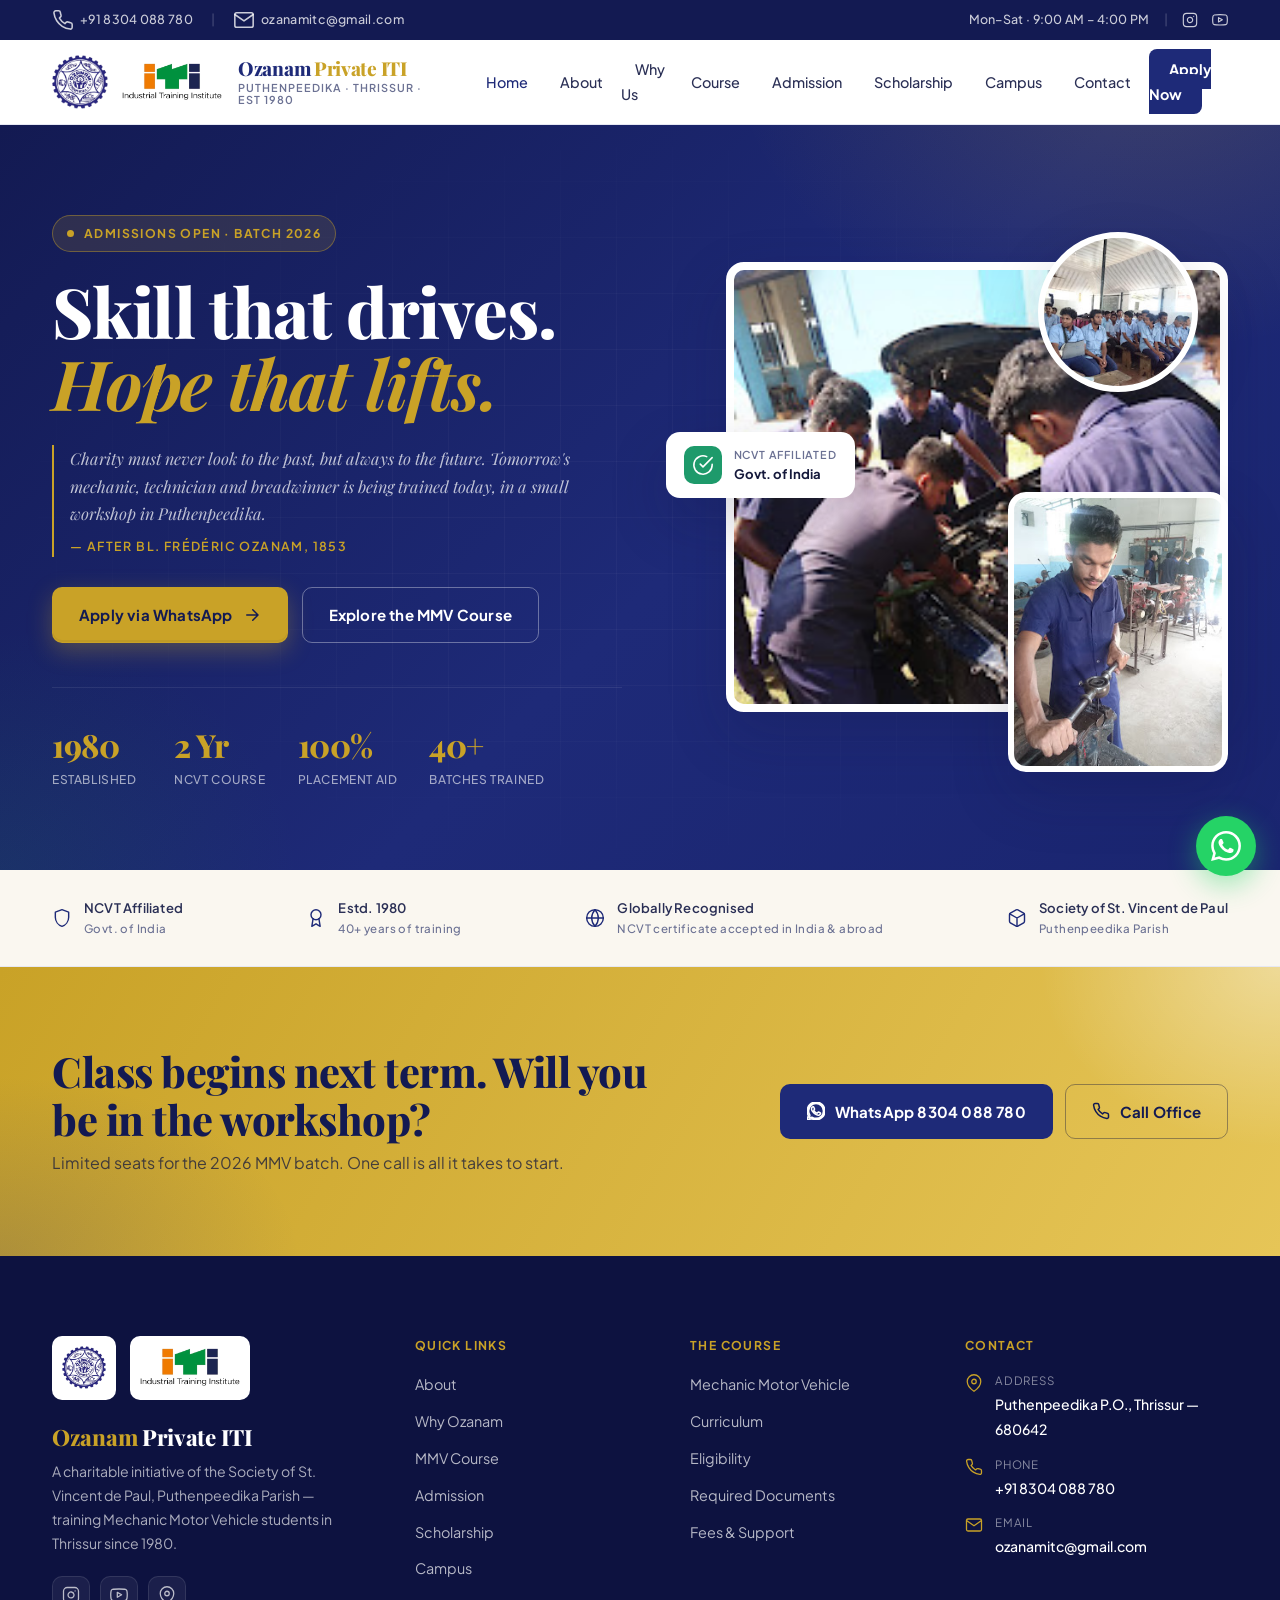
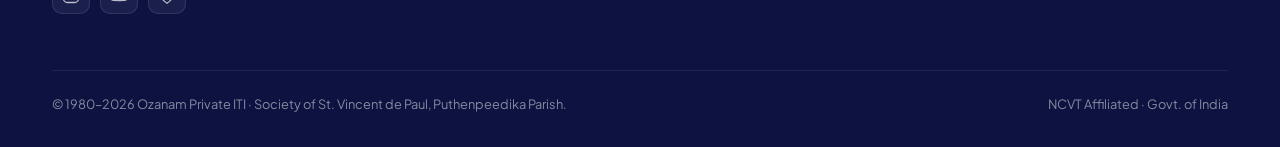
<file: index.html>
<!DOCTYPE html>
<html lang="en">
<head>
<meta charset="UTF-8" />
<meta name="viewport" content="width=device-width, initial-scale=1.0"/>
<title>Ozanam Private ITI Thrissur | Best ITI for MMV Course</title>
<link rel="preconnect" href="https://fonts.googleapis.com">
<link rel="preconnect" href="https://fonts.gstatic.com" crossorigin>
<link href="https://fonts.googleapis.com/css2?family=Playfair+Display:wght@600;700;800;900&family=Plus+Jakarta+Sans:wght@300;400;500;600;700;800&display=swap" rel="stylesheet">
<link rel="stylesheet" href="assets/shared.css"/>
</head>
<body>
<!-- Cloudflare Web Analytics --><script defer src='https://static.cloudflareinsights.com/beacon.min.js' data-cf-beacon='{"token": "0161abf866f24e28a3a0f2a1029de131"}'></script><!-- End Cloudflare Web Analytics -->
<div class="top-strip">
  <div class="top-strip-inner">
    <div class="top-strip-left">
      <a href="tel:+918304088780"><svg class="icon" viewBox="0 0 24 24"><path d="M22 16.92v3a2 2 0 0 1-2.18 2 19.79 19.79 0 0 1-8.63-3.07 19.5 19.5 0 0 1-6-6 19.79 19.79 0 0 1-3.07-8.67A2 2 0 0 1 4.11 2h3a2 2 0 0 1 2 1.72 12.84 12.84 0 0 0 .7 2.81 2 2 0 0 1-.45 2.11L8.09 9.91a16 16 0 0 0 6 6l1.27-1.27a2 2 0 0 1 2.11-.45 12.84 12.84 0 0 0 2.81.7A2 2 0 0 1 22 16.92z"/></svg> +91 8304 088 780</a>
      <span class="pipe">|</span>
      <a href="mailto:ozanamitc@gmail.com"><svg class="icon" viewBox="0 0 24 24"><rect x="2" y="4" width="20" height="16" rx="2"/><path d="m22 6-10 7L2 6"/></svg> ozanamitc@gmail.com</a>
    </div>
    <div class="top-strip-right">
      <span>Mon–Sat · 9:00 AM – 4:00 PM</span>
      <span class="pipe">|</span>
      <a href="https://www.instagram.com/ozanamitc" target="_blank" aria-label="Instagram"><svg class="icon" viewBox="0 0 24 24"><rect x="2" y="2" width="20" height="20" rx="5"/><path d="M16 11.37A4 4 0 1 1 12.63 8 4 4 0 0 1 16 11.37z"/><line x1="17.5" y1="6.5" x2="17.51" y2="6.5"/></svg></a>
      <a href="https://www.youtube.com/@ozanampriviteitiputhenpeed3569" target="_blank" aria-label="YouTube"><svg class="icon" viewBox="0 0 24 24"><path d="M22.54 6.42a2.78 2.78 0 0 0-1.94-2C18.88 4 12 4 12 4s-6.88 0-8.6.46a2.78 2.78 0 0 0-1.94 2A29 29 0 0 0 1 11.75a29 29 0 0 0 .46 5.33A2.78 2.78 0 0 0 3.4 19c1.72.46 8.6.46 8.6.46s6.88 0 8.6-.46a2.78 2.78 0 0 0 1.94-2 29 29 0 0 0 .46-5.25 29 29 0 0 0-.46-5.33z"/><polygon points="9.75 15.02 15.5 11.75 9.75 8.48 9.75 15.02"/></svg></a>
    </div>
  </div>
</div>
<nav class="main-nav">
  <div class="nav-inner">
    <a href="index.html" class="brand">
      <div class="brand-marks">
        <div class="brand-mark oz"><img src="assets/logo-ozanam.png" alt="Ozanam emblem"/></div>
        <div class="brand-mark iti"><img src="assets/logo-iti-cropped.png" alt="Industrial Training Institute"/></div>
      </div>
      <div class="brand-text">
        <div class="name">Ozanam <span>Private ITI</span></div>
        <div class="sub">Puthenpeedika · Thrissur · Est 1980</div>
      </div>
    </a>
    <ul class="nav-links">
      <li><a href="index.html" class="active">Home</a></li>
      <li><a href="about.html">About</a></li>
      <li><a href="why.html">Why Us</a></li>
      <li><a href="course.html">Course</a></li>
      <li><a href="admission.html">Admission</a></li>
      <li><a href="scholarship.html">Scholarship</a></li>
      <li><a href="gallery.html">Campus</a></li>
      <li><a href="contact.html">Contact</a></li>
      <li><a href="#" class="nav-cta" onclick="event.preventDefault(); openApply()">Apply Now</a></li>
    </ul>
    <button class="hamburger" onclick="document.querySelector('.mobile-menu').classList.add('open')" aria-label="Open menu">
      <span></span><span></span><span></span>
    </button>
  </div>
</nav>

<div class="mobile-menu">
  <div class="mobile-menu-head">
    <a href="index.html" class="brand">
      <div class="brand-marks"><div class="brand-mark oz"><img src="assets/logo-ozanam.png" alt=""/></div></div>
      <div class="brand-text"><div class="name">Ozanam <span>ITI</span></div></div>
    </a>
    <button class="hamburger" onclick="document.querySelector('.mobile-menu').classList.remove('open')" aria-label="Close menu">✕</button>
  </div>
  <a href="index.html" onclick="document.querySelector('.mobile-menu').classList.remove('open')">Home</a>
  <a href="about.html" onclick="document.querySelector('.mobile-menu').classList.remove('open')">About</a>
  <a href="why.html" onclick="document.querySelector('.mobile-menu').classList.remove('open')">Why Us</a>
  <a href="course.html" onclick="document.querySelector('.mobile-menu').classList.remove('open')">Course</a>
  <a href="admission.html" onclick="document.querySelector('.mobile-menu').classList.remove('open')">Admission</a>
  <a href="scholarship.html" onclick="document.querySelector('.mobile-menu').classList.remove('open')">Scholarship</a>
  <a href="gallery.html" onclick="document.querySelector('.mobile-menu').classList.remove('open')">Campus</a>
  <a href="contact.html" onclick="document.querySelector('.mobile-menu').classList.remove('open')">Contact</a>
  <a href="#" class="cta" onclick="event.preventDefault(); document.querySelector('.mobile-menu').classList.remove('open'); openApply()">Apply Now →</a>
</div>
<section id="home" class="hero" data-screen-label="01 Hero">
  <div class="hero-inner">
    <div class="hero-content reveal">
      <div class="hero-badge"><span class="pulse"></span> Admissions Open · Batch 2026</div>
      <h1>
        Skill that drives.<br>
        <span class="highlight">Hope that lifts.</span>
      </h1>
      <p class="hero-quote">
        Charity must never look to the past, but always to the future. Tomorrow's mechanic, technician and breadwinner is being trained today, in a small workshop in Puthenpeedika.
        <cite>— after Bl. Frédéric Ozanam, 1853</cite>
      </p>
      <div class="hero-actions">
        <a href="https://wa.me/918304088780?text=Hi%2C%20I%20want%20to%20apply%20for%20MMV%20course%20at%20Ozanam%20ITI%20Thrissur" target="_blank" class="btn btn-primary">
          Apply via WhatsApp
          <svg class="icon" viewBox="0 0 24 24"><path d="M5 12h14M13 5l7 7-7 7"/></svg>
        </a>
        <a href="#course" class="btn btn-outline-light">Explore the MMV Course</a>
      </div>
      <div class="hero-meta">
        <div class="stat"><div class="stat-num">1980</div><div class="stat-label">Established</div></div>
        <div class="stat"><div class="stat-num">2 Yr</div><div class="stat-label">NCVT Course</div></div>
        <div class="stat"><div class="stat-num">100%</div><div class="stat-label">Placement Aid</div></div>
        <div class="stat"><div class="stat-num">40+</div><div class="stat-label">Batches Trained</div></div>
      </div>
    </div>
    <div class="hero-visual reveal">
      <div class="hv-frame hv-main"><img src="assets/photos/engine-work.png" alt="Students working on a vehicle engine"/></div>
      <div class="hv-frame hv-second"><img src="assets/photos/student-tools.png" alt="Student practicing with workshop tools"/></div>
      <div class="hv-frame hv-third"><img src="assets/photos/classroom.png" alt="Classroom session"/></div>
      <div class="hv-tag">
        <div class="hv-tag-icon"><svg class="icon" viewBox="0 0 24 24"><path d="M22 11.08V12a10 10 0 1 1-5.93-9.14"/><polyline points="22 4 12 14.01 9 11.01"/></svg></div>
        <div class="hv-tag-text"><small>NCVT Affiliated</small><strong>Govt. of India</strong></div>
      </div>
    </div>
  </div>
</section>
<!-- ═══ ACCREDITATION STRIP ═══ -->
<div class="accred">
  <div class="accred-inner">
    <div class="accred-item">
      <svg class="icon" viewBox="0 0 24 24"><path d="M12 2 4 5v6c0 5 3.5 9.5 8 11 4.5-1.5 8-6 8-11V5l-8-3z"/></svg>
      <div>NCVT Affiliated<small>Govt. of India</small></div>
    </div>
    <div class="accred-item">
      <svg class="icon" viewBox="0 0 24 24"><circle cx="12" cy="8" r="6"/><path d="M15.477 12.89 17 22l-5-3-5 3 1.523-9.11"/></svg>
      <div>Estd. 1980<small>40+ years of training</small></div>
    </div>
    <div class="accred-item">
      <svg class="icon" viewBox="0 0 24 24"><circle cx="12" cy="12" r="10"/><path d="M2 12h20M12 2a15.3 15.3 0 0 1 4 10 15.3 15.3 0 0 1-4 10 15.3 15.3 0 0 1-4-10 15.3 15.3 0 0 1 4-10z"/></svg>
      <div>Globally Recognised<small>NCVT certificate accepted in India &amp; abroad</small></div>
    </div>
    <div class="accred-item">
      <svg class="icon" viewBox="0 0 24 24"><path d="M21 16V8a2 2 0 0 0-1-1.73l-7-4a2 2 0 0 0-2 0l-7 4A2 2 0 0 0 3 8v8a2 2 0 0 0 1 1.73l7 4a2 2 0 0 0 2 0l7-4A2 2 0 0 0 21 16z"/><path d="m3.27 6.96 8.73 5.05 8.73-5.05M12 22.08V12"/></svg>
      <div>Society of St. Vincent de Paul<small>Puthenpeedika Parish</small></div>
    </div>
  </div>
</div>


<!-- ═══ CTA BANNER ═══ -->
<div class="cta-banner">
  <div class="cta-inner">
    <div>
      <h2>Class begins next term. Will you be in the workshop?</h2>
      <p>Limited seats for the 2026 MMV batch. One call is all it takes to start.</p>
    </div>
    <div class="cta-actions">
      <a href="https://wa.me/918304088780" target="_blank" class="btn btn-dark">
        <svg class="icon" viewBox="0 0 24 24" fill="currentColor"><path d="M17.472 14.382c-.297-.149-1.758-.867-2.03-.967-.273-.099-.471-.148-.67.15-.197.297-.767.966-.94 1.164-.173.199-.347.223-.644.075-.297-.15-1.255-.463-2.39-1.475-.883-.788-1.48-1.761-1.653-2.059-.173-.297-.018-.458.13-.606.134-.133.298-.347.446-.52.149-.174.198-.298.298-.497.099-.198.05-.371-.025-.52-.075-.149-.669-1.612-.916-2.207-.242-.579-.487-.5-.669-.51l-.57-.01c-.198 0-.52.074-.792.372s-1.04 1.016-1.04 2.479 1.065 2.876 1.213 3.074c.149.198 2.096 3.2 5.077 4.487.71.306 1.263.489 1.694.625.712.227 1.36.195 1.871.118.571-.085 1.758-.719 2.006-1.413.248-.694.248-1.289.173-1.413-.074-.124-.272-.198-.57-.347m-5.421 7.403h-.004a9.87 9.87 0 0 1-5.031-1.378l-.361-.214-3.741.982.998-3.648-.235-.374a9.86 9.86 0 0 1-1.51-5.26c.001-5.45 4.436-9.884 9.888-9.884 2.64 0 5.122 1.03 6.988 2.898a9.825 9.825 0 0 1 2.893 6.994c-.003 5.45-4.437 9.884-9.885 9.884m8.413-18.297A11.815 11.815 0 0 0 12.05 0C5.495 0 .16 5.335.157 11.892c0 2.096.547 4.142 1.588 5.945L.057 24l6.305-1.654a11.882 11.882 0 0 0 5.683 1.448h.005c6.554 0 11.89-5.335 11.893-11.893a11.821 11.821 0 0 0-3.48-8.413"/></svg>
        WhatsApp 8304 088 780
      </a>
      <a href="tel:+918304088780" class="btn btn-outline-dark" style="background: transparent; border-color: rgba(20,24,60,.4); color: var(--navy-deep);">
        <svg class="icon" viewBox="0 0 24 24"><path d="M22 16.92v3a2 2 0 0 1-2.18 2 19.79 19.79 0 0 1-8.63-3.07 19.5 19.5 0 0 1-6-6 19.79 19.79 0 0 1-3.07-8.67A2 2 0 0 1 4.11 2h3a2 2 0 0 1 2 1.72 12.84 12.84 0 0 0 .7 2.81 2 2 0 0 1-.45 2.11L8.09 9.91a16 16 0 0 0 6 6l1.27-1.27a2 2 0 0 1 2.11-.45 12.84 12.84 0 0 0 2.81.7A2 2 0 0 1 22 16.92z"/></svg>
        Call Office
      </a>
    </div>
  </div>
</div>


<footer>
  <div class="footer-inner">
    <div class="footer-grid">
      <div>
        <div class="f-brand-marks">
          <div class="brand-mark oz"><img src="assets/logo-ozanam.png" alt="Ozanam emblem"/></div>
          <div class="brand-mark iti"><img src="assets/logo-iti-cropped.png" alt="ITI"/></div>
        </div>
        <div class="f-name">Ozanam <span>Private ITI</span></div>
        <p class="f-desc">A charitable initiative of the Society of St. Vincent de Paul, Puthenpeedika Parish — training Mechanic Motor Vehicle students in Thrissur since 1980.</p>
        <div class="f-socials">
          <a href="https://www.instagram.com/ozanamitc" target="_blank" class="f-soc" aria-label="Instagram"><svg class="icon" viewBox="0 0 24 24"><rect x="2" y="2" width="20" height="20" rx="5"/><path d="M16 11.37A4 4 0 1 1 12.63 8 4 4 0 0 1 16 11.37z"/><line x1="17.5" y1="6.5" x2="17.51" y2="6.5"/></svg></a>
          <a href="https://www.youtube.com/@ozanampriviteitiputhenpeed3569" target="_blank" class="f-soc" aria-label="YouTube"><svg class="icon" viewBox="0 0 24 24"><path d="M22.54 6.42a2.78 2.78 0 0 0-1.94-2C18.88 4 12 4 12 4s-6.88 0-8.6.46a2.78 2.78 0 0 0-1.94 2A29 29 0 0 0 1 11.75a29 29 0 0 0 .46 5.33A2.78 2.78 0 0 0 3.4 19c1.72.46 8.6.46 8.6.46s6.88 0 8.6-.46a2.78 2.78 0 0 0 1.94-2 29 29 0 0 0 .46-5.25 29 29 0 0 0-.46-5.33z"/><polygon points="9.75 15.02 15.5 11.75 9.75 8.48 9.75 15.02"/></svg></a>
          <a href="https://maps.app.goo.gl/qMZ8kyLhKccj9DM86" target="_blank" class="f-soc" aria-label="Map"><svg class="icon" viewBox="0 0 24 24"><path d="M21 10c0 7-9 13-9 13s-9-6-9-13a9 9 0 0 1 18 0z"/><circle cx="12" cy="10" r="3"/></svg></a>
        </div>
      </div>
      <div class="f-col">
        <h4>Quick Links</h4>
        <ul>
          <li><a href="about.html">About</a></li>
          <li><a href="why.html">Why Ozanam</a></li>
          <li><a href="course.html">MMV Course</a></li>
          <li><a href="admission.html">Admission</a></li>
          <li><a href="scholarship.html">Scholarship</a></li>
          <li><a href="gallery.html">Campus</a></li>
        </ul>
      </div>
      <div class="f-col">
        <h4>The Course</h4>
        <ul>
          <li><a href="course.html">Mechanic Motor Vehicle</a></li>
          <li><a href="course.html">Curriculum</a></li>
          <li><a href="admission.html">Eligibility</a></li>
          <li><a href="admission.html">Required Documents</a></li>
          <li><a href="scholarship.html">Fees &amp; Support</a></li>
        </ul>
      </div>
      <div class="f-col">
        <h4>Contact</h4>
        <div class="f-contact-item"><svg class="icon" viewBox="0 0 24 24"><path d="M21 10c0 7-9 13-9 13s-9-6-9-13a9 9 0 0 1 18 0z"/><circle cx="12" cy="10" r="3"/></svg><div><small>Address</small><span>Puthenpeedika P.O., Thrissur — 680642</span></div></div>
        <div class="f-contact-item"><svg class="icon" viewBox="0 0 24 24"><path d="M22 16.92v3a2 2 0 0 1-2.18 2 19.79 19.79 0 0 1-8.63-3.07 19.5 19.5 0 0 1-6-6 19.79 19.79 0 0 1-3.07-8.67A2 2 0 0 1 4.11 2h3a2 2 0 0 1 2 1.72 12.84 12.84 0 0 0 .7 2.81 2 2 0 0 1-.45 2.11L8.09 9.91a16 16 0 0 0 6 6l1.27-1.27a2 2 0 0 1 2.11-.45 12.84 12.84 0 0 0 2.81.7A2 2 0 0 1 22 16.92z"/></svg><div><small>Phone</small><span>+91 8304 088 780</span></div></div>
        <div class="f-contact-item"><svg class="icon" viewBox="0 0 24 24"><rect x="2" y="4" width="20" height="16" rx="2"/><path d="m22 6-10 7L2 6"/></svg><div><small>Email</small><span>ozanamitc@gmail.com</span></div></div>
      </div>
    </div>
    <div class="footer-bottom">
      <div>© 1980–2026 Ozanam Private ITI · Society of St. Vincent de Paul, Puthenpeedika Parish.</div>
      <div>NCVT Affiliated · Govt. of India</div>
    </div>
  </div>
</footer>
<div class="apply-modal" id="applyModal" onclick="if(event.target===this) closeApply()">
  <div class="apply-modal-card">
    <button class="apply-modal-close" onclick="closeApply()" aria-label="Close">✕</button>
    <h3>Apply for MMV 2026</h3>
    <p>Choose how you'd like to reach us. We respond within one working day — usually much sooner.</p>
    <div class="apply-modal-actions">
      <a href="tel:+918304088780" class="apply-opt apply-opt-call">
        <div class="apply-opt-icon"><svg viewBox="0 0 24 24" fill="none" stroke="currentColor" stroke-width="2" stroke-linecap="round" stroke-linejoin="round"><path d="M22 16.92v3a2 2 0 0 1-2.18 2 19.79 19.79 0 0 1-8.63-3.07 19.5 19.5 0 0 1-6-6 19.79 19.79 0 0 1-3.07-8.67A2 2 0 0 1 4.11 2h3a2 2 0 0 1 2 1.72 12.84 12.84 0 0 0 .7 2.81 2 2 0 0 1-.45 2.11L8.09 9.91a16 16 0 0 0 6 6l1.27-1.27a2 2 0 0 1 2.11-.45 12.84 12.84 0 0 0 2.81.7A2 2 0 0 1 22 16.92z"/></svg></div>
        <div class="apply-opt-text"><strong>Call Office</strong><small>+91 8304 088 780 · Mon–Sat 9–4</small></div>
      </a>
      <a href="https://wa.me/918304088780?text=Hi%2C%20I%20want%20to%20apply%20for%20MMV%20course%20at%20Ozanam%20Private%20ITI%20Thrissur" target="_blank" class="apply-opt apply-opt-wa">
        <div class="apply-opt-icon"><svg viewBox="0 0 24 24" fill="currentColor"><path d="M17.472 14.382c-.297-.149-1.758-.867-2.03-.967-.273-.099-.471-.148-.67.15-.197.297-.767.966-.94 1.164-.173.199-.347.223-.644.075-.297-.15-1.255-.463-2.39-1.475-.883-.788-1.48-1.761-1.653-2.059-.173-.297-.018-.458.13-.606.134-.133.298-.347.446-.52.149-.174.198-.298.298-.497.099-.198.05-.371-.025-.52-.075-.149-.669-1.612-.916-2.207-.242-.579-.487-.5-.669-.51l-.57-.01c-.198 0-.52.074-.792.372s-1.04 1.016-1.04 2.479 1.065 2.876 1.213 3.074c.149.198 2.096 3.2 5.077 4.487.71.306 1.263.489 1.694.625.712.227 1.36.195 1.871.118.571-.085 1.758-.719 2.006-1.413.248-.694.248-1.289.173-1.413-.074-.124-.272-.198-.57-.347m-5.421 7.403h-.004a9.87 9.87 0 0 1-5.031-1.378l-.361-.214-3.741.982.998-3.648-.235-.374a9.86 9.86 0 0 1-1.51-5.26c.001-5.45 4.436-9.884 9.888-9.884 2.64 0 5.122 1.03 6.988 2.898a9.825 9.825 0 0 1 2.893 6.994c-.003 5.45-4.437 9.884-9.885 9.884"/></svg></div>
        <div class="apply-opt-text"><strong>WhatsApp Us</strong><small>Quick reply · share photos &amp; documents</small></div>
      </a>
    </div>
  </div>
</div>
<div class="wa-float">
  <a href="https://wa.me/918304088780?text=Hi%2C%20I%20want%20to%20know%20about%20MMV%20admission%20at%20Ozanam%20ITI" target="_blank" class="wa-btn" aria-label="WhatsApp us">
    <svg viewBox="0 0 24 24"><path d="M17.472 14.382c-.297-.149-1.758-.867-2.03-.967-.273-.099-.471-.148-.67.15-.197.297-.767.966-.94 1.164-.173.199-.347.223-.644.075-.297-.15-1.255-.463-2.39-1.475-.883-.788-1.48-1.761-1.653-2.059-.173-.297-.018-.458.13-.606.134-.133.298-.347.446-.52.149-.174.198-.298.298-.497.099-.198.05-.371-.025-.52-.075-.149-.669-1.612-.916-2.207-.242-.579-.487-.5-.669-.51l-.57-.01c-.198 0-.52.074-.792.372s-1.04 1.016-1.04 2.479 1.065 2.876 1.213 3.074c.149.198 2.096 3.2 5.077 4.487.71.306 1.263.489 1.694.625.712.227 1.36.195 1.871.118.571-.085 1.758-.719 2.006-1.413.248-.694.248-1.289.173-1.413-.074-.124-.272-.198-.57-.347m-5.421 7.403h-.004a9.87 9.87 0 0 1-5.031-1.378l-.361-.214-3.741.982.998-3.648-.235-.374a9.86 9.86 0 0 1-1.51-5.26c.001-5.45 4.436-9.884 9.888-9.884 2.64 0 5.122 1.03 6.988 2.898a9.825 9.825 0 0 1 2.893 6.994c-.003 5.45-4.437 9.884-9.885 9.884m8.413-18.297A11.815 11.815 0 0 0 12.05 0C5.495 0 .16 5.335.157 11.892c0 2.096.547 4.142 1.588 5.945L.057 24l6.305-1.654a11.882 11.882 0 0 0 5.683 1.448h.005c6.554 0 11.89-5.335 11.893-11.893a11.821 11.821 0 0 0-3.48-8.413"/></svg>
  </a>
</div>
<script>
  const io = new IntersectionObserver((entries) => {
    entries.forEach(e => { if (e.isIntersecting) { e.target.classList.add('in'); io.unobserve(e.target); } });
  }, { threshold: 0.12, rootMargin: '0px 0px -40px 0px' });
  document.querySelectorAll('.reveal').forEach(el => io.observe(el));
  function openApply(){ document.getElementById('applyModal').classList.add('open'); document.body.style.overflow='hidden'; }
  function closeApply(){ document.getElementById('applyModal').classList.remove('open'); document.body.style.overflow=''; }
  document.addEventListener('keydown', (e)=>{ if(e.key==='Escape') closeApply(); });
  window.openApply = openApply; window.closeApply = closeApply;
</script>
</body>
</html>
</file>
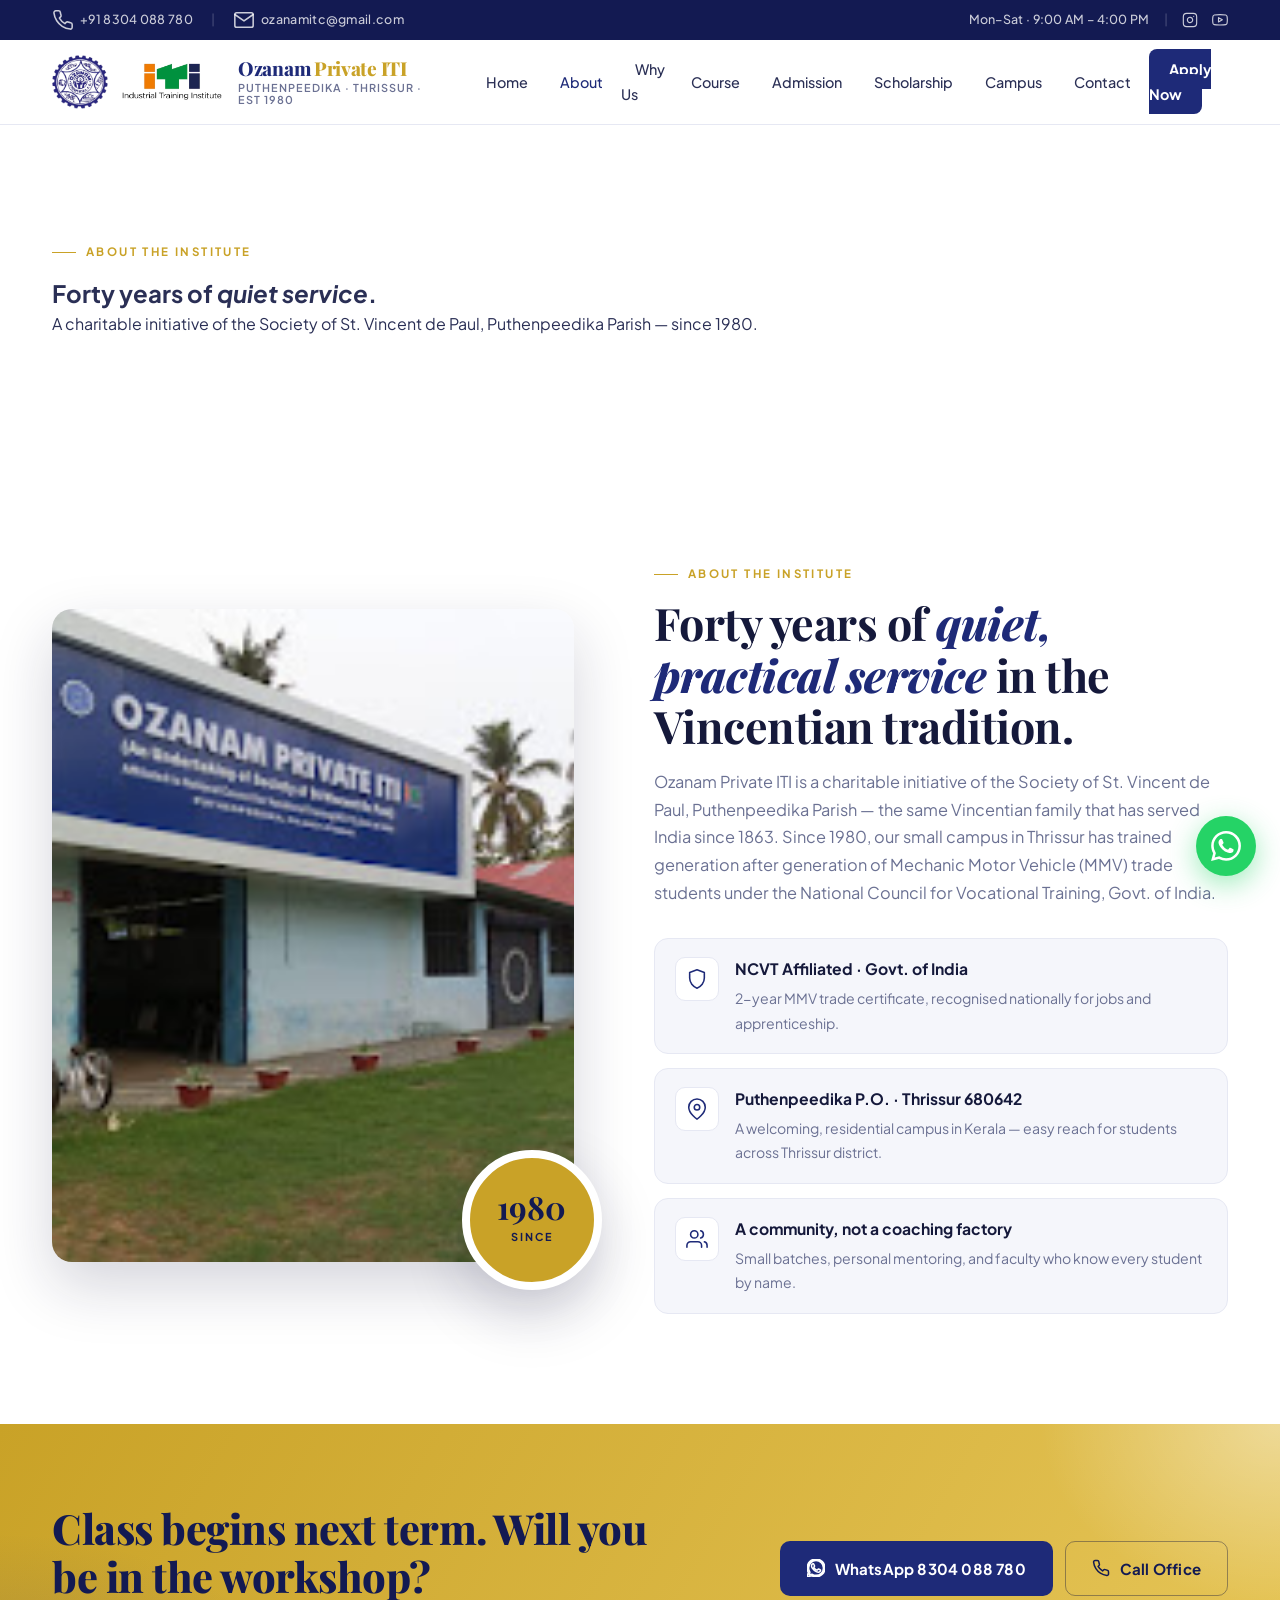
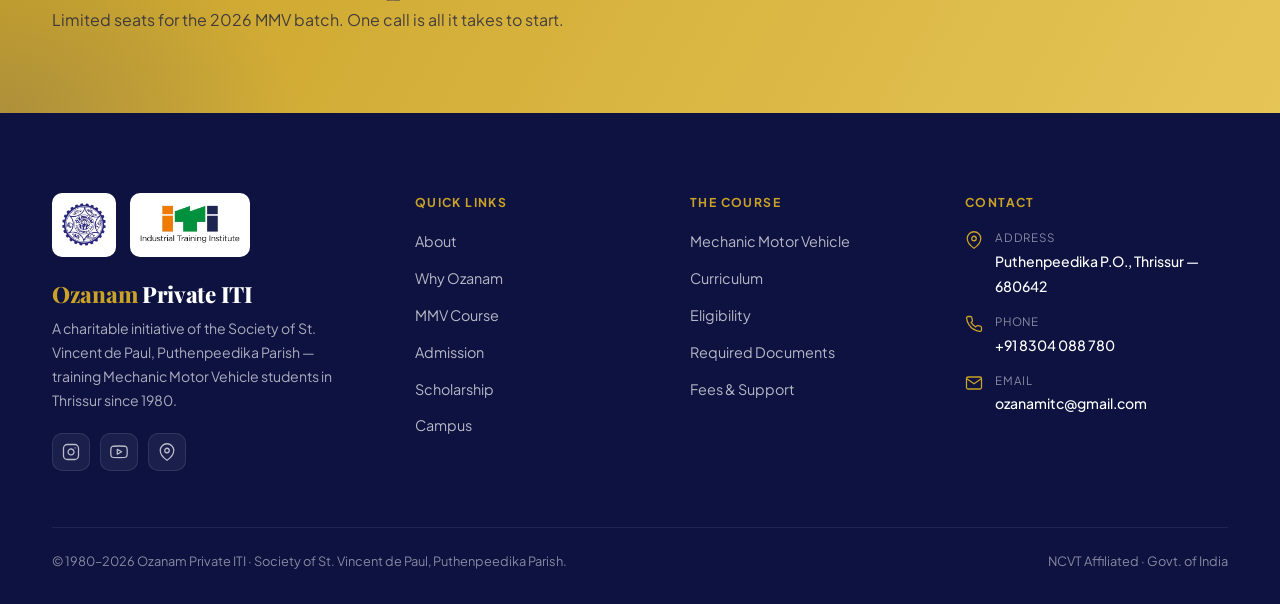
<file: about.html>
<!DOCTYPE html>
<html lang="en">
<head>
<meta charset="UTF-8" />
<meta name="viewport" content="width=device-width, initial-scale=1.0"/>
<title>About — Ozanam Private ITI Thrissur</title>
<link rel="preconnect" href="https://fonts.googleapis.com">
<link rel="preconnect" href="https://fonts.gstatic.com" crossorigin>
<link href="https://fonts.googleapis.com/css2?family=Playfair+Display:wght@600;700;800;900&family=Plus+Jakarta+Sans:wght@300;400;500;600;700;800&display=swap" rel="stylesheet">
<link rel="stylesheet" href="assets/shared.css"/>
</head>
<body>
<div class="top-strip">
  <div class="top-strip-inner">
    <div class="top-strip-left">
      <a href="tel:+918304088780"><svg class="icon" viewBox="0 0 24 24"><path d="M22 16.92v3a2 2 0 0 1-2.18 2 19.79 19.79 0 0 1-8.63-3.07 19.5 19.5 0 0 1-6-6 19.79 19.79 0 0 1-3.07-8.67A2 2 0 0 1 4.11 2h3a2 2 0 0 1 2 1.72 12.84 12.84 0 0 0 .7 2.81 2 2 0 0 1-.45 2.11L8.09 9.91a16 16 0 0 0 6 6l1.27-1.27a2 2 0 0 1 2.11-.45 12.84 12.84 0 0 0 2.81.7A2 2 0 0 1 22 16.92z"/></svg> +91 8304 088 780</a>
      <span class="pipe">|</span>
      <a href="mailto:ozanamitc@gmail.com"><svg class="icon" viewBox="0 0 24 24"><rect x="2" y="4" width="20" height="16" rx="2"/><path d="m22 6-10 7L2 6"/></svg> ozanamitc@gmail.com</a>
    </div>
    <div class="top-strip-right">
      <span>Mon–Sat · 9:00 AM – 4:00 PM</span>
      <span class="pipe">|</span>
      <a href="https://www.instagram.com/ozanamitc" target="_blank" aria-label="Instagram"><svg class="icon" viewBox="0 0 24 24"><rect x="2" y="2" width="20" height="20" rx="5"/><path d="M16 11.37A4 4 0 1 1 12.63 8 4 4 0 0 1 16 11.37z"/><line x1="17.5" y1="6.5" x2="17.51" y2="6.5"/></svg></a>
      <a href="https://www.youtube.com/@ozanampriviteitiputhenpeed3569" target="_blank" aria-label="YouTube"><svg class="icon" viewBox="0 0 24 24"><path d="M22.54 6.42a2.78 2.78 0 0 0-1.94-2C18.88 4 12 4 12 4s-6.88 0-8.6.46a2.78 2.78 0 0 0-1.94 2A29 29 0 0 0 1 11.75a29 29 0 0 0 .46 5.33A2.78 2.78 0 0 0 3.4 19c1.72.46 8.6.46 8.6.46s6.88 0 8.6-.46a2.78 2.78 0 0 0 1.94-2 29 29 0 0 0 .46-5.25 29 29 0 0 0-.46-5.33z"/><polygon points="9.75 15.02 15.5 11.75 9.75 8.48 9.75 15.02"/></svg></a>
    </div>
  </div>
</div>
<nav class="main-nav">
  <div class="nav-inner">
    <a href="index.html" class="brand">
      <div class="brand-marks">
        <div class="brand-mark oz"><img src="assets/logo-ozanam.png" alt="Ozanam emblem"/></div>
        <div class="brand-mark iti"><img src="assets/logo-iti-cropped.png" alt="Industrial Training Institute"/></div>
      </div>
      <div class="brand-text">
        <div class="name">Ozanam <span>Private ITI</span></div>
        <div class="sub">Puthenpeedika · Thrissur · Est 1980</div>
      </div>
    </a>
    <ul class="nav-links">
      <li><a href="index.html">Home</a></li>
      <li><a href="about.html" class="active">About</a></li>
      <li><a href="why.html">Why Us</a></li>
      <li><a href="course.html">Course</a></li>
      <li><a href="admission.html">Admission</a></li>
      <li><a href="scholarship.html">Scholarship</a></li>
      <li><a href="gallery.html">Campus</a></li>
      <li><a href="contact.html">Contact</a></li>
      <li><a href="#" class="nav-cta" onclick="event.preventDefault(); openApply()">Apply Now</a></li>
    </ul>
    <button class="hamburger" onclick="document.querySelector('.mobile-menu').classList.add('open')" aria-label="Open menu">
      <span></span><span></span><span></span>
    </button>
  </div>
</nav>

<div class="mobile-menu">
  <div class="mobile-menu-head">
    <a href="index.html" class="brand">
      <div class="brand-marks"><div class="brand-mark oz"><img src="assets/logo-ozanam.png" alt=""/></div></div>
      <div class="brand-text"><div class="name">Ozanam <span>ITI</span></div></div>
    </a>
    <button class="hamburger" onclick="document.querySelector('.mobile-menu').classList.remove('open')" aria-label="Close menu">✕</button>
  </div>
  <a href="index.html" onclick="document.querySelector('.mobile-menu').classList.remove('open')">Home</a>
  <a href="about.html" onclick="document.querySelector('.mobile-menu').classList.remove('open')">About</a>
  <a href="why.html" onclick="document.querySelector('.mobile-menu').classList.remove('open')">Why Us</a>
  <a href="course.html" onclick="document.querySelector('.mobile-menu').classList.remove('open')">Course</a>
  <a href="admission.html" onclick="document.querySelector('.mobile-menu').classList.remove('open')">Admission</a>
  <a href="scholarship.html" onclick="document.querySelector('.mobile-menu').classList.remove('open')">Scholarship</a>
  <a href="gallery.html" onclick="document.querySelector('.mobile-menu').classList.remove('open')">Campus</a>
  <a href="contact.html" onclick="document.querySelector('.mobile-menu').classList.remove('open')">Contact</a>
  <a href="#" class="cta" onclick="event.preventDefault(); document.querySelector('.mobile-menu').classList.remove('open'); openApply()">Apply Now →</a>
</div>
<section class="page-banner" data-screen-label="00 Banner">
  <div class="container">
    <div class="page-banner-inner reveal">
      <div class="eyebrow" style="color:var(--gold);">About the Institute</div>
      <h1 class="page-banner-title">Forty years of <em>quiet service</em>.</h1>
      <p class="page-banner-sub">A charitable initiative of the Society of St. Vincent de Paul, Puthenpeedika Parish — since 1980.</p>
    </div>
  </div>
</section>
<section id="about" data-screen-label="02 About">
  <div class="container">
    <div class="about-grid">
      <div class="about-visual reveal">
        <div class="about-photo">
          <img src="assets/photos/exterior-1.png" alt="Ozanam Private ITI campus, Puthenpeedika"/>
        </div>
        <div class="about-est-badge">
          <div><strong>1980</strong><span>Since</span></div>
        </div>
      </div>
      <div class="about-text reveal">
        <div class="eyebrow">About the Institute</div>
        <h2 class="section-title">Forty years of <em>quiet, practical service</em> in the Vincentian tradition.</h2>
        <p class="section-sub">
          Ozanam Private ITI is a charitable initiative of the Society of St. Vincent de Paul, Puthenpeedika Parish — the same Vincentian family that has served India since 1863. Since 1980, our small campus in Thrissur has trained generation after generation of Mechanic Motor Vehicle (MMV) trade students under the National Council for Vocational Training, Govt. of India.
        </p>
        <div class="about-features">
          <div class="about-feat">
            <div class="about-feat-icon">
              <svg class="icon" viewBox="0 0 24 24"><path d="M12 2 4 5v6c0 5 3.5 9.5 8 11 4.5-1.5 8-6 8-11V5l-8-3z"/></svg>
            </div>
            <div class="about-feat-text">
              <strong>NCVT Affiliated · Govt. of India</strong>
              <span>2-year MMV trade certificate, recognised nationally for jobs and apprenticeship.</span>
            </div>
          </div>
          <div class="about-feat">
            <div class="about-feat-icon">
              <svg class="icon" viewBox="0 0 24 24"><path d="M21 10c0 7-9 13-9 13s-9-6-9-13a9 9 0 0 1 18 0z"/><circle cx="12" cy="10" r="3"/></svg>
            </div>
            <div class="about-feat-text">
              <strong>Puthenpeedika P.O. · Thrissur 680642</strong>
              <span>A welcoming, residential campus in Kerala — easy reach for students across Thrissur district.</span>
            </div>
          </div>
          <div class="about-feat">
            <div class="about-feat-icon">
              <svg class="icon" viewBox="0 0 24 24"><path d="M17 21v-2a4 4 0 0 0-4-4H5a4 4 0 0 0-4 4v2"/><circle cx="9" cy="7" r="4"/><path d="M23 21v-2a4 4 0 0 0-3-3.87M16 3.13a4 4 0 0 1 0 7.75"/></svg>
            </div>
            <div class="about-feat-text">
              <strong>A community, not a coaching factory</strong>
              <span>Small batches, personal mentoring, and faculty who know every student by name.</span>
            </div>
          </div>
        </div>
      </div>
    </div>
  </div>
</section>
<!-- ═══ CTA BANNER ═══ -->
<div class="cta-banner">
  <div class="cta-inner">
    <div>
      <h2>Class begins next term. Will you be in the workshop?</h2>
      <p>Limited seats for the 2026 MMV batch. One call is all it takes to start.</p>
    </div>
    <div class="cta-actions">
      <a href="https://wa.me/918304088780" target="_blank" class="btn btn-dark">
        <svg class="icon" viewBox="0 0 24 24" fill="currentColor"><path d="M17.472 14.382c-.297-.149-1.758-.867-2.03-.967-.273-.099-.471-.148-.67.15-.197.297-.767.966-.94 1.164-.173.199-.347.223-.644.075-.297-.15-1.255-.463-2.39-1.475-.883-.788-1.48-1.761-1.653-2.059-.173-.297-.018-.458.13-.606.134-.133.298-.347.446-.52.149-.174.198-.298.298-.497.099-.198.05-.371-.025-.52-.075-.149-.669-1.612-.916-2.207-.242-.579-.487-.5-.669-.51l-.57-.01c-.198 0-.52.074-.792.372s-1.04 1.016-1.04 2.479 1.065 2.876 1.213 3.074c.149.198 2.096 3.2 5.077 4.487.71.306 1.263.489 1.694.625.712.227 1.36.195 1.871.118.571-.085 1.758-.719 2.006-1.413.248-.694.248-1.289.173-1.413-.074-.124-.272-.198-.57-.347m-5.421 7.403h-.004a9.87 9.87 0 0 1-5.031-1.378l-.361-.214-3.741.982.998-3.648-.235-.374a9.86 9.86 0 0 1-1.51-5.26c.001-5.45 4.436-9.884 9.888-9.884 2.64 0 5.122 1.03 6.988 2.898a9.825 9.825 0 0 1 2.893 6.994c-.003 5.45-4.437 9.884-9.885 9.884m8.413-18.297A11.815 11.815 0 0 0 12.05 0C5.495 0 .16 5.335.157 11.892c0 2.096.547 4.142 1.588 5.945L.057 24l6.305-1.654a11.882 11.882 0 0 0 5.683 1.448h.005c6.554 0 11.89-5.335 11.893-11.893a11.821 11.821 0 0 0-3.48-8.413"/></svg>
        WhatsApp 8304 088 780
      </a>
      <a href="tel:+918304088780" class="btn btn-outline-dark" style="background: transparent; border-color: rgba(20,24,60,.4); color: var(--navy-deep);">
        <svg class="icon" viewBox="0 0 24 24"><path d="M22 16.92v3a2 2 0 0 1-2.18 2 19.79 19.79 0 0 1-8.63-3.07 19.5 19.5 0 0 1-6-6 19.79 19.79 0 0 1-3.07-8.67A2 2 0 0 1 4.11 2h3a2 2 0 0 1 2 1.72 12.84 12.84 0 0 0 .7 2.81 2 2 0 0 1-.45 2.11L8.09 9.91a16 16 0 0 0 6 6l1.27-1.27a2 2 0 0 1 2.11-.45 12.84 12.84 0 0 0 2.81.7A2 2 0 0 1 22 16.92z"/></svg>
        Call Office
      </a>
    </div>
  </div>
</div>


<footer>
  <div class="footer-inner">
    <div class="footer-grid">
      <div>
        <div class="f-brand-marks">
          <div class="brand-mark oz"><img src="assets/logo-ozanam.png" alt="Ozanam emblem"/></div>
          <div class="brand-mark iti"><img src="assets/logo-iti-cropped.png" alt="ITI"/></div>
        </div>
        <div class="f-name">Ozanam <span>Private ITI</span></div>
        <p class="f-desc">A charitable initiative of the Society of St. Vincent de Paul, Puthenpeedika Parish — training Mechanic Motor Vehicle students in Thrissur since 1980.</p>
        <div class="f-socials">
          <a href="https://www.instagram.com/ozanamitc" target="_blank" class="f-soc" aria-label="Instagram"><svg class="icon" viewBox="0 0 24 24"><rect x="2" y="2" width="20" height="20" rx="5"/><path d="M16 11.37A4 4 0 1 1 12.63 8 4 4 0 0 1 16 11.37z"/><line x1="17.5" y1="6.5" x2="17.51" y2="6.5"/></svg></a>
          <a href="https://www.youtube.com/@ozanampriviteitiputhenpeed3569" target="_blank" class="f-soc" aria-label="YouTube"><svg class="icon" viewBox="0 0 24 24"><path d="M22.54 6.42a2.78 2.78 0 0 0-1.94-2C18.88 4 12 4 12 4s-6.88 0-8.6.46a2.78 2.78 0 0 0-1.94 2A29 29 0 0 0 1 11.75a29 29 0 0 0 .46 5.33A2.78 2.78 0 0 0 3.4 19c1.72.46 8.6.46 8.6.46s6.88 0 8.6-.46a2.78 2.78 0 0 0 1.94-2 29 29 0 0 0 .46-5.25 29 29 0 0 0-.46-5.33z"/><polygon points="9.75 15.02 15.5 11.75 9.75 8.48 9.75 15.02"/></svg></a>
          <a href="https://maps.app.goo.gl/qMZ8kyLhKccj9DM86" target="_blank" class="f-soc" aria-label="Map"><svg class="icon" viewBox="0 0 24 24"><path d="M21 10c0 7-9 13-9 13s-9-6-9-13a9 9 0 0 1 18 0z"/><circle cx="12" cy="10" r="3"/></svg></a>
        </div>
      </div>
      <div class="f-col">
        <h4>Quick Links</h4>
        <ul>
          <li><a href="about.html">About</a></li>
          <li><a href="why.html">Why Ozanam</a></li>
          <li><a href="course.html">MMV Course</a></li>
          <li><a href="admission.html">Admission</a></li>
          <li><a href="scholarship.html">Scholarship</a></li>
          <li><a href="gallery.html">Campus</a></li>
        </ul>
      </div>
      <div class="f-col">
        <h4>The Course</h4>
        <ul>
          <li><a href="course.html">Mechanic Motor Vehicle</a></li>
          <li><a href="course.html">Curriculum</a></li>
          <li><a href="admission.html">Eligibility</a></li>
          <li><a href="admission.html">Required Documents</a></li>
          <li><a href="scholarship.html">Fees &amp; Support</a></li>
        </ul>
      </div>
      <div class="f-col">
        <h4>Contact</h4>
        <div class="f-contact-item"><svg class="icon" viewBox="0 0 24 24"><path d="M21 10c0 7-9 13-9 13s-9-6-9-13a9 9 0 0 1 18 0z"/><circle cx="12" cy="10" r="3"/></svg><div><small>Address</small><span>Puthenpeedika P.O., Thrissur — 680642</span></div></div>
        <div class="f-contact-item"><svg class="icon" viewBox="0 0 24 24"><path d="M22 16.92v3a2 2 0 0 1-2.18 2 19.79 19.79 0 0 1-8.63-3.07 19.5 19.5 0 0 1-6-6 19.79 19.79 0 0 1-3.07-8.67A2 2 0 0 1 4.11 2h3a2 2 0 0 1 2 1.72 12.84 12.84 0 0 0 .7 2.81 2 2 0 0 1-.45 2.11L8.09 9.91a16 16 0 0 0 6 6l1.27-1.27a2 2 0 0 1 2.11-.45 12.84 12.84 0 0 0 2.81.7A2 2 0 0 1 22 16.92z"/></svg><div><small>Phone</small><span>+91 8304 088 780</span></div></div>
        <div class="f-contact-item"><svg class="icon" viewBox="0 0 24 24"><rect x="2" y="4" width="20" height="16" rx="2"/><path d="m22 6-10 7L2 6"/></svg><div><small>Email</small><span>ozanamitc@gmail.com</span></div></div>
      </div>
    </div>
    <div class="footer-bottom">
      <div>© 1980–2026 Ozanam Private ITI · Society of St. Vincent de Paul, Puthenpeedika Parish.</div>
      <div>NCVT Affiliated · Govt. of India</div>
    </div>
  </div>
</footer>
<div class="apply-modal" id="applyModal" onclick="if(event.target===this) closeApply()">
  <div class="apply-modal-card">
    <button class="apply-modal-close" onclick="closeApply()" aria-label="Close">✕</button>
    <h3>Apply for MMV 2026</h3>
    <p>Choose how you'd like to reach us. We respond within one working day — usually much sooner.</p>
    <div class="apply-modal-actions">
      <a href="tel:+918304088780" class="apply-opt apply-opt-call">
        <div class="apply-opt-icon"><svg viewBox="0 0 24 24" fill="none" stroke="currentColor" stroke-width="2" stroke-linecap="round" stroke-linejoin="round"><path d="M22 16.92v3a2 2 0 0 1-2.18 2 19.79 19.79 0 0 1-8.63-3.07 19.5 19.5 0 0 1-6-6 19.79 19.79 0 0 1-3.07-8.67A2 2 0 0 1 4.11 2h3a2 2 0 0 1 2 1.72 12.84 12.84 0 0 0 .7 2.81 2 2 0 0 1-.45 2.11L8.09 9.91a16 16 0 0 0 6 6l1.27-1.27a2 2 0 0 1 2.11-.45 12.84 12.84 0 0 0 2.81.7A2 2 0 0 1 22 16.92z"/></svg></div>
        <div class="apply-opt-text"><strong>Call Office</strong><small>+91 8304 088 780 · Mon–Sat 9–4</small></div>
      </a>
      <a href="https://wa.me/918304088780?text=Hi%2C%20I%20want%20to%20apply%20for%20MMV%20course%20at%20Ozanam%20Private%20ITI%20Thrissur" target="_blank" class="apply-opt apply-opt-wa">
        <div class="apply-opt-icon"><svg viewBox="0 0 24 24" fill="currentColor"><path d="M17.472 14.382c-.297-.149-1.758-.867-2.03-.967-.273-.099-.471-.148-.67.15-.197.297-.767.966-.94 1.164-.173.199-.347.223-.644.075-.297-.15-1.255-.463-2.39-1.475-.883-.788-1.48-1.761-1.653-2.059-.173-.297-.018-.458.13-.606.134-.133.298-.347.446-.52.149-.174.198-.298.298-.497.099-.198.05-.371-.025-.52-.075-.149-.669-1.612-.916-2.207-.242-.579-.487-.5-.669-.51l-.57-.01c-.198 0-.52.074-.792.372s-1.04 1.016-1.04 2.479 1.065 2.876 1.213 3.074c.149.198 2.096 3.2 5.077 4.487.71.306 1.263.489 1.694.625.712.227 1.36.195 1.871.118.571-.085 1.758-.719 2.006-1.413.248-.694.248-1.289.173-1.413-.074-.124-.272-.198-.57-.347m-5.421 7.403h-.004a9.87 9.87 0 0 1-5.031-1.378l-.361-.214-3.741.982.998-3.648-.235-.374a9.86 9.86 0 0 1-1.51-5.26c.001-5.45 4.436-9.884 9.888-9.884 2.64 0 5.122 1.03 6.988 2.898a9.825 9.825 0 0 1 2.893 6.994c-.003 5.45-4.437 9.884-9.885 9.884"/></svg></div>
        <div class="apply-opt-text"><strong>WhatsApp Us</strong><small>Quick reply · share photos &amp; documents</small></div>
      </a>
    </div>
  </div>
</div>
<div class="wa-float">
  <a href="https://wa.me/918304088780?text=Hi%2C%20I%20want%20to%20know%20about%20MMV%20admission%20at%20Ozanam%20ITI" target="_blank" class="wa-btn" aria-label="WhatsApp us">
    <svg viewBox="0 0 24 24"><path d="M17.472 14.382c-.297-.149-1.758-.867-2.03-.967-.273-.099-.471-.148-.67.15-.197.297-.767.966-.94 1.164-.173.199-.347.223-.644.075-.297-.15-1.255-.463-2.39-1.475-.883-.788-1.48-1.761-1.653-2.059-.173-.297-.018-.458.13-.606.134-.133.298-.347.446-.52.149-.174.198-.298.298-.497.099-.198.05-.371-.025-.52-.075-.149-.669-1.612-.916-2.207-.242-.579-.487-.5-.669-.51l-.57-.01c-.198 0-.52.074-.792.372s-1.04 1.016-1.04 2.479 1.065 2.876 1.213 3.074c.149.198 2.096 3.2 5.077 4.487.71.306 1.263.489 1.694.625.712.227 1.36.195 1.871.118.571-.085 1.758-.719 2.006-1.413.248-.694.248-1.289.173-1.413-.074-.124-.272-.198-.57-.347m-5.421 7.403h-.004a9.87 9.87 0 0 1-5.031-1.378l-.361-.214-3.741.982.998-3.648-.235-.374a9.86 9.86 0 0 1-1.51-5.26c.001-5.45 4.436-9.884 9.888-9.884 2.64 0 5.122 1.03 6.988 2.898a9.825 9.825 0 0 1 2.893 6.994c-.003 5.45-4.437 9.884-9.885 9.884m8.413-18.297A11.815 11.815 0 0 0 12.05 0C5.495 0 .16 5.335.157 11.892c0 2.096.547 4.142 1.588 5.945L.057 24l6.305-1.654a11.882 11.882 0 0 0 5.683 1.448h.005c6.554 0 11.89-5.335 11.893-11.893a11.821 11.821 0 0 0-3.48-8.413"/></svg>
  </a>
</div>
<script>
  const io = new IntersectionObserver((entries) => {
    entries.forEach(e => { if (e.isIntersecting) { e.target.classList.add('in'); io.unobserve(e.target); } });
  }, { threshold: 0.12, rootMargin: '0px 0px -40px 0px' });
  document.querySelectorAll('.reveal').forEach(el => io.observe(el));
  function openApply(){ document.getElementById('applyModal').classList.add('open'); document.body.style.overflow='hidden'; }
  function closeApply(){ document.getElementById('applyModal').classList.remove('open'); document.body.style.overflow=''; }
  document.addEventListener('keydown', (e)=>{ if(e.key==='Escape') closeApply(); });
  window.openApply = openApply; window.closeApply = closeApply;
</script>
</body>
</html>
</file>
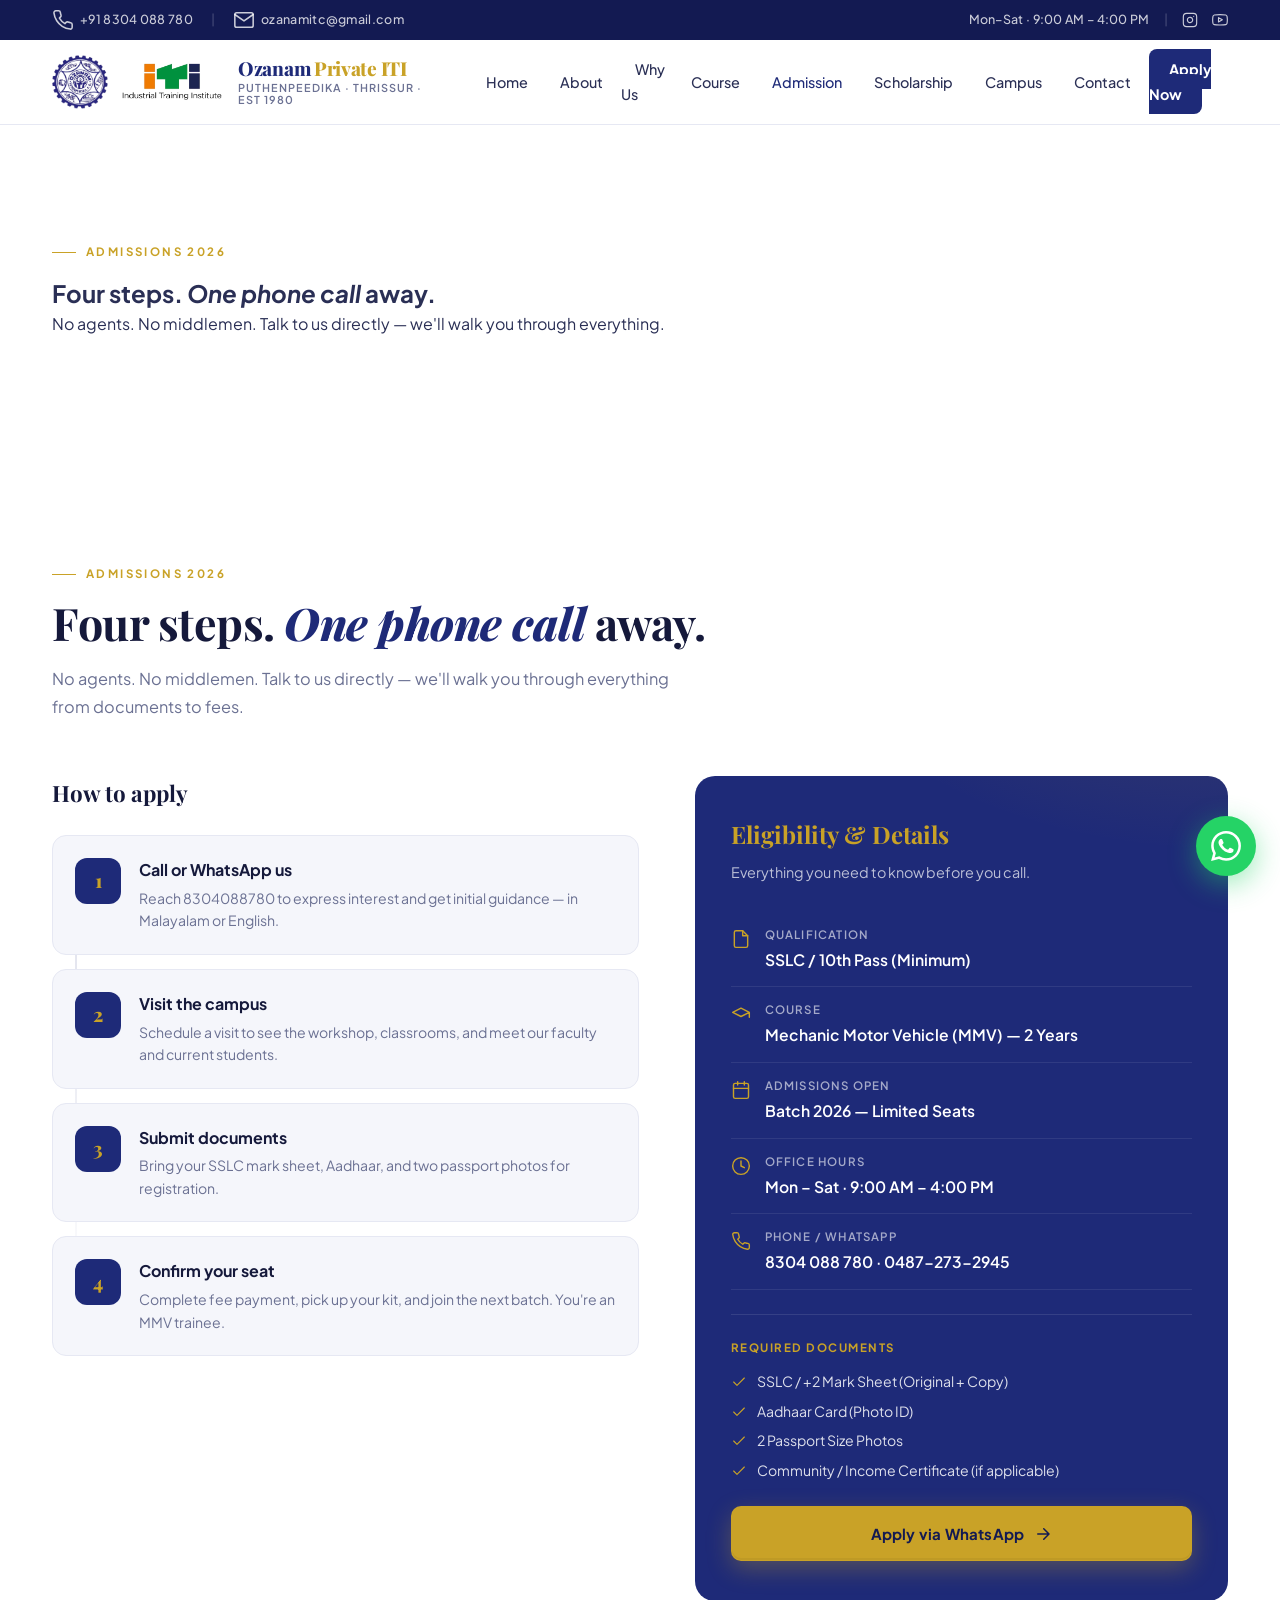
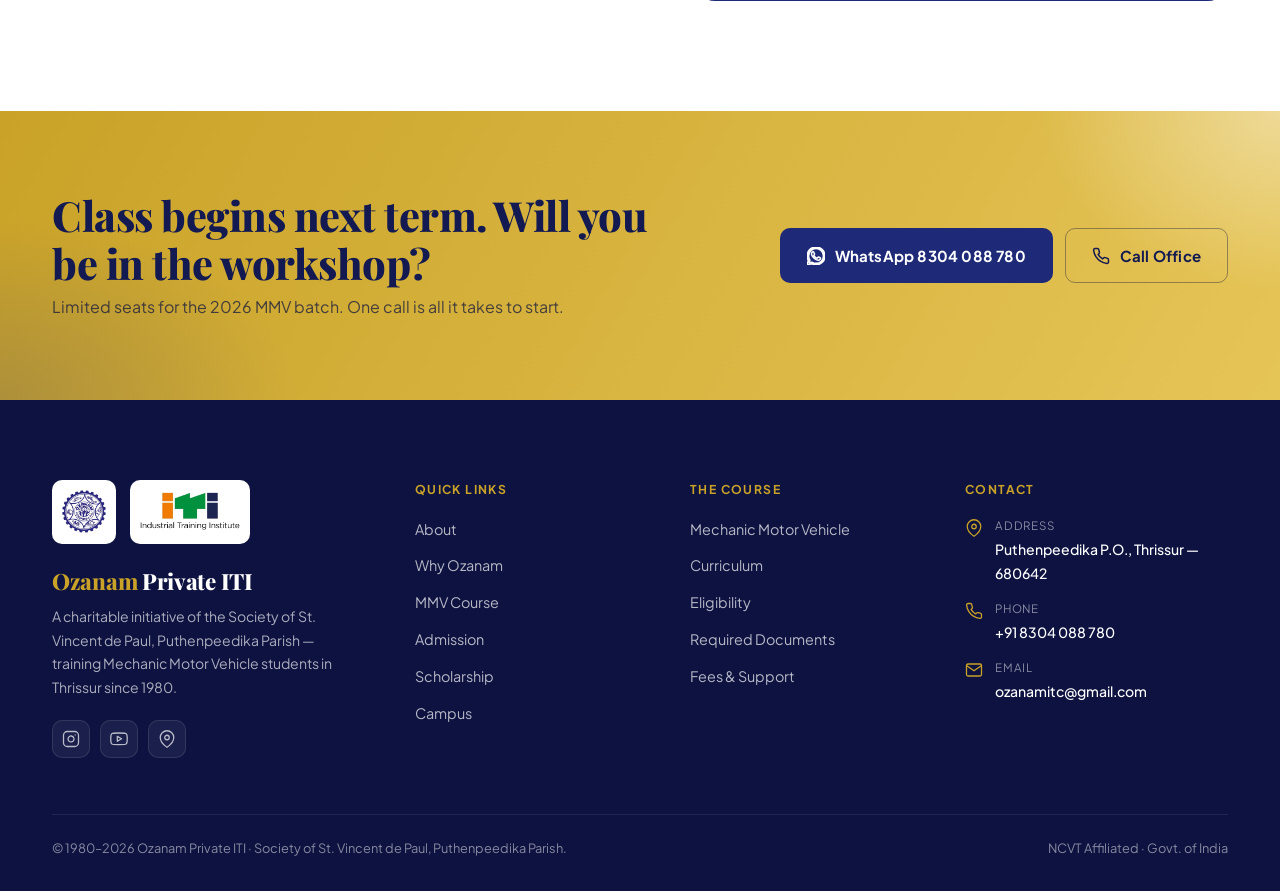
<file: admission.html>
<!DOCTYPE html>
<html lang="en">
<head>
<meta charset="UTF-8" />
<meta name="viewport" content="width=device-width, initial-scale=1.0"/>
<title>Admission 2026 — Ozanam Private ITI Thrissur</title>
<link rel="preconnect" href="https://fonts.googleapis.com">
<link rel="preconnect" href="https://fonts.gstatic.com" crossorigin>
<link href="https://fonts.googleapis.com/css2?family=Playfair+Display:wght@600;700;800;900&family=Plus+Jakarta+Sans:wght@300;400;500;600;700;800&display=swap" rel="stylesheet">
<link rel="stylesheet" href="assets/shared.css"/>
</head>
<body>
<div class="top-strip">
  <div class="top-strip-inner">
    <div class="top-strip-left">
      <a href="tel:+918304088780"><svg class="icon" viewBox="0 0 24 24"><path d="M22 16.92v3a2 2 0 0 1-2.18 2 19.79 19.79 0 0 1-8.63-3.07 19.5 19.5 0 0 1-6-6 19.79 19.79 0 0 1-3.07-8.67A2 2 0 0 1 4.11 2h3a2 2 0 0 1 2 1.72 12.84 12.84 0 0 0 .7 2.81 2 2 0 0 1-.45 2.11L8.09 9.91a16 16 0 0 0 6 6l1.27-1.27a2 2 0 0 1 2.11-.45 12.84 12.84 0 0 0 2.81.7A2 2 0 0 1 22 16.92z"/></svg> +91 8304 088 780</a>
      <span class="pipe">|</span>
      <a href="mailto:ozanamitc@gmail.com"><svg class="icon" viewBox="0 0 24 24"><rect x="2" y="4" width="20" height="16" rx="2"/><path d="m22 6-10 7L2 6"/></svg> ozanamitc@gmail.com</a>
    </div>
    <div class="top-strip-right">
      <span>Mon–Sat · 9:00 AM – 4:00 PM</span>
      <span class="pipe">|</span>
      <a href="https://www.instagram.com/ozanamitc" target="_blank" aria-label="Instagram"><svg class="icon" viewBox="0 0 24 24"><rect x="2" y="2" width="20" height="20" rx="5"/><path d="M16 11.37A4 4 0 1 1 12.63 8 4 4 0 0 1 16 11.37z"/><line x1="17.5" y1="6.5" x2="17.51" y2="6.5"/></svg></a>
      <a href="https://www.youtube.com/@ozanampriviteitiputhenpeed3569" target="_blank" aria-label="YouTube"><svg class="icon" viewBox="0 0 24 24"><path d="M22.54 6.42a2.78 2.78 0 0 0-1.94-2C18.88 4 12 4 12 4s-6.88 0-8.6.46a2.78 2.78 0 0 0-1.94 2A29 29 0 0 0 1 11.75a29 29 0 0 0 .46 5.33A2.78 2.78 0 0 0 3.4 19c1.72.46 8.6.46 8.6.46s6.88 0 8.6-.46a2.78 2.78 0 0 0 1.94-2 29 29 0 0 0 .46-5.25 29 29 0 0 0-.46-5.33z"/><polygon points="9.75 15.02 15.5 11.75 9.75 8.48 9.75 15.02"/></svg></a>
    </div>
  </div>
</div>
<nav class="main-nav">
  <div class="nav-inner">
    <a href="index.html" class="brand">
      <div class="brand-marks">
        <div class="brand-mark oz"><img src="assets/logo-ozanam.png" alt="Ozanam emblem"/></div>
        <div class="brand-mark iti"><img src="assets/logo-iti-cropped.png" alt="Industrial Training Institute"/></div>
      </div>
      <div class="brand-text">
        <div class="name">Ozanam <span>Private ITI</span></div>
        <div class="sub">Puthenpeedika · Thrissur · Est 1980</div>
      </div>
    </a>
    <ul class="nav-links">
      <li><a href="index.html">Home</a></li>
      <li><a href="about.html">About</a></li>
      <li><a href="why.html">Why Us</a></li>
      <li><a href="course.html">Course</a></li>
      <li><a href="admission.html" class="active">Admission</a></li>
      <li><a href="scholarship.html">Scholarship</a></li>
      <li><a href="gallery.html">Campus</a></li>
      <li><a href="contact.html">Contact</a></li>
      <li><a href="#" class="nav-cta" onclick="event.preventDefault(); openApply()">Apply Now</a></li>
    </ul>
    <button class="hamburger" onclick="document.querySelector('.mobile-menu').classList.add('open')" aria-label="Open menu">
      <span></span><span></span><span></span>
    </button>
  </div>
</nav>

<div class="mobile-menu">
  <div class="mobile-menu-head">
    <a href="index.html" class="brand">
      <div class="brand-marks"><div class="brand-mark oz"><img src="assets/logo-ozanam.png" alt=""/></div></div>
      <div class="brand-text"><div class="name">Ozanam <span>ITI</span></div></div>
    </a>
    <button class="hamburger" onclick="document.querySelector('.mobile-menu').classList.remove('open')" aria-label="Close menu">✕</button>
  </div>
  <a href="index.html" onclick="document.querySelector('.mobile-menu').classList.remove('open')">Home</a>
  <a href="about.html" onclick="document.querySelector('.mobile-menu').classList.remove('open')">About</a>
  <a href="why.html" onclick="document.querySelector('.mobile-menu').classList.remove('open')">Why Us</a>
  <a href="course.html" onclick="document.querySelector('.mobile-menu').classList.remove('open')">Course</a>
  <a href="admission.html" onclick="document.querySelector('.mobile-menu').classList.remove('open')">Admission</a>
  <a href="scholarship.html" onclick="document.querySelector('.mobile-menu').classList.remove('open')">Scholarship</a>
  <a href="gallery.html" onclick="document.querySelector('.mobile-menu').classList.remove('open')">Campus</a>
  <a href="contact.html" onclick="document.querySelector('.mobile-menu').classList.remove('open')">Contact</a>
  <a href="#" class="cta" onclick="event.preventDefault(); document.querySelector('.mobile-menu').classList.remove('open'); openApply()">Apply Now →</a>
</div>
<section class="page-banner" data-screen-label="00 Banner">
  <div class="container">
    <div class="page-banner-inner reveal">
      <div class="eyebrow" style="color:var(--gold);">Admissions 2026</div>
      <h1 class="page-banner-title">Four steps. <em>One phone call</em> away.</h1>
      <p class="page-banner-sub">No agents. No middlemen. Talk to us directly — we'll walk you through everything.</p>
    </div>
  </div>
</section>
<section id="admission" data-screen-label="05 Admission">
  <div class="container">
    <div class="section-header reveal">
      <div class="eyebrow">Admissions 2026</div>
      <h2 class="section-title">Four steps. <em>One phone call</em> away.</h2>
      <p class="section-sub">No agents. No middlemen. Talk to us directly — we'll walk you through everything from documents to fees.</p>
    </div>
    <div class="admission-grid">
      <div class="reveal">
        <div class="steps-title">How to apply</div>
        <div class="steps">
          <div class="step">
            <div class="step-num">1</div>
            <div class="step-body">
              <h4>Call or WhatsApp us</h4>
              <p>Reach 8304088780 to express interest and get initial guidance — in Malayalam or English.</p>
            </div>
          </div>
          <div class="step">
            <div class="step-num">2</div>
            <div class="step-body">
              <h4>Visit the campus</h4>
              <p>Schedule a visit to see the workshop, classrooms, and meet our faculty and current students.</p>
            </div>
          </div>
          <div class="step">
            <div class="step-num">3</div>
            <div class="step-body">
              <h4>Submit documents</h4>
              <p>Bring your SSLC mark sheet, Aadhaar, and two passport photos for registration.</p>
            </div>
          </div>
          <div class="step">
            <div class="step-num">4</div>
            <div class="step-body">
              <h4>Confirm your seat</h4>
              <p>Complete fee payment, pick up your kit, and join the next batch. You're an MMV trainee.</p>
            </div>
          </div>
        </div>
      </div>
      <div class="admission-card reveal">
        <h3>Eligibility &amp; Details</h3>
        <p class="lead">Everything you need to know before you call.</p>
        <div class="info-row">
          <svg class="icon" viewBox="0 0 24 24"><path d="M14 2H6a2 2 0 0 0-2 2v16a2 2 0 0 0 2 2h12a2 2 0 0 0 2-2V8z"/><polyline points="14 2 14 8 20 8"/></svg>
          <div class="info-row-text"><strong>Qualification</strong><span>SSLC / 10th Pass (Minimum)</span></div>
        </div>
        <div class="info-row">
          <svg class="icon" viewBox="0 0 24 24"><path d="M22 10v6M2 10l10-5 10 5-10 5-10-5z"/></svg>
          <div class="info-row-text"><strong>Course</strong><span>Mechanic Motor Vehicle (MMV) — 2 Years</span></div>
        </div>
        <div class="info-row">
          <svg class="icon" viewBox="0 0 24 24"><rect x="3" y="4" width="18" height="18" rx="2"/><line x1="16" y1="2" x2="16" y2="6"/><line x1="8" y1="2" x2="8" y2="6"/><line x1="3" y1="10" x2="21" y2="10"/></svg>
          <div class="info-row-text"><strong>Admissions Open</strong><span>Batch 2026 — Limited Seats</span></div>
        </div>
        <div class="info-row">
          <svg class="icon" viewBox="0 0 24 24"><circle cx="12" cy="12" r="10"/><polyline points="12 6 12 12 16 14"/></svg>
          <div class="info-row-text"><strong>Office Hours</strong><span>Mon – Sat · 9:00 AM – 4:00 PM</span></div>
        </div>
        <div class="info-row">
          <svg class="icon" viewBox="0 0 24 24"><path d="M22 16.92v3a2 2 0 0 1-2.18 2 19.79 19.79 0 0 1-8.63-3.07 19.5 19.5 0 0 1-6-6 19.79 19.79 0 0 1-3.07-8.67A2 2 0 0 1 4.11 2h3a2 2 0 0 1 2 1.72 12.84 12.84 0 0 0 .7 2.81 2 2 0 0 1-.45 2.11L8.09 9.91a16 16 0 0 0 6 6l1.27-1.27a2 2 0 0 1 2.11-.45 12.84 12.84 0 0 0 2.81.7A2 2 0 0 1 22 16.92z"/></svg>
          <div class="info-row-text"><strong>Phone / WhatsApp</strong><span>8304 088 780 · 0487-273-2945</span></div>
        </div>
        <div class="docs">
          <h4>Required Documents</h4>
          <ul>
            <li><svg class="icon" viewBox="0 0 24 24"><polyline points="20 6 9 17 4 12"/></svg>SSLC / +2 Mark Sheet (Original + Copy)</li>
            <li><svg class="icon" viewBox="0 0 24 24"><polyline points="20 6 9 17 4 12"/></svg>Aadhaar Card (Photo ID)</li>
            <li><svg class="icon" viewBox="0 0 24 24"><polyline points="20 6 9 17 4 12"/></svg>2 Passport Size Photos</li>
            <li><svg class="icon" viewBox="0 0 24 24"><polyline points="20 6 9 17 4 12"/></svg>Community / Income Certificate (if applicable)</li>
          </ul>
        </div>
        <a href="https://wa.me/918304088780?text=Hi%2C%20I%20want%20to%20apply%20for%20MMV%20course%20at%20Ozanam%20Private%20ITI%20Thrissur" target="_blank" class="btn btn-primary form-submit" style="margin-top:24px; justify-content: center;">
          Apply via WhatsApp
          <svg class="icon" viewBox="0 0 24 24"><path d="M5 12h14M13 5l7 7-7 7"/></svg>
        </a>
      </div>
    </div>
  </div>
</section>
<!-- ═══ CTA BANNER ═══ -->
<div class="cta-banner">
  <div class="cta-inner">
    <div>
      <h2>Class begins next term. Will you be in the workshop?</h2>
      <p>Limited seats for the 2026 MMV batch. One call is all it takes to start.</p>
    </div>
    <div class="cta-actions">
      <a href="https://wa.me/918304088780" target="_blank" class="btn btn-dark">
        <svg class="icon" viewBox="0 0 24 24" fill="currentColor"><path d="M17.472 14.382c-.297-.149-1.758-.867-2.03-.967-.273-.099-.471-.148-.67.15-.197.297-.767.966-.94 1.164-.173.199-.347.223-.644.075-.297-.15-1.255-.463-2.39-1.475-.883-.788-1.48-1.761-1.653-2.059-.173-.297-.018-.458.13-.606.134-.133.298-.347.446-.52.149-.174.198-.298.298-.497.099-.198.05-.371-.025-.52-.075-.149-.669-1.612-.916-2.207-.242-.579-.487-.5-.669-.51l-.57-.01c-.198 0-.52.074-.792.372s-1.04 1.016-1.04 2.479 1.065 2.876 1.213 3.074c.149.198 2.096 3.2 5.077 4.487.71.306 1.263.489 1.694.625.712.227 1.36.195 1.871.118.571-.085 1.758-.719 2.006-1.413.248-.694.248-1.289.173-1.413-.074-.124-.272-.198-.57-.347m-5.421 7.403h-.004a9.87 9.87 0 0 1-5.031-1.378l-.361-.214-3.741.982.998-3.648-.235-.374a9.86 9.86 0 0 1-1.51-5.26c.001-5.45 4.436-9.884 9.888-9.884 2.64 0 5.122 1.03 6.988 2.898a9.825 9.825 0 0 1 2.893 6.994c-.003 5.45-4.437 9.884-9.885 9.884m8.413-18.297A11.815 11.815 0 0 0 12.05 0C5.495 0 .16 5.335.157 11.892c0 2.096.547 4.142 1.588 5.945L.057 24l6.305-1.654a11.882 11.882 0 0 0 5.683 1.448h.005c6.554 0 11.89-5.335 11.893-11.893a11.821 11.821 0 0 0-3.48-8.413"/></svg>
        WhatsApp 8304 088 780
      </a>
      <a href="tel:+918304088780" class="btn btn-outline-dark" style="background: transparent; border-color: rgba(20,24,60,.4); color: var(--navy-deep);">
        <svg class="icon" viewBox="0 0 24 24"><path d="M22 16.92v3a2 2 0 0 1-2.18 2 19.79 19.79 0 0 1-8.63-3.07 19.5 19.5 0 0 1-6-6 19.79 19.79 0 0 1-3.07-8.67A2 2 0 0 1 4.11 2h3a2 2 0 0 1 2 1.72 12.84 12.84 0 0 0 .7 2.81 2 2 0 0 1-.45 2.11L8.09 9.91a16 16 0 0 0 6 6l1.27-1.27a2 2 0 0 1 2.11-.45 12.84 12.84 0 0 0 2.81.7A2 2 0 0 1 22 16.92z"/></svg>
        Call Office
      </a>
    </div>
  </div>
</div>


<footer>
  <div class="footer-inner">
    <div class="footer-grid">
      <div>
        <div class="f-brand-marks">
          <div class="brand-mark oz"><img src="assets/logo-ozanam.png" alt="Ozanam emblem"/></div>
          <div class="brand-mark iti"><img src="assets/logo-iti-cropped.png" alt="ITI"/></div>
        </div>
        <div class="f-name">Ozanam <span>Private ITI</span></div>
        <p class="f-desc">A charitable initiative of the Society of St. Vincent de Paul, Puthenpeedika Parish — training Mechanic Motor Vehicle students in Thrissur since 1980.</p>
        <div class="f-socials">
          <a href="https://www.instagram.com/ozanamitc" target="_blank" class="f-soc" aria-label="Instagram"><svg class="icon" viewBox="0 0 24 24"><rect x="2" y="2" width="20" height="20" rx="5"/><path d="M16 11.37A4 4 0 1 1 12.63 8 4 4 0 0 1 16 11.37z"/><line x1="17.5" y1="6.5" x2="17.51" y2="6.5"/></svg></a>
          <a href="https://www.youtube.com/@ozanampriviteitiputhenpeed3569" target="_blank" class="f-soc" aria-label="YouTube"><svg class="icon" viewBox="0 0 24 24"><path d="M22.54 6.42a2.78 2.78 0 0 0-1.94-2C18.88 4 12 4 12 4s-6.88 0-8.6.46a2.78 2.78 0 0 0-1.94 2A29 29 0 0 0 1 11.75a29 29 0 0 0 .46 5.33A2.78 2.78 0 0 0 3.4 19c1.72.46 8.6.46 8.6.46s6.88 0 8.6-.46a2.78 2.78 0 0 0 1.94-2 29 29 0 0 0 .46-5.25 29 29 0 0 0-.46-5.33z"/><polygon points="9.75 15.02 15.5 11.75 9.75 8.48 9.75 15.02"/></svg></a>
          <a href="https://maps.app.goo.gl/qMZ8kyLhKccj9DM86" target="_blank" class="f-soc" aria-label="Map"><svg class="icon" viewBox="0 0 24 24"><path d="M21 10c0 7-9 13-9 13s-9-6-9-13a9 9 0 0 1 18 0z"/><circle cx="12" cy="10" r="3"/></svg></a>
        </div>
      </div>
      <div class="f-col">
        <h4>Quick Links</h4>
        <ul>
          <li><a href="about.html">About</a></li>
          <li><a href="why.html">Why Ozanam</a></li>
          <li><a href="course.html">MMV Course</a></li>
          <li><a href="admission.html">Admission</a></li>
          <li><a href="scholarship.html">Scholarship</a></li>
          <li><a href="gallery.html">Campus</a></li>
        </ul>
      </div>
      <div class="f-col">
        <h4>The Course</h4>
        <ul>
          <li><a href="course.html">Mechanic Motor Vehicle</a></li>
          <li><a href="course.html">Curriculum</a></li>
          <li><a href="admission.html">Eligibility</a></li>
          <li><a href="admission.html">Required Documents</a></li>
          <li><a href="scholarship.html">Fees &amp; Support</a></li>
        </ul>
      </div>
      <div class="f-col">
        <h4>Contact</h4>
        <div class="f-contact-item"><svg class="icon" viewBox="0 0 24 24"><path d="M21 10c0 7-9 13-9 13s-9-6-9-13a9 9 0 0 1 18 0z"/><circle cx="12" cy="10" r="3"/></svg><div><small>Address</small><span>Puthenpeedika P.O., Thrissur — 680642</span></div></div>
        <div class="f-contact-item"><svg class="icon" viewBox="0 0 24 24"><path d="M22 16.92v3a2 2 0 0 1-2.18 2 19.79 19.79 0 0 1-8.63-3.07 19.5 19.5 0 0 1-6-6 19.79 19.79 0 0 1-3.07-8.67A2 2 0 0 1 4.11 2h3a2 2 0 0 1 2 1.72 12.84 12.84 0 0 0 .7 2.81 2 2 0 0 1-.45 2.11L8.09 9.91a16 16 0 0 0 6 6l1.27-1.27a2 2 0 0 1 2.11-.45 12.84 12.84 0 0 0 2.81.7A2 2 0 0 1 22 16.92z"/></svg><div><small>Phone</small><span>+91 8304 088 780</span></div></div>
        <div class="f-contact-item"><svg class="icon" viewBox="0 0 24 24"><rect x="2" y="4" width="20" height="16" rx="2"/><path d="m22 6-10 7L2 6"/></svg><div><small>Email</small><span>ozanamitc@gmail.com</span></div></div>
      </div>
    </div>
    <div class="footer-bottom">
      <div>© 1980–2026 Ozanam Private ITI · Society of St. Vincent de Paul, Puthenpeedika Parish.</div>
      <div>NCVT Affiliated · Govt. of India</div>
    </div>
  </div>
</footer>
<div class="apply-modal" id="applyModal" onclick="if(event.target===this) closeApply()">
  <div class="apply-modal-card">
    <button class="apply-modal-close" onclick="closeApply()" aria-label="Close">✕</button>
    <h3>Apply for MMV 2026</h3>
    <p>Choose how you'd like to reach us. We respond within one working day — usually much sooner.</p>
    <div class="apply-modal-actions">
      <a href="tel:+918304088780" class="apply-opt apply-opt-call">
        <div class="apply-opt-icon"><svg viewBox="0 0 24 24" fill="none" stroke="currentColor" stroke-width="2" stroke-linecap="round" stroke-linejoin="round"><path d="M22 16.92v3a2 2 0 0 1-2.18 2 19.79 19.79 0 0 1-8.63-3.07 19.5 19.5 0 0 1-6-6 19.79 19.79 0 0 1-3.07-8.67A2 2 0 0 1 4.11 2h3a2 2 0 0 1 2 1.72 12.84 12.84 0 0 0 .7 2.81 2 2 0 0 1-.45 2.11L8.09 9.91a16 16 0 0 0 6 6l1.27-1.27a2 2 0 0 1 2.11-.45 12.84 12.84 0 0 0 2.81.7A2 2 0 0 1 22 16.92z"/></svg></div>
        <div class="apply-opt-text"><strong>Call Office</strong><small>+91 8304 088 780 · Mon–Sat 9–4</small></div>
      </a>
      <a href="https://wa.me/918304088780?text=Hi%2C%20I%20want%20to%20apply%20for%20MMV%20course%20at%20Ozanam%20Private%20ITI%20Thrissur" target="_blank" class="apply-opt apply-opt-wa">
        <div class="apply-opt-icon"><svg viewBox="0 0 24 24" fill="currentColor"><path d="M17.472 14.382c-.297-.149-1.758-.867-2.03-.967-.273-.099-.471-.148-.67.15-.197.297-.767.966-.94 1.164-.173.199-.347.223-.644.075-.297-.15-1.255-.463-2.39-1.475-.883-.788-1.48-1.761-1.653-2.059-.173-.297-.018-.458.13-.606.134-.133.298-.347.446-.52.149-.174.198-.298.298-.497.099-.198.05-.371-.025-.52-.075-.149-.669-1.612-.916-2.207-.242-.579-.487-.5-.669-.51l-.57-.01c-.198 0-.52.074-.792.372s-1.04 1.016-1.04 2.479 1.065 2.876 1.213 3.074c.149.198 2.096 3.2 5.077 4.487.71.306 1.263.489 1.694.625.712.227 1.36.195 1.871.118.571-.085 1.758-.719 2.006-1.413.248-.694.248-1.289.173-1.413-.074-.124-.272-.198-.57-.347m-5.421 7.403h-.004a9.87 9.87 0 0 1-5.031-1.378l-.361-.214-3.741.982.998-3.648-.235-.374a9.86 9.86 0 0 1-1.51-5.26c.001-5.45 4.436-9.884 9.888-9.884 2.64 0 5.122 1.03 6.988 2.898a9.825 9.825 0 0 1 2.893 6.994c-.003 5.45-4.437 9.884-9.885 9.884"/></svg></div>
        <div class="apply-opt-text"><strong>WhatsApp Us</strong><small>Quick reply · share photos &amp; documents</small></div>
      </a>
    </div>
  </div>
</div>
<div class="wa-float">
  <a href="https://wa.me/918304088780?text=Hi%2C%20I%20want%20to%20know%20about%20MMV%20admission%20at%20Ozanam%20ITI" target="_blank" class="wa-btn" aria-label="WhatsApp us">
    <svg viewBox="0 0 24 24"><path d="M17.472 14.382c-.297-.149-1.758-.867-2.03-.967-.273-.099-.471-.148-.67.15-.197.297-.767.966-.94 1.164-.173.199-.347.223-.644.075-.297-.15-1.255-.463-2.39-1.475-.883-.788-1.48-1.761-1.653-2.059-.173-.297-.018-.458.13-.606.134-.133.298-.347.446-.52.149-.174.198-.298.298-.497.099-.198.05-.371-.025-.52-.075-.149-.669-1.612-.916-2.207-.242-.579-.487-.5-.669-.51l-.57-.01c-.198 0-.52.074-.792.372s-1.04 1.016-1.04 2.479 1.065 2.876 1.213 3.074c.149.198 2.096 3.2 5.077 4.487.71.306 1.263.489 1.694.625.712.227 1.36.195 1.871.118.571-.085 1.758-.719 2.006-1.413.248-.694.248-1.289.173-1.413-.074-.124-.272-.198-.57-.347m-5.421 7.403h-.004a9.87 9.87 0 0 1-5.031-1.378l-.361-.214-3.741.982.998-3.648-.235-.374a9.86 9.86 0 0 1-1.51-5.26c.001-5.45 4.436-9.884 9.888-9.884 2.64 0 5.122 1.03 6.988 2.898a9.825 9.825 0 0 1 2.893 6.994c-.003 5.45-4.437 9.884-9.885 9.884m8.413-18.297A11.815 11.815 0 0 0 12.05 0C5.495 0 .16 5.335.157 11.892c0 2.096.547 4.142 1.588 5.945L.057 24l6.305-1.654a11.882 11.882 0 0 0 5.683 1.448h.005c6.554 0 11.89-5.335 11.893-11.893a11.821 11.821 0 0 0-3.48-8.413"/></svg>
  </a>
</div>
<script>
  const io = new IntersectionObserver((entries) => {
    entries.forEach(e => { if (e.isIntersecting) { e.target.classList.add('in'); io.unobserve(e.target); } });
  }, { threshold: 0.12, rootMargin: '0px 0px -40px 0px' });
  document.querySelectorAll('.reveal').forEach(el => io.observe(el));
  function openApply(){ document.getElementById('applyModal').classList.add('open'); document.body.style.overflow='hidden'; }
  function closeApply(){ document.getElementById('applyModal').classList.remove('open'); document.body.style.overflow=''; }
  document.addEventListener('keydown', (e)=>{ if(e.key==='Escape') closeApply(); });
  window.openApply = openApply; window.closeApply = closeApply;
</script>
</body>
</html>
</file>
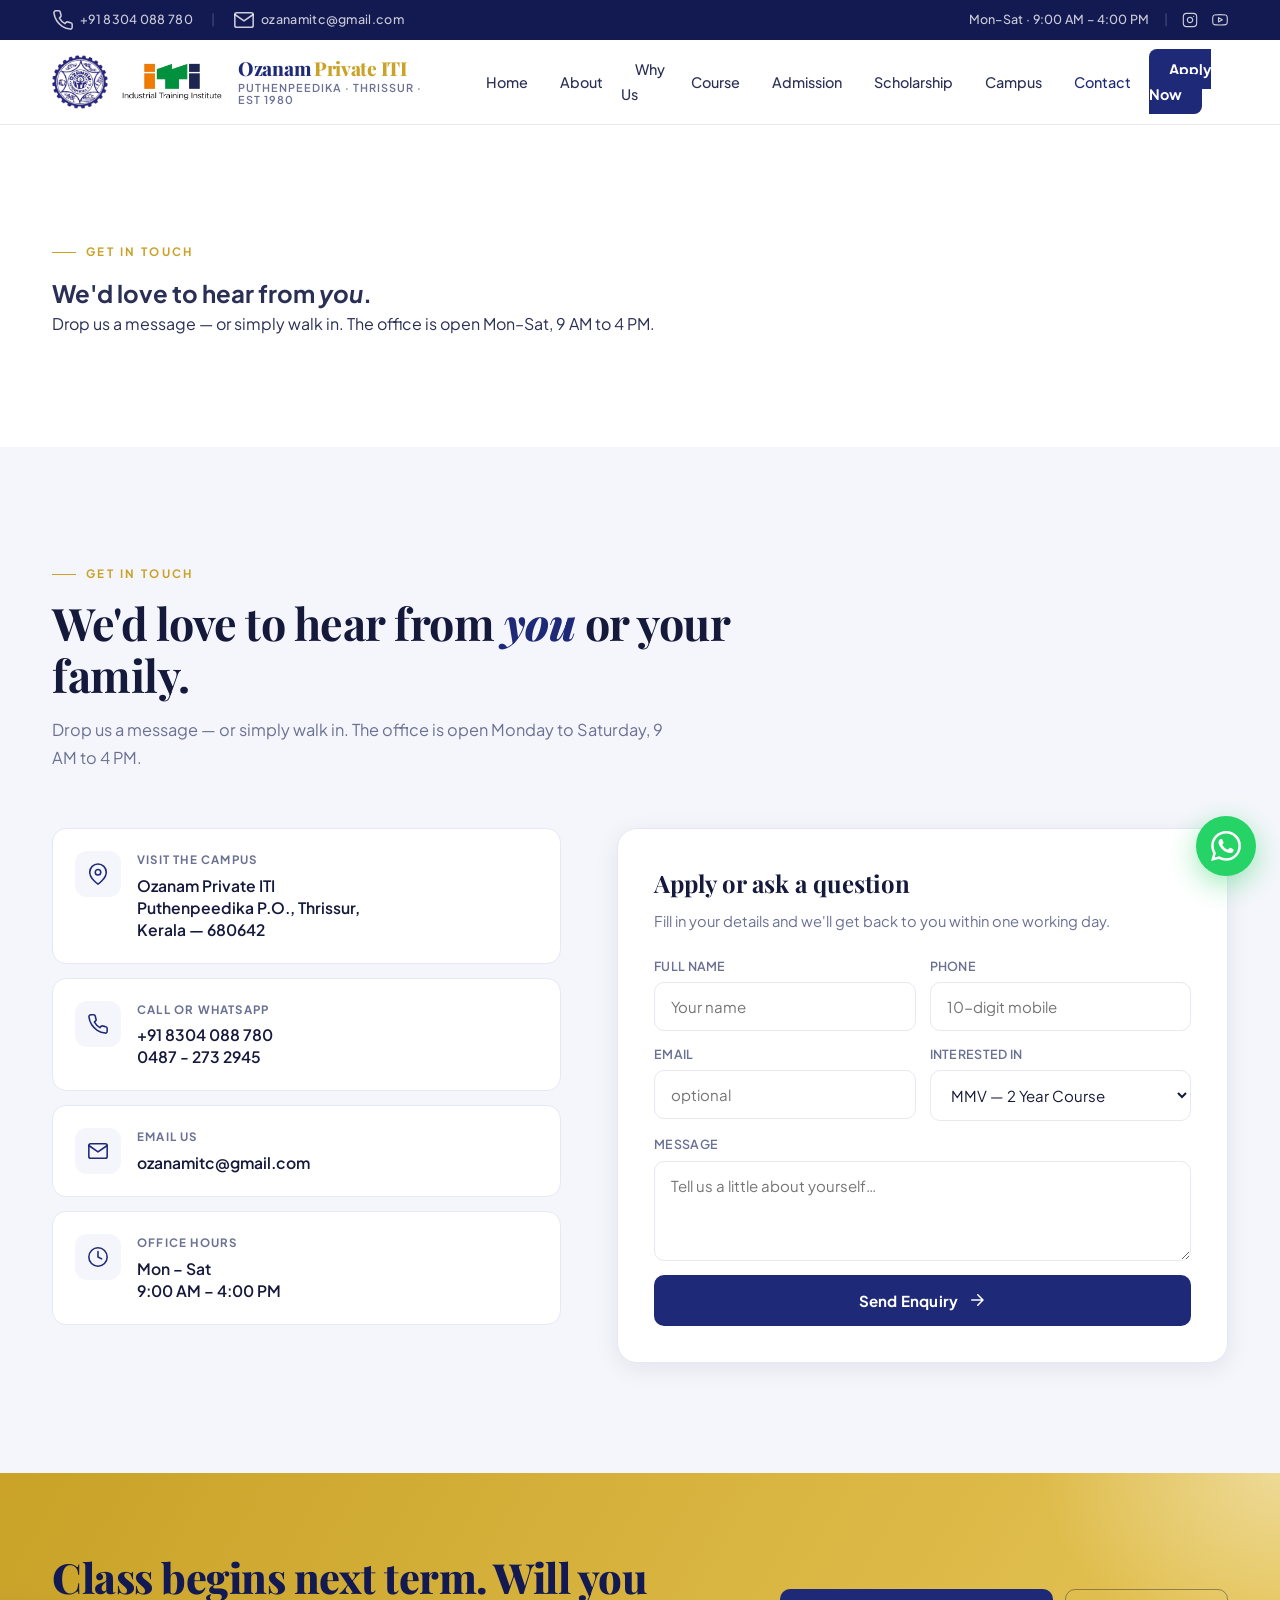
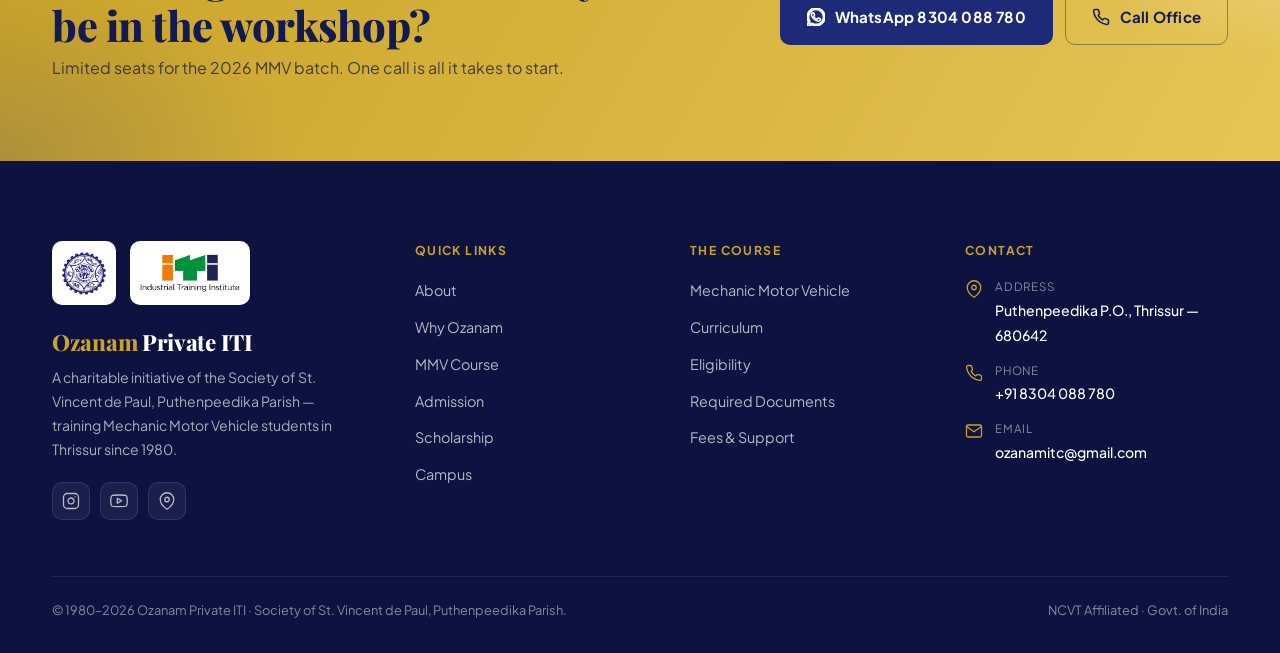
<file: contact.html>
<!DOCTYPE html>
<html lang="en">
<head>
<meta charset="UTF-8" />
<meta name="viewport" content="width=device-width, initial-scale=1.0"/>
<title>Contact — Ozanam Private ITI Thrissur</title>
<link rel="preconnect" href="https://fonts.googleapis.com">
<link rel="preconnect" href="https://fonts.gstatic.com" crossorigin>
<link href="https://fonts.googleapis.com/css2?family=Playfair+Display:wght@600;700;800;900&family=Plus+Jakarta+Sans:wght@300;400;500;600;700;800&display=swap" rel="stylesheet">
<link rel="stylesheet" href="assets/shared.css"/>
</head>
<body>
<div class="top-strip">
  <div class="top-strip-inner">
    <div class="top-strip-left">
      <a href="tel:+918304088780"><svg class="icon" viewBox="0 0 24 24"><path d="M22 16.92v3a2 2 0 0 1-2.18 2 19.79 19.79 0 0 1-8.63-3.07 19.5 19.5 0 0 1-6-6 19.79 19.79 0 0 1-3.07-8.67A2 2 0 0 1 4.11 2h3a2 2 0 0 1 2 1.72 12.84 12.84 0 0 0 .7 2.81 2 2 0 0 1-.45 2.11L8.09 9.91a16 16 0 0 0 6 6l1.27-1.27a2 2 0 0 1 2.11-.45 12.84 12.84 0 0 0 2.81.7A2 2 0 0 1 22 16.92z"/></svg> +91 8304 088 780</a>
      <span class="pipe">|</span>
      <a href="mailto:ozanamitc@gmail.com"><svg class="icon" viewBox="0 0 24 24"><rect x="2" y="4" width="20" height="16" rx="2"/><path d="m22 6-10 7L2 6"/></svg> ozanamitc@gmail.com</a>
    </div>
    <div class="top-strip-right">
      <span>Mon–Sat · 9:00 AM – 4:00 PM</span>
      <span class="pipe">|</span>
      <a href="https://www.instagram.com/ozanamitc" target="_blank" aria-label="Instagram"><svg class="icon" viewBox="0 0 24 24"><rect x="2" y="2" width="20" height="20" rx="5"/><path d="M16 11.37A4 4 0 1 1 12.63 8 4 4 0 0 1 16 11.37z"/><line x1="17.5" y1="6.5" x2="17.51" y2="6.5"/></svg></a>
      <a href="https://www.youtube.com/@ozanampriviteitiputhenpeed3569" target="_blank" aria-label="YouTube"><svg class="icon" viewBox="0 0 24 24"><path d="M22.54 6.42a2.78 2.78 0 0 0-1.94-2C18.88 4 12 4 12 4s-6.88 0-8.6.46a2.78 2.78 0 0 0-1.94 2A29 29 0 0 0 1 11.75a29 29 0 0 0 .46 5.33A2.78 2.78 0 0 0 3.4 19c1.72.46 8.6.46 8.6.46s6.88 0 8.6-.46a2.78 2.78 0 0 0 1.94-2 29 29 0 0 0 .46-5.25 29 29 0 0 0-.46-5.33z"/><polygon points="9.75 15.02 15.5 11.75 9.75 8.48 9.75 15.02"/></svg></a>
    </div>
  </div>
</div>
<nav class="main-nav">
  <div class="nav-inner">
    <a href="index.html" class="brand">
      <div class="brand-marks">
        <div class="brand-mark oz"><img src="assets/logo-ozanam.png" alt="Ozanam emblem"/></div>
        <div class="brand-mark iti"><img src="assets/logo-iti-cropped.png" alt="Industrial Training Institute"/></div>
      </div>
      <div class="brand-text">
        <div class="name">Ozanam <span>Private ITI</span></div>
        <div class="sub">Puthenpeedika · Thrissur · Est 1980</div>
      </div>
    </a>
    <ul class="nav-links">
      <li><a href="index.html">Home</a></li>
      <li><a href="about.html">About</a></li>
      <li><a href="why.html">Why Us</a></li>
      <li><a href="course.html">Course</a></li>
      <li><a href="admission.html">Admission</a></li>
      <li><a href="scholarship.html">Scholarship</a></li>
      <li><a href="gallery.html">Campus</a></li>
      <li><a href="contact.html" class="active">Contact</a></li>
      <li><a href="#" class="nav-cta" onclick="event.preventDefault(); openApply()">Apply Now</a></li>
    </ul>
    <button class="hamburger" onclick="document.querySelector('.mobile-menu').classList.add('open')" aria-label="Open menu">
      <span></span><span></span><span></span>
    </button>
  </div>
</nav>

<div class="mobile-menu">
  <div class="mobile-menu-head">
    <a href="index.html" class="brand">
      <div class="brand-marks"><div class="brand-mark oz"><img src="assets/logo-ozanam.png" alt=""/></div></div>
      <div class="brand-text"><div class="name">Ozanam <span>ITI</span></div></div>
    </a>
    <button class="hamburger" onclick="document.querySelector('.mobile-menu').classList.remove('open')" aria-label="Close menu">✕</button>
  </div>
  <a href="index.html" onclick="document.querySelector('.mobile-menu').classList.remove('open')">Home</a>
  <a href="about.html" onclick="document.querySelector('.mobile-menu').classList.remove('open')">About</a>
  <a href="why.html" onclick="document.querySelector('.mobile-menu').classList.remove('open')">Why Us</a>
  <a href="course.html" onclick="document.querySelector('.mobile-menu').classList.remove('open')">Course</a>
  <a href="admission.html" onclick="document.querySelector('.mobile-menu').classList.remove('open')">Admission</a>
  <a href="scholarship.html" onclick="document.querySelector('.mobile-menu').classList.remove('open')">Scholarship</a>
  <a href="gallery.html" onclick="document.querySelector('.mobile-menu').classList.remove('open')">Campus</a>
  <a href="contact.html" onclick="document.querySelector('.mobile-menu').classList.remove('open')">Contact</a>
  <a href="#" class="cta" onclick="event.preventDefault(); document.querySelector('.mobile-menu').classList.remove('open'); openApply()">Apply Now →</a>
</div>
<section class="page-banner" data-screen-label="00 Banner">
  <div class="container">
    <div class="page-banner-inner reveal">
      <div class="eyebrow" style="color:var(--gold);">Get in Touch</div>
      <h1 class="page-banner-title">We'd love to hear from <em>you</em>.</h1>
      <p class="page-banner-sub">Drop us a message — or simply walk in. The office is open Mon–Sat, 9 AM to 4 PM.</p>
    </div>
  </div>
</section>
<section id="contact" data-screen-label="09 Contact">
  <div class="container">
    <div class="section-header reveal">
      <div class="eyebrow">Get in Touch</div>
      <h2 class="section-title">We'd love to hear from <em>you</em> or your family.</h2>
      <p class="section-sub">Drop us a message — or simply walk in. The office is open Monday to Saturday, 9 AM to 4 PM.</p>
    </div>
    <div class="contact-grid">
      <div class="contact-cards reveal">
        <a href="https://maps.app.goo.gl/qMZ8kyLhKccj9DM86" target="_blank" class="contact-card">
          <div class="contact-card-icon">
            <svg class="icon" viewBox="0 0 24 24"><path d="M21 10c0 7-9 13-9 13s-9-6-9-13a9 9 0 0 1 18 0z"/><circle cx="12" cy="10" r="3"/></svg>
          </div>
          <div>
            <h4>Visit the Campus</h4>
            <p>Ozanam Private ITI<br>Puthenpeedika P.O., Thrissur,<br>Kerala — 680642</p>
          </div>
        </a>
        <a href="tel:+918304088780" class="contact-card">
          <div class="contact-card-icon">
            <svg class="icon" viewBox="0 0 24 24"><path d="M22 16.92v3a2 2 0 0 1-2.18 2 19.79 19.79 0 0 1-8.63-3.07 19.5 19.5 0 0 1-6-6 19.79 19.79 0 0 1-3.07-8.67A2 2 0 0 1 4.11 2h3a2 2 0 0 1 2 1.72 12.84 12.84 0 0 0 .7 2.81 2 2 0 0 1-.45 2.11L8.09 9.91a16 16 0 0 0 6 6l1.27-1.27a2 2 0 0 1 2.11-.45 12.84 12.84 0 0 0 2.81.7A2 2 0 0 1 22 16.92z"/></svg>
          </div>
          <div>
            <h4>Call or WhatsApp</h4>
            <p>+91 8304 088 780<br>0487 - 273 2945</p>
          </div>
        </a>
        <a href="mailto:ozanamitc@gmail.com" class="contact-card">
          <div class="contact-card-icon">
            <svg class="icon" viewBox="0 0 24 24"><rect x="2" y="4" width="20" height="16" rx="2"/><path d="m22 6-10 7L2 6"/></svg>
          </div>
          <div>
            <h4>Email Us</h4>
            <p>ozanamitc@gmail.com</p>
          </div>
        </a>
        <div class="contact-card">
          <div class="contact-card-icon">
            <svg class="icon" viewBox="0 0 24 24"><circle cx="12" cy="12" r="10"/><polyline points="12 6 12 12 16 14"/></svg>
          </div>
          <div>
            <h4>Office Hours</h4>
            <p>Mon – Sat<br>9:00 AM – 4:00 PM</p>
          </div>
        </div>
      </div>
      <form class="contact-form-wrap reveal" onsubmit="event.preventDefault(); alert('Thank you! We\\'ll be in touch shortly.'); this.reset();">
        <h3>Apply or ask a question</h3>
        <p class="lead">Fill in your details and we'll get back to you within one working day.</p>
        <div class="form-row">
          <div class="form-group">
            <label>Full Name</label>
            <input type="text" required placeholder="Your name"/>
          </div>
          <div class="form-group">
            <label>Phone</label>
            <input type="tel" required placeholder="10-digit mobile"/>
          </div>
        </div>
        <div class="form-row">
          <div class="form-group">
            <label>Email</label>
            <input type="email" placeholder="optional"/>
          </div>
          <div class="form-group">
            <label>Interested In</label>
            <select>
              <option>MMV — 2 Year Course</option>
              <option>Scholarship Information</option>
              <option>Campus Visit</option>
              <option>Other</option>
            </select>
          </div>
        </div>
        <div class="form-group">
          <label>Message</label>
          <textarea placeholder="Tell us a little about yourself…"></textarea>
        </div>
        <button type="submit" class="btn btn-dark form-submit" style="justify-content:center;">
          Send Enquiry
          <svg class="icon" viewBox="0 0 24 24"><path d="M5 12h14M13 5l7 7-7 7"/></svg>
        </button>
      </form>
    </div>
  </div>
</section>
<!-- ═══ CTA BANNER ═══ -->
<div class="cta-banner">
  <div class="cta-inner">
    <div>
      <h2>Class begins next term. Will you be in the workshop?</h2>
      <p>Limited seats for the 2026 MMV batch. One call is all it takes to start.</p>
    </div>
    <div class="cta-actions">
      <a href="https://wa.me/918304088780" target="_blank" class="btn btn-dark">
        <svg class="icon" viewBox="0 0 24 24" fill="currentColor"><path d="M17.472 14.382c-.297-.149-1.758-.867-2.03-.967-.273-.099-.471-.148-.67.15-.197.297-.767.966-.94 1.164-.173.199-.347.223-.644.075-.297-.15-1.255-.463-2.39-1.475-.883-.788-1.48-1.761-1.653-2.059-.173-.297-.018-.458.13-.606.134-.133.298-.347.446-.52.149-.174.198-.298.298-.497.099-.198.05-.371-.025-.52-.075-.149-.669-1.612-.916-2.207-.242-.579-.487-.5-.669-.51l-.57-.01c-.198 0-.52.074-.792.372s-1.04 1.016-1.04 2.479 1.065 2.876 1.213 3.074c.149.198 2.096 3.2 5.077 4.487.71.306 1.263.489 1.694.625.712.227 1.36.195 1.871.118.571-.085 1.758-.719 2.006-1.413.248-.694.248-1.289.173-1.413-.074-.124-.272-.198-.57-.347m-5.421 7.403h-.004a9.87 9.87 0 0 1-5.031-1.378l-.361-.214-3.741.982.998-3.648-.235-.374a9.86 9.86 0 0 1-1.51-5.26c.001-5.45 4.436-9.884 9.888-9.884 2.64 0 5.122 1.03 6.988 2.898a9.825 9.825 0 0 1 2.893 6.994c-.003 5.45-4.437 9.884-9.885 9.884m8.413-18.297A11.815 11.815 0 0 0 12.05 0C5.495 0 .16 5.335.157 11.892c0 2.096.547 4.142 1.588 5.945L.057 24l6.305-1.654a11.882 11.882 0 0 0 5.683 1.448h.005c6.554 0 11.89-5.335 11.893-11.893a11.821 11.821 0 0 0-3.48-8.413"/></svg>
        WhatsApp 8304 088 780
      </a>
      <a href="tel:+918304088780" class="btn btn-outline-dark" style="background: transparent; border-color: rgba(20,24,60,.4); color: var(--navy-deep);">
        <svg class="icon" viewBox="0 0 24 24"><path d="M22 16.92v3a2 2 0 0 1-2.18 2 19.79 19.79 0 0 1-8.63-3.07 19.5 19.5 0 0 1-6-6 19.79 19.79 0 0 1-3.07-8.67A2 2 0 0 1 4.11 2h3a2 2 0 0 1 2 1.72 12.84 12.84 0 0 0 .7 2.81 2 2 0 0 1-.45 2.11L8.09 9.91a16 16 0 0 0 6 6l1.27-1.27a2 2 0 0 1 2.11-.45 12.84 12.84 0 0 0 2.81.7A2 2 0 0 1 22 16.92z"/></svg>
        Call Office
      </a>
    </div>
  </div>
</div>


<footer>
  <div class="footer-inner">
    <div class="footer-grid">
      <div>
        <div class="f-brand-marks">
          <div class="brand-mark oz"><img src="assets/logo-ozanam.png" alt="Ozanam emblem"/></div>
          <div class="brand-mark iti"><img src="assets/logo-iti-cropped.png" alt="ITI"/></div>
        </div>
        <div class="f-name">Ozanam <span>Private ITI</span></div>
        <p class="f-desc">A charitable initiative of the Society of St. Vincent de Paul, Puthenpeedika Parish — training Mechanic Motor Vehicle students in Thrissur since 1980.</p>
        <div class="f-socials">
          <a href="https://www.instagram.com/ozanamitc" target="_blank" class="f-soc" aria-label="Instagram"><svg class="icon" viewBox="0 0 24 24"><rect x="2" y="2" width="20" height="20" rx="5"/><path d="M16 11.37A4 4 0 1 1 12.63 8 4 4 0 0 1 16 11.37z"/><line x1="17.5" y1="6.5" x2="17.51" y2="6.5"/></svg></a>
          <a href="https://www.youtube.com/@ozanampriviteitiputhenpeed3569" target="_blank" class="f-soc" aria-label="YouTube"><svg class="icon" viewBox="0 0 24 24"><path d="M22.54 6.42a2.78 2.78 0 0 0-1.94-2C18.88 4 12 4 12 4s-6.88 0-8.6.46a2.78 2.78 0 0 0-1.94 2A29 29 0 0 0 1 11.75a29 29 0 0 0 .46 5.33A2.78 2.78 0 0 0 3.4 19c1.72.46 8.6.46 8.6.46s6.88 0 8.6-.46a2.78 2.78 0 0 0 1.94-2 29 29 0 0 0 .46-5.25 29 29 0 0 0-.46-5.33z"/><polygon points="9.75 15.02 15.5 11.75 9.75 8.48 9.75 15.02"/></svg></a>
          <a href="https://maps.app.goo.gl/qMZ8kyLhKccj9DM86" target="_blank" class="f-soc" aria-label="Map"><svg class="icon" viewBox="0 0 24 24"><path d="M21 10c0 7-9 13-9 13s-9-6-9-13a9 9 0 0 1 18 0z"/><circle cx="12" cy="10" r="3"/></svg></a>
        </div>
      </div>
      <div class="f-col">
        <h4>Quick Links</h4>
        <ul>
          <li><a href="about.html">About</a></li>
          <li><a href="why.html">Why Ozanam</a></li>
          <li><a href="course.html">MMV Course</a></li>
          <li><a href="admission.html">Admission</a></li>
          <li><a href="scholarship.html">Scholarship</a></li>
          <li><a href="gallery.html">Campus</a></li>
        </ul>
      </div>
      <div class="f-col">
        <h4>The Course</h4>
        <ul>
          <li><a href="course.html">Mechanic Motor Vehicle</a></li>
          <li><a href="course.html">Curriculum</a></li>
          <li><a href="admission.html">Eligibility</a></li>
          <li><a href="admission.html">Required Documents</a></li>
          <li><a href="scholarship.html">Fees &amp; Support</a></li>
        </ul>
      </div>
      <div class="f-col">
        <h4>Contact</h4>
        <div class="f-contact-item"><svg class="icon" viewBox="0 0 24 24"><path d="M21 10c0 7-9 13-9 13s-9-6-9-13a9 9 0 0 1 18 0z"/><circle cx="12" cy="10" r="3"/></svg><div><small>Address</small><span>Puthenpeedika P.O., Thrissur — 680642</span></div></div>
        <div class="f-contact-item"><svg class="icon" viewBox="0 0 24 24"><path d="M22 16.92v3a2 2 0 0 1-2.18 2 19.79 19.79 0 0 1-8.63-3.07 19.5 19.5 0 0 1-6-6 19.79 19.79 0 0 1-3.07-8.67A2 2 0 0 1 4.11 2h3a2 2 0 0 1 2 1.72 12.84 12.84 0 0 0 .7 2.81 2 2 0 0 1-.45 2.11L8.09 9.91a16 16 0 0 0 6 6l1.27-1.27a2 2 0 0 1 2.11-.45 12.84 12.84 0 0 0 2.81.7A2 2 0 0 1 22 16.92z"/></svg><div><small>Phone</small><span>+91 8304 088 780</span></div></div>
        <div class="f-contact-item"><svg class="icon" viewBox="0 0 24 24"><rect x="2" y="4" width="20" height="16" rx="2"/><path d="m22 6-10 7L2 6"/></svg><div><small>Email</small><span>ozanamitc@gmail.com</span></div></div>
      </div>
    </div>
    <div class="footer-bottom">
      <div>© 1980–2026 Ozanam Private ITI · Society of St. Vincent de Paul, Puthenpeedika Parish.</div>
      <div>NCVT Affiliated · Govt. of India</div>
    </div>
  </div>
</footer>
<div class="apply-modal" id="applyModal" onclick="if(event.target===this) closeApply()">
  <div class="apply-modal-card">
    <button class="apply-modal-close" onclick="closeApply()" aria-label="Close">✕</button>
    <h3>Apply for MMV 2026</h3>
    <p>Choose how you'd like to reach us. We respond within one working day — usually much sooner.</p>
    <div class="apply-modal-actions">
      <a href="tel:+918304088780" class="apply-opt apply-opt-call">
        <div class="apply-opt-icon"><svg viewBox="0 0 24 24" fill="none" stroke="currentColor" stroke-width="2" stroke-linecap="round" stroke-linejoin="round"><path d="M22 16.92v3a2 2 0 0 1-2.18 2 19.79 19.79 0 0 1-8.63-3.07 19.5 19.5 0 0 1-6-6 19.79 19.79 0 0 1-3.07-8.67A2 2 0 0 1 4.11 2h3a2 2 0 0 1 2 1.72 12.84 12.84 0 0 0 .7 2.81 2 2 0 0 1-.45 2.11L8.09 9.91a16 16 0 0 0 6 6l1.27-1.27a2 2 0 0 1 2.11-.45 12.84 12.84 0 0 0 2.81.7A2 2 0 0 1 22 16.92z"/></svg></div>
        <div class="apply-opt-text"><strong>Call Office</strong><small>+91 8304 088 780 · Mon–Sat 9–4</small></div>
      </a>
      <a href="https://wa.me/918304088780?text=Hi%2C%20I%20want%20to%20apply%20for%20MMV%20course%20at%20Ozanam%20Private%20ITI%20Thrissur" target="_blank" class="apply-opt apply-opt-wa">
        <div class="apply-opt-icon"><svg viewBox="0 0 24 24" fill="currentColor"><path d="M17.472 14.382c-.297-.149-1.758-.867-2.03-.967-.273-.099-.471-.148-.67.15-.197.297-.767.966-.94 1.164-.173.199-.347.223-.644.075-.297-.15-1.255-.463-2.39-1.475-.883-.788-1.48-1.761-1.653-2.059-.173-.297-.018-.458.13-.606.134-.133.298-.347.446-.52.149-.174.198-.298.298-.497.099-.198.05-.371-.025-.52-.075-.149-.669-1.612-.916-2.207-.242-.579-.487-.5-.669-.51l-.57-.01c-.198 0-.52.074-.792.372s-1.04 1.016-1.04 2.479 1.065 2.876 1.213 3.074c.149.198 2.096 3.2 5.077 4.487.71.306 1.263.489 1.694.625.712.227 1.36.195 1.871.118.571-.085 1.758-.719 2.006-1.413.248-.694.248-1.289.173-1.413-.074-.124-.272-.198-.57-.347m-5.421 7.403h-.004a9.87 9.87 0 0 1-5.031-1.378l-.361-.214-3.741.982.998-3.648-.235-.374a9.86 9.86 0 0 1-1.51-5.26c.001-5.45 4.436-9.884 9.888-9.884 2.64 0 5.122 1.03 6.988 2.898a9.825 9.825 0 0 1 2.893 6.994c-.003 5.45-4.437 9.884-9.885 9.884"/></svg></div>
        <div class="apply-opt-text"><strong>WhatsApp Us</strong><small>Quick reply · share photos &amp; documents</small></div>
      </a>
    </div>
  </div>
</div>
<div class="wa-float">
  <a href="https://wa.me/918304088780?text=Hi%2C%20I%20want%20to%20know%20about%20MMV%20admission%20at%20Ozanam%20ITI" target="_blank" class="wa-btn" aria-label="WhatsApp us">
    <svg viewBox="0 0 24 24"><path d="M17.472 14.382c-.297-.149-1.758-.867-2.03-.967-.273-.099-.471-.148-.67.15-.197.297-.767.966-.94 1.164-.173.199-.347.223-.644.075-.297-.15-1.255-.463-2.39-1.475-.883-.788-1.48-1.761-1.653-2.059-.173-.297-.018-.458.13-.606.134-.133.298-.347.446-.52.149-.174.198-.298.298-.497.099-.198.05-.371-.025-.52-.075-.149-.669-1.612-.916-2.207-.242-.579-.487-.5-.669-.51l-.57-.01c-.198 0-.52.074-.792.372s-1.04 1.016-1.04 2.479 1.065 2.876 1.213 3.074c.149.198 2.096 3.2 5.077 4.487.71.306 1.263.489 1.694.625.712.227 1.36.195 1.871.118.571-.085 1.758-.719 2.006-1.413.248-.694.248-1.289.173-1.413-.074-.124-.272-.198-.57-.347m-5.421 7.403h-.004a9.87 9.87 0 0 1-5.031-1.378l-.361-.214-3.741.982.998-3.648-.235-.374a9.86 9.86 0 0 1-1.51-5.26c.001-5.45 4.436-9.884 9.888-9.884 2.64 0 5.122 1.03 6.988 2.898a9.825 9.825 0 0 1 2.893 6.994c-.003 5.45-4.437 9.884-9.885 9.884m8.413-18.297A11.815 11.815 0 0 0 12.05 0C5.495 0 .16 5.335.157 11.892c0 2.096.547 4.142 1.588 5.945L.057 24l6.305-1.654a11.882 11.882 0 0 0 5.683 1.448h.005c6.554 0 11.89-5.335 11.893-11.893a11.821 11.821 0 0 0-3.48-8.413"/></svg>
  </a>
</div>
<script>
  const io = new IntersectionObserver((entries) => {
    entries.forEach(e => { if (e.isIntersecting) { e.target.classList.add('in'); io.unobserve(e.target); } });
  }, { threshold: 0.12, rootMargin: '0px 0px -40px 0px' });
  document.querySelectorAll('.reveal').forEach(el => io.observe(el));
  function openApply(){ document.getElementById('applyModal').classList.add('open'); document.body.style.overflow='hidden'; }
  function closeApply(){ document.getElementById('applyModal').classList.remove('open'); document.body.style.overflow=''; }
  document.addEventListener('keydown', (e)=>{ if(e.key==='Escape') closeApply(); });
  window.openApply = openApply; window.closeApply = closeApply;
</script>
</body>
</html>
</file>
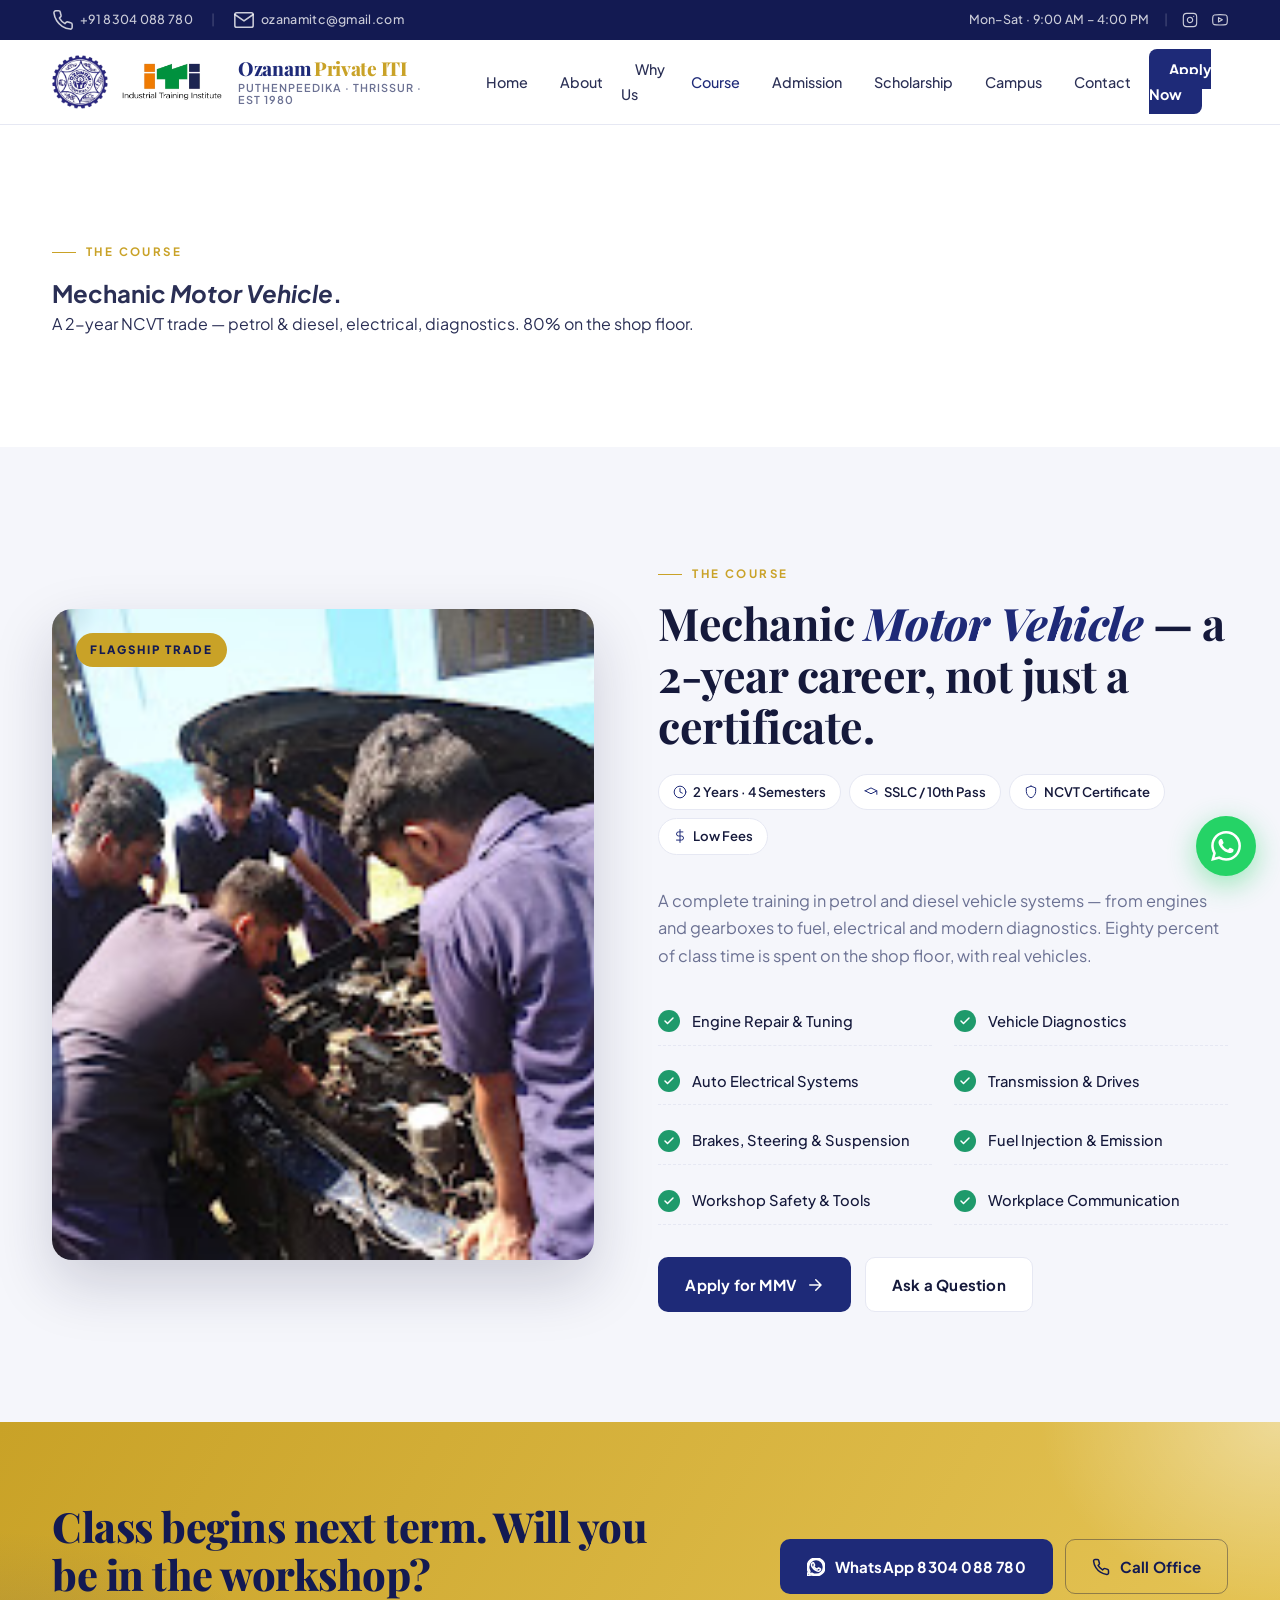
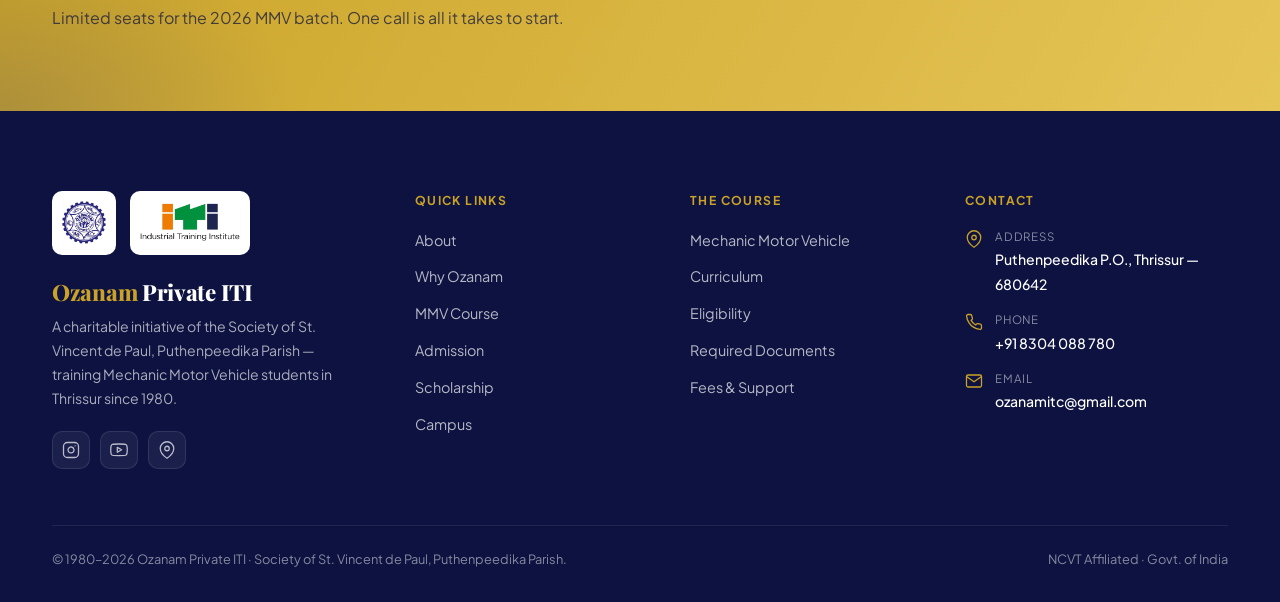
<file: course.html>
<!DOCTYPE html>
<html lang="en">
<head>
<meta charset="UTF-8" />
<meta name="viewport" content="width=device-width, initial-scale=1.0"/>
<title>MMV Course — Mechanic Motor Vehicle | Ozanam ITI</title>
<link rel="preconnect" href="https://fonts.googleapis.com">
<link rel="preconnect" href="https://fonts.gstatic.com" crossorigin>
<link href="https://fonts.googleapis.com/css2?family=Playfair+Display:wght@600;700;800;900&family=Plus+Jakarta+Sans:wght@300;400;500;600;700;800&display=swap" rel="stylesheet">
<link rel="stylesheet" href="assets/shared.css"/>
</head>
<body>
<div class="top-strip">
  <div class="top-strip-inner">
    <div class="top-strip-left">
      <a href="tel:+918304088780"><svg class="icon" viewBox="0 0 24 24"><path d="M22 16.92v3a2 2 0 0 1-2.18 2 19.79 19.79 0 0 1-8.63-3.07 19.5 19.5 0 0 1-6-6 19.79 19.79 0 0 1-3.07-8.67A2 2 0 0 1 4.11 2h3a2 2 0 0 1 2 1.72 12.84 12.84 0 0 0 .7 2.81 2 2 0 0 1-.45 2.11L8.09 9.91a16 16 0 0 0 6 6l1.27-1.27a2 2 0 0 1 2.11-.45 12.84 12.84 0 0 0 2.81.7A2 2 0 0 1 22 16.92z"/></svg> +91 8304 088 780</a>
      <span class="pipe">|</span>
      <a href="mailto:ozanamitc@gmail.com"><svg class="icon" viewBox="0 0 24 24"><rect x="2" y="4" width="20" height="16" rx="2"/><path d="m22 6-10 7L2 6"/></svg> ozanamitc@gmail.com</a>
    </div>
    <div class="top-strip-right">
      <span>Mon–Sat · 9:00 AM – 4:00 PM</span>
      <span class="pipe">|</span>
      <a href="https://www.instagram.com/ozanamitc" target="_blank" aria-label="Instagram"><svg class="icon" viewBox="0 0 24 24"><rect x="2" y="2" width="20" height="20" rx="5"/><path d="M16 11.37A4 4 0 1 1 12.63 8 4 4 0 0 1 16 11.37z"/><line x1="17.5" y1="6.5" x2="17.51" y2="6.5"/></svg></a>
      <a href="https://www.youtube.com/@ozanampriviteitiputhenpeed3569" target="_blank" aria-label="YouTube"><svg class="icon" viewBox="0 0 24 24"><path d="M22.54 6.42a2.78 2.78 0 0 0-1.94-2C18.88 4 12 4 12 4s-6.88 0-8.6.46a2.78 2.78 0 0 0-1.94 2A29 29 0 0 0 1 11.75a29 29 0 0 0 .46 5.33A2.78 2.78 0 0 0 3.4 19c1.72.46 8.6.46 8.6.46s6.88 0 8.6-.46a2.78 2.78 0 0 0 1.94-2 29 29 0 0 0 .46-5.25 29 29 0 0 0-.46-5.33z"/><polygon points="9.75 15.02 15.5 11.75 9.75 8.48 9.75 15.02"/></svg></a>
    </div>
  </div>
</div>
<nav class="main-nav">
  <div class="nav-inner">
    <a href="index.html" class="brand">
      <div class="brand-marks">
        <div class="brand-mark oz"><img src="assets/logo-ozanam.png" alt="Ozanam emblem"/></div>
        <div class="brand-mark iti"><img src="assets/logo-iti-cropped.png" alt="Industrial Training Institute"/></div>
      </div>
      <div class="brand-text">
        <div class="name">Ozanam <span>Private ITI</span></div>
        <div class="sub">Puthenpeedika · Thrissur · Est 1980</div>
      </div>
    </a>
    <ul class="nav-links">
      <li><a href="index.html">Home</a></li>
      <li><a href="about.html">About</a></li>
      <li><a href="why.html">Why Us</a></li>
      <li><a href="course.html" class="active">Course</a></li>
      <li><a href="admission.html">Admission</a></li>
      <li><a href="scholarship.html">Scholarship</a></li>
      <li><a href="gallery.html">Campus</a></li>
      <li><a href="contact.html">Contact</a></li>
      <li><a href="#" class="nav-cta" onclick="event.preventDefault(); openApply()">Apply Now</a></li>
    </ul>
    <button class="hamburger" onclick="document.querySelector('.mobile-menu').classList.add('open')" aria-label="Open menu">
      <span></span><span></span><span></span>
    </button>
  </div>
</nav>

<div class="mobile-menu">
  <div class="mobile-menu-head">
    <a href="index.html" class="brand">
      <div class="brand-marks"><div class="brand-mark oz"><img src="assets/logo-ozanam.png" alt=""/></div></div>
      <div class="brand-text"><div class="name">Ozanam <span>ITI</span></div></div>
    </a>
    <button class="hamburger" onclick="document.querySelector('.mobile-menu').classList.remove('open')" aria-label="Close menu">✕</button>
  </div>
  <a href="index.html" onclick="document.querySelector('.mobile-menu').classList.remove('open')">Home</a>
  <a href="about.html" onclick="document.querySelector('.mobile-menu').classList.remove('open')">About</a>
  <a href="why.html" onclick="document.querySelector('.mobile-menu').classList.remove('open')">Why Us</a>
  <a href="course.html" onclick="document.querySelector('.mobile-menu').classList.remove('open')">Course</a>
  <a href="admission.html" onclick="document.querySelector('.mobile-menu').classList.remove('open')">Admission</a>
  <a href="scholarship.html" onclick="document.querySelector('.mobile-menu').classList.remove('open')">Scholarship</a>
  <a href="gallery.html" onclick="document.querySelector('.mobile-menu').classList.remove('open')">Campus</a>
  <a href="contact.html" onclick="document.querySelector('.mobile-menu').classList.remove('open')">Contact</a>
  <a href="#" class="cta" onclick="event.preventDefault(); document.querySelector('.mobile-menu').classList.remove('open'); openApply()">Apply Now →</a>
</div>
<section class="page-banner" data-screen-label="00 Banner">
  <div class="container">
    <div class="page-banner-inner reveal">
      <div class="eyebrow" style="color:var(--gold);">The Course</div>
      <h1 class="page-banner-title">Mechanic <em>Motor Vehicle</em>.</h1>
      <p class="page-banner-sub">A 2-year NCVT trade — petrol &amp; diesel, electrical, diagnostics. 80% on the shop floor.</p>
    </div>
  </div>
</section>
<section id="course" data-screen-label="04 Course">
  <div class="container">
    <div class="course-feature">
      <div class="course-photo reveal">
        <img src="assets/photos/engine-work.png" alt="MMV course practical session"/>
        <div class="course-photo-tag">Flagship Trade</div>
      </div>
      <div class="reveal">
        <div class="eyebrow">The Course</div>
        <h2 class="section-title">Mechanic <em>Motor Vehicle</em> — a 2-year career, not just a certificate.</h2>
        <div class="course-meta-pills">
          <div class="course-pill"><svg class="icon" viewBox="0 0 24 24"><circle cx="12" cy="12" r="10"/><polyline points="12 6 12 12 16 14"/></svg>2 Years · 4 Semesters</div>
          <div class="course-pill"><svg class="icon" viewBox="0 0 24 24"><path d="M22 10v6M2 10l10-5 10 5-10 5-10-5z"/></svg>SSLC / 10th Pass</div>
          <div class="course-pill"><svg class="icon" viewBox="0 0 24 24"><path d="M12 2 4 5v6c0 5 3.5 9.5 8 11 4.5-1.5 8-6 8-11V5l-8-3z"/></svg>NCVT Certificate</div>
          <div class="course-pill"><svg class="icon" viewBox="0 0 24 24"><line x1="12" y1="1" x2="12" y2="23"/><path d="M17 5H9.5a3.5 3.5 0 0 0 0 7h5a3.5 3.5 0 0 1 0 7H6"/></svg>Low Fees</div>
        </div>
        <p class="section-sub">A complete training in petrol and diesel vehicle systems — from engines and gearboxes to fuel, electrical and modern diagnostics. Eighty percent of class time is spent on the shop floor, with real vehicles.</p>
        <div class="curriculum">
          <div class="curr-item"><span class="curr-tick"><svg class="icon" viewBox="0 0 24 24"><polyline points="20 6 9 17 4 12"/></svg></span>Engine Repair &amp; Tuning</div>
          <div class="curr-item"><span class="curr-tick"><svg class="icon" viewBox="0 0 24 24"><polyline points="20 6 9 17 4 12"/></svg></span>Vehicle Diagnostics</div>
          <div class="curr-item"><span class="curr-tick"><svg class="icon" viewBox="0 0 24 24"><polyline points="20 6 9 17 4 12"/></svg></span>Auto Electrical Systems</div>
          <div class="curr-item"><span class="curr-tick"><svg class="icon" viewBox="0 0 24 24"><polyline points="20 6 9 17 4 12"/></svg></span>Transmission &amp; Drives</div>
          <div class="curr-item"><span class="curr-tick"><svg class="icon" viewBox="0 0 24 24"><polyline points="20 6 9 17 4 12"/></svg></span>Brakes, Steering &amp; Suspension</div>
          <div class="curr-item"><span class="curr-tick"><svg class="icon" viewBox="0 0 24 24"><polyline points="20 6 9 17 4 12"/></svg></span>Fuel Injection &amp; Emission</div>
          <div class="curr-item"><span class="curr-tick"><svg class="icon" viewBox="0 0 24 24"><polyline points="20 6 9 17 4 12"/></svg></span>Workshop Safety &amp; Tools</div>
          <div class="curr-item"><span class="curr-tick"><svg class="icon" viewBox="0 0 24 24"><polyline points="20 6 9 17 4 12"/></svg></span>Workplace Communication</div>
        </div>
        <div class="hero-actions">
          <a href="#admission" class="btn btn-dark">Apply for MMV
            <svg class="icon" viewBox="0 0 24 24"><path d="M5 12h14M13 5l7 7-7 7"/></svg>
          </a>
          <a href="https://wa.me/918304088780" target="_blank" class="btn btn-outline-dark">Ask a Question</a>
        </div>
      </div>
    </div>
  </div>
</section>
<!-- ═══ CTA BANNER ═══ -->
<div class="cta-banner">
  <div class="cta-inner">
    <div>
      <h2>Class begins next term. Will you be in the workshop?</h2>
      <p>Limited seats for the 2026 MMV batch. One call is all it takes to start.</p>
    </div>
    <div class="cta-actions">
      <a href="https://wa.me/918304088780" target="_blank" class="btn btn-dark">
        <svg class="icon" viewBox="0 0 24 24" fill="currentColor"><path d="M17.472 14.382c-.297-.149-1.758-.867-2.03-.967-.273-.099-.471-.148-.67.15-.197.297-.767.966-.94 1.164-.173.199-.347.223-.644.075-.297-.15-1.255-.463-2.39-1.475-.883-.788-1.48-1.761-1.653-2.059-.173-.297-.018-.458.13-.606.134-.133.298-.347.446-.52.149-.174.198-.298.298-.497.099-.198.05-.371-.025-.52-.075-.149-.669-1.612-.916-2.207-.242-.579-.487-.5-.669-.51l-.57-.01c-.198 0-.52.074-.792.372s-1.04 1.016-1.04 2.479 1.065 2.876 1.213 3.074c.149.198 2.096 3.2 5.077 4.487.71.306 1.263.489 1.694.625.712.227 1.36.195 1.871.118.571-.085 1.758-.719 2.006-1.413.248-.694.248-1.289.173-1.413-.074-.124-.272-.198-.57-.347m-5.421 7.403h-.004a9.87 9.87 0 0 1-5.031-1.378l-.361-.214-3.741.982.998-3.648-.235-.374a9.86 9.86 0 0 1-1.51-5.26c.001-5.45 4.436-9.884 9.888-9.884 2.64 0 5.122 1.03 6.988 2.898a9.825 9.825 0 0 1 2.893 6.994c-.003 5.45-4.437 9.884-9.885 9.884m8.413-18.297A11.815 11.815 0 0 0 12.05 0C5.495 0 .16 5.335.157 11.892c0 2.096.547 4.142 1.588 5.945L.057 24l6.305-1.654a11.882 11.882 0 0 0 5.683 1.448h.005c6.554 0 11.89-5.335 11.893-11.893a11.821 11.821 0 0 0-3.48-8.413"/></svg>
        WhatsApp 8304 088 780
      </a>
      <a href="tel:+918304088780" class="btn btn-outline-dark" style="background: transparent; border-color: rgba(20,24,60,.4); color: var(--navy-deep);">
        <svg class="icon" viewBox="0 0 24 24"><path d="M22 16.92v3a2 2 0 0 1-2.18 2 19.79 19.79 0 0 1-8.63-3.07 19.5 19.5 0 0 1-6-6 19.79 19.79 0 0 1-3.07-8.67A2 2 0 0 1 4.11 2h3a2 2 0 0 1 2 1.72 12.84 12.84 0 0 0 .7 2.81 2 2 0 0 1-.45 2.11L8.09 9.91a16 16 0 0 0 6 6l1.27-1.27a2 2 0 0 1 2.11-.45 12.84 12.84 0 0 0 2.81.7A2 2 0 0 1 22 16.92z"/></svg>
        Call Office
      </a>
    </div>
  </div>
</div>


<footer>
  <div class="footer-inner">
    <div class="footer-grid">
      <div>
        <div class="f-brand-marks">
          <div class="brand-mark oz"><img src="assets/logo-ozanam.png" alt="Ozanam emblem"/></div>
          <div class="brand-mark iti"><img src="assets/logo-iti-cropped.png" alt="ITI"/></div>
        </div>
        <div class="f-name">Ozanam <span>Private ITI</span></div>
        <p class="f-desc">A charitable initiative of the Society of St. Vincent de Paul, Puthenpeedika Parish — training Mechanic Motor Vehicle students in Thrissur since 1980.</p>
        <div class="f-socials">
          <a href="https://www.instagram.com/ozanamitc" target="_blank" class="f-soc" aria-label="Instagram"><svg class="icon" viewBox="0 0 24 24"><rect x="2" y="2" width="20" height="20" rx="5"/><path d="M16 11.37A4 4 0 1 1 12.63 8 4 4 0 0 1 16 11.37z"/><line x1="17.5" y1="6.5" x2="17.51" y2="6.5"/></svg></a>
          <a href="https://www.youtube.com/@ozanampriviteitiputhenpeed3569" target="_blank" class="f-soc" aria-label="YouTube"><svg class="icon" viewBox="0 0 24 24"><path d="M22.54 6.42a2.78 2.78 0 0 0-1.94-2C18.88 4 12 4 12 4s-6.88 0-8.6.46a2.78 2.78 0 0 0-1.94 2A29 29 0 0 0 1 11.75a29 29 0 0 0 .46 5.33A2.78 2.78 0 0 0 3.4 19c1.72.46 8.6.46 8.6.46s6.88 0 8.6-.46a2.78 2.78 0 0 0 1.94-2 29 29 0 0 0 .46-5.25 29 29 0 0 0-.46-5.33z"/><polygon points="9.75 15.02 15.5 11.75 9.75 8.48 9.75 15.02"/></svg></a>
          <a href="https://maps.app.goo.gl/qMZ8kyLhKccj9DM86" target="_blank" class="f-soc" aria-label="Map"><svg class="icon" viewBox="0 0 24 24"><path d="M21 10c0 7-9 13-9 13s-9-6-9-13a9 9 0 0 1 18 0z"/><circle cx="12" cy="10" r="3"/></svg></a>
        </div>
      </div>
      <div class="f-col">
        <h4>Quick Links</h4>
        <ul>
          <li><a href="about.html">About</a></li>
          <li><a href="why.html">Why Ozanam</a></li>
          <li><a href="course.html">MMV Course</a></li>
          <li><a href="admission.html">Admission</a></li>
          <li><a href="scholarship.html">Scholarship</a></li>
          <li><a href="gallery.html">Campus</a></li>
        </ul>
      </div>
      <div class="f-col">
        <h4>The Course</h4>
        <ul>
          <li><a href="course.html">Mechanic Motor Vehicle</a></li>
          <li><a href="course.html">Curriculum</a></li>
          <li><a href="admission.html">Eligibility</a></li>
          <li><a href="admission.html">Required Documents</a></li>
          <li><a href="scholarship.html">Fees &amp; Support</a></li>
        </ul>
      </div>
      <div class="f-col">
        <h4>Contact</h4>
        <div class="f-contact-item"><svg class="icon" viewBox="0 0 24 24"><path d="M21 10c0 7-9 13-9 13s-9-6-9-13a9 9 0 0 1 18 0z"/><circle cx="12" cy="10" r="3"/></svg><div><small>Address</small><span>Puthenpeedika P.O., Thrissur — 680642</span></div></div>
        <div class="f-contact-item"><svg class="icon" viewBox="0 0 24 24"><path d="M22 16.92v3a2 2 0 0 1-2.18 2 19.79 19.79 0 0 1-8.63-3.07 19.5 19.5 0 0 1-6-6 19.79 19.79 0 0 1-3.07-8.67A2 2 0 0 1 4.11 2h3a2 2 0 0 1 2 1.72 12.84 12.84 0 0 0 .7 2.81 2 2 0 0 1-.45 2.11L8.09 9.91a16 16 0 0 0 6 6l1.27-1.27a2 2 0 0 1 2.11-.45 12.84 12.84 0 0 0 2.81.7A2 2 0 0 1 22 16.92z"/></svg><div><small>Phone</small><span>+91 8304 088 780</span></div></div>
        <div class="f-contact-item"><svg class="icon" viewBox="0 0 24 24"><rect x="2" y="4" width="20" height="16" rx="2"/><path d="m22 6-10 7L2 6"/></svg><div><small>Email</small><span>ozanamitc@gmail.com</span></div></div>
      </div>
    </div>
    <div class="footer-bottom">
      <div>© 1980–2026 Ozanam Private ITI · Society of St. Vincent de Paul, Puthenpeedika Parish.</div>
      <div>NCVT Affiliated · Govt. of India</div>
    </div>
  </div>
</footer>
<div class="apply-modal" id="applyModal" onclick="if(event.target===this) closeApply()">
  <div class="apply-modal-card">
    <button class="apply-modal-close" onclick="closeApply()" aria-label="Close">✕</button>
    <h3>Apply for MMV 2026</h3>
    <p>Choose how you'd like to reach us. We respond within one working day — usually much sooner.</p>
    <div class="apply-modal-actions">
      <a href="tel:+918304088780" class="apply-opt apply-opt-call">
        <div class="apply-opt-icon"><svg viewBox="0 0 24 24" fill="none" stroke="currentColor" stroke-width="2" stroke-linecap="round" stroke-linejoin="round"><path d="M22 16.92v3a2 2 0 0 1-2.18 2 19.79 19.79 0 0 1-8.63-3.07 19.5 19.5 0 0 1-6-6 19.79 19.79 0 0 1-3.07-8.67A2 2 0 0 1 4.11 2h3a2 2 0 0 1 2 1.72 12.84 12.84 0 0 0 .7 2.81 2 2 0 0 1-.45 2.11L8.09 9.91a16 16 0 0 0 6 6l1.27-1.27a2 2 0 0 1 2.11-.45 12.84 12.84 0 0 0 2.81.7A2 2 0 0 1 22 16.92z"/></svg></div>
        <div class="apply-opt-text"><strong>Call Office</strong><small>+91 8304 088 780 · Mon–Sat 9–4</small></div>
      </a>
      <a href="https://wa.me/918304088780?text=Hi%2C%20I%20want%20to%20apply%20for%20MMV%20course%20at%20Ozanam%20Private%20ITI%20Thrissur" target="_blank" class="apply-opt apply-opt-wa">
        <div class="apply-opt-icon"><svg viewBox="0 0 24 24" fill="currentColor"><path d="M17.472 14.382c-.297-.149-1.758-.867-2.03-.967-.273-.099-.471-.148-.67.15-.197.297-.767.966-.94 1.164-.173.199-.347.223-.644.075-.297-.15-1.255-.463-2.39-1.475-.883-.788-1.48-1.761-1.653-2.059-.173-.297-.018-.458.13-.606.134-.133.298-.347.446-.52.149-.174.198-.298.298-.497.099-.198.05-.371-.025-.52-.075-.149-.669-1.612-.916-2.207-.242-.579-.487-.5-.669-.51l-.57-.01c-.198 0-.52.074-.792.372s-1.04 1.016-1.04 2.479 1.065 2.876 1.213 3.074c.149.198 2.096 3.2 5.077 4.487.71.306 1.263.489 1.694.625.712.227 1.36.195 1.871.118.571-.085 1.758-.719 2.006-1.413.248-.694.248-1.289.173-1.413-.074-.124-.272-.198-.57-.347m-5.421 7.403h-.004a9.87 9.87 0 0 1-5.031-1.378l-.361-.214-3.741.982.998-3.648-.235-.374a9.86 9.86 0 0 1-1.51-5.26c.001-5.45 4.436-9.884 9.888-9.884 2.64 0 5.122 1.03 6.988 2.898a9.825 9.825 0 0 1 2.893 6.994c-.003 5.45-4.437 9.884-9.885 9.884"/></svg></div>
        <div class="apply-opt-text"><strong>WhatsApp Us</strong><small>Quick reply · share photos &amp; documents</small></div>
      </a>
    </div>
  </div>
</div>
<div class="wa-float">
  <a href="https://wa.me/918304088780?text=Hi%2C%20I%20want%20to%20know%20about%20MMV%20admission%20at%20Ozanam%20ITI" target="_blank" class="wa-btn" aria-label="WhatsApp us">
    <svg viewBox="0 0 24 24"><path d="M17.472 14.382c-.297-.149-1.758-.867-2.03-.967-.273-.099-.471-.148-.67.15-.197.297-.767.966-.94 1.164-.173.199-.347.223-.644.075-.297-.15-1.255-.463-2.39-1.475-.883-.788-1.48-1.761-1.653-2.059-.173-.297-.018-.458.13-.606.134-.133.298-.347.446-.52.149-.174.198-.298.298-.497.099-.198.05-.371-.025-.52-.075-.149-.669-1.612-.916-2.207-.242-.579-.487-.5-.669-.51l-.57-.01c-.198 0-.52.074-.792.372s-1.04 1.016-1.04 2.479 1.065 2.876 1.213 3.074c.149.198 2.096 3.2 5.077 4.487.71.306 1.263.489 1.694.625.712.227 1.36.195 1.871.118.571-.085 1.758-.719 2.006-1.413.248-.694.248-1.289.173-1.413-.074-.124-.272-.198-.57-.347m-5.421 7.403h-.004a9.87 9.87 0 0 1-5.031-1.378l-.361-.214-3.741.982.998-3.648-.235-.374a9.86 9.86 0 0 1-1.51-5.26c.001-5.45 4.436-9.884 9.888-9.884 2.64 0 5.122 1.03 6.988 2.898a9.825 9.825 0 0 1 2.893 6.994c-.003 5.45-4.437 9.884-9.885 9.884m8.413-18.297A11.815 11.815 0 0 0 12.05 0C5.495 0 .16 5.335.157 11.892c0 2.096.547 4.142 1.588 5.945L.057 24l6.305-1.654a11.882 11.882 0 0 0 5.683 1.448h.005c6.554 0 11.89-5.335 11.893-11.893a11.821 11.821 0 0 0-3.48-8.413"/></svg>
  </a>
</div>
<script>
  const io = new IntersectionObserver((entries) => {
    entries.forEach(e => { if (e.isIntersecting) { e.target.classList.add('in'); io.unobserve(e.target); } });
  }, { threshold: 0.12, rootMargin: '0px 0px -40px 0px' });
  document.querySelectorAll('.reveal').forEach(el => io.observe(el));
  function openApply(){ document.getElementById('applyModal').classList.add('open'); document.body.style.overflow='hidden'; }
  function closeApply(){ document.getElementById('applyModal').classList.remove('open'); document.body.style.overflow=''; }
  document.addEventListener('keydown', (e)=>{ if(e.key==='Escape') closeApply(); });
  window.openApply = openApply; window.closeApply = closeApply;
</script>
</body>
</html>
</file>
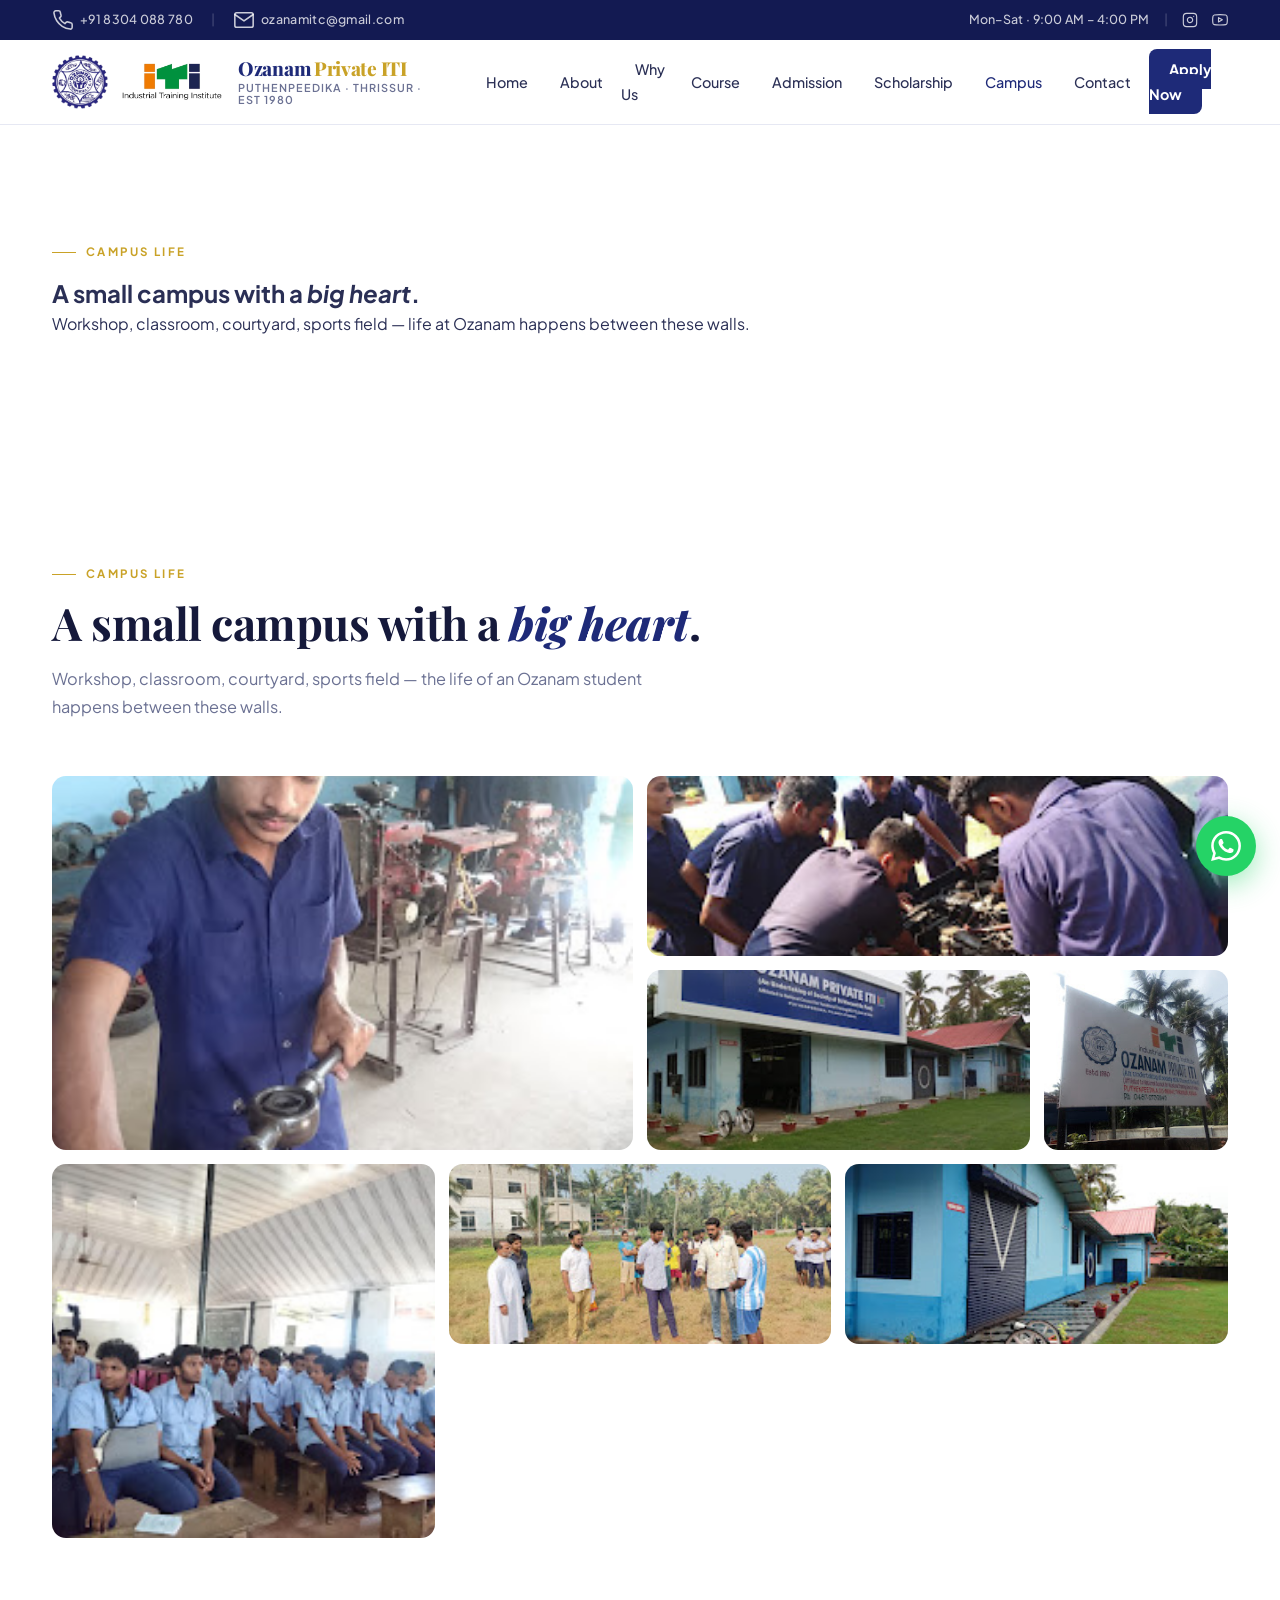
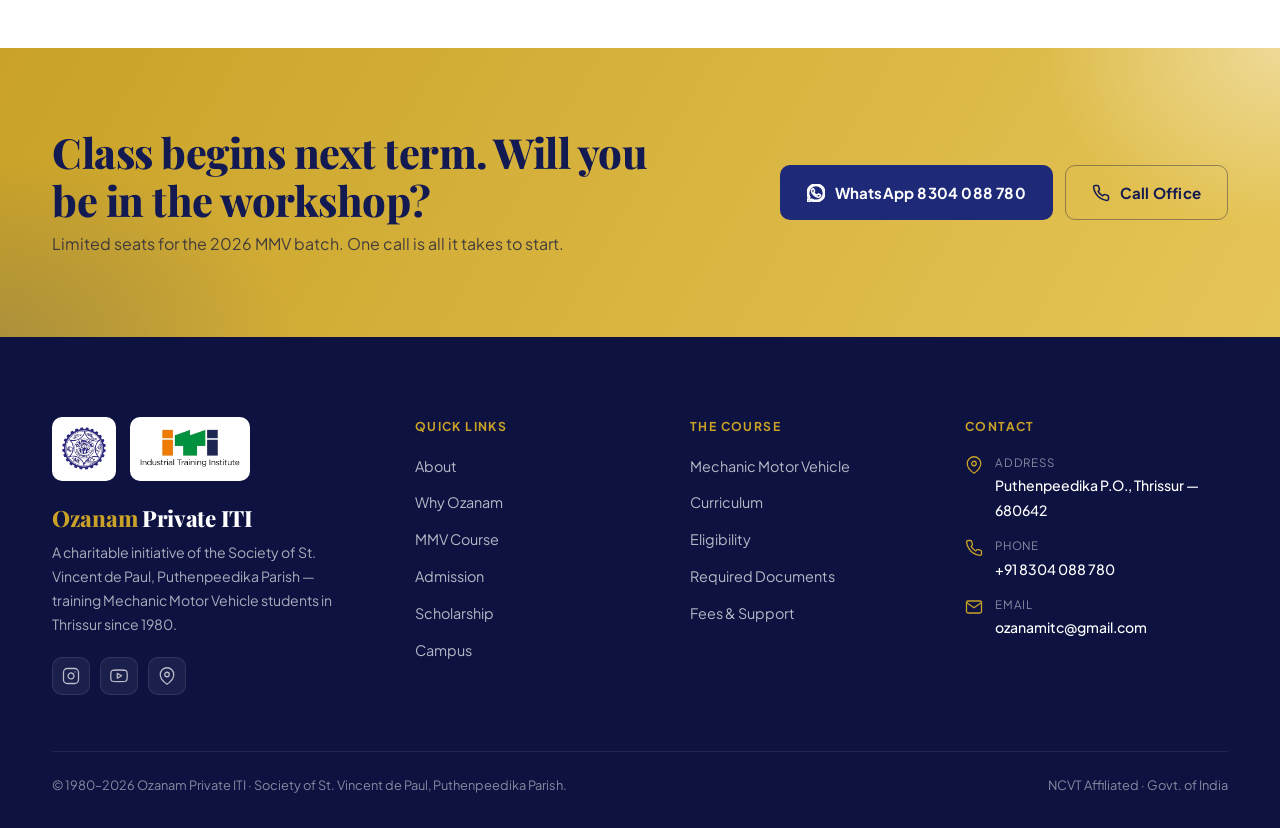
<file: gallery.html>
<!DOCTYPE html>
<html lang="en">
<head>
<meta charset="UTF-8" />
<meta name="viewport" content="width=device-width, initial-scale=1.0"/>
<title>Campus & Gallery — Ozanam Private ITI</title>
<link rel="preconnect" href="https://fonts.googleapis.com">
<link rel="preconnect" href="https://fonts.gstatic.com" crossorigin>
<link href="https://fonts.googleapis.com/css2?family=Playfair+Display:wght@600;700;800;900&family=Plus+Jakarta+Sans:wght@300;400;500;600;700;800&display=swap" rel="stylesheet">
<link rel="stylesheet" href="assets/shared.css"/>
</head>
<body>
<div class="top-strip">
  <div class="top-strip-inner">
    <div class="top-strip-left">
      <a href="tel:+918304088780"><svg class="icon" viewBox="0 0 24 24"><path d="M22 16.92v3a2 2 0 0 1-2.18 2 19.79 19.79 0 0 1-8.63-3.07 19.5 19.5 0 0 1-6-6 19.79 19.79 0 0 1-3.07-8.67A2 2 0 0 1 4.11 2h3a2 2 0 0 1 2 1.72 12.84 12.84 0 0 0 .7 2.81 2 2 0 0 1-.45 2.11L8.09 9.91a16 16 0 0 0 6 6l1.27-1.27a2 2 0 0 1 2.11-.45 12.84 12.84 0 0 0 2.81.7A2 2 0 0 1 22 16.92z"/></svg> +91 8304 088 780</a>
      <span class="pipe">|</span>
      <a href="mailto:ozanamitc@gmail.com"><svg class="icon" viewBox="0 0 24 24"><rect x="2" y="4" width="20" height="16" rx="2"/><path d="m22 6-10 7L2 6"/></svg> ozanamitc@gmail.com</a>
    </div>
    <div class="top-strip-right">
      <span>Mon–Sat · 9:00 AM – 4:00 PM</span>
      <span class="pipe">|</span>
      <a href="https://www.instagram.com/ozanamitc" target="_blank" aria-label="Instagram"><svg class="icon" viewBox="0 0 24 24"><rect x="2" y="2" width="20" height="20" rx="5"/><path d="M16 11.37A4 4 0 1 1 12.63 8 4 4 0 0 1 16 11.37z"/><line x1="17.5" y1="6.5" x2="17.51" y2="6.5"/></svg></a>
      <a href="https://www.youtube.com/@ozanampriviteitiputhenpeed3569" target="_blank" aria-label="YouTube"><svg class="icon" viewBox="0 0 24 24"><path d="M22.54 6.42a2.78 2.78 0 0 0-1.94-2C18.88 4 12 4 12 4s-6.88 0-8.6.46a2.78 2.78 0 0 0-1.94 2A29 29 0 0 0 1 11.75a29 29 0 0 0 .46 5.33A2.78 2.78 0 0 0 3.4 19c1.72.46 8.6.46 8.6.46s6.88 0 8.6-.46a2.78 2.78 0 0 0 1.94-2 29 29 0 0 0 .46-5.25 29 29 0 0 0-.46-5.33z"/><polygon points="9.75 15.02 15.5 11.75 9.75 8.48 9.75 15.02"/></svg></a>
    </div>
  </div>
</div>
<nav class="main-nav">
  <div class="nav-inner">
    <a href="index.html" class="brand">
      <div class="brand-marks">
        <div class="brand-mark oz"><img src="assets/logo-ozanam.png" alt="Ozanam emblem"/></div>
        <div class="brand-mark iti"><img src="assets/logo-iti-cropped.png" alt="Industrial Training Institute"/></div>
      </div>
      <div class="brand-text">
        <div class="name">Ozanam <span>Private ITI</span></div>
        <div class="sub">Puthenpeedika · Thrissur · Est 1980</div>
      </div>
    </a>
    <ul class="nav-links">
      <li><a href="index.html">Home</a></li>
      <li><a href="about.html">About</a></li>
      <li><a href="why.html">Why Us</a></li>
      <li><a href="course.html">Course</a></li>
      <li><a href="admission.html">Admission</a></li>
      <li><a href="scholarship.html">Scholarship</a></li>
      <li><a href="gallery.html" class="active">Campus</a></li>
      <li><a href="contact.html">Contact</a></li>
      <li><a href="#" class="nav-cta" onclick="event.preventDefault(); openApply()">Apply Now</a></li>
    </ul>
    <button class="hamburger" onclick="document.querySelector('.mobile-menu').classList.add('open')" aria-label="Open menu">
      <span></span><span></span><span></span>
    </button>
  </div>
</nav>

<div class="mobile-menu">
  <div class="mobile-menu-head">
    <a href="index.html" class="brand">
      <div class="brand-marks"><div class="brand-mark oz"><img src="assets/logo-ozanam.png" alt=""/></div></div>
      <div class="brand-text"><div class="name">Ozanam <span>ITI</span></div></div>
    </a>
    <button class="hamburger" onclick="document.querySelector('.mobile-menu').classList.remove('open')" aria-label="Close menu">✕</button>
  </div>
  <a href="index.html" onclick="document.querySelector('.mobile-menu').classList.remove('open')">Home</a>
  <a href="about.html" onclick="document.querySelector('.mobile-menu').classList.remove('open')">About</a>
  <a href="why.html" onclick="document.querySelector('.mobile-menu').classList.remove('open')">Why Us</a>
  <a href="course.html" onclick="document.querySelector('.mobile-menu').classList.remove('open')">Course</a>
  <a href="admission.html" onclick="document.querySelector('.mobile-menu').classList.remove('open')">Admission</a>
  <a href="scholarship.html" onclick="document.querySelector('.mobile-menu').classList.remove('open')">Scholarship</a>
  <a href="gallery.html" onclick="document.querySelector('.mobile-menu').classList.remove('open')">Campus</a>
  <a href="contact.html" onclick="document.querySelector('.mobile-menu').classList.remove('open')">Contact</a>
  <a href="#" class="cta" onclick="event.preventDefault(); document.querySelector('.mobile-menu').classList.remove('open'); openApply()">Apply Now →</a>
</div>
<section class="page-banner" data-screen-label="00 Banner">
  <div class="container">
    <div class="page-banner-inner reveal">
      <div class="eyebrow" style="color:var(--gold);">Campus Life</div>
      <h1 class="page-banner-title">A small campus with a <em>big heart</em>.</h1>
      <p class="page-banner-sub">Workshop, classroom, courtyard, sports field — life at Ozanam happens between these walls.</p>
    </div>
  </div>
</section>
<section id="gallery" data-screen-label="08 Campus">
  <div class="container">
    <div class="section-header reveal">
      <div class="eyebrow">Campus Life</div>
      <h2 class="section-title">A small campus with a <em>big heart</em>.</h2>
      <p class="section-sub">Workshop, classroom, courtyard, sports field — the life of an Ozanam student happens between these walls.</p>
    </div>
    <div class="gallery-grid">
      <div class="g-item g-1 reveal" data-label="Student at the workbench"><img src="assets/photos/student-tools.png" alt="Student practicing on workshop tools"/></div>
      <div class="g-item g-2 reveal" data-label="Live engine practical"><img src="assets/photos/engine-work.png" alt="Students working on engine"/></div>
      <div class="g-item g-3 reveal" data-label="Main campus building"><img src="assets/photos/exterior-1.png" alt="Campus exterior"/></div>
      <div class="g-item g-4 reveal" data-label="Front sign"><img src="assets/photos/sign.png" alt="Institute sign"/></div>
      <div class="g-item g-5 reveal" data-label="Classroom in session"><img src="assets/photos/classroom.png" alt="Classroom"/></div>
      <div class="g-item g-6 reveal" data-label="Sports ground"><img src="assets/photos/sports.png" alt="Students playing football"/></div>
      <div class="g-item g-7 reveal" data-label="Workshop block"><img src="assets/photos/workshop-exterior.png" alt="Workshop block"/></div>
    </div>
  </div>
</section>
<!-- ═══ CTA BANNER ═══ -->
<div class="cta-banner">
  <div class="cta-inner">
    <div>
      <h2>Class begins next term. Will you be in the workshop?</h2>
      <p>Limited seats for the 2026 MMV batch. One call is all it takes to start.</p>
    </div>
    <div class="cta-actions">
      <a href="https://wa.me/918304088780" target="_blank" class="btn btn-dark">
        <svg class="icon" viewBox="0 0 24 24" fill="currentColor"><path d="M17.472 14.382c-.297-.149-1.758-.867-2.03-.967-.273-.099-.471-.148-.67.15-.197.297-.767.966-.94 1.164-.173.199-.347.223-.644.075-.297-.15-1.255-.463-2.39-1.475-.883-.788-1.48-1.761-1.653-2.059-.173-.297-.018-.458.13-.606.134-.133.298-.347.446-.52.149-.174.198-.298.298-.497.099-.198.05-.371-.025-.52-.075-.149-.669-1.612-.916-2.207-.242-.579-.487-.5-.669-.51l-.57-.01c-.198 0-.52.074-.792.372s-1.04 1.016-1.04 2.479 1.065 2.876 1.213 3.074c.149.198 2.096 3.2 5.077 4.487.71.306 1.263.489 1.694.625.712.227 1.36.195 1.871.118.571-.085 1.758-.719 2.006-1.413.248-.694.248-1.289.173-1.413-.074-.124-.272-.198-.57-.347m-5.421 7.403h-.004a9.87 9.87 0 0 1-5.031-1.378l-.361-.214-3.741.982.998-3.648-.235-.374a9.86 9.86 0 0 1-1.51-5.26c.001-5.45 4.436-9.884 9.888-9.884 2.64 0 5.122 1.03 6.988 2.898a9.825 9.825 0 0 1 2.893 6.994c-.003 5.45-4.437 9.884-9.885 9.884m8.413-18.297A11.815 11.815 0 0 0 12.05 0C5.495 0 .16 5.335.157 11.892c0 2.096.547 4.142 1.588 5.945L.057 24l6.305-1.654a11.882 11.882 0 0 0 5.683 1.448h.005c6.554 0 11.89-5.335 11.893-11.893a11.821 11.821 0 0 0-3.48-8.413"/></svg>
        WhatsApp 8304 088 780
      </a>
      <a href="tel:+918304088780" class="btn btn-outline-dark" style="background: transparent; border-color: rgba(20,24,60,.4); color: var(--navy-deep);">
        <svg class="icon" viewBox="0 0 24 24"><path d="M22 16.92v3a2 2 0 0 1-2.18 2 19.79 19.79 0 0 1-8.63-3.07 19.5 19.5 0 0 1-6-6 19.79 19.79 0 0 1-3.07-8.67A2 2 0 0 1 4.11 2h3a2 2 0 0 1 2 1.72 12.84 12.84 0 0 0 .7 2.81 2 2 0 0 1-.45 2.11L8.09 9.91a16 16 0 0 0 6 6l1.27-1.27a2 2 0 0 1 2.11-.45 12.84 12.84 0 0 0 2.81.7A2 2 0 0 1 22 16.92z"/></svg>
        Call Office
      </a>
    </div>
  </div>
</div>


<footer>
  <div class="footer-inner">
    <div class="footer-grid">
      <div>
        <div class="f-brand-marks">
          <div class="brand-mark oz"><img src="assets/logo-ozanam.png" alt="Ozanam emblem"/></div>
          <div class="brand-mark iti"><img src="assets/logo-iti-cropped.png" alt="ITI"/></div>
        </div>
        <div class="f-name">Ozanam <span>Private ITI</span></div>
        <p class="f-desc">A charitable initiative of the Society of St. Vincent de Paul, Puthenpeedika Parish — training Mechanic Motor Vehicle students in Thrissur since 1980.</p>
        <div class="f-socials">
          <a href="https://www.instagram.com/ozanamitc" target="_blank" class="f-soc" aria-label="Instagram"><svg class="icon" viewBox="0 0 24 24"><rect x="2" y="2" width="20" height="20" rx="5"/><path d="M16 11.37A4 4 0 1 1 12.63 8 4 4 0 0 1 16 11.37z"/><line x1="17.5" y1="6.5" x2="17.51" y2="6.5"/></svg></a>
          <a href="https://www.youtube.com/@ozanampriviteitiputhenpeed3569" target="_blank" class="f-soc" aria-label="YouTube"><svg class="icon" viewBox="0 0 24 24"><path d="M22.54 6.42a2.78 2.78 0 0 0-1.94-2C18.88 4 12 4 12 4s-6.88 0-8.6.46a2.78 2.78 0 0 0-1.94 2A29 29 0 0 0 1 11.75a29 29 0 0 0 .46 5.33A2.78 2.78 0 0 0 3.4 19c1.72.46 8.6.46 8.6.46s6.88 0 8.6-.46a2.78 2.78 0 0 0 1.94-2 29 29 0 0 0 .46-5.25 29 29 0 0 0-.46-5.33z"/><polygon points="9.75 15.02 15.5 11.75 9.75 8.48 9.75 15.02"/></svg></a>
          <a href="https://maps.app.goo.gl/qMZ8kyLhKccj9DM86" target="_blank" class="f-soc" aria-label="Map"><svg class="icon" viewBox="0 0 24 24"><path d="M21 10c0 7-9 13-9 13s-9-6-9-13a9 9 0 0 1 18 0z"/><circle cx="12" cy="10" r="3"/></svg></a>
        </div>
      </div>
      <div class="f-col">
        <h4>Quick Links</h4>
        <ul>
          <li><a href="about.html">About</a></li>
          <li><a href="why.html">Why Ozanam</a></li>
          <li><a href="course.html">MMV Course</a></li>
          <li><a href="admission.html">Admission</a></li>
          <li><a href="scholarship.html">Scholarship</a></li>
          <li><a href="gallery.html">Campus</a></li>
        </ul>
      </div>
      <div class="f-col">
        <h4>The Course</h4>
        <ul>
          <li><a href="course.html">Mechanic Motor Vehicle</a></li>
          <li><a href="course.html">Curriculum</a></li>
          <li><a href="admission.html">Eligibility</a></li>
          <li><a href="admission.html">Required Documents</a></li>
          <li><a href="scholarship.html">Fees &amp; Support</a></li>
        </ul>
      </div>
      <div class="f-col">
        <h4>Contact</h4>
        <div class="f-contact-item"><svg class="icon" viewBox="0 0 24 24"><path d="M21 10c0 7-9 13-9 13s-9-6-9-13a9 9 0 0 1 18 0z"/><circle cx="12" cy="10" r="3"/></svg><div><small>Address</small><span>Puthenpeedika P.O., Thrissur — 680642</span></div></div>
        <div class="f-contact-item"><svg class="icon" viewBox="0 0 24 24"><path d="M22 16.92v3a2 2 0 0 1-2.18 2 19.79 19.79 0 0 1-8.63-3.07 19.5 19.5 0 0 1-6-6 19.79 19.79 0 0 1-3.07-8.67A2 2 0 0 1 4.11 2h3a2 2 0 0 1 2 1.72 12.84 12.84 0 0 0 .7 2.81 2 2 0 0 1-.45 2.11L8.09 9.91a16 16 0 0 0 6 6l1.27-1.27a2 2 0 0 1 2.11-.45 12.84 12.84 0 0 0 2.81.7A2 2 0 0 1 22 16.92z"/></svg><div><small>Phone</small><span>+91 8304 088 780</span></div></div>
        <div class="f-contact-item"><svg class="icon" viewBox="0 0 24 24"><rect x="2" y="4" width="20" height="16" rx="2"/><path d="m22 6-10 7L2 6"/></svg><div><small>Email</small><span>ozanamitc@gmail.com</span></div></div>
      </div>
    </div>
    <div class="footer-bottom">
      <div>© 1980–2026 Ozanam Private ITI · Society of St. Vincent de Paul, Puthenpeedika Parish.</div>
      <div>NCVT Affiliated · Govt. of India</div>
    </div>
  </div>
</footer>
<div class="apply-modal" id="applyModal" onclick="if(event.target===this) closeApply()">
  <div class="apply-modal-card">
    <button class="apply-modal-close" onclick="closeApply()" aria-label="Close">✕</button>
    <h3>Apply for MMV 2026</h3>
    <p>Choose how you'd like to reach us. We respond within one working day — usually much sooner.</p>
    <div class="apply-modal-actions">
      <a href="tel:+918304088780" class="apply-opt apply-opt-call">
        <div class="apply-opt-icon"><svg viewBox="0 0 24 24" fill="none" stroke="currentColor" stroke-width="2" stroke-linecap="round" stroke-linejoin="round"><path d="M22 16.92v3a2 2 0 0 1-2.18 2 19.79 19.79 0 0 1-8.63-3.07 19.5 19.5 0 0 1-6-6 19.79 19.79 0 0 1-3.07-8.67A2 2 0 0 1 4.11 2h3a2 2 0 0 1 2 1.72 12.84 12.84 0 0 0 .7 2.81 2 2 0 0 1-.45 2.11L8.09 9.91a16 16 0 0 0 6 6l1.27-1.27a2 2 0 0 1 2.11-.45 12.84 12.84 0 0 0 2.81.7A2 2 0 0 1 22 16.92z"/></svg></div>
        <div class="apply-opt-text"><strong>Call Office</strong><small>+91 8304 088 780 · Mon–Sat 9–4</small></div>
      </a>
      <a href="https://wa.me/918304088780?text=Hi%2C%20I%20want%20to%20apply%20for%20MMV%20course%20at%20Ozanam%20Private%20ITI%20Thrissur" target="_blank" class="apply-opt apply-opt-wa">
        <div class="apply-opt-icon"><svg viewBox="0 0 24 24" fill="currentColor"><path d="M17.472 14.382c-.297-.149-1.758-.867-2.03-.967-.273-.099-.471-.148-.67.15-.197.297-.767.966-.94 1.164-.173.199-.347.223-.644.075-.297-.15-1.255-.463-2.39-1.475-.883-.788-1.48-1.761-1.653-2.059-.173-.297-.018-.458.13-.606.134-.133.298-.347.446-.52.149-.174.198-.298.298-.497.099-.198.05-.371-.025-.52-.075-.149-.669-1.612-.916-2.207-.242-.579-.487-.5-.669-.51l-.57-.01c-.198 0-.52.074-.792.372s-1.04 1.016-1.04 2.479 1.065 2.876 1.213 3.074c.149.198 2.096 3.2 5.077 4.487.71.306 1.263.489 1.694.625.712.227 1.36.195 1.871.118.571-.085 1.758-.719 2.006-1.413.248-.694.248-1.289.173-1.413-.074-.124-.272-.198-.57-.347m-5.421 7.403h-.004a9.87 9.87 0 0 1-5.031-1.378l-.361-.214-3.741.982.998-3.648-.235-.374a9.86 9.86 0 0 1-1.51-5.26c.001-5.45 4.436-9.884 9.888-9.884 2.64 0 5.122 1.03 6.988 2.898a9.825 9.825 0 0 1 2.893 6.994c-.003 5.45-4.437 9.884-9.885 9.884"/></svg></div>
        <div class="apply-opt-text"><strong>WhatsApp Us</strong><small>Quick reply · share photos &amp; documents</small></div>
      </a>
    </div>
  </div>
</div>
<div class="wa-float">
  <a href="https://wa.me/918304088780?text=Hi%2C%20I%20want%20to%20know%20about%20MMV%20admission%20at%20Ozanam%20ITI" target="_blank" class="wa-btn" aria-label="WhatsApp us">
    <svg viewBox="0 0 24 24"><path d="M17.472 14.382c-.297-.149-1.758-.867-2.03-.967-.273-.099-.471-.148-.67.15-.197.297-.767.966-.94 1.164-.173.199-.347.223-.644.075-.297-.15-1.255-.463-2.39-1.475-.883-.788-1.48-1.761-1.653-2.059-.173-.297-.018-.458.13-.606.134-.133.298-.347.446-.52.149-.174.198-.298.298-.497.099-.198.05-.371-.025-.52-.075-.149-.669-1.612-.916-2.207-.242-.579-.487-.5-.669-.51l-.57-.01c-.198 0-.52.074-.792.372s-1.04 1.016-1.04 2.479 1.065 2.876 1.213 3.074c.149.198 2.096 3.2 5.077 4.487.71.306 1.263.489 1.694.625.712.227 1.36.195 1.871.118.571-.085 1.758-.719 2.006-1.413.248-.694.248-1.289.173-1.413-.074-.124-.272-.198-.57-.347m-5.421 7.403h-.004a9.87 9.87 0 0 1-5.031-1.378l-.361-.214-3.741.982.998-3.648-.235-.374a9.86 9.86 0 0 1-1.51-5.26c.001-5.45 4.436-9.884 9.888-9.884 2.64 0 5.122 1.03 6.988 2.898a9.825 9.825 0 0 1 2.893 6.994c-.003 5.45-4.437 9.884-9.885 9.884m8.413-18.297A11.815 11.815 0 0 0 12.05 0C5.495 0 .16 5.335.157 11.892c0 2.096.547 4.142 1.588 5.945L.057 24l6.305-1.654a11.882 11.882 0 0 0 5.683 1.448h.005c6.554 0 11.89-5.335 11.893-11.893a11.821 11.821 0 0 0-3.48-8.413"/></svg>
  </a>
</div>
<script>
  const io = new IntersectionObserver((entries) => {
    entries.forEach(e => { if (e.isIntersecting) { e.target.classList.add('in'); io.unobserve(e.target); } });
  }, { threshold: 0.12, rootMargin: '0px 0px -40px 0px' });
  document.querySelectorAll('.reveal').forEach(el => io.observe(el));
  function openApply(){ document.getElementById('applyModal').classList.add('open'); document.body.style.overflow='hidden'; }
  function closeApply(){ document.getElementById('applyModal').classList.remove('open'); document.body.style.overflow=''; }
  document.addEventListener('keydown', (e)=>{ if(e.key==='Escape') closeApply(); });
  window.openApply = openApply; window.closeApply = closeApply;
</script>
</body>
</html>
</file>
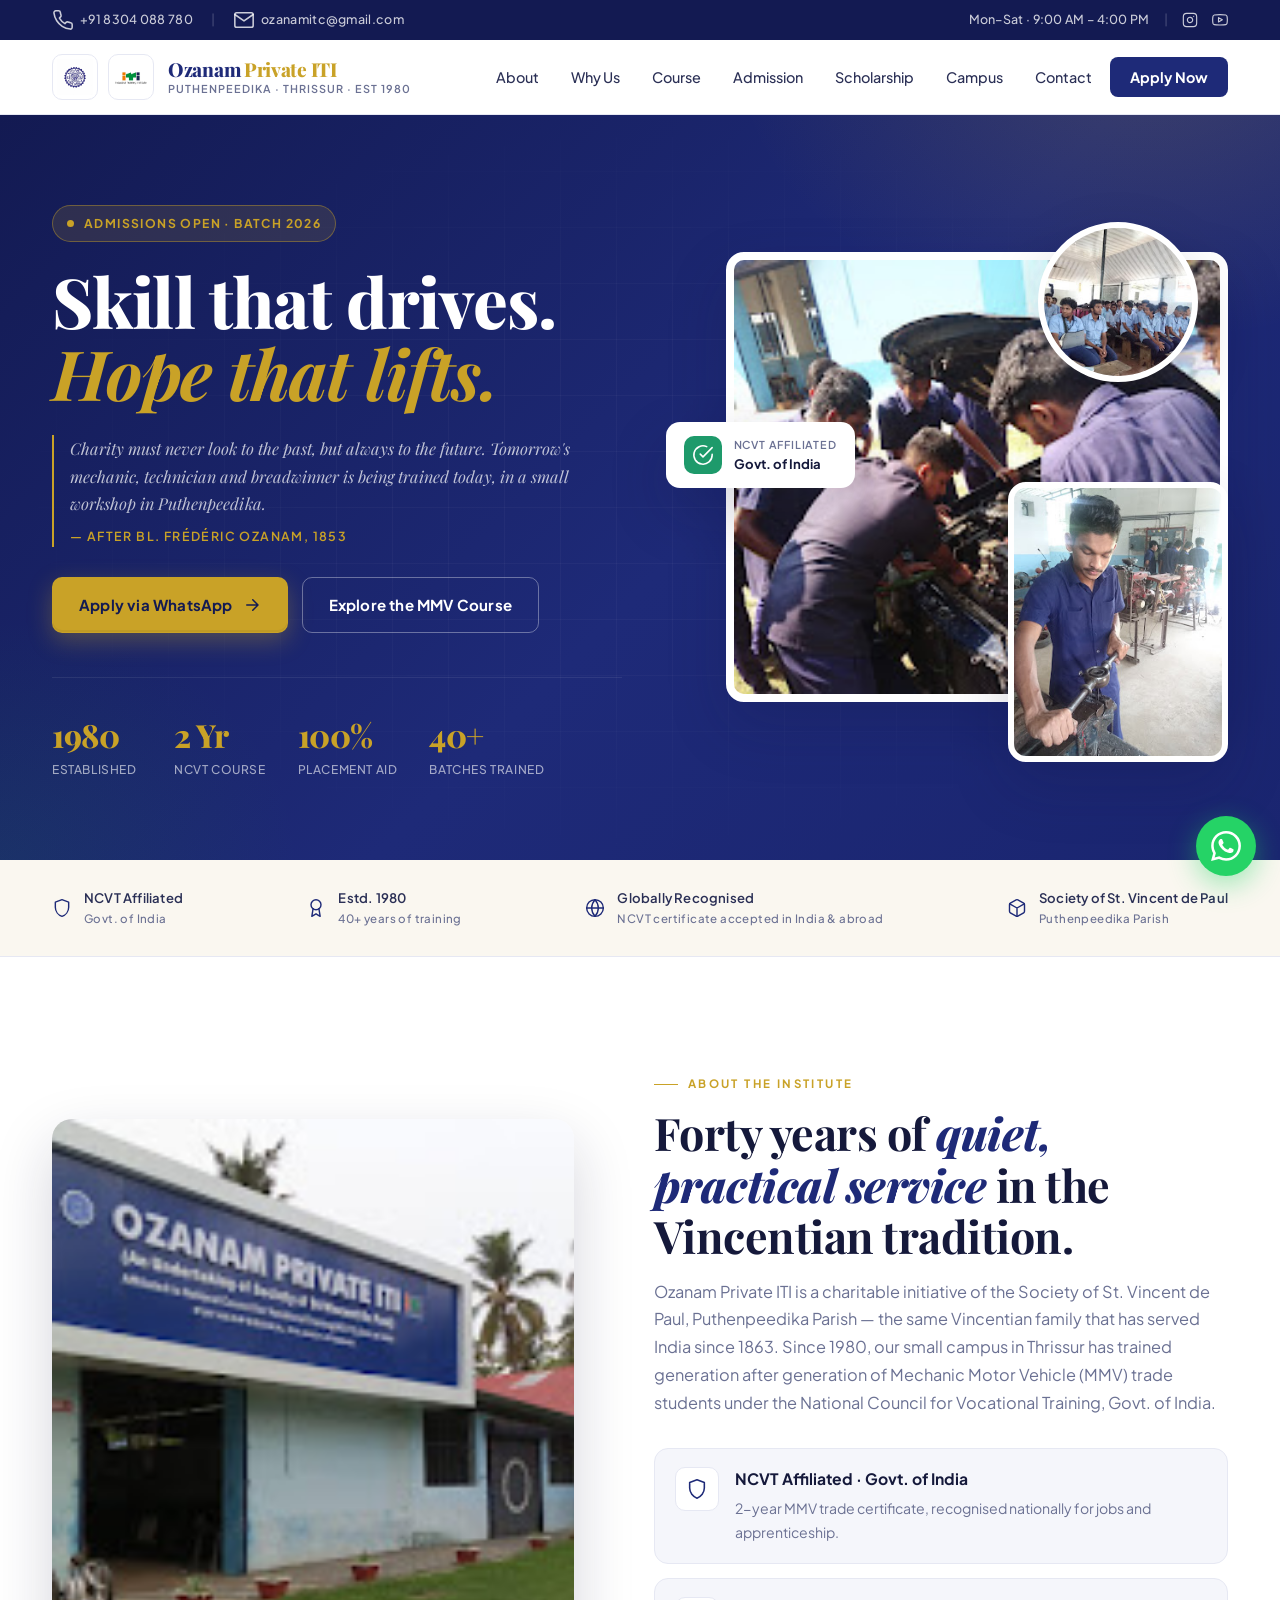
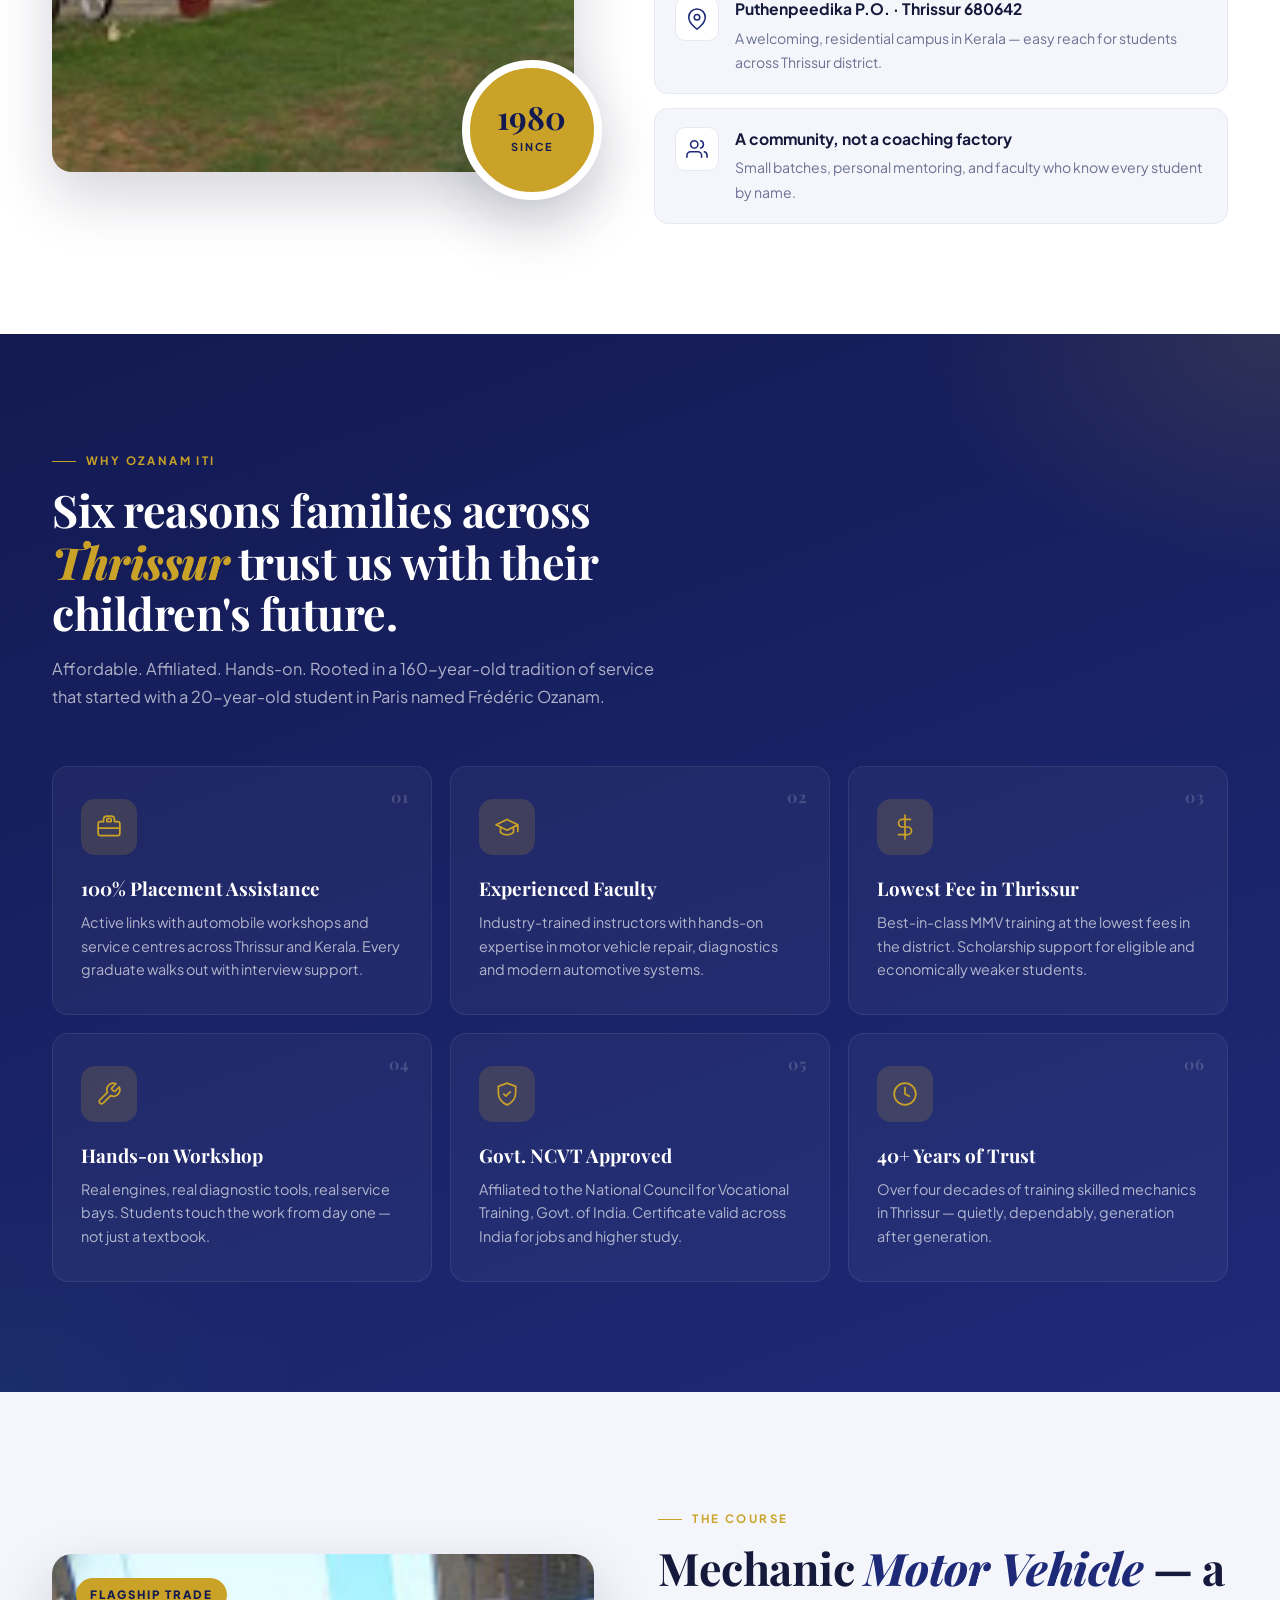
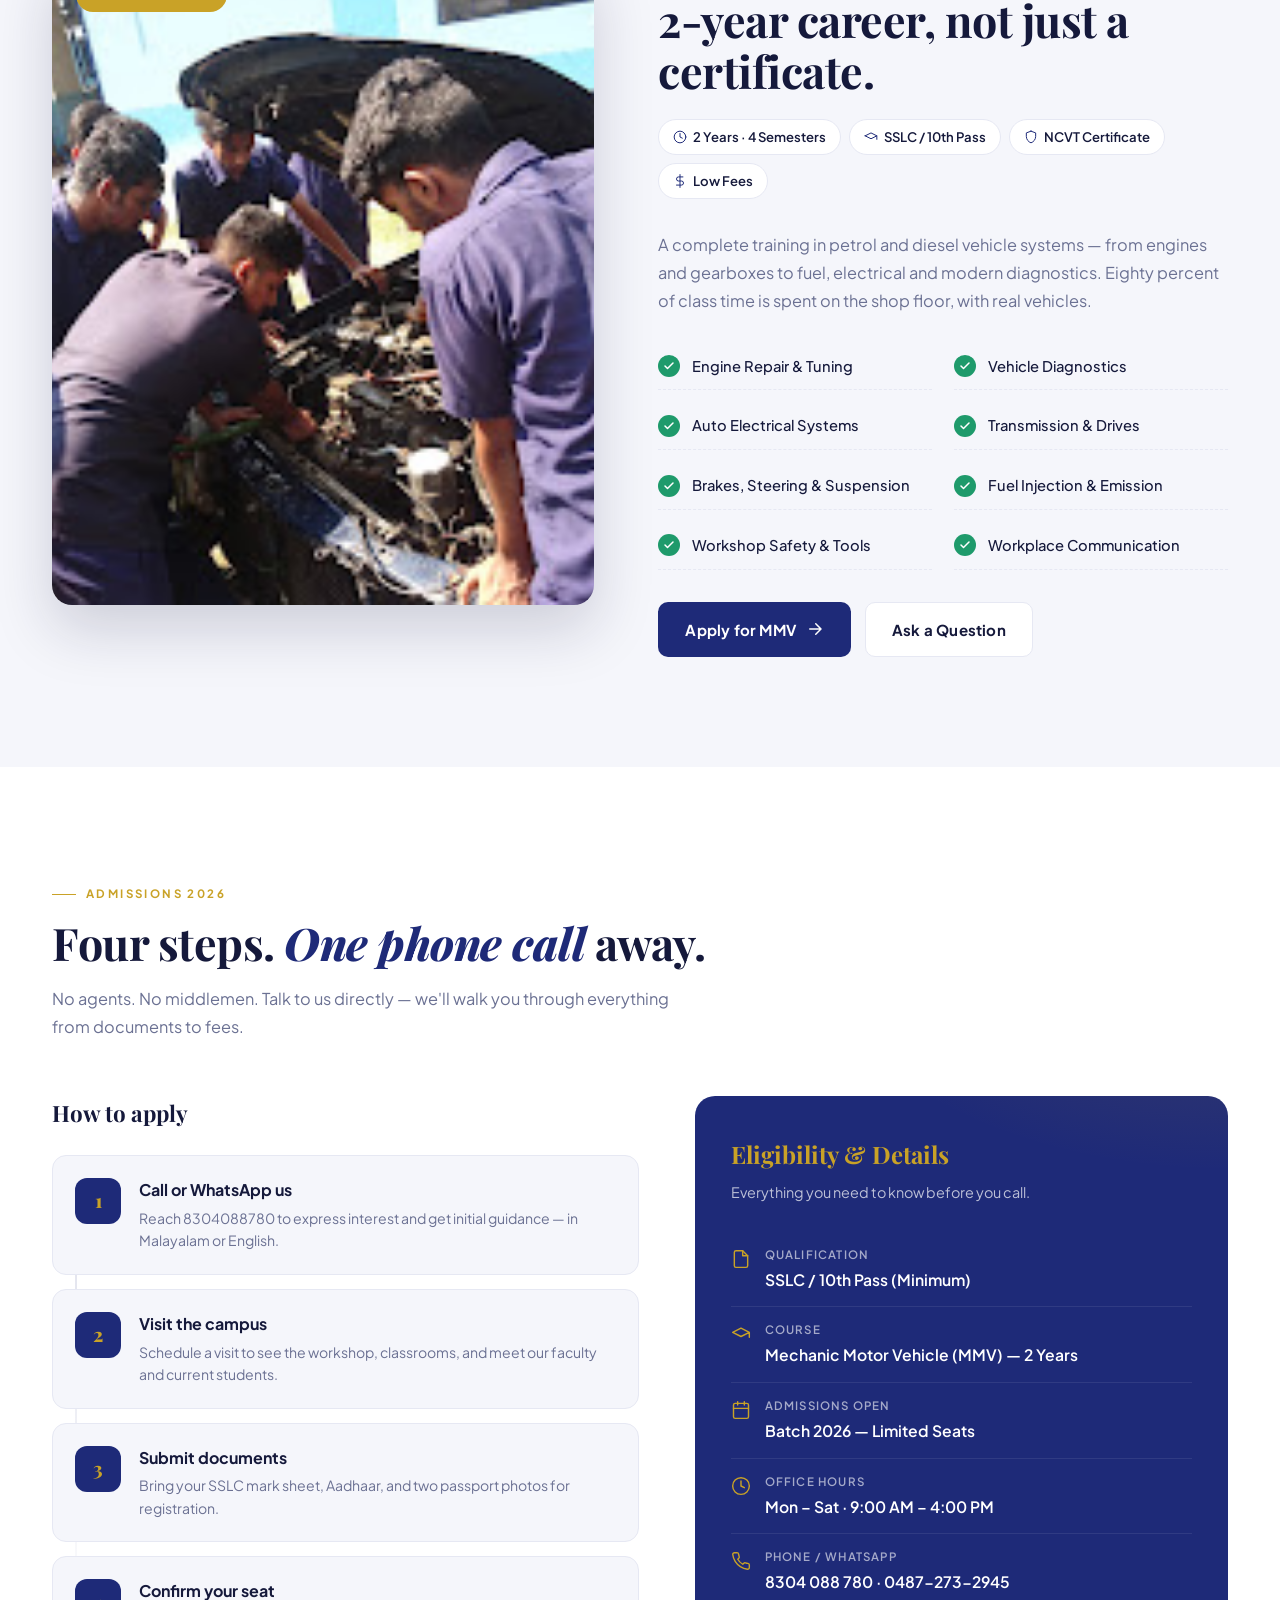
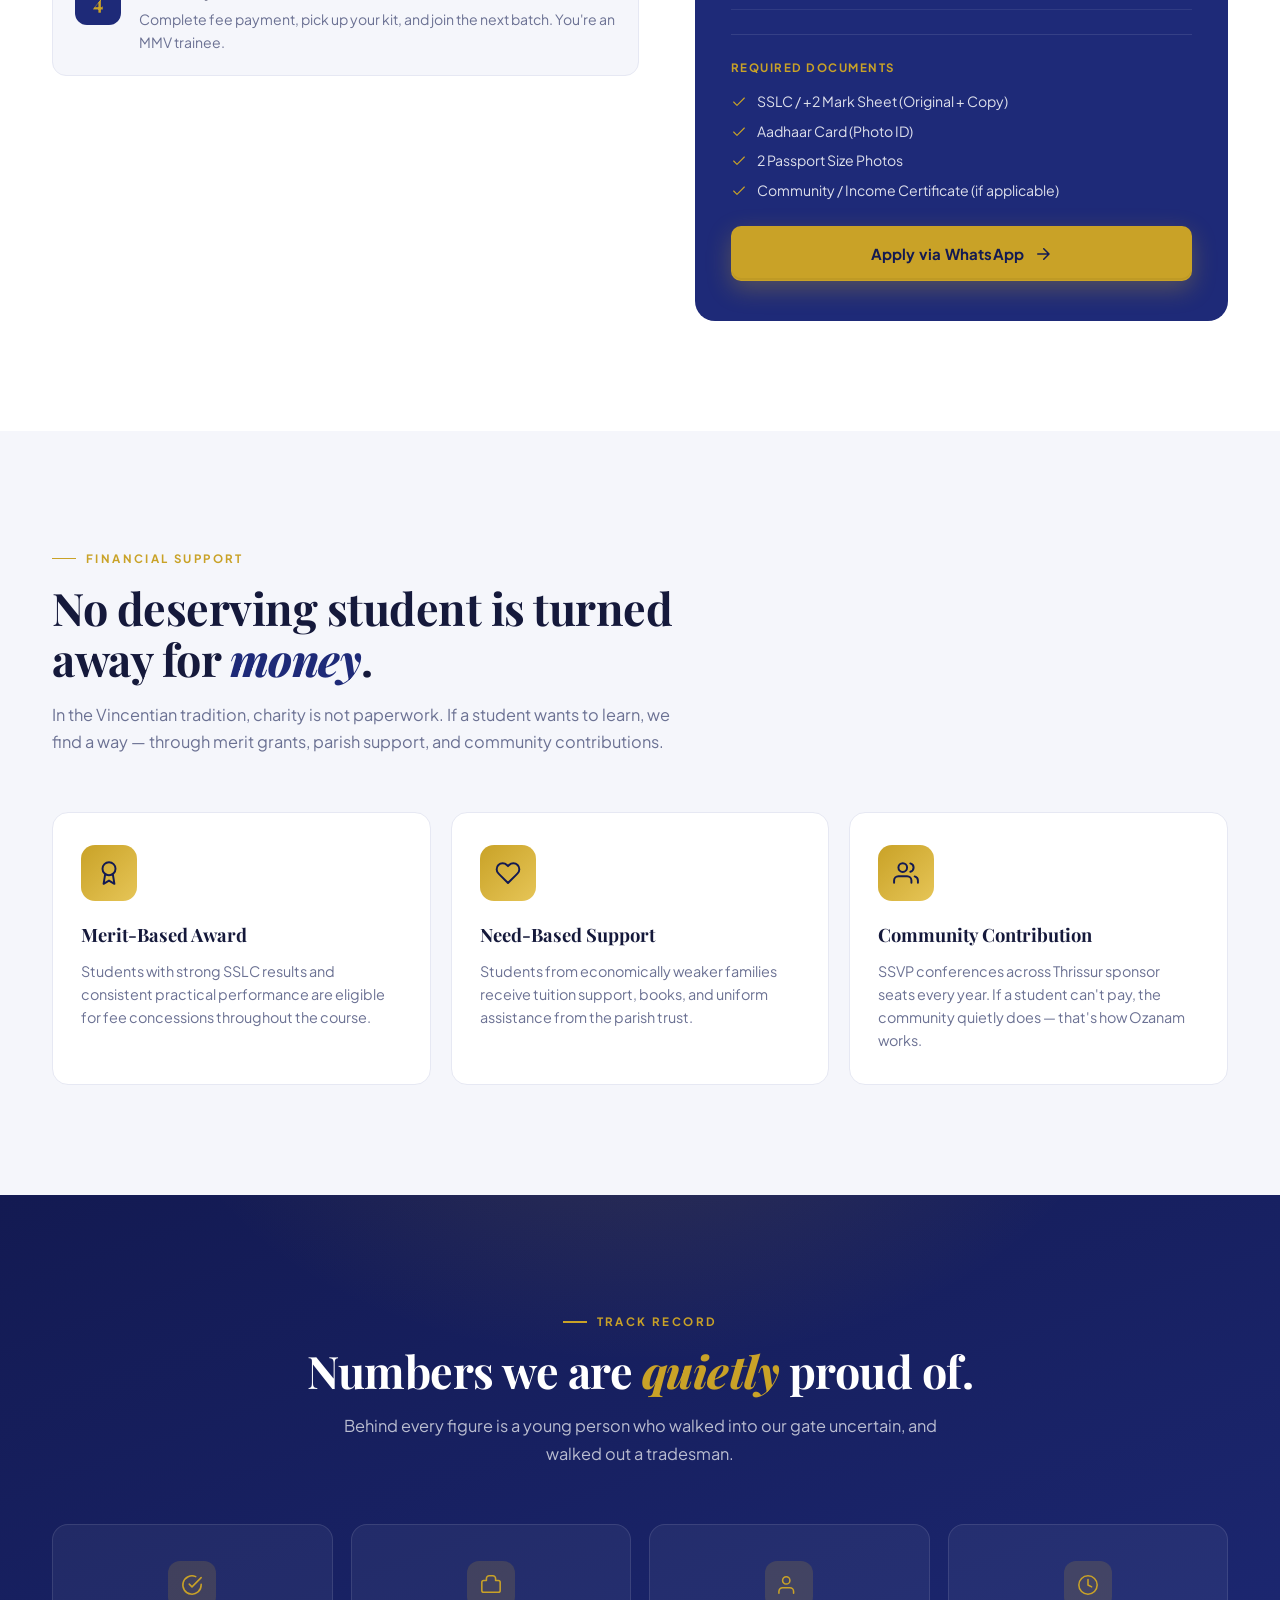
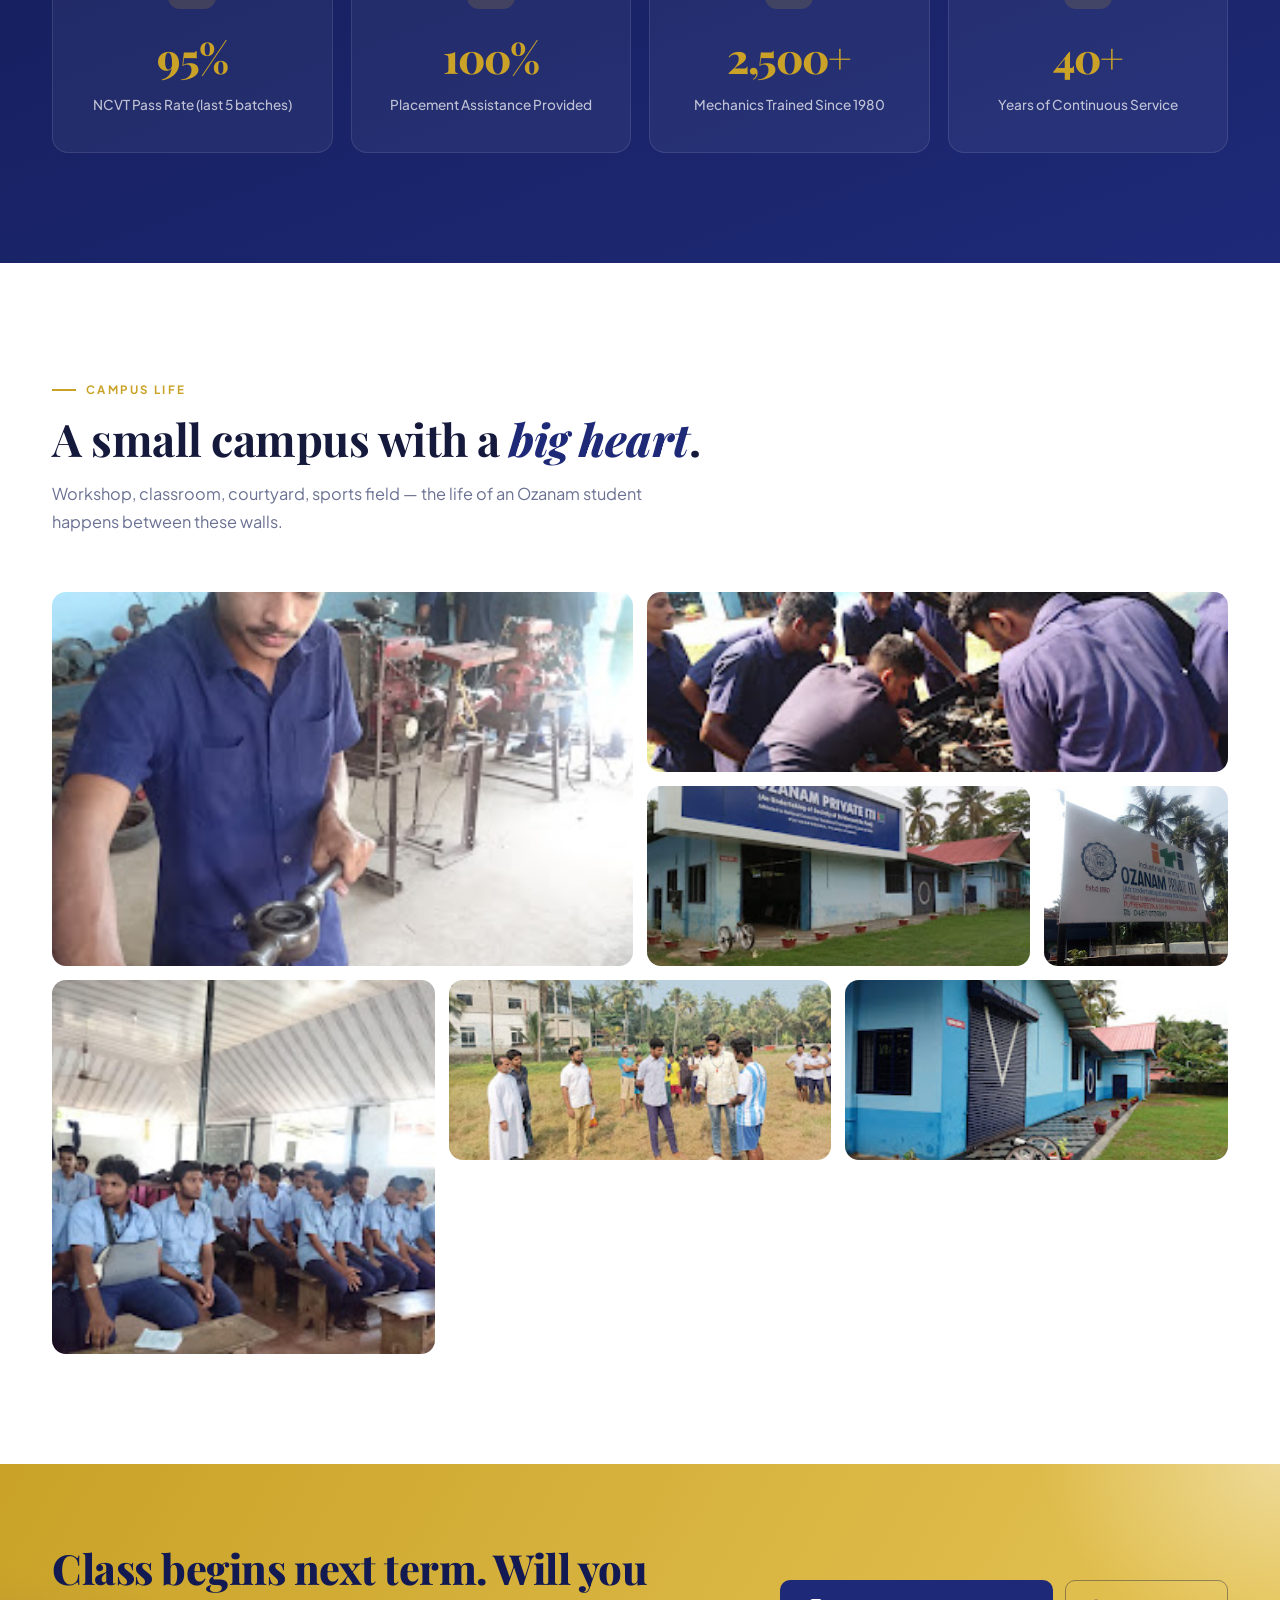
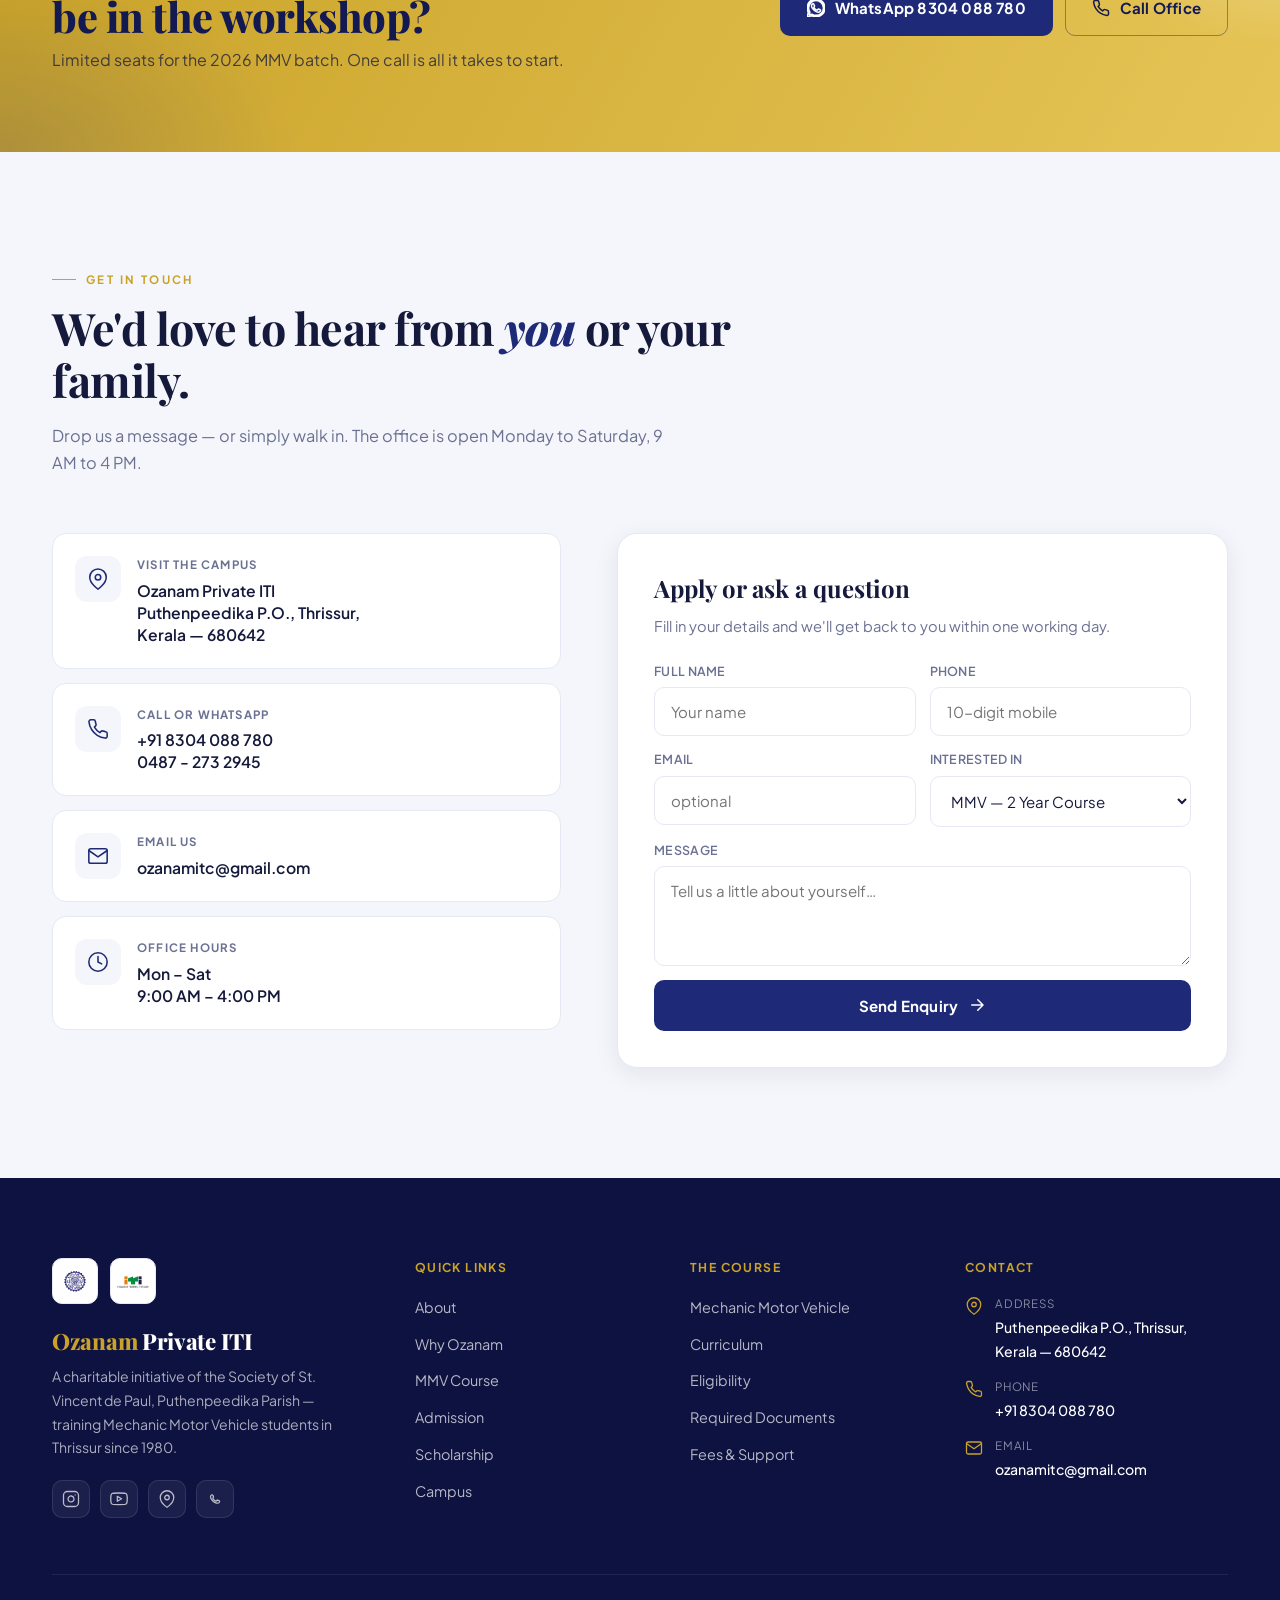
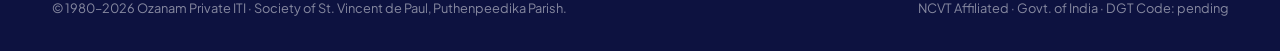
<file: Ozanam ITI Website.html>
<!DOCTYPE html>
<html lang="en">
<head>
<meta charset="UTF-8" />
<meta name="viewport" content="width=device-width, initial-scale=1.0"/>
<title>Ozanam Private ITI Thrissur | Best ITI in Thrissur | MMV Course | Low Fees | NCVT Affiliated</title>
<meta name="description" content="Ozanam Private ITI, Puthenpeedika, Thrissur – Best ITI in Thrissur for Mechanic Motor Vehicle (MMV) 2-year NCVT course. Low fees, 100% placement assistance, government approved. Estd. 1980. Admissions open 2026. Call: 8304088780."/>
<meta name="keywords" content="best ITI in Thrissur, ITI Thrissur, MMV Thrissur, Mechanic Motor Vehicle Thrissur, MMV course Thrissur, low fee ITI Thrissur, NCVT ITI Thrissur, Ozanam ITI, Ozanam Private ITI, Puthenpeedika ITI, ITI admission Thrissur 2026, automobile course Thrissur, motor vehicle mechanic Kerala, ITI Kerala low fees, best private ITI Kerala, vocational training Thrissur, skill training Thrissur, Ozanam ITI Puthenpeedika"/>
<meta name="author" content="Ozanam Private ITI, Puthenpeedika, Thrissur"/>
<meta name="robots" content="index, follow, max-snippet:-1, max-image-preview:large"/>
<meta name="geo.region" content="IN-KL"/>
<meta name="geo.placename" content="Puthenpeedika, Thrissur, Kerala"/>
<meta name="geo.position" content="10.5276;76.2144"/>
<meta name="ICBM" content="10.5276, 76.2144"/>
<link rel="canonical" href="https://www.ozanamiti.in/"/>

<meta property="og:type" content="website"/>
<meta property="og:url" content="https://www.ozanamiti.in/"/>
<meta property="og:title" content="Ozanam Private ITI Thrissur – Best ITI | MMV Course | Low Fees"/>
<meta property="og:description" content="Best ITI in Thrissur for Mechanic Motor Vehicle (MMV). NCVT affiliated, low fees, 100% placement. Admissions open 2026. Call 8304088780."/>
<meta property="og:locale" content="en_IN"/>
<meta property="og:site_name" content="Ozanam Private ITI Thrissur"/>

<meta name="twitter:card" content="summary_large_image"/>
<meta name="twitter:title" content="Ozanam Private ITI Thrissur – Best ITI | MMV Course | Low Fees"/>
<meta name="twitter:description" content="Best ITI in Thrissur for Mechanic Motor Vehicle (MMV). NCVT affiliated, low fees, 100% placement. Admissions open 2026."/>

<link rel="preconnect" href="https://fonts.googleapis.com">
<link rel="preconnect" href="https://fonts.gstatic.com" crossorigin>
<link href="https://fonts.googleapis.com/css2?family=Playfair+Display:wght@600;700;800;900&family=Plus+Jakarta+Sans:wght@300;400;500;600;700;800&display=swap" rel="stylesheet">

<style>
*, *::before, *::after { box-sizing: border-box; margin: 0; padding: 0; }

:root{
  /* Brand-anchored palette pulled from the Ozanam seal + ITI mark */
  --navy:        #1e2a78;
  --navy-deep:   #131a52;
  --navy-soft:   #2a3a9a;
  --gold:        #c9a227;
  --gold-2:      #e6c557;
  --accent: #1e9a6b;
  --accent-2: #2bbd87;

  --ink:         #15193b;
  --text:        #2a2f55;
  --muted:       #6b7193;
  --line:        #e6e8f3;
  --bg:          #ffffff;
  --bg-soft:     #f5f6fb;
  --bg-warm:     #faf7f0;

  --radius:      16px;
  --radius-sm:   10px;
  --shadow-sm:   0 1px 2px rgba(20,24,60,.06), 0 2px 8px rgba(20,24,60,.04);
  --shadow-md:   0 6px 24px rgba(20,24,60,.08);
  --shadow-lg:   0 24px 60px rgba(20,24,60,.18);

  --serif: 'Playfair Display', 'Times New Roman', serif;
  --sans:  'Plus Jakarta Sans', system-ui, -apple-system, Segoe UI, sans-serif;
}

html { scroll-behavior: smooth; }
body{
  font-family: var(--sans);
  color: var(--text);
  background: var(--bg);
  -webkit-font-smoothing: antialiased;
  text-rendering: optimizeLegibility;
  overflow-x: hidden;
  line-height: 1.55;
}

img { max-width: 100%; display: block; }
a { color: inherit; }

/* ─── reusable utilities ─────────────────────────────────────── */
.container{ max-width: 1240px; margin: 0 auto; padding: 0 32px; }
.eyebrow{
  display: inline-flex; align-items: center; gap: 10px;
  font-size: .72rem; font-weight: 700; letter-spacing: 2.4px;
  color: var(--gold); text-transform: uppercase;
  margin-bottom: 14px;
}
.eyebrow::before{
  content:''; width:24px; height:1.5px; background: var(--gold);
}
.section-title{
  font-family: var(--serif);
  font-weight: 700;
  font-size: clamp(2rem, 3.6vw, 2.8rem);
  color: var(--ink);
  line-height: 1.15;
  letter-spacing: -.5px;
  margin-bottom: 16px;
}
.section-title em{ color: var(--navy); font-style: italic; font-weight: 800; }
.section-sub{
  color: var(--muted);
  font-size: 1.02rem;
  line-height: 1.7;
  max-width: 620px;
}
.section-header{ margin-bottom: 56px; max-width: 720px; }

section{ padding: 110px 0; position: relative; }
@media (max-width: 700px){ section{ padding: 72px 0; } }

/* SVG icon helper */
.icon{ width: 22px; height: 22px; stroke-width: 1.7; stroke: currentColor; fill: none; stroke-linecap: round; stroke-linejoin: round; flex-shrink: 0; }

/* Buttons */
.btn{
  display: inline-flex; align-items: center; gap: 10px;
  padding: 15px 26px;
  border-radius: 10px;
  font-family: var(--sans);
  font-weight: 700; font-size: .94rem;
  letter-spacing: .2px;
  text-decoration: none;
  border: 1.5px solid transparent;
  cursor: pointer;
  transition: transform .2s ease, background .2s ease, color .2s ease, border-color .2s ease, box-shadow .2s ease;
}
.btn .icon{ width: 18px; height: 18px; stroke-width: 2; }
.btn-primary{
  background: var(--gold); color: var(--navy-deep);
  box-shadow: 0 8px 24px rgba(201, 162, 39,.32), inset 0 -2px 0 rgba(0,0,0,.05);
}
.btn-primary:hover{ background: var(--gold-2); transform: translateY(-2px); box-shadow: 0 12px 30px rgba(201, 162, 39,.42); }
.btn-dark{ background: var(--navy); color: #fff; }
.btn-dark:hover{ background: var(--navy-deep); transform: translateY(-2px); }
.btn-outline-light{ border-color: rgba(255,255,255,.35); color: #fff; background: transparent; }
.btn-outline-light:hover{ border-color: var(--gold); background: rgba(201, 162, 39,.1); }
.btn-outline-dark{ border-color: var(--line); color: var(--ink); background: #fff; }
.btn-outline-dark:hover{ border-color: var(--navy); }

/* ─── NAV ─────────────────────────────────────────────────────── */
.top-strip{
  background: var(--navy-deep);
  color: rgba(255,255,255,.78);
  font-size: .78rem;
  font-weight: 500;
  letter-spacing: .3px;
}
.top-strip-inner{
  max-width: 1240px; margin: 0 auto;
  padding: 9px 32px;
  display: flex; align-items: center; justify-content: space-between; gap: 18px;
  flex-wrap: wrap;
}
.top-strip a{ text-decoration: none; color: inherit; display: inline-flex; align-items: center; gap: 6px; }
.top-strip a:hover{ color: var(--gold); }
.top-strip .pipe{ opacity: .25; }
.top-strip-left{ display: flex; gap: 18px; align-items: center; flex-wrap: wrap; }
.top-strip-right{ display: flex; gap: 14px; align-items: center; }
.top-strip-right .icon{ width: 16px; height: 16px; }

nav.main-nav{
  position: sticky; top: 0; z-index: 1000;
  background: rgba(255,255,255,.96);
  backdrop-filter: saturate(140%) blur(10px);
  border-bottom: 1px solid var(--line);
}
.nav-inner{
  max-width: 1240px; margin: 0 auto;
  padding: 14px 32px;
  display: flex; align-items: center; justify-content: space-between; gap: 24px;
}
.brand{
  display: flex; align-items: center; gap: 14px;
  text-decoration: none;
}
.brand-marks{ display: flex; align-items: center; gap: 10px; }
.brand-mark{
  width: 46px; height: 46px;
  background: #fff;
  border-radius: 10px;
  display: grid; place-items: center;
  padding: 4px;
  border: 1px solid var(--line);
}
.brand-mark img{ width: 100%; height: 100%; object-fit: contain; }
.brand-text{ display: flex; flex-direction: column; line-height: 1.1; }
.brand-text .name{ font-family: var(--serif); font-weight: 800; color: var(--navy); font-size: 1.2rem; letter-spacing: -.3px; }
.brand-text .name span{ color: var(--gold); }
.brand-text .sub{ font-size: .68rem; color: var(--muted); letter-spacing: 1px; text-transform: uppercase; margin-top: 2px; font-weight: 600; }

.nav-links{ display: flex; gap: 4px; list-style: none; align-items: center; }
.nav-links a{
  color: var(--text);
  text-decoration: none;
  font-size: .9rem; font-weight: 500;
  padding: 9px 14px;
  border-radius: 8px;
  transition: color .2s, background .2s;
}
.nav-links a:hover{ color: var(--navy); background: var(--bg-soft); }
.nav-links a.active{ color: var(--navy); }

.nav-cta{
  background: var(--navy);
  color: #fff !important;
  padding: 11px 20px !important;
  border-radius: 10px;
  font-weight: 700 !important;
}
.nav-cta:hover{ background: var(--navy-deep) !important; color: #fff !important; }

/* Apply Now modal */
.apply-modal{
  position: fixed; inset: 0; z-index: 10000;
  background: rgba(13,18,64,.65);
  backdrop-filter: blur(6px);
  display: none; align-items: center; justify-content: center;
  padding: 20px;
  animation: fade .25s ease;
}
.apply-modal.open{ display: flex; }
@keyframes fade{ from{ opacity: 0; } to{ opacity: 1; } }
.apply-modal-card{
  background: #fff;
  border-radius: 20px;
  width: 100%; max-width: 440px;
  padding: 40px 32px 32px;
  position: relative;
  box-shadow: 0 32px 80px rgba(0,0,0,.35);
  animation: pop .3s ease;
}
@keyframes pop{ from{ transform: scale(.92); opacity: 0; } to{ transform: scale(1); opacity: 1; } }
.apply-modal-close{
  position: absolute; top: 14px; right: 14px;
  width: 36px; height: 36px;
  background: var(--bg-soft); border: none; border-radius: 50%;
  cursor: pointer; font-size: 1.1rem; color: var(--muted);
  display: grid; place-items: center;
}
.apply-modal-close:hover{ background: var(--line); color: var(--ink); }
.apply-modal h3{
  font-family: var(--serif); font-weight: 700;
  font-size: 1.5rem; color: var(--ink);
  margin-bottom: 8px; letter-spacing: -.3px;
}
.apply-modal p{ color: var(--muted); margin-bottom: 24px; font-size: .92rem; line-height: 1.55; }
.apply-modal-actions{ display: grid; gap: 12px; }
.apply-opt{
  display: flex; align-items: center; gap: 14px;
  padding: 16px 18px;
  border-radius: 12px;
  text-decoration: none;
  border: 1.5px solid var(--line);
  transition: transform .15s ease, border-color .2s, background .2s;
}
.apply-opt:hover{ transform: translateY(-2px); }
.apply-opt-call{ background: var(--navy); color: #fff; border-color: var(--navy); }
.apply-opt-call:hover{ background: var(--navy-deep); border-color: var(--navy-deep); }
.apply-opt-wa{ background: #25d366; color: #fff; border-color: #25d366; }
.apply-opt-wa:hover{ background: #1ebe5a; border-color: #1ebe5a; }
.apply-opt-icon{
  width: 42px; height: 42px;
  background: rgba(255,255,255,.18);
  border-radius: 10px;
  display: grid; place-items: center;
  flex-shrink: 0;
}
.apply-opt-icon svg{ width: 22px; height: 22px; }
.apply-opt-text strong{ display: block; font-size: 1rem; font-weight: 700; }
.apply-opt-text small{ display: block; font-size: .82rem; opacity: .85; margin-top: 2px; }

.hamburger{ display: none; background: none; border: 1px solid var(--line); padding: 10px; border-radius: 8px; cursor: pointer; }
.hamburger span{ display: block; width: 18px; height: 2px; background: var(--ink); border-radius: 2px; }
.hamburger span + span{ margin-top: 4px; }

.mobile-menu{
  display: none; position: fixed; top: 0; left: 0; right: 0; bottom: 0;
  background: var(--bg);
  z-index: 1100; padding: 24px 32px;
  flex-direction: column; gap: 4px;
}
.mobile-menu.open{ display: flex; }
.mobile-menu-head{ display: flex; justify-content: space-between; align-items: center; margin-bottom: 24px; padding-bottom: 16px; border-bottom: 1px solid var(--line); }
.mobile-menu a{ font-size: 1.05rem; padding: 14px 0; color: var(--ink); text-decoration: none; border-bottom: 1px solid var(--line); font-weight: 500; }
.mobile-menu a.cta{ color: #fff; background: var(--navy); padding: 14px 18px; border-radius: 10px; text-align: center; border: none; margin-top: 16px; font-weight: 700; }

/* ─── HERO ────────────────────────────────────────────────────── */
.hero{
  background: linear-gradient(135deg, var(--navy-deep) 0%, var(--navy) 55%, #1a2570 100%);
  color: #fff;
  position: relative;
  overflow: hidden;
  padding: 90px 0 80px;
}
.hero::before{
  content:''; position: absolute; inset: 0;
  background:
    radial-gradient(700px 500px at 90% -10%, rgba(201, 162, 39,.18), transparent 60%),
    radial-gradient(500px 400px at 0% 100%, rgba(30,163,76,.10), transparent 60%);
  pointer-events: none;
}
.hero::after{
  content:''; position: absolute; inset: 0;
  background-image:
    linear-gradient(rgba(255,255,255,.03) 1px, transparent 1px),
    linear-gradient(90deg, rgba(255,255,255,.03) 1px, transparent 1px);
  background-size: 56px 56px;
  mask-image: radial-gradient(ellipse at center, #000 30%, transparent 75%);
  pointer-events: none;
}
.hero-inner{
  max-width: 1240px; margin: 0 auto;
  padding: 0 32px;
  display: grid;
  grid-template-columns: 1.05fr 1fr;
  gap: 64px;
  align-items: center;
  position: relative;
  z-index: 1;
}
.hero-badge{
  display: inline-flex; align-items: center; gap: 10px;
  background: rgba(201, 162, 39,.14);
  border: 1px solid rgba(201, 162, 39,.42);
  color: var(--gold);
  font-size: .76rem; font-weight: 700; letter-spacing: 1.4px;
  padding: 8px 14px; border-radius: 999px;
  text-transform: uppercase;
}
.hero-badge .pulse{ width: 7px; height: 7px; border-radius: 50%; background: var(--gold); box-shadow: 0 0 0 0 rgba(201, 162, 39,.6); animation: pulse 1.8s infinite; }
@keyframes pulse{ 0%{ box-shadow: 0 0 0 0 rgba(201, 162, 39,.6);} 70%{ box-shadow: 0 0 0 12px rgba(201, 162, 39,0);} 100%{ box-shadow: 0 0 0 0 rgba(201, 162, 39,0);} }

.hero h1{
  font-family: var(--serif);
  font-weight: 800;
  font-size: clamp(2.6rem, 5.4vw, 4.4rem);
  line-height: 1.05;
  letter-spacing: -1.2px;
  margin: 22px 0 22px;
}
.hero h1 .highlight{ color: var(--gold); font-style: italic; font-weight: 700; }
.hero h1 .underline{ position: relative; display: inline-block; }
.hero h1 .underline::after{
  content:''; position: absolute; left: 0; right: 0; bottom: -6px;
  height: 8px; background: var(--gold); opacity: .55; border-radius: 2px;
}
.hero-quote{
  font-family: var(--serif); font-style: italic;
  color: rgba(255,255,255,.72);
  font-size: 1.02rem; line-height: 1.7;
  border-left: 2px solid var(--gold);
  padding-left: 16px;
  margin: 26px 0 30px;
  max-width: 540px;
}
.hero-quote cite{ display: block; font-style: normal; color: var(--gold); font-size: .78rem; font-weight: 600; letter-spacing: 1.4px; margin-top: 8px; text-transform: uppercase; font-family: var(--sans); }
.hero-actions{ display: flex; gap: 14px; flex-wrap: wrap; }

.hero-meta{
  display: flex; gap: 32px; margin-top: 44px; flex-wrap: wrap;
  padding-top: 32px; border-top: 1px solid rgba(255,255,255,.08);
}
.hero-meta .stat{
  min-width: 90px;
}
.hero-meta .stat-num{
  font-family: var(--serif);
  font-weight: 800; font-size: 2rem; color: var(--gold);
  letter-spacing: -.5px;
}
.hero-meta .stat-label{
  font-size: .75rem; color: rgba(255,255,255,.6);
  letter-spacing: .6px; margin-top: 2px;
  text-transform: uppercase; font-weight: 500;
}

/* hero photo collage */
.hero-visual{
  position: relative;
  height: 540px;
}
.hv-frame{
  position: absolute;
  border-radius: 18px;
  overflow: hidden;
  box-shadow: var(--shadow-lg);
  background: #fff;
  border: 6px solid #fff;
}
.hv-frame img{ width: 100%; height: 100%; object-fit: cover; }
.hv-main{
  inset: 30px 0 60px 40px;
  border: 8px solid #fff;
}
.hv-second{
  width: 220px; height: 280px;
  bottom: 0; right: 0;
  border: 6px solid #fff;
}
.hv-third{
  width: 160px; height: 160px;
  top: 0; right: 30px;
  border: 6px solid #fff;
  border-radius: 50%;
}
.hv-tag{
  position: absolute;
  top: 200px; left: -20px;
  background: #fff; color: var(--ink);
  padding: 14px 18px;
  border-radius: 14px;
  display: flex; align-items: center; gap: 12px;
  box-shadow: var(--shadow-lg);
  font-weight: 600;
  font-size: .82rem;
  z-index: 2;
}
.hv-tag-icon{
  width: 38px; height: 38px;
  background: var(--accent); color: #fff;
  border-radius: 10px;
  display: grid; place-items: center;
}
.hv-tag-icon .icon{ stroke: #fff; }
.hv-tag-text small{ display: block; color: var(--muted); font-size: .68rem; letter-spacing: .8px; text-transform: uppercase; font-weight: 600; }

/* ─── ACCREDITATION STRIP ─────────────────────────────────────── */
.accred{
  background: var(--bg-warm);
  padding: 28px 0;
  border-bottom: 1px solid var(--line);
}
.accred-inner{
  max-width: 1240px; margin: 0 auto;
  padding: 0 32px;
  display: flex; align-items: center; justify-content: space-between; gap: 20px;
  flex-wrap: wrap;
}
.accred-item{
  display: flex; align-items: center; gap: 12px;
  font-size: .82rem; color: var(--text); font-weight: 600;
  letter-spacing: .2px;
}
.accred-item .icon{ width: 20px; height: 20px; stroke: var(--navy); }
.accred-item small{ display: block; color: var(--muted); font-weight: 500; font-size: .72rem; letter-spacing: .4px; margin-top: 2px; }

/* ─── ABOUT ───────────────────────────────────────────────────── */
#about{ background: var(--bg); }
.about-grid{
  display: grid;
  grid-template-columns: 1fr 1.1fr;
  gap: 80px;
  align-items: center;
}
.about-visual{ position: relative; }
.about-photo{
  border-radius: 20px;
  overflow: hidden;
  aspect-ratio: 4/5;
  box-shadow: var(--shadow-lg);
  position: relative;
}
.about-photo img{ width: 100%; height: 100%; object-fit: cover; }
.about-est-badge{
  position: absolute; bottom: -28px; right: -28px;
  width: 140px; height: 140px;
  background: var(--gold);
  color: var(--navy-deep);
  border-radius: 50%;
  display: grid; place-items: center;
  text-align: center;
  font-family: var(--serif); font-weight: 800;
  box-shadow: var(--shadow-lg);
  border: 8px solid #fff;
}
.about-est-badge strong{ display: block; font-size: 2rem; line-height: 1; }
.about-est-badge span{ font-size: .68rem; letter-spacing: 2px; font-family: var(--sans); font-weight: 700; margin-top: 4px; text-transform: uppercase; }

.about-features{ margin-top: 32px; display: grid; gap: 14px; }
.about-feat{
  display: flex; align-items: flex-start; gap: 16px;
  padding: 18px 20px;
  background: var(--bg-soft);
  border-radius: 14px;
  border: 1px solid var(--line);
  transition: transform .2s ease, box-shadow .2s ease;
}
.about-feat:hover{ transform: translateY(-2px); box-shadow: var(--shadow-md); }
.about-feat-icon{
  width: 44px; height: 44px;
  background: #fff;
  border-radius: 10px;
  display: grid; place-items: center;
  color: var(--navy);
  flex-shrink: 0;
  border: 1px solid var(--line);
}
.about-feat-text strong{ display: block; color: var(--ink); font-size: .98rem; font-weight: 700; margin-bottom: 4px; }
.about-feat-text span{ color: var(--muted); font-size: .88rem; line-height: 1.55; }

/* ─── WHY ─────────────────────────────────────────────────────── */
#why{
  background: linear-gradient(160deg, var(--navy-deep) 0%, var(--navy) 100%);
  color: #fff;
  position: relative; overflow: hidden;
}
#why::before{
  content:''; position: absolute; inset: 0;
  background:
    radial-gradient(600px 400px at 100% 0%, rgba(201, 162, 39,.14), transparent 60%),
    radial-gradient(500px 400px at 0% 100%, rgba(30,163,76,.06), transparent 60%);
  pointer-events: none;
}
#why .section-title{ color: #fff; }
#why .section-title em{ color: var(--gold); font-style: italic; }
#why .section-sub{ color: rgba(255,255,255,.65); }
.why-grid{
  display: grid;
  grid-template-columns: repeat(3, 1fr);
  gap: 18px;
  position: relative;
}
.why-card{
  background: rgba(255,255,255,.04);
  border: 1px solid rgba(255,255,255,.08);
  border-radius: 16px;
  padding: 32px 28px;
  transition: background .25s ease, border-color .25s ease, transform .25s ease;
  position: relative;
  overflow: hidden;
}
.why-card:hover{
  background: rgba(201, 162, 39,.08);
  border-color: rgba(201, 162, 39,.4);
  transform: translateY(-4px);
}
.why-card-num{
  position: absolute; top: 18px; right: 22px;
  font-family: var(--serif);
  font-size: 1rem; font-weight: 700;
  color: rgba(255,255,255,.18);
  letter-spacing: 1px;
}
.why-card-icon{
  width: 56px; height: 56px;
  background: rgba(201, 162, 39,.18);
  border-radius: 14px;
  display: grid; place-items: center;
  color: var(--gold);
  margin-bottom: 22px;
}
.why-card-icon .icon{ width: 26px; height: 26px; stroke-width: 1.6; }
.why-card h3{ font-family: var(--serif); font-weight: 700; font-size: 1.18rem; color: #fff; margin-bottom: 10px; line-height: 1.25; }
.why-card p{ font-size: .9rem; color: rgba(255,255,255,.65); line-height: 1.65; }

/* ─── COURSE FEATURE ──────────────────────────────────────────── */
#course{ background: var(--bg-soft); }
.course-feature{
  display: grid;
  grid-template-columns: 1fr 1.05fr;
  gap: 64px;
  align-items: center;
}
.course-photo{
  position: relative;
  border-radius: 20px;
  overflow: hidden;
  aspect-ratio: 5/6;
  box-shadow: var(--shadow-lg);
}
.course-photo img{ width: 100%; height: 100%; object-fit: cover; transition: transform .8s ease; }
.course-photo:hover img{ transform: scale(1.04); }
.course-photo-tag{
  position: absolute; top: 24px; left: 24px;
  background: var(--gold);
  color: var(--navy-deep);
  font-size: .72rem; font-weight: 800; letter-spacing: 2px;
  padding: 8px 14px; border-radius: 999px;
  text-transform: uppercase;
}
.course-meta-pills{
  display: flex; flex-wrap: wrap; gap: 8px;
  margin: 22px 0 32px;
}
.course-pill{
  background: #fff;
  border: 1px solid var(--line);
  padding: 7px 14px;
  border-radius: 999px;
  font-size: .82rem;
  font-weight: 600;
  color: var(--ink);
  display: inline-flex; align-items: center; gap: 6px;
}
.course-pill .icon{ width: 14px; height: 14px; stroke: var(--navy); }
.curriculum{
  display: grid; grid-template-columns: 1fr 1fr;
  gap: 12px 22px;
  margin: 28px 0 32px;
}
.curr-item{
  display: flex; align-items: center; gap: 12px;
  padding: 12px 0;
  border-bottom: 1px dashed var(--line);
  font-size: .92rem; font-weight: 500;
  color: var(--ink);
}
.curr-tick{
  width: 22px; height: 22px;
  border-radius: 50%;
  background: var(--accent);
  display: grid; place-items: center;
  flex-shrink: 0;
}
.curr-tick .icon{ width: 12px; height: 12px; stroke: #fff; stroke-width: 3; }

/* ─── ADMISSION ───────────────────────────────────────────────── */
#admission{ background: var(--bg); }
.admission-grid{
  display: grid;
  grid-template-columns: 1.1fr 1fr;
  gap: 56px;
  align-items: start;
}
.steps-title{
  font-family: var(--serif); font-weight: 700;
  font-size: 1.4rem; color: var(--ink);
  margin-bottom: 24px;
}
.steps{ display: flex; flex-direction: column; gap: 14px; position: relative; }
.steps::before{
  content:''; position: absolute;
  left: 23px; top: 24px; bottom: 24px;
  width: 2px; background: linear-gradient(var(--navy), transparent);
  opacity: .15;
}
.step{
  display: flex; gap: 18px; align-items: flex-start;
  padding: 22px;
  background: var(--bg-soft);
  border-radius: 14px;
  border: 1px solid var(--line);
  position: relative;
  transition: border-color .2s, transform .2s;
}
.step:hover{ border-color: var(--navy); transform: translateX(4px); }
.step-num{
  width: 46px; height: 46px;
  flex-shrink: 0;
  background: var(--navy);
  color: var(--gold);
  border-radius: 12px;
  display: grid; place-items: center;
  font-family: var(--serif);
  font-weight: 800; font-size: 1.2rem;
  position: relative; z-index: 1;
}
.step-body h4{ font-size: 1rem; font-weight: 700; color: var(--ink); margin-bottom: 4px; }
.step-body p{ color: var(--muted); font-size: .88rem; line-height: 1.6; }

.admission-card{
  background: var(--navy);
  background-image:
    radial-gradient(700px 400px at 100% -20%, rgba(201, 162, 39,.18), transparent 60%);
  border-radius: 20px;
  padding: 40px 36px;
  color: #fff;
  position: sticky; top: 100px;
}
.admission-card h3{
  font-family: var(--serif); font-weight: 700; font-size: 1.5rem;
  color: var(--gold);
  margin-bottom: 8px;
}
.admission-card .lead{ color: rgba(255,255,255,.7); font-size: .9rem; margin-bottom: 28px; }
.info-row{
  display: flex; align-items: flex-start; gap: 14px;
  padding: 14px 0;
  border-bottom: 1px solid rgba(255,255,255,.08);
}
.info-row:last-of-type{ border-bottom: 0; }
.info-row .icon{ stroke: var(--gold); width: 20px; height: 20px; margin-top: 3px; flex-shrink: 0; }
.info-row-text strong{ display: block; font-size: .72rem; color: rgba(255,255,255,.6); letter-spacing: 1.2px; text-transform: uppercase; font-weight: 600; margin-bottom: 4px; }
.info-row-text span{ font-size: .98rem; color: #fff; font-weight: 600; }

.docs{
  margin-top: 24px; padding-top: 24px;
  border-top: 1px solid rgba(255,255,255,.1);
}
.docs h4{ font-size: .72rem; color: var(--gold); letter-spacing: 1.5px; text-transform: uppercase; margin-bottom: 14px; font-weight: 700; }
.docs ul{ list-style: none; display: grid; gap: 8px; }
.docs li{ display: flex; align-items: center; gap: 10px; font-size: .88rem; color: rgba(255,255,255,.85); }
.docs li .icon{ width: 16px; height: 16px; stroke: var(--gold); }

/* ─── SCHOLARSHIP ─────────────────────────────────────────────── */
#scholarship{ background: var(--bg-soft); }
.sch-grid{
  display: grid;
  grid-template-columns: repeat(3, 1fr);
  gap: 20px;
}
.sch-card{
  background: #fff;
  border-radius: 16px;
  padding: 32px 28px;
  border: 1px solid var(--line);
  transition: transform .2s ease, box-shadow .2s ease, border-color .2s ease;
  position: relative;
}
.sch-card:hover{ transform: translateY(-4px); box-shadow: var(--shadow-md); border-color: var(--gold); }
.sch-icon{
  width: 56px; height: 56px;
  background: linear-gradient(135deg, var(--gold), var(--gold-2));
  border-radius: 14px;
  display: grid; place-items: center;
  color: var(--navy-deep);
  margin-bottom: 20px;
}
.sch-icon .icon{ width: 26px; height: 26px; stroke-width: 1.8; }
.sch-card h3{ font-family: var(--serif); font-weight: 700; font-size: 1.15rem; color: var(--ink); margin-bottom: 10px; }
.sch-card p{ color: var(--muted); font-size: .9rem; line-height: 1.6; }

/* ─── RESULTS ─────────────────────────────────────────────────── */
#results{
  background:
    linear-gradient(160deg, var(--navy-deep) 0%, var(--navy) 100%);
  color: #fff;
  position: relative;
  overflow: hidden;
}
#results::before{
  content:''; position: absolute; inset: 0;
  background: radial-gradient(800px 500px at 50% -20%, rgba(201, 162, 39,.16), transparent 60%);
}
#results .section-header{ text-align: center; margin: 0 auto 56px; }
#results .section-title{ color: #fff; }
#results .section-title em{ color: var(--gold); }
#results .section-sub{ color: rgba(255,255,255,.7); margin: 0 auto; }
.results-grid{
  display: grid; grid-template-columns: repeat(4,1fr); gap: 18px;
  position: relative;
}
.result-card{
  background: rgba(255,255,255,.05);
  border: 1px solid rgba(255,255,255,.1);
  border-radius: 16px;
  padding: 36px 24px;
  text-align: center;
  transition: transform .2s, background .25s, border-color .25s;
}
.result-card:hover{ transform: translateY(-3px); background: rgba(201, 162, 39,.1); border-color: rgba(201, 162, 39,.4); }
.result-icon{
  width: 48px; height: 48px;
  margin: 0 auto 16px;
  background: rgba(201, 162, 39,.18);
  border-radius: 12px;
  display: grid; place-items: center;
  color: var(--gold);
}
.result-num{
  font-family: var(--serif);
  font-weight: 800;
  font-size: 2.6rem;
  color: var(--gold);
  margin-bottom: 6px;
  letter-spacing: -1px;
}
.result-label{ color: rgba(255,255,255,.7); font-size: .85rem; line-height: 1.5; font-weight: 500; }

/* ─── CAMPUS GALLERY ──────────────────────────────────────────── */
#gallery{ background: var(--bg); }
.gallery-grid{
  display: grid;
  grid-template-columns: repeat(6, 1fr);
  grid-auto-rows: 180px;
  gap: 14px;
}
.g-item{
  position: relative;
  border-radius: 14px;
  overflow: hidden;
  background: var(--bg-soft);
  cursor: pointer;
}
.g-item img{ width: 100%; height: 100%; object-fit: cover; transition: transform .6s ease; }
.g-item:hover img{ transform: scale(1.06); }
.g-item::after{
  content: attr(data-label);
  position: absolute; bottom: 12px; left: 14px; right: 14px;
  color: #fff;
  font-size: .82rem; font-weight: 600;
  text-shadow: 0 2px 8px rgba(0,0,0,.4);
  opacity: 0; transform: translateY(6px); transition: all .3s ease;
}
.g-item:hover::after{ opacity: 1; transform: translateY(0); }
.g-item::before{
  content:''; position: absolute; inset: 0;
  background: linear-gradient(transparent 50%, rgba(20,24,60,.7));
  opacity: 0; transition: opacity .3s ease;
}
.g-item:hover::before{ opacity: 1; }

.g-1{ grid-column: span 3; grid-row: span 2; }
.g-2{ grid-column: span 3; grid-row: span 1; }
.g-3{ grid-column: span 2; grid-row: span 1; }
.g-4{ grid-column: span 1; grid-row: span 1; }
.g-5{ grid-column: span 2; grid-row: span 2; }
.g-6{ grid-column: span 2; grid-row: span 1; }
.g-7{ grid-column: span 2; grid-row: span 1; }

/* ─── CONTACT ─────────────────────────────────────────────────── */
#contact{ background: var(--bg-soft); }
.contact-grid{
  display: grid;
  grid-template-columns: 1fr 1.2fr;
  gap: 56px;
  align-items: start;
}
.contact-cards{ display: grid; gap: 14px; }
.contact-card{
  display: flex; gap: 16px; align-items: flex-start;
  padding: 22px;
  background: #fff;
  border-radius: 14px;
  border: 1px solid var(--line);
  transition: border-color .2s, transform .2s;
  text-decoration: none;
  color: inherit;
}
.contact-card:hover{ border-color: var(--gold); transform: translateY(-2px); }
.contact-card-icon{
  width: 46px; height: 46px;
  flex-shrink: 0;
  background: var(--bg-soft);
  border-radius: 12px;
  display: grid; place-items: center;
  color: var(--navy);
}
.contact-card h4{ font-size: .72rem; color: var(--muted); letter-spacing: 1.2px; margin-bottom: 6px; text-transform: uppercase; font-weight: 700; }
.contact-card p{ font-size: .98rem; color: var(--ink); font-weight: 600; line-height: 1.4; }

.contact-form-wrap{
  background: #fff;
  border-radius: 20px;
  padding: 36px;
  border: 1px solid var(--line);
  box-shadow: var(--shadow-md);
}
.contact-form-wrap h3{ font-family: var(--serif); font-weight: 700; font-size: 1.5rem; color: var(--ink); margin-bottom: 8px; }
.contact-form-wrap .lead{ color: var(--muted); margin-bottom: 24px; font-size: .92rem; }
.form-row{ display: grid; grid-template-columns: 1fr 1fr; gap: 14px; }
.form-group{ display: flex; flex-direction: column; gap: 6px; margin-bottom: 14px; }
.form-group label{ font-size: .78rem; color: var(--muted); font-weight: 600; letter-spacing: .3px; text-transform: uppercase; }
.form-group input,
.form-group select,
.form-group textarea{
  padding: 14px 16px;
  border: 1.5px solid var(--line);
  border-radius: 10px;
  font-family: var(--sans);
  font-size: .94rem;
  color: var(--ink);
  background: #fff;
  transition: border-color .2s, background .2s;
  outline: none;
}
.form-group input:focus,
.form-group select:focus,
.form-group textarea:focus{ border-color: var(--navy); background: var(--bg-soft); }
.form-group textarea{ resize: vertical; min-height: 100px; }
.form-submit{ width: 100%; }

/* ─── CTA BANNER ──────────────────────────────────────────────── */
.cta-banner{
  background: linear-gradient(120deg, var(--gold) 0%, var(--gold-2) 100%);
  padding: 80px 0;
  position: relative;
  overflow: hidden;
}
.cta-banner::before{
  content:''; position: absolute; inset: 0;
  background:
    radial-gradient(500px 300px at 0% 100%, rgba(30,42,120,.18), transparent 60%),
    radial-gradient(400px 300px at 100% 0%, rgba(255,255,255,.4), transparent 60%);
}
.cta-inner{
  max-width: 1240px; margin: 0 auto;
  padding: 0 32px;
  display: flex; align-items: center; justify-content: space-between; gap: 32px;
  flex-wrap: wrap;
  position: relative;
}
.cta-inner h2{
  font-family: var(--serif); font-weight: 800;
  font-size: clamp(1.8rem, 3.4vw, 2.6rem);
  color: var(--navy-deep); line-height: 1.15;
  letter-spacing: -.5px; max-width: 600px;
}
.cta-inner p{ color: rgba(20,24,60,.75); margin-top: 8px; font-size: 1rem; max-width: 540px; }
.cta-actions{ display: flex; gap: 12px; flex-wrap: wrap; }

/* ─── FOOTER ──────────────────────────────────────────────────── */
footer{
  background: #0d1240;
  color: rgba(255,255,255,.65);
  padding: 80px 0 32px;
}
.footer-inner{ max-width: 1240px; margin: 0 auto; padding: 0 32px; }
.footer-grid{
  display: grid;
  grid-template-columns: 1.4fr 1fr 1fr 1.2fr;
  gap: 56px;
  margin-bottom: 56px;
}
.f-brand-marks{ display: flex; gap: 12px; margin-bottom: 20px; }
.f-brand-marks .brand-mark{ background: #fff; }
.f-name{ font-family: var(--serif); font-weight: 800; color: var(--gold); font-size: 1.4rem; margin-bottom: 6px; letter-spacing: -.3px; }
.f-name span{ color: #fff; }
.f-desc{ font-size: .88rem; line-height: 1.7; max-width: 320px; margin-bottom: 20px; }
.f-socials{ display: flex; gap: 10px; }
.f-soc{
  width: 38px; height: 38px;
  border-radius: 10px;
  background: rgba(255,255,255,.06);
  border: 1px solid rgba(255,255,255,.1);
  display: grid; place-items: center;
  color: rgba(255,255,255,.7);
  text-decoration: none;
  transition: background .2s, color .2s, border-color .2s;
}
.f-soc:hover{ background: var(--gold); color: var(--navy-deep); border-color: var(--gold); }
.f-soc .icon{ width: 18px; height: 18px; }

.f-col h4{
  font-size: .76rem; font-weight: 700; letter-spacing: 1.4px;
  color: var(--gold); text-transform: uppercase;
  margin-bottom: 18px;
}
.f-col ul{ list-style: none; display: flex; flex-direction: column; gap: 12px; }
.f-col ul a{ color: rgba(255,255,255,.7); text-decoration: none; font-size: .9rem; transition: color .2s; }
.f-col ul a:hover{ color: var(--gold); }
.f-contact-item{ display: flex; gap: 12px; align-items: flex-start; margin-bottom: 14px; }
.f-contact-item .icon{ stroke: var(--gold); width: 18px; height: 18px; flex-shrink: 0; margin-top: 2px; }
.f-contact-item small{ color: rgba(255,255,255,.5); display: block; font-size: .72rem; letter-spacing: .8px; text-transform: uppercase; margin-bottom: 2px; }
.f-contact-item span{ color: #fff; font-size: .88rem; font-weight: 500; }

.footer-bottom{
  border-top: 1px solid rgba(255,255,255,.08);
  padding-top: 24px;
  display: flex; justify-content: space-between; align-items: center;
  font-size: .8rem;
  flex-wrap: wrap; gap: 12px;
  color: rgba(255,255,255,.5);
}

/* ─── WHATSAPP FLOAT ──────────────────────────────────────────── */
.wa-float{
  position: fixed;
  bottom: 24px; right: 24px;
  z-index: 9000;
}
.wa-btn{
  width: 60px; height: 60px;
  background: #25d366;
  border-radius: 50%;
  display: grid; place-items: center;
  box-shadow: 0 8px 28px rgba(37,211,102,.45);
  text-decoration: none;
  animation: wa-pulse 2.2s infinite;
  transition: transform .2s;
}
.wa-btn:hover{ transform: scale(1.08); animation: none; }
.wa-btn svg{ width: 30px; height: 30px; fill: #fff; }
@keyframes wa-pulse{
  0%{ box-shadow: 0 8px 28px rgba(37,211,102,.45), 0 0 0 0 rgba(37,211,102,.55); }
  70%{ box-shadow: 0 8px 28px rgba(37,211,102,.45), 0 0 0 18px rgba(37,211,102,0); }
  100%{ box-shadow: 0 8px 28px rgba(37,211,102,.45), 0 0 0 0 rgba(37,211,102,0); }
}

/* ─── REVEAL ANIM ─────────────────────────────────────────────── */
.reveal{ opacity: 0; transform: translateY(24px); transition: opacity .8s ease, transform .8s ease; }
.reveal.in{ opacity: 1; transform: translateY(0); }

/* ─── RESPONSIVE ──────────────────────────────────────────────── */
@media (max-width: 1024px){
  .hero-inner, .about-grid, .course-feature, .admission-grid, .contact-grid{ grid-template-columns: 1fr; gap: 48px; }
  .hero-visual{ height: 480px; }
  .why-grid, .results-grid, .sch-grid{ grid-template-columns: repeat(2, 1fr); }
  .footer-grid{ grid-template-columns: 1fr 1fr; gap: 40px; }
  .gallery-grid{ grid-template-columns: repeat(4, 1fr); grid-auto-rows: 160px; }
  .g-1{ grid-column: span 4; grid-row: span 2; }
  .g-2, .g-3, .g-5, .g-6, .g-7{ grid-column: span 2; grid-row: span 1; }
  .g-4{ grid-column: span 2; }
}
@media (max-width: 1024px){
  .nav-links{ display: none; }
  .hamburger{ display: block; }
}
@media (max-width: 768px){
  .container, .nav-inner, .hero-inner, .top-strip-inner, .accred-inner, .footer-inner, .cta-inner{ padding-left: 20px; padding-right: 20px; }
  .why-grid, .results-grid, .sch-grid{ grid-template-columns: 1fr; }
  .footer-grid{ grid-template-columns: 1fr; }
  .form-row{ grid-template-columns: 1fr; }
  .curriculum{ grid-template-columns: 1fr; }
  .hero-visual{ height: 420px; }
  .hv-second{ width: 160px; height: 200px; }
  .hv-third{ width: 110px; height: 110px; }
  .gallery-grid{ grid-template-columns: 1fr 1fr; grid-auto-rows: 140px; }
  .g-1{ grid-column: span 2; }
  .g-2, .g-3, .g-5, .g-6, .g-7{ grid-column: span 2; }
  .g-4{ grid-column: span 2; }
  .top-strip-left{ font-size: .72rem; gap: 10px; }
  .top-strip-right{ font-size: .72rem; }
  .cta-inner{ flex-direction: column; align-items: flex-start; }
}
</style>
</head>
<body>

<!-- ═══ TOP STRIP ═══ -->
<div class="top-strip">
  <div class="top-strip-inner">
    <div class="top-strip-left">
      <a href="tel:+918304088780"><svg class="icon" viewBox="0 0 24 24"><path d="M22 16.92v3a2 2 0 0 1-2.18 2 19.79 19.79 0 0 1-8.63-3.07 19.5 19.5 0 0 1-6-6 19.79 19.79 0 0 1-3.07-8.67A2 2 0 0 1 4.11 2h3a2 2 0 0 1 2 1.72 12.84 12.84 0 0 0 .7 2.81 2 2 0 0 1-.45 2.11L8.09 9.91a16 16 0 0 0 6 6l1.27-1.27a2 2 0 0 1 2.11-.45 12.84 12.84 0 0 0 2.81.7A2 2 0 0 1 22 16.92z"/></svg> +91 8304 088 780</a>
      <span class="pipe">|</span>
      <a href="mailto:ozanamitc@gmail.com"><svg class="icon" viewBox="0 0 24 24"><rect x="2" y="4" width="20" height="16" rx="2"/><path d="m22 6-10 7L2 6"/></svg> ozanamitc@gmail.com</a>
    </div>
    <div class="top-strip-right">
      <span>Mon–Sat · 9:00 AM – 4:00 PM</span>
      <span class="pipe">|</span>
      <a href="https://www.instagram.com/ozanamitc" target="_blank" aria-label="Instagram">
        <svg class="icon" viewBox="0 0 24 24"><rect x="2" y="2" width="20" height="20" rx="5"/><path d="M16 11.37A4 4 0 1 1 12.63 8 4 4 0 0 1 16 11.37z"/><line x1="17.5" y1="6.5" x2="17.51" y2="6.5"/></svg>
      </a>
      <a href="https://www.youtube.com/@ozanampriviteitiputhenpeed3569" target="_blank" aria-label="YouTube">
        <svg class="icon" viewBox="0 0 24 24"><path d="M22.54 6.42a2.78 2.78 0 0 0-1.94-2C18.88 4 12 4 12 4s-6.88 0-8.6.46a2.78 2.78 0 0 0-1.94 2A29 29 0 0 0 1 11.75a29 29 0 0 0 .46 5.33A2.78 2.78 0 0 0 3.4 19c1.72.46 8.6.46 8.6.46s6.88 0 8.6-.46a2.78 2.78 0 0 0 1.94-2 29 29 0 0 0 .46-5.25 29 29 0 0 0-.46-5.33z"/><polygon points="9.75 15.02 15.5 11.75 9.75 8.48 9.75 15.02"/></svg>
      </a>
    </div>
  </div>
</div>

<!-- ═══ NAV ═══ -->
<nav class="main-nav">
  <div class="nav-inner">
    <a href="#home" class="brand">
      <div class="brand-marks">
        <div class="brand-mark"><img src="assets/logo-ozanam.jpg" alt="Ozanam emblem" style="object-fit: scale-down"/></div>
        <div class="brand-mark"><img src="assets/logo-iti.jpg" alt="ITI India"/></div>
      </div>
      <div class="brand-text">
        <div class="name">Ozanam <span>Private ITI</span></div>
        <div class="sub">Puthenpeedika · Thrissur · Est 1980</div>
      </div>
    </a>
    <ul class="nav-links">
      <li><a href="#about">About</a></li>
      <li><a href="#why">Why Us</a></li>
      <li><a href="#course">Course</a></li>
      <li><a href="#admission">Admission</a></li>
      <li><a href="#scholarship">Scholarship</a></li>
      <li><a href="#gallery">Campus</a></li>
      <li><a href="#contact">Contact</a></li>
      <li><a href="#" class="nav-cta" onclick="event.preventDefault(); openApply()">Apply Now</a></li>
    </ul>
    <button class="hamburger" onclick="document.querySelector('.mobile-menu').classList.add('open')" aria-label="Open menu">
      <span></span><span></span><span></span>
    </button>
  </div>
</nav>

<!-- ═══ MOBILE MENU ═══ -->
<div class="mobile-menu">
  <div class="mobile-menu-head">
    <div class="brand">
      <div class="brand-marks"><div class="brand-mark"><img src="assets/logo-ozanam.jpg" alt=""/></div></div>
      <div class="brand-text"><div class="name">Ozanam <span>ITI</span></div></div>
    </div>
    <button class="hamburger" onclick="document.querySelector('.mobile-menu').classList.remove('open')" aria-label="Close menu">✕</button>
  </div>
  <a href="#about" onclick="document.querySelector('.mobile-menu').classList.remove('open')">About</a>
  <a href="#why" onclick="document.querySelector('.mobile-menu').classList.remove('open')">Why Us</a>
  <a href="#course" onclick="document.querySelector('.mobile-menu').classList.remove('open')">Course</a>
  <a href="#admission" onclick="document.querySelector('.mobile-menu').classList.remove('open')">Admission</a>
  <a href="#scholarship" onclick="document.querySelector('.mobile-menu').classList.remove('open')">Scholarship</a>
  <a href="#gallery" onclick="document.querySelector('.mobile-menu').classList.remove('open')">Campus</a>
  <a href="#contact" onclick="document.querySelector('.mobile-menu').classList.remove('open')">Contact</a>
  <a href="#" class="cta" onclick="event.preventDefault(); document.querySelector('.mobile-menu').classList.remove('open'); openApply()">Apply Now →</a>
</div>

<!-- ═══ HERO ═══ -->
<section id="home" class="hero" data-screen-label="01 Hero">
  <div class="hero-inner">
    <div class="hero-content reveal">
      <div class="hero-badge"><span class="pulse"></span> Admissions Open · Batch 2026</div>
      <h1>
        Skill that drives.<br>
        <span class="highlight">Hope that lifts.</span>
      </h1>
      <p class="hero-quote">
        Charity must never look to the past, but always to the future. Tomorrow's mechanic, technician and breadwinner is being trained today, in a small workshop in Puthenpeedika.
        <cite>— after Bl. Frédéric Ozanam, 1853</cite>
      </p>
      <div class="hero-actions">
        <a href="https://wa.me/918304088780?text=Hi%2C%20I%20want%20to%20apply%20for%20MMV%20course%20at%20Ozanam%20ITI%20Thrissur" target="_blank" class="btn btn-primary">
          Apply via WhatsApp
          <svg class="icon" viewBox="0 0 24 24"><path d="M5 12h14M13 5l7 7-7 7"/></svg>
        </a>
        <a href="#course" class="btn btn-outline-light">Explore the MMV Course</a>
      </div>
      <div class="hero-meta">
        <div class="stat"><div class="stat-num">1980</div><div class="stat-label">Established</div></div>
        <div class="stat"><div class="stat-num">2 Yr</div><div class="stat-label">NCVT Course</div></div>
        <div class="stat"><div class="stat-num">100%</div><div class="stat-label">Placement Aid</div></div>
        <div class="stat"><div class="stat-num">40+</div><div class="stat-label">Batches Trained</div></div>
      </div>
    </div>
    <div class="hero-visual reveal">
      <div class="hv-frame hv-main"><img src="assets/photos/engine-work.png" alt="Students working on a vehicle engine"/></div>
      <div class="hv-frame hv-second"><img src="assets/photos/student-tools.png" alt="Student practicing with workshop tools"/></div>
      <div class="hv-frame hv-third"><img src="assets/photos/classroom.png" alt="Classroom session"/></div>
      <div class="hv-tag">
        <div class="hv-tag-icon"><svg class="icon" viewBox="0 0 24 24"><path d="M22 11.08V12a10 10 0 1 1-5.93-9.14"/><polyline points="22 4 12 14.01 9 11.01"/></svg></div>
        <div class="hv-tag-text"><small>NCVT Affiliated</small><strong>Govt. of India</strong></div>
      </div>
    </div>
  </div>
</section>

<!-- ═══ ACCREDITATION STRIP ═══ -->
<div class="accred">
  <div class="accred-inner">
    <div class="accred-item">
      <svg class="icon" viewBox="0 0 24 24"><path d="M12 2 4 5v6c0 5 3.5 9.5 8 11 4.5-1.5 8-6 8-11V5l-8-3z"/></svg>
      <div>NCVT Affiliated<small>Govt. of India</small></div>
    </div>
    <div class="accred-item">
      <svg class="icon" viewBox="0 0 24 24"><circle cx="12" cy="8" r="6"/><path d="M15.477 12.89 17 22l-5-3-5 3 1.523-9.11"/></svg>
      <div>Estd. 1980<small>40+ years of training</small></div>
    </div>
    <div class="accred-item">
      <svg class="icon" viewBox="0 0 24 24"><circle cx="12" cy="12" r="10"/><path d="M2 12h20M12 2a15.3 15.3 0 0 1 4 10 15.3 15.3 0 0 1-4 10 15.3 15.3 0 0 1-4-10 15.3 15.3 0 0 1 4-10z"/></svg>
      <div>Globally Recognised<small>NCVT certificate accepted in India &amp; abroad</small></div>
    </div>
    <div class="accred-item">
      <svg class="icon" viewBox="0 0 24 24"><path d="M21 16V8a2 2 0 0 0-1-1.73l-7-4a2 2 0 0 0-2 0l-7 4A2 2 0 0 0 3 8v8a2 2 0 0 0 1 1.73l7 4a2 2 0 0 0 2 0l7-4A2 2 0 0 0 21 16z"/><path d="m3.27 6.96 8.73 5.05 8.73-5.05M12 22.08V12"/></svg>
      <div>Society of St. Vincent de Paul<small>Puthenpeedika Parish</small></div>
    </div>
  </div>
</div>

<!-- ═══ ABOUT ═══ -->
<section id="about" data-screen-label="02 About">
  <div class="container">
    <div class="about-grid">
      <div class="about-visual reveal">
        <div class="about-photo">
          <img src="assets/photos/exterior-1.png" alt="Ozanam Private ITI campus, Puthenpeedika"/>
        </div>
        <div class="about-est-badge">
          <div><strong>1980</strong><span>Since</span></div>
        </div>
      </div>
      <div class="about-text reveal">
        <div class="eyebrow">About the Institute</div>
        <h2 class="section-title">Forty years of <em>quiet, practical service</em> in the Vincentian tradition.</h2>
        <p class="section-sub">
          Ozanam Private ITI is a charitable initiative of the Society of St. Vincent de Paul, Puthenpeedika Parish — the same Vincentian family that has served India since 1863. Since 1980, our small campus in Thrissur has trained generation after generation of Mechanic Motor Vehicle (MMV) trade students under the National Council for Vocational Training, Govt. of India.
        </p>
        <div class="about-features">
          <div class="about-feat">
            <div class="about-feat-icon">
              <svg class="icon" viewBox="0 0 24 24"><path d="M12 2 4 5v6c0 5 3.5 9.5 8 11 4.5-1.5 8-6 8-11V5l-8-3z"/></svg>
            </div>
            <div class="about-feat-text">
              <strong>NCVT Affiliated · Govt. of India</strong>
              <span>2-year MMV trade certificate, recognised nationally for jobs and apprenticeship.</span>
            </div>
          </div>
          <div class="about-feat">
            <div class="about-feat-icon">
              <svg class="icon" viewBox="0 0 24 24"><path d="M21 10c0 7-9 13-9 13s-9-6-9-13a9 9 0 0 1 18 0z"/><circle cx="12" cy="10" r="3"/></svg>
            </div>
            <div class="about-feat-text">
              <strong>Puthenpeedika P.O. · Thrissur 680642</strong>
              <span>A welcoming, residential campus in Kerala — easy reach for students across Thrissur district.</span>
            </div>
          </div>
          <div class="about-feat">
            <div class="about-feat-icon">
              <svg class="icon" viewBox="0 0 24 24"><path d="M17 21v-2a4 4 0 0 0-4-4H5a4 4 0 0 0-4 4v2"/><circle cx="9" cy="7" r="4"/><path d="M23 21v-2a4 4 0 0 0-3-3.87M16 3.13a4 4 0 0 1 0 7.75"/></svg>
            </div>
            <div class="about-feat-text">
              <strong>A community, not a coaching factory</strong>
              <span>Small batches, personal mentoring, and faculty who know every student by name.</span>
            </div>
          </div>
        </div>
      </div>
    </div>
  </div>
</section>

<!-- ═══ WHY ═══ -->
<section id="why" data-screen-label="03 Why Us">
  <div class="container">
    <div class="section-header reveal">
      <div class="eyebrow">Why Ozanam ITI</div>
      <h2 class="section-title">Six reasons families across <em>Thrissur</em> trust us with their children's future.</h2>
      <p class="section-sub">Affordable. Affiliated. Hands-on. Rooted in a 160-year-old tradition of service that started with a 20-year-old student in Paris named Frédéric Ozanam.</p>
    </div>
    <div class="why-grid">
      <div class="why-card reveal">
        <span class="why-card-num">01</span>
        <div class="why-card-icon">
          <svg class="icon" viewBox="0 0 24 24"><path d="M20 7h-3V5a3 3 0 0 0-3-3h-4a3 3 0 0 0-3 3v2H4a2 2 0 0 0-2 2v9a2 2 0 0 0 2 2h16a2 2 0 0 0 2-2V9a2 2 0 0 0-2-2zM10 5a1 1 0 0 1 1-1h2a1 1 0 0 1 1 1v2h-4z"/><path d="M2 13h20"/></svg>
        </div>
        <h3>100% Placement Assistance</h3>
        <p>Active links with automobile workshops and service centres across Thrissur and Kerala. Every graduate walks out with interview support.</p>
      </div>
      <div class="why-card reveal">
        <span class="why-card-num">02</span>
        <div class="why-card-icon">
          <svg class="icon" viewBox="0 0 24 24"><path d="M22 10v6M2 10l10-5 10 5-10 5-10-5z"/><path d="M6 12v5c3 3 9 3 12 0v-5"/></svg>
        </div>
        <h3>Experienced Faculty</h3>
        <p>Industry-trained instructors with hands-on expertise in motor vehicle repair, diagnostics and modern automotive systems.</p>
      </div>
      <div class="why-card reveal">
        <span class="why-card-num">03</span>
        <div class="why-card-icon">
          <svg class="icon" viewBox="0 0 24 24"><line x1="12" y1="1" x2="12" y2="23"/><path d="M17 5H9.5a3.5 3.5 0 0 0 0 7h5a3.5 3.5 0 0 1 0 7H6"/></svg>
        </div>
        <h3>Lowest Fee in Thrissur</h3>
        <p>Best-in-class MMV training at the lowest fees in the district. Scholarship support for eligible and economically weaker students.</p>
      </div>
      <div class="why-card reveal">
        <span class="why-card-num">04</span>
        <div class="why-card-icon">
          <svg class="icon" viewBox="0 0 24 24"><path d="M14.7 6.3a1 1 0 0 0 0 1.4l1.6 1.6a1 1 0 0 0 1.4 0l3.77-3.77a6 6 0 0 1-7.94 7.94l-6.91 6.91a2.12 2.12 0 0 1-3-3l6.91-6.91a6 6 0 0 1 7.94-7.94l-3.76 3.76z"/></svg>
        </div>
        <h3>Hands-on Workshop</h3>
        <p>Real engines, real diagnostic tools, real service bays. Students touch the work from day one — not just a textbook.</p>
      </div>
      <div class="why-card reveal">
        <span class="why-card-num">05</span>
        <div class="why-card-icon">
          <svg class="icon" viewBox="0 0 24 24"><path d="M12 2 4 5v6c0 5 3.5 9.5 8 11 4.5-1.5 8-6 8-11V5l-8-3z"/><polyline points="9 12 11 14 15 10"/></svg>
        </div>
        <h3>Govt. NCVT Approved</h3>
        <p>Affiliated to the National Council for Vocational Training, Govt. of India. Certificate valid across India for jobs and higher study.</p>
      </div>
      <div class="why-card reveal">
        <span class="why-card-num">06</span>
        <div class="why-card-icon">
          <svg class="icon" viewBox="0 0 24 24"><circle cx="12" cy="12" r="10"/><polyline points="12 6 12 12 16 14"/></svg>
        </div>
        <h3>40+ Years of Trust</h3>
        <p>Over four decades of training skilled mechanics in Thrissur — quietly, dependably, generation after generation.</p>
      </div>
    </div>
  </div>
</section>

<!-- ═══ COURSE FEATURE ═══ -->
<section id="course" data-screen-label="04 Course">
  <div class="container">
    <div class="course-feature">
      <div class="course-photo reveal">
        <img src="assets/photos/engine-work.png" alt="MMV course practical session"/>
        <div class="course-photo-tag">Flagship Trade</div>
      </div>
      <div class="reveal">
        <div class="eyebrow">The Course</div>
        <h2 class="section-title">Mechanic <em>Motor Vehicle</em> — a 2-year career, not just a certificate.</h2>
        <div class="course-meta-pills">
          <div class="course-pill"><svg class="icon" viewBox="0 0 24 24"><circle cx="12" cy="12" r="10"/><polyline points="12 6 12 12 16 14"/></svg>2 Years · 4 Semesters</div>
          <div class="course-pill"><svg class="icon" viewBox="0 0 24 24"><path d="M22 10v6M2 10l10-5 10 5-10 5-10-5z"/></svg>SSLC / 10th Pass</div>
          <div class="course-pill"><svg class="icon" viewBox="0 0 24 24"><path d="M12 2 4 5v6c0 5 3.5 9.5 8 11 4.5-1.5 8-6 8-11V5l-8-3z"/></svg>NCVT Certificate</div>
          <div class="course-pill"><svg class="icon" viewBox="0 0 24 24"><line x1="12" y1="1" x2="12" y2="23"/><path d="M17 5H9.5a3.5 3.5 0 0 0 0 7h5a3.5 3.5 0 0 1 0 7H6"/></svg>Low Fees</div>
        </div>
        <p class="section-sub">A complete training in petrol and diesel vehicle systems — from engines and gearboxes to fuel, electrical and modern diagnostics. Eighty percent of class time is spent on the shop floor, with real vehicles.</p>
        <div class="curriculum">
          <div class="curr-item"><span class="curr-tick"><svg class="icon" viewBox="0 0 24 24"><polyline points="20 6 9 17 4 12"/></svg></span>Engine Repair &amp; Tuning</div>
          <div class="curr-item"><span class="curr-tick"><svg class="icon" viewBox="0 0 24 24"><polyline points="20 6 9 17 4 12"/></svg></span>Vehicle Diagnostics</div>
          <div class="curr-item"><span class="curr-tick"><svg class="icon" viewBox="0 0 24 24"><polyline points="20 6 9 17 4 12"/></svg></span>Auto Electrical Systems</div>
          <div class="curr-item"><span class="curr-tick"><svg class="icon" viewBox="0 0 24 24"><polyline points="20 6 9 17 4 12"/></svg></span>Transmission &amp; Drives</div>
          <div class="curr-item"><span class="curr-tick"><svg class="icon" viewBox="0 0 24 24"><polyline points="20 6 9 17 4 12"/></svg></span>Brakes, Steering &amp; Suspension</div>
          <div class="curr-item"><span class="curr-tick"><svg class="icon" viewBox="0 0 24 24"><polyline points="20 6 9 17 4 12"/></svg></span>Fuel Injection &amp; Emission</div>
          <div class="curr-item"><span class="curr-tick"><svg class="icon" viewBox="0 0 24 24"><polyline points="20 6 9 17 4 12"/></svg></span>Workshop Safety &amp; Tools</div>
          <div class="curr-item"><span class="curr-tick"><svg class="icon" viewBox="0 0 24 24"><polyline points="20 6 9 17 4 12"/></svg></span>Workplace Communication</div>
        </div>
        <div class="hero-actions">
          <a href="#admission" class="btn btn-dark">Apply for MMV
            <svg class="icon" viewBox="0 0 24 24"><path d="M5 12h14M13 5l7 7-7 7"/></svg>
          </a>
          <a href="https://wa.me/918304088780" target="_blank" class="btn btn-outline-dark">Ask a Question</a>
        </div>
      </div>
    </div>
  </div>
</section>

<!-- ═══ ADMISSION ═══ -->
<section id="admission" data-screen-label="05 Admission">
  <div class="container">
    <div class="section-header reveal">
      <div class="eyebrow">Admissions 2026</div>
      <h2 class="section-title">Four steps. <em>One phone call</em> away.</h2>
      <p class="section-sub">No agents. No middlemen. Talk to us directly — we'll walk you through everything from documents to fees.</p>
    </div>
    <div class="admission-grid">
      <div class="reveal">
        <div class="steps-title">How to apply</div>
        <div class="steps">
          <div class="step">
            <div class="step-num">1</div>
            <div class="step-body">
              <h4>Call or WhatsApp us</h4>
              <p>Reach 8304088780 to express interest and get initial guidance — in Malayalam or English.</p>
            </div>
          </div>
          <div class="step">
            <div class="step-num">2</div>
            <div class="step-body">
              <h4>Visit the campus</h4>
              <p>Schedule a visit to see the workshop, classrooms, and meet our faculty and current students.</p>
            </div>
          </div>
          <div class="step">
            <div class="step-num">3</div>
            <div class="step-body">
              <h4>Submit documents</h4>
              <p>Bring your SSLC mark sheet, Aadhaar, and two passport photos for registration.</p>
            </div>
          </div>
          <div class="step">
            <div class="step-num">4</div>
            <div class="step-body">
              <h4>Confirm your seat</h4>
              <p>Complete fee payment, pick up your kit, and join the next batch. You're an MMV trainee.</p>
            </div>
          </div>
        </div>
      </div>
      <div class="admission-card reveal">
        <h3>Eligibility &amp; Details</h3>
        <p class="lead">Everything you need to know before you call.</p>
        <div class="info-row">
          <svg class="icon" viewBox="0 0 24 24"><path d="M14 2H6a2 2 0 0 0-2 2v16a2 2 0 0 0 2 2h12a2 2 0 0 0 2-2V8z"/><polyline points="14 2 14 8 20 8"/></svg>
          <div class="info-row-text"><strong>Qualification</strong><span>SSLC / 10th Pass (Minimum)</span></div>
        </div>
        <div class="info-row">
          <svg class="icon" viewBox="0 0 24 24"><path d="M22 10v6M2 10l10-5 10 5-10 5-10-5z"/></svg>
          <div class="info-row-text"><strong>Course</strong><span>Mechanic Motor Vehicle (MMV) — 2 Years</span></div>
        </div>
        <div class="info-row">
          <svg class="icon" viewBox="0 0 24 24"><rect x="3" y="4" width="18" height="18" rx="2"/><line x1="16" y1="2" x2="16" y2="6"/><line x1="8" y1="2" x2="8" y2="6"/><line x1="3" y1="10" x2="21" y2="10"/></svg>
          <div class="info-row-text"><strong>Admissions Open</strong><span>Batch 2026 — Limited Seats</span></div>
        </div>
        <div class="info-row">
          <svg class="icon" viewBox="0 0 24 24"><circle cx="12" cy="12" r="10"/><polyline points="12 6 12 12 16 14"/></svg>
          <div class="info-row-text"><strong>Office Hours</strong><span>Mon – Sat · 9:00 AM – 4:00 PM</span></div>
        </div>
        <div class="info-row">
          <svg class="icon" viewBox="0 0 24 24"><path d="M22 16.92v3a2 2 0 0 1-2.18 2 19.79 19.79 0 0 1-8.63-3.07 19.5 19.5 0 0 1-6-6 19.79 19.79 0 0 1-3.07-8.67A2 2 0 0 1 4.11 2h3a2 2 0 0 1 2 1.72 12.84 12.84 0 0 0 .7 2.81 2 2 0 0 1-.45 2.11L8.09 9.91a16 16 0 0 0 6 6l1.27-1.27a2 2 0 0 1 2.11-.45 12.84 12.84 0 0 0 2.81.7A2 2 0 0 1 22 16.92z"/></svg>
          <div class="info-row-text"><strong>Phone / WhatsApp</strong><span>8304 088 780 · 0487-273-2945</span></div>
        </div>
        <div class="docs">
          <h4>Required Documents</h4>
          <ul>
            <li><svg class="icon" viewBox="0 0 24 24"><polyline points="20 6 9 17 4 12"/></svg>SSLC / +2 Mark Sheet (Original + Copy)</li>
            <li><svg class="icon" viewBox="0 0 24 24"><polyline points="20 6 9 17 4 12"/></svg>Aadhaar Card (Photo ID)</li>
            <li><svg class="icon" viewBox="0 0 24 24"><polyline points="20 6 9 17 4 12"/></svg>2 Passport Size Photos</li>
            <li><svg class="icon" viewBox="0 0 24 24"><polyline points="20 6 9 17 4 12"/></svg>Community / Income Certificate (if applicable)</li>
          </ul>
        </div>
        <a href="https://wa.me/918304088780?text=Hi%2C%20I%20want%20to%20apply%20for%20MMV%20course%20at%20Ozanam%20Private%20ITI%20Thrissur" target="_blank" class="btn btn-primary form-submit" style="margin-top:24px; justify-content: center;">
          Apply via WhatsApp
          <svg class="icon" viewBox="0 0 24 24"><path d="M5 12h14M13 5l7 7-7 7"/></svg>
        </a>
      </div>
    </div>
  </div>
</section>

<!-- ═══ SCHOLARSHIP ═══ -->
<section id="scholarship" data-screen-label="06 Scholarship">
  <div class="container">
    <div class="section-header reveal">
      <div class="eyebrow">Financial Support</div>
      <h2 class="section-title">No deserving student is turned away for <em>money</em>.</h2>
      <p class="section-sub">In the Vincentian tradition, charity is not paperwork. If a student wants to learn, we find a way — through merit grants, parish support, and community contributions.</p>
    </div>
    <div class="sch-grid">
      <div class="sch-card reveal">
        <div class="sch-icon">
          <svg class="icon" viewBox="0 0 24 24"><circle cx="12" cy="8" r="6"/><path d="M15.477 12.89 17 22l-5-3-5 3 1.523-9.11"/></svg>
        </div>
        <h3>Merit-Based Award</h3>
        <p>Students with strong SSLC results and consistent practical performance are eligible for fee concessions throughout the course.</p>
      </div>
      <div class="sch-card reveal">
        <div class="sch-icon">
          <svg class="icon" viewBox="0 0 24 24"><path d="M20.84 4.61a5.5 5.5 0 0 0-7.78 0L12 5.67l-1.06-1.06a5.5 5.5 0 0 0-7.78 7.78l1.06 1.06L12 21.23l7.78-7.78 1.06-1.06a5.5 5.5 0 0 0 0-7.78z"/></svg>
        </div>
        <h3>Need-Based Support</h3>
        <p>Students from economically weaker families receive tuition support, books, and uniform assistance from the parish trust.</p>
      </div>
      <div class="sch-card reveal">
        <div class="sch-icon">
          <svg class="icon" viewBox="0 0 24 24"><path d="M17 21v-2a4 4 0 0 0-4-4H5a4 4 0 0 0-4 4v2"/><circle cx="9" cy="7" r="4"/><path d="M23 21v-2a4 4 0 0 0-3-3.87M16 3.13a4 4 0 0 1 0 7.75"/></svg>
        </div>
        <h3>Community Contribution</h3>
        <p>SSVP conferences across Thrissur sponsor seats every year. If a student can't pay, the community quietly does — that's how Ozanam works.</p>
      </div>
    </div>
  </div>
</section>

<!-- ═══ RESULTS ═══ -->
<section id="results" data-screen-label="07 Results">
  <div class="container">
    <div class="section-header reveal">
      <div class="eyebrow">Track Record</div>
      <h2 class="section-title">Numbers we are <em>quietly</em> proud of.</h2>
      <p class="section-sub">Behind every figure is a young person who walked into our gate uncertain, and walked out a tradesman.</p>
    </div>
    <div class="results-grid">
      <div class="result-card reveal">
        <div class="result-icon"><svg class="icon" viewBox="0 0 24 24"><path d="M22 11.08V12a10 10 0 1 1-5.93-9.14"/><polyline points="22 4 12 14.01 9 11.01"/></svg></div>
        <div class="result-num">95%</div>
        <div class="result-label">NCVT Pass Rate (last 5 batches)</div>
      </div>
      <div class="result-card reveal">
        <div class="result-icon"><svg class="icon" viewBox="0 0 24 24"><path d="M20 7h-3V5a3 3 0 0 0-3-3h-4a3 3 0 0 0-3 3v2H4a2 2 0 0 0-2 2v9a2 2 0 0 0 2 2h16a2 2 0 0 0 2-2V9a2 2 0 0 0-2-2z"/></svg></div>
        <div class="result-num">100%</div>
        <div class="result-label">Placement Assistance Provided</div>
      </div>
      <div class="result-card reveal">
        <div class="result-icon"><svg class="icon" viewBox="0 0 24 24"><path d="M17 21v-2a4 4 0 0 0-4-4H5a4 4 0 0 0-4 4v2"/><circle cx="9" cy="7" r="4"/></svg></div>
        <div class="result-num">2,500+</div>
        <div class="result-label">Mechanics Trained Since 1980</div>
      </div>
      <div class="result-card reveal">
        <div class="result-icon"><svg class="icon" viewBox="0 0 24 24"><circle cx="12" cy="12" r="10"/><polyline points="12 6 12 12 16 14"/></svg></div>
        <div class="result-num">40+</div>
        <div class="result-label">Years of Continuous Service</div>
      </div>
    </div>
  </div>
</section>

<!-- ═══ GALLERY ═══ -->
<section id="gallery" data-screen-label="08 Campus">
  <div class="container">
    <div class="section-header reveal">
      <div class="eyebrow">Campus Life</div>
      <h2 class="section-title">A small campus with a <em>big heart</em>.</h2>
      <p class="section-sub">Workshop, classroom, courtyard, sports field — the life of an Ozanam student happens between these walls.</p>
    </div>
    <div class="gallery-grid">
      <div class="g-item g-1 reveal" data-label="Student at the workbench"><img src="assets/photos/student-tools.png" alt="Student practicing on workshop tools"/></div>
      <div class="g-item g-2 reveal" data-label="Live engine practical"><img src="assets/photos/engine-work.png" alt="Students working on engine"/></div>
      <div class="g-item g-3 reveal" data-label="Main campus building"><img src="assets/photos/exterior-1.png" alt="Campus exterior"/></div>
      <div class="g-item g-4 reveal" data-label="Front sign"><img src="assets/photos/sign.png" alt="Institute sign"/></div>
      <div class="g-item g-5 reveal" data-label="Classroom in session"><img src="assets/photos/classroom.png" alt="Classroom"/></div>
      <div class="g-item g-6 reveal" data-label="Sports ground"><img src="assets/photos/sports.png" alt="Students playing football"/></div>
      <div class="g-item g-7 reveal" data-label="Workshop block"><img src="assets/photos/workshop-exterior.png" alt="Workshop block"/></div>
    </div>
  </div>
</section>

<!-- ═══ CTA BANNER ═══ -->
<div class="cta-banner">
  <div class="cta-inner">
    <div>
      <h2>Class begins next term. Will you be in the workshop?</h2>
      <p>Limited seats for the 2026 MMV batch. One call is all it takes to start.</p>
    </div>
    <div class="cta-actions">
      <a href="https://wa.me/918304088780" target="_blank" class="btn btn-dark">
        <svg class="icon" viewBox="0 0 24 24" fill="currentColor"><path d="M17.472 14.382c-.297-.149-1.758-.867-2.03-.967-.273-.099-.471-.148-.67.15-.197.297-.767.966-.94 1.164-.173.199-.347.223-.644.075-.297-.15-1.255-.463-2.39-1.475-.883-.788-1.48-1.761-1.653-2.059-.173-.297-.018-.458.13-.606.134-.133.298-.347.446-.52.149-.174.198-.298.298-.497.099-.198.05-.371-.025-.52-.075-.149-.669-1.612-.916-2.207-.242-.579-.487-.5-.669-.51l-.57-.01c-.198 0-.52.074-.792.372s-1.04 1.016-1.04 2.479 1.065 2.876 1.213 3.074c.149.198 2.096 3.2 5.077 4.487.71.306 1.263.489 1.694.625.712.227 1.36.195 1.871.118.571-.085 1.758-.719 2.006-1.413.248-.694.248-1.289.173-1.413-.074-.124-.272-.198-.57-.347m-5.421 7.403h-.004a9.87 9.87 0 0 1-5.031-1.378l-.361-.214-3.741.982.998-3.648-.235-.374a9.86 9.86 0 0 1-1.51-5.26c.001-5.45 4.436-9.884 9.888-9.884 2.64 0 5.122 1.03 6.988 2.898a9.825 9.825 0 0 1 2.893 6.994c-.003 5.45-4.437 9.884-9.885 9.884m8.413-18.297A11.815 11.815 0 0 0 12.05 0C5.495 0 .16 5.335.157 11.892c0 2.096.547 4.142 1.588 5.945L.057 24l6.305-1.654a11.882 11.882 0 0 0 5.683 1.448h.005c6.554 0 11.89-5.335 11.893-11.893a11.821 11.821 0 0 0-3.48-8.413"/></svg>
        WhatsApp 8304 088 780
      </a>
      <a href="tel:+918304088780" class="btn btn-outline-dark" style="background: transparent; border-color: rgba(20,24,60,.4); color: var(--navy-deep);">
        <svg class="icon" viewBox="0 0 24 24"><path d="M22 16.92v3a2 2 0 0 1-2.18 2 19.79 19.79 0 0 1-8.63-3.07 19.5 19.5 0 0 1-6-6 19.79 19.79 0 0 1-3.07-8.67A2 2 0 0 1 4.11 2h3a2 2 0 0 1 2 1.72 12.84 12.84 0 0 0 .7 2.81 2 2 0 0 1-.45 2.11L8.09 9.91a16 16 0 0 0 6 6l1.27-1.27a2 2 0 0 1 2.11-.45 12.84 12.84 0 0 0 2.81.7A2 2 0 0 1 22 16.92z"/></svg>
        Call Office
      </a>
    </div>
  </div>
</div>

<!-- ═══ CONTACT ═══ -->
<section id="contact" data-screen-label="09 Contact">
  <div class="container">
    <div class="section-header reveal">
      <div class="eyebrow">Get in Touch</div>
      <h2 class="section-title">We'd love to hear from <em>you</em> or your family.</h2>
      <p class="section-sub">Drop us a message — or simply walk in. The office is open Monday to Saturday, 9 AM to 4 PM.</p>
    </div>
    <div class="contact-grid">
      <div class="contact-cards reveal">
        <a href="https://maps.app.goo.gl/qMZ8kyLhKccj9DM86" target="_blank" class="contact-card">
          <div class="contact-card-icon">
            <svg class="icon" viewBox="0 0 24 24"><path d="M21 10c0 7-9 13-9 13s-9-6-9-13a9 9 0 0 1 18 0z"/><circle cx="12" cy="10" r="3"/></svg>
          </div>
          <div>
            <h4>Visit the Campus</h4>
            <p>Ozanam Private ITI<br>Puthenpeedika P.O., Thrissur,<br>Kerala — 680642</p>
          </div>
        </a>
        <a href="tel:+918304088780" class="contact-card">
          <div class="contact-card-icon">
            <svg class="icon" viewBox="0 0 24 24"><path d="M22 16.92v3a2 2 0 0 1-2.18 2 19.79 19.79 0 0 1-8.63-3.07 19.5 19.5 0 0 1-6-6 19.79 19.79 0 0 1-3.07-8.67A2 2 0 0 1 4.11 2h3a2 2 0 0 1 2 1.72 12.84 12.84 0 0 0 .7 2.81 2 2 0 0 1-.45 2.11L8.09 9.91a16 16 0 0 0 6 6l1.27-1.27a2 2 0 0 1 2.11-.45 12.84 12.84 0 0 0 2.81.7A2 2 0 0 1 22 16.92z"/></svg>
          </div>
          <div>
            <h4>Call or WhatsApp</h4>
            <p>+91 8304 088 780<br>0487 - 273 2945</p>
          </div>
        </a>
        <a href="mailto:ozanamitc@gmail.com" class="contact-card">
          <div class="contact-card-icon">
            <svg class="icon" viewBox="0 0 24 24"><rect x="2" y="4" width="20" height="16" rx="2"/><path d="m22 6-10 7L2 6"/></svg>
          </div>
          <div>
            <h4>Email Us</h4>
            <p>ozanamitc@gmail.com</p>
          </div>
        </a>
        <div class="contact-card">
          <div class="contact-card-icon">
            <svg class="icon" viewBox="0 0 24 24"><circle cx="12" cy="12" r="10"/><polyline points="12 6 12 12 16 14"/></svg>
          </div>
          <div>
            <h4>Office Hours</h4>
            <p>Mon – Sat<br>9:00 AM – 4:00 PM</p>
          </div>
        </div>
      </div>
      <form class="contact-form-wrap reveal" onsubmit="event.preventDefault(); alert('Thank you! We\\'ll be in touch shortly.'); this.reset();">
        <h3>Apply or ask a question</h3>
        <p class="lead">Fill in your details and we'll get back to you within one working day.</p>
        <div class="form-row">
          <div class="form-group">
            <label>Full Name</label>
            <input type="text" required placeholder="Your name"/>
          </div>
          <div class="form-group">
            <label>Phone</label>
            <input type="tel" required placeholder="10-digit mobile"/>
          </div>
        </div>
        <div class="form-row">
          <div class="form-group">
            <label>Email</label>
            <input type="email" placeholder="optional"/>
          </div>
          <div class="form-group">
            <label>Interested In</label>
            <select>
              <option>MMV — 2 Year Course</option>
              <option>Scholarship Information</option>
              <option>Campus Visit</option>
              <option>Other</option>
            </select>
          </div>
        </div>
        <div class="form-group">
          <label>Message</label>
          <textarea placeholder="Tell us a little about yourself…"></textarea>
        </div>
        <button type="submit" class="btn btn-dark form-submit" style="justify-content:center;">
          Send Enquiry
          <svg class="icon" viewBox="0 0 24 24"><path d="M5 12h14M13 5l7 7-7 7"/></svg>
        </button>
      </form>
    </div>
  </div>
</section>

<!-- ═══ FOOTER ═══ -->
<footer>
  <div class="footer-inner">
    <div class="footer-grid">
      <div>
        <div class="f-brand-marks">
          <div class="brand-mark"><img src="assets/logo-ozanam.jpg" alt="Ozanam emblem"/></div>
          <div class="brand-mark"><img src="assets/logo-iti.jpg" alt="ITI India"/></div>
        </div>
        <div class="f-name">Ozanam <span>Private ITI</span></div>
        <p class="f-desc">A charitable initiative of the Society of St. Vincent de Paul, Puthenpeedika Parish — training Mechanic Motor Vehicle students in Thrissur since 1980.</p>
        <div class="f-socials">
          <a href="https://www.instagram.com/ozanamitc" target="_blank" class="f-soc" aria-label="Instagram"><svg class="icon" viewBox="0 0 24 24"><rect x="2" y="2" width="20" height="20" rx="5"/><path d="M16 11.37A4 4 0 1 1 12.63 8 4 4 0 0 1 16 11.37z"/><line x1="17.5" y1="6.5" x2="17.51" y2="6.5"/></svg></a>
          <a href="https://www.youtube.com/@ozanampriviteitiputhenpeed3569" target="_blank" class="f-soc" aria-label="YouTube"><svg class="icon" viewBox="0 0 24 24"><path d="M22.54 6.42a2.78 2.78 0 0 0-1.94-2C18.88 4 12 4 12 4s-6.88 0-8.6.46a2.78 2.78 0 0 0-1.94 2A29 29 0 0 0 1 11.75a29 29 0 0 0 .46 5.33A2.78 2.78 0 0 0 3.4 19c1.72.46 8.6.46 8.6.46s6.88 0 8.6-.46a2.78 2.78 0 0 0 1.94-2 29 29 0 0 0 .46-5.25 29 29 0 0 0-.46-5.33z"/><polygon points="9.75 15.02 15.5 11.75 9.75 8.48 9.75 15.02"/></svg></a>
          <a href="https://maps.app.goo.gl/qMZ8kyLhKccj9DM86" target="_blank" class="f-soc" aria-label="Google Maps"><svg class="icon" viewBox="0 0 24 24"><path d="M21 10c0 7-9 13-9 13s-9-6-9-13a9 9 0 0 1 18 0z"/><circle cx="12" cy="10" r="3"/></svg></a>
          <a href="https://wa.me/918304088780" target="_blank" class="f-soc" aria-label="WhatsApp"><svg class="icon" viewBox="0 0 24 24" fill="currentColor"><path d="M17.472 14.382c-.297-.149-1.758-.867-2.03-.967-.273-.099-.471-.148-.67.15-.197.297-.767.966-.94 1.164-.173.199-.347.223-.644.075-.297-.15-1.255-.463-2.39-1.475-.883-.788-1.48-1.761-1.653-2.059-.173-.297-.018-.458.13-.606.134-.133.298-.347.446-.52.149-.174.198-.298.298-.497.099-.198.05-.371-.025-.52-.075-.149-.669-1.612-.916-2.207-.242-.579-.487-.5-.669-.51l-.57-.01c-.198 0-.52.074-.792.372s-1.04 1.016-1.04 2.479 1.065 2.876 1.213 3.074c.149.198 2.096 3.2 5.077 4.487.71.306 1.263.489 1.694.625.712.227 1.36.195 1.871.118.571-.085 1.758-.719 2.006-1.413.248-.694.248-1.289.173-1.413-.074-.124-.272-.198-.57-.347"/></svg></a>
        </div>
      </div>
      <div class="f-col">
        <h4>Quick Links</h4>
        <ul>
          <li><a href="#about">About</a></li>
          <li><a href="#why">Why Ozanam</a></li>
          <li><a href="#course">MMV Course</a></li>
          <li><a href="#admission">Admission</a></li>
          <li><a href="#scholarship">Scholarship</a></li>
          <li><a href="#gallery">Campus</a></li>
        </ul>
      </div>
      <div class="f-col">
        <h4>The Course</h4>
        <ul>
          <li><a href="#course">Mechanic Motor Vehicle</a></li>
          <li><a href="#course">Curriculum</a></li>
          <li><a href="#admission">Eligibility</a></li>
          <li><a href="#admission">Required Documents</a></li>
          <li><a href="#scholarship">Fees &amp; Support</a></li>
        </ul>
      </div>
      <div class="f-col">
        <h4>Contact</h4>
        <div class="f-contact-item">
          <svg class="icon" viewBox="0 0 24 24"><path d="M21 10c0 7-9 13-9 13s-9-6-9-13a9 9 0 0 1 18 0z"/><circle cx="12" cy="10" r="3"/></svg>
          <div><small>Address</small><span>Puthenpeedika P.O., Thrissur, Kerala — 680642</span></div>
        </div>
        <div class="f-contact-item">
          <svg class="icon" viewBox="0 0 24 24"><path d="M22 16.92v3a2 2 0 0 1-2.18 2 19.79 19.79 0 0 1-8.63-3.07 19.5 19.5 0 0 1-6-6 19.79 19.79 0 0 1-3.07-8.67A2 2 0 0 1 4.11 2h3a2 2 0 0 1 2 1.72 12.84 12.84 0 0 0 .7 2.81 2 2 0 0 1-.45 2.11L8.09 9.91a16 16 0 0 0 6 6l1.27-1.27a2 2 0 0 1 2.11-.45 12.84 12.84 0 0 0 2.81.7A2 2 0 0 1 22 16.92z"/></svg>
          <div><small>Phone</small><span>+91 8304 088 780</span></div>
        </div>
        <div class="f-contact-item">
          <svg class="icon" viewBox="0 0 24 24"><rect x="2" y="4" width="20" height="16" rx="2"/><path d="m22 6-10 7L2 6"/></svg>
          <div><small>Email</small><span>ozanamitc@gmail.com</span></div>
        </div>
      </div>
    </div>
    <div class="footer-bottom">
      <div>© 1980–2026 Ozanam Private ITI · Society of St. Vincent de Paul, Puthenpeedika Parish.</div>
      <div>NCVT Affiliated · Govt. of India · DGT Code: pending</div>
    </div>
  </div>
</footer>

<!-- ═══ APPLY NOW MODAL ═══ -->
<div class="apply-modal" id="applyModal" onclick="if(event.target===this) closeApply()">
  <div class="apply-modal-card">
    <button class="apply-modal-close" onclick="closeApply()" aria-label="Close">✕</button>
    <h3>Apply for MMV 2026</h3>
    <p>Choose how you'd like to reach us. We respond within one working day — usually much sooner.</p>
    <div class="apply-modal-actions">
      <a href="tel:+918304088780" class="apply-opt apply-opt-call">
        <div class="apply-opt-icon">
          <svg viewBox="0 0 24 24" fill="none" stroke="currentColor" stroke-width="2" stroke-linecap="round" stroke-linejoin="round"><path d="M22 16.92v3a2 2 0 0 1-2.18 2 19.79 19.79 0 0 1-8.63-3.07 19.5 19.5 0 0 1-6-6 19.79 19.79 0 0 1-3.07-8.67A2 2 0 0 1 4.11 2h3a2 2 0 0 1 2 1.72 12.84 12.84 0 0 0 .7 2.81 2 2 0 0 1-.45 2.11L8.09 9.91a16 16 0 0 0 6 6l1.27-1.27a2 2 0 0 1 2.11-.45 12.84 12.84 0 0 0 2.81.7A2 2 0 0 1 22 16.92z"/></svg>
        </div>
        <div class="apply-opt-text"><strong>Call Office</strong><small>+91 8304 088 780 · Mon–Sat 9–4</small></div>
      </a>
      <a href="https://wa.me/918304088780?text=Hi%2C%20I%20want%20to%20apply%20for%20MMV%20course%20at%20Ozanam%20Private%20ITI%20Thrissur" target="_blank" class="apply-opt apply-opt-wa">
        <div class="apply-opt-icon">
          <svg viewBox="0 0 24 24" fill="currentColor"><path d="M17.472 14.382c-.297-.149-1.758-.867-2.03-.967-.273-.099-.471-.148-.67.15-.197.297-.767.966-.94 1.164-.173.199-.347.223-.644.075-.297-.15-1.255-.463-2.39-1.475-.883-.788-1.48-1.761-1.653-2.059-.173-.297-.018-.458.13-.606.134-.133.298-.347.446-.52.149-.174.198-.298.298-.497.099-.198.05-.371-.025-.52-.075-.149-.669-1.612-.916-2.207-.242-.579-.487-.5-.669-.51l-.57-.01c-.198 0-.52.074-.792.372s-1.04 1.016-1.04 2.479 1.065 2.876 1.213 3.074c.149.198 2.096 3.2 5.077 4.487.71.306 1.263.489 1.694.625.712.227 1.36.195 1.871.118.571-.085 1.758-.719 2.006-1.413.248-.694.248-1.289.173-1.413-.074-.124-.272-.198-.57-.347m-5.421 7.403h-.004a9.87 9.87 0 0 1-5.031-1.378l-.361-.214-3.741.982.998-3.648-.235-.374a9.86 9.86 0 0 1-1.51-5.26c.001-5.45 4.436-9.884 9.888-9.884 2.64 0 5.122 1.03 6.988 2.898a9.825 9.825 0 0 1 2.893 6.994c-.003 5.45-4.437 9.884-9.885 9.884"/></svg>
        </div>
        <div class="apply-opt-text"><strong>WhatsApp Us</strong><small>Quick reply · share photos &amp; documents</small></div>
      </a>
    </div>
  </div>
</div>

<!-- ═══ WHATSAPP FLOAT ═══ -->
<div class="wa-float">
  <a href="https://wa.me/918304088780?text=Hi%2C%20I%20want%20to%20know%20about%20MMV%20admission%20at%20Ozanam%20ITI" target="_blank" class="wa-btn" aria-label="WhatsApp us">
    <svg viewBox="0 0 24 24"><path d="M17.472 14.382c-.297-.149-1.758-.867-2.03-.967-.273-.099-.471-.148-.67.15-.197.297-.767.966-.94 1.164-.173.199-.347.223-.644.075-.297-.15-1.255-.463-2.39-1.475-.883-.788-1.48-1.761-1.653-2.059-.173-.297-.018-.458.13-.606.134-.133.298-.347.446-.52.149-.174.198-.298.298-.497.099-.198.05-.371-.025-.52-.075-.149-.669-1.612-.916-2.207-.242-.579-.487-.5-.669-.51l-.57-.01c-.198 0-.52.074-.792.372s-1.04 1.016-1.04 2.479 1.065 2.876 1.213 3.074c.149.198 2.096 3.2 5.077 4.487.71.306 1.263.489 1.694.625.712.227 1.36.195 1.871.118.571-.085 1.758-.719 2.006-1.413.248-.694.248-1.289.173-1.413-.074-.124-.272-.198-.57-.347m-5.421 7.403h-.004a9.87 9.87 0 0 1-5.031-1.378l-.361-.214-3.741.982.998-3.648-.235-.374a9.86 9.86 0 0 1-1.51-5.26c.001-5.45 4.436-9.884 9.888-9.884 2.64 0 5.122 1.03 6.988 2.898a9.825 9.825 0 0 1 2.893 6.994c-.003 5.45-4.437 9.884-9.885 9.884m8.413-18.297A11.815 11.815 0 0 0 12.05 0C5.495 0 .16 5.335.157 11.892c0 2.096.547 4.142 1.588 5.945L.057 24l6.305-1.654a11.882 11.882 0 0 0 5.683 1.448h.005c6.554 0 11.89-5.335 11.893-11.893a11.821 11.821 0 0 0-3.48-8.413"/></svg>
  </a>
</div>

<script>
  // Reveal on scroll
  const io = new IntersectionObserver((entries) => {
    entries.forEach(e => {
      if (e.isIntersecting) { e.target.classList.add('in'); io.unobserve(e.target); }
    });
  }, { threshold: 0.12, rootMargin: '0px 0px -40px 0px' });
  document.querySelectorAll('.reveal').forEach(el => io.observe(el));

  // Apply modal
  function openApply(){ document.getElementById('applyModal').classList.add('open'); document.body.style.overflow='hidden'; }
  function closeApply(){ document.getElementById('applyModal').classList.remove('open'); document.body.style.overflow=''; }
  document.addEventListener('keydown', (e)=>{ if(e.key==='Escape') closeApply(); });
  window.openApply = openApply; window.closeApply = closeApply;

  // Active nav link by section
  const sections = document.querySelectorAll('section[id]');
  const navLinks = document.querySelectorAll('.nav-links a');
  const navIo = new IntersectionObserver((entries) => {
    entries.forEach(e => {
      if (e.isIntersecting) {
        const id = e.target.id;
        navLinks.forEach(a => a.classList.toggle('active', a.getAttribute('href') === '#' + id));
      }
    });
  }, { rootMargin: '-50% 0px -45% 0px' });
  sections.forEach(s => navIo.observe(s));
</script>

</body>
</html>
</file>
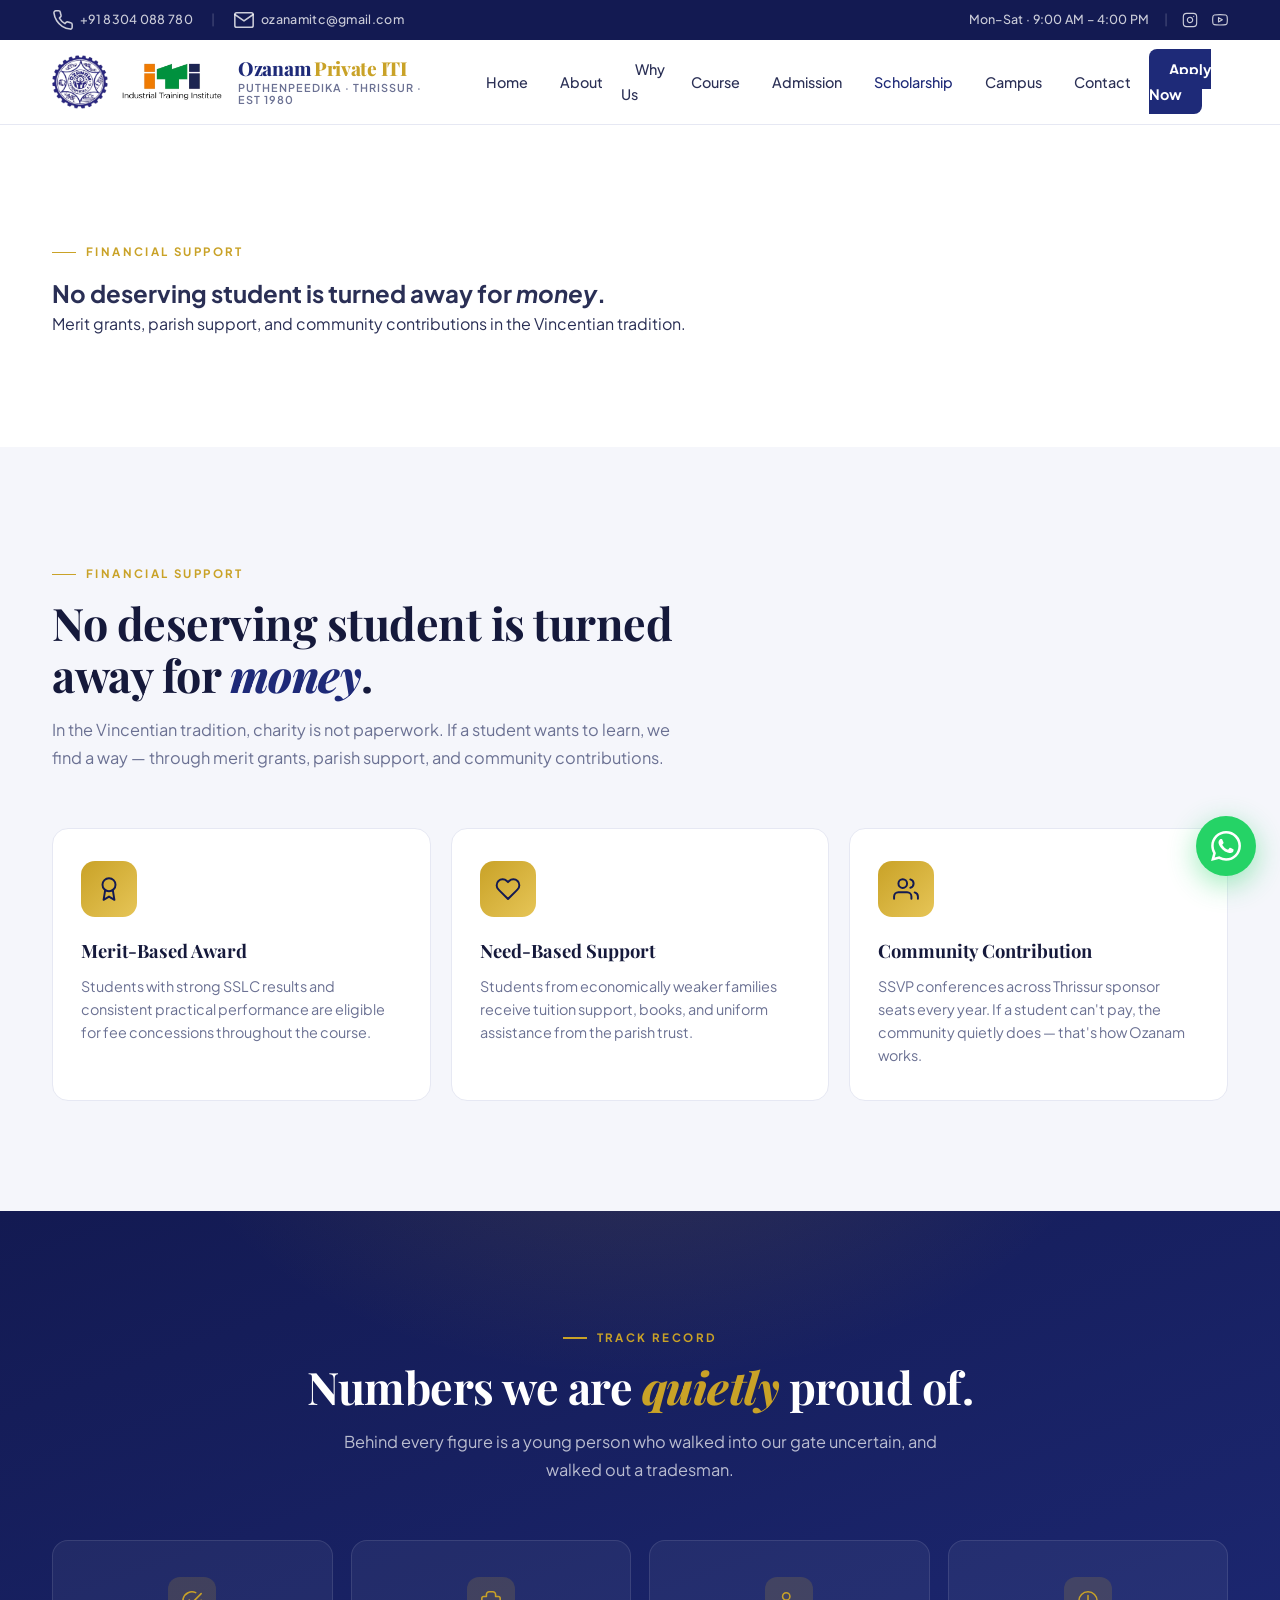
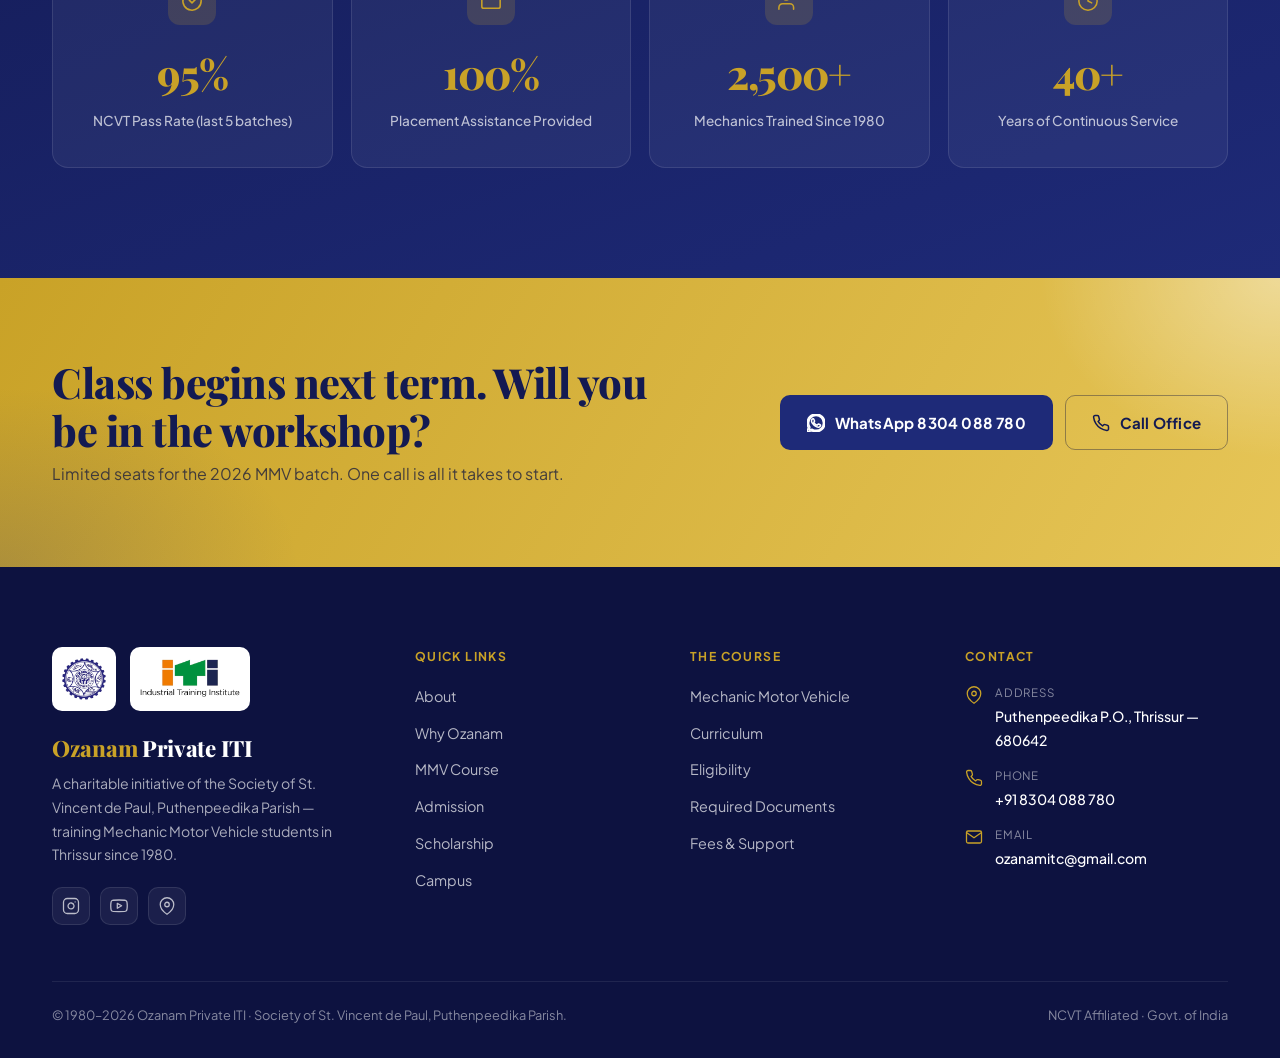
<file: scholarship.html>
<!DOCTYPE html>
<html lang="en">
<head>
<meta charset="UTF-8" />
<meta name="viewport" content="width=device-width, initial-scale=1.0"/>
<title>Scholarships & Fee Support — Ozanam ITI</title>
<link rel="preconnect" href="https://fonts.googleapis.com">
<link rel="preconnect" href="https://fonts.gstatic.com" crossorigin>
<link href="https://fonts.googleapis.com/css2?family=Playfair+Display:wght@600;700;800;900&family=Plus+Jakarta+Sans:wght@300;400;500;600;700;800&display=swap" rel="stylesheet">
<link rel="stylesheet" href="assets/shared.css"/>
</head>
<body>
<div class="top-strip">
  <div class="top-strip-inner">
    <div class="top-strip-left">
      <a href="tel:+918304088780"><svg class="icon" viewBox="0 0 24 24"><path d="M22 16.92v3a2 2 0 0 1-2.18 2 19.79 19.79 0 0 1-8.63-3.07 19.5 19.5 0 0 1-6-6 19.79 19.79 0 0 1-3.07-8.67A2 2 0 0 1 4.11 2h3a2 2 0 0 1 2 1.72 12.84 12.84 0 0 0 .7 2.81 2 2 0 0 1-.45 2.11L8.09 9.91a16 16 0 0 0 6 6l1.27-1.27a2 2 0 0 1 2.11-.45 12.84 12.84 0 0 0 2.81.7A2 2 0 0 1 22 16.92z"/></svg> +91 8304 088 780</a>
      <span class="pipe">|</span>
      <a href="mailto:ozanamitc@gmail.com"><svg class="icon" viewBox="0 0 24 24"><rect x="2" y="4" width="20" height="16" rx="2"/><path d="m22 6-10 7L2 6"/></svg> ozanamitc@gmail.com</a>
    </div>
    <div class="top-strip-right">
      <span>Mon–Sat · 9:00 AM – 4:00 PM</span>
      <span class="pipe">|</span>
      <a href="https://www.instagram.com/ozanamitc" target="_blank" aria-label="Instagram"><svg class="icon" viewBox="0 0 24 24"><rect x="2" y="2" width="20" height="20" rx="5"/><path d="M16 11.37A4 4 0 1 1 12.63 8 4 4 0 0 1 16 11.37z"/><line x1="17.5" y1="6.5" x2="17.51" y2="6.5"/></svg></a>
      <a href="https://www.youtube.com/@ozanampriviteitiputhenpeed3569" target="_blank" aria-label="YouTube"><svg class="icon" viewBox="0 0 24 24"><path d="M22.54 6.42a2.78 2.78 0 0 0-1.94-2C18.88 4 12 4 12 4s-6.88 0-8.6.46a2.78 2.78 0 0 0-1.94 2A29 29 0 0 0 1 11.75a29 29 0 0 0 .46 5.33A2.78 2.78 0 0 0 3.4 19c1.72.46 8.6.46 8.6.46s6.88 0 8.6-.46a2.78 2.78 0 0 0 1.94-2 29 29 0 0 0 .46-5.25 29 29 0 0 0-.46-5.33z"/><polygon points="9.75 15.02 15.5 11.75 9.75 8.48 9.75 15.02"/></svg></a>
    </div>
  </div>
</div>
<nav class="main-nav">
  <div class="nav-inner">
    <a href="index.html" class="brand">
      <div class="brand-marks">
        <div class="brand-mark oz"><img src="assets/logo-ozanam.png" alt="Ozanam emblem"/></div>
        <div class="brand-mark iti"><img src="assets/logo-iti-cropped.png" alt="Industrial Training Institute"/></div>
      </div>
      <div class="brand-text">
        <div class="name">Ozanam <span>Private ITI</span></div>
        <div class="sub">Puthenpeedika · Thrissur · Est 1980</div>
      </div>
    </a>
    <ul class="nav-links">
      <li><a href="index.html">Home</a></li>
      <li><a href="about.html">About</a></li>
      <li><a href="why.html">Why Us</a></li>
      <li><a href="course.html">Course</a></li>
      <li><a href="admission.html">Admission</a></li>
      <li><a href="scholarship.html" class="active">Scholarship</a></li>
      <li><a href="gallery.html">Campus</a></li>
      <li><a href="contact.html">Contact</a></li>
      <li><a href="#" class="nav-cta" onclick="event.preventDefault(); openApply()">Apply Now</a></li>
    </ul>
    <button class="hamburger" onclick="document.querySelector('.mobile-menu').classList.add('open')" aria-label="Open menu">
      <span></span><span></span><span></span>
    </button>
  </div>
</nav>

<div class="mobile-menu">
  <div class="mobile-menu-head">
    <a href="index.html" class="brand">
      <div class="brand-marks"><div class="brand-mark oz"><img src="assets/logo-ozanam.png" alt=""/></div></div>
      <div class="brand-text"><div class="name">Ozanam <span>ITI</span></div></div>
    </a>
    <button class="hamburger" onclick="document.querySelector('.mobile-menu').classList.remove('open')" aria-label="Close menu">✕</button>
  </div>
  <a href="index.html" onclick="document.querySelector('.mobile-menu').classList.remove('open')">Home</a>
  <a href="about.html" onclick="document.querySelector('.mobile-menu').classList.remove('open')">About</a>
  <a href="why.html" onclick="document.querySelector('.mobile-menu').classList.remove('open')">Why Us</a>
  <a href="course.html" onclick="document.querySelector('.mobile-menu').classList.remove('open')">Course</a>
  <a href="admission.html" onclick="document.querySelector('.mobile-menu').classList.remove('open')">Admission</a>
  <a href="scholarship.html" onclick="document.querySelector('.mobile-menu').classList.remove('open')">Scholarship</a>
  <a href="gallery.html" onclick="document.querySelector('.mobile-menu').classList.remove('open')">Campus</a>
  <a href="contact.html" onclick="document.querySelector('.mobile-menu').classList.remove('open')">Contact</a>
  <a href="#" class="cta" onclick="event.preventDefault(); document.querySelector('.mobile-menu').classList.remove('open'); openApply()">Apply Now →</a>
</div>
<section class="page-banner" data-screen-label="00 Banner">
  <div class="container">
    <div class="page-banner-inner reveal">
      <div class="eyebrow" style="color:var(--gold);">Financial Support</div>
      <h1 class="page-banner-title">No deserving student is turned away for <em>money</em>.</h1>
      <p class="page-banner-sub">Merit grants, parish support, and community contributions in the Vincentian tradition.</p>
    </div>
  </div>
</section>
<section id="scholarship" data-screen-label="06 Scholarship">
  <div class="container">
    <div class="section-header reveal">
      <div class="eyebrow">Financial Support</div>
      <h2 class="section-title">No deserving student is turned away for <em>money</em>.</h2>
      <p class="section-sub">In the Vincentian tradition, charity is not paperwork. If a student wants to learn, we find a way — through merit grants, parish support, and community contributions.</p>
    </div>
    <div class="sch-grid">
      <div class="sch-card reveal">
        <div class="sch-icon">
          <svg class="icon" viewBox="0 0 24 24"><circle cx="12" cy="8" r="6"/><path d="M15.477 12.89 17 22l-5-3-5 3 1.523-9.11"/></svg>
        </div>
        <h3>Merit-Based Award</h3>
        <p>Students with strong SSLC results and consistent practical performance are eligible for fee concessions throughout the course.</p>
      </div>
      <div class="sch-card reveal">
        <div class="sch-icon">
          <svg class="icon" viewBox="0 0 24 24"><path d="M20.84 4.61a5.5 5.5 0 0 0-7.78 0L12 5.67l-1.06-1.06a5.5 5.5 0 0 0-7.78 7.78l1.06 1.06L12 21.23l7.78-7.78 1.06-1.06a5.5 5.5 0 0 0 0-7.78z"/></svg>
        </div>
        <h3>Need-Based Support</h3>
        <p>Students from economically weaker families receive tuition support, books, and uniform assistance from the parish trust.</p>
      </div>
      <div class="sch-card reveal">
        <div class="sch-icon">
          <svg class="icon" viewBox="0 0 24 24"><path d="M17 21v-2a4 4 0 0 0-4-4H5a4 4 0 0 0-4 4v2"/><circle cx="9" cy="7" r="4"/><path d="M23 21v-2a4 4 0 0 0-3-3.87M16 3.13a4 4 0 0 1 0 7.75"/></svg>
        </div>
        <h3>Community Contribution</h3>
        <p>SSVP conferences across Thrissur sponsor seats every year. If a student can't pay, the community quietly does — that's how Ozanam works.</p>
      </div>
    </div>
  </div>
</section>
<section id="results" data-screen-label="07 Results">
  <div class="container">
    <div class="section-header reveal">
      <div class="eyebrow">Track Record</div>
      <h2 class="section-title">Numbers we are <em>quietly</em> proud of.</h2>
      <p class="section-sub">Behind every figure is a young person who walked into our gate uncertain, and walked out a tradesman.</p>
    </div>
    <div class="results-grid">
      <div class="result-card reveal">
        <div class="result-icon"><svg class="icon" viewBox="0 0 24 24"><path d="M22 11.08V12a10 10 0 1 1-5.93-9.14"/><polyline points="22 4 12 14.01 9 11.01"/></svg></div>
        <div class="result-num">95%</div>
        <div class="result-label">NCVT Pass Rate (last 5 batches)</div>
      </div>
      <div class="result-card reveal">
        <div class="result-icon"><svg class="icon" viewBox="0 0 24 24"><path d="M20 7h-3V5a3 3 0 0 0-3-3h-4a3 3 0 0 0-3 3v2H4a2 2 0 0 0-2 2v9a2 2 0 0 0 2 2h16a2 2 0 0 0 2-2V9a2 2 0 0 0-2-2z"/></svg></div>
        <div class="result-num">100%</div>
        <div class="result-label">Placement Assistance Provided</div>
      </div>
      <div class="result-card reveal">
        <div class="result-icon"><svg class="icon" viewBox="0 0 24 24"><path d="M17 21v-2a4 4 0 0 0-4-4H5a4 4 0 0 0-4 4v2"/><circle cx="9" cy="7" r="4"/></svg></div>
        <div class="result-num">2,500+</div>
        <div class="result-label">Mechanics Trained Since 1980</div>
      </div>
      <div class="result-card reveal">
        <div class="result-icon"><svg class="icon" viewBox="0 0 24 24"><circle cx="12" cy="12" r="10"/><polyline points="12 6 12 12 16 14"/></svg></div>
        <div class="result-num">40+</div>
        <div class="result-label">Years of Continuous Service</div>
      </div>
    </div>
  </div>
</section>
<!-- ═══ CTA BANNER ═══ -->
<div class="cta-banner">
  <div class="cta-inner">
    <div>
      <h2>Class begins next term. Will you be in the workshop?</h2>
      <p>Limited seats for the 2026 MMV batch. One call is all it takes to start.</p>
    </div>
    <div class="cta-actions">
      <a href="https://wa.me/918304088780" target="_blank" class="btn btn-dark">
        <svg class="icon" viewBox="0 0 24 24" fill="currentColor"><path d="M17.472 14.382c-.297-.149-1.758-.867-2.03-.967-.273-.099-.471-.148-.67.15-.197.297-.767.966-.94 1.164-.173.199-.347.223-.644.075-.297-.15-1.255-.463-2.39-1.475-.883-.788-1.48-1.761-1.653-2.059-.173-.297-.018-.458.13-.606.134-.133.298-.347.446-.52.149-.174.198-.298.298-.497.099-.198.05-.371-.025-.52-.075-.149-.669-1.612-.916-2.207-.242-.579-.487-.5-.669-.51l-.57-.01c-.198 0-.52.074-.792.372s-1.04 1.016-1.04 2.479 1.065 2.876 1.213 3.074c.149.198 2.096 3.2 5.077 4.487.71.306 1.263.489 1.694.625.712.227 1.36.195 1.871.118.571-.085 1.758-.719 2.006-1.413.248-.694.248-1.289.173-1.413-.074-.124-.272-.198-.57-.347m-5.421 7.403h-.004a9.87 9.87 0 0 1-5.031-1.378l-.361-.214-3.741.982.998-3.648-.235-.374a9.86 9.86 0 0 1-1.51-5.26c.001-5.45 4.436-9.884 9.888-9.884 2.64 0 5.122 1.03 6.988 2.898a9.825 9.825 0 0 1 2.893 6.994c-.003 5.45-4.437 9.884-9.885 9.884m8.413-18.297A11.815 11.815 0 0 0 12.05 0C5.495 0 .16 5.335.157 11.892c0 2.096.547 4.142 1.588 5.945L.057 24l6.305-1.654a11.882 11.882 0 0 0 5.683 1.448h.005c6.554 0 11.89-5.335 11.893-11.893a11.821 11.821 0 0 0-3.48-8.413"/></svg>
        WhatsApp 8304 088 780
      </a>
      <a href="tel:+918304088780" class="btn btn-outline-dark" style="background: transparent; border-color: rgba(20,24,60,.4); color: var(--navy-deep);">
        <svg class="icon" viewBox="0 0 24 24"><path d="M22 16.92v3a2 2 0 0 1-2.18 2 19.79 19.79 0 0 1-8.63-3.07 19.5 19.5 0 0 1-6-6 19.79 19.79 0 0 1-3.07-8.67A2 2 0 0 1 4.11 2h3a2 2 0 0 1 2 1.72 12.84 12.84 0 0 0 .7 2.81 2 2 0 0 1-.45 2.11L8.09 9.91a16 16 0 0 0 6 6l1.27-1.27a2 2 0 0 1 2.11-.45 12.84 12.84 0 0 0 2.81.7A2 2 0 0 1 22 16.92z"/></svg>
        Call Office
      </a>
    </div>
  </div>
</div>


<footer>
  <div class="footer-inner">
    <div class="footer-grid">
      <div>
        <div class="f-brand-marks">
          <div class="brand-mark oz"><img src="assets/logo-ozanam.png" alt="Ozanam emblem"/></div>
          <div class="brand-mark iti"><img src="assets/logo-iti-cropped.png" alt="ITI"/></div>
        </div>
        <div class="f-name">Ozanam <span>Private ITI</span></div>
        <p class="f-desc">A charitable initiative of the Society of St. Vincent de Paul, Puthenpeedika Parish — training Mechanic Motor Vehicle students in Thrissur since 1980.</p>
        <div class="f-socials">
          <a href="https://www.instagram.com/ozanamitc" target="_blank" class="f-soc" aria-label="Instagram"><svg class="icon" viewBox="0 0 24 24"><rect x="2" y="2" width="20" height="20" rx="5"/><path d="M16 11.37A4 4 0 1 1 12.63 8 4 4 0 0 1 16 11.37z"/><line x1="17.5" y1="6.5" x2="17.51" y2="6.5"/></svg></a>
          <a href="https://www.youtube.com/@ozanampriviteitiputhenpeed3569" target="_blank" class="f-soc" aria-label="YouTube"><svg class="icon" viewBox="0 0 24 24"><path d="M22.54 6.42a2.78 2.78 0 0 0-1.94-2C18.88 4 12 4 12 4s-6.88 0-8.6.46a2.78 2.78 0 0 0-1.94 2A29 29 0 0 0 1 11.75a29 29 0 0 0 .46 5.33A2.78 2.78 0 0 0 3.4 19c1.72.46 8.6.46 8.6.46s6.88 0 8.6-.46a2.78 2.78 0 0 0 1.94-2 29 29 0 0 0 .46-5.25 29 29 0 0 0-.46-5.33z"/><polygon points="9.75 15.02 15.5 11.75 9.75 8.48 9.75 15.02"/></svg></a>
          <a href="https://maps.app.goo.gl/qMZ8kyLhKccj9DM86" target="_blank" class="f-soc" aria-label="Map"><svg class="icon" viewBox="0 0 24 24"><path d="M21 10c0 7-9 13-9 13s-9-6-9-13a9 9 0 0 1 18 0z"/><circle cx="12" cy="10" r="3"/></svg></a>
        </div>
      </div>
      <div class="f-col">
        <h4>Quick Links</h4>
        <ul>
          <li><a href="about.html">About</a></li>
          <li><a href="why.html">Why Ozanam</a></li>
          <li><a href="course.html">MMV Course</a></li>
          <li><a href="admission.html">Admission</a></li>
          <li><a href="scholarship.html">Scholarship</a></li>
          <li><a href="gallery.html">Campus</a></li>
        </ul>
      </div>
      <div class="f-col">
        <h4>The Course</h4>
        <ul>
          <li><a href="course.html">Mechanic Motor Vehicle</a></li>
          <li><a href="course.html">Curriculum</a></li>
          <li><a href="admission.html">Eligibility</a></li>
          <li><a href="admission.html">Required Documents</a></li>
          <li><a href="scholarship.html">Fees &amp; Support</a></li>
        </ul>
      </div>
      <div class="f-col">
        <h4>Contact</h4>
        <div class="f-contact-item"><svg class="icon" viewBox="0 0 24 24"><path d="M21 10c0 7-9 13-9 13s-9-6-9-13a9 9 0 0 1 18 0z"/><circle cx="12" cy="10" r="3"/></svg><div><small>Address</small><span>Puthenpeedika P.O., Thrissur — 680642</span></div></div>
        <div class="f-contact-item"><svg class="icon" viewBox="0 0 24 24"><path d="M22 16.92v3a2 2 0 0 1-2.18 2 19.79 19.79 0 0 1-8.63-3.07 19.5 19.5 0 0 1-6-6 19.79 19.79 0 0 1-3.07-8.67A2 2 0 0 1 4.11 2h3a2 2 0 0 1 2 1.72 12.84 12.84 0 0 0 .7 2.81 2 2 0 0 1-.45 2.11L8.09 9.91a16 16 0 0 0 6 6l1.27-1.27a2 2 0 0 1 2.11-.45 12.84 12.84 0 0 0 2.81.7A2 2 0 0 1 22 16.92z"/></svg><div><small>Phone</small><span>+91 8304 088 780</span></div></div>
        <div class="f-contact-item"><svg class="icon" viewBox="0 0 24 24"><rect x="2" y="4" width="20" height="16" rx="2"/><path d="m22 6-10 7L2 6"/></svg><div><small>Email</small><span>ozanamitc@gmail.com</span></div></div>
      </div>
    </div>
    <div class="footer-bottom">
      <div>© 1980–2026 Ozanam Private ITI · Society of St. Vincent de Paul, Puthenpeedika Parish.</div>
      <div>NCVT Affiliated · Govt. of India</div>
    </div>
  </div>
</footer>
<div class="apply-modal" id="applyModal" onclick="if(event.target===this) closeApply()">
  <div class="apply-modal-card">
    <button class="apply-modal-close" onclick="closeApply()" aria-label="Close">✕</button>
    <h3>Apply for MMV 2026</h3>
    <p>Choose how you'd like to reach us. We respond within one working day — usually much sooner.</p>
    <div class="apply-modal-actions">
      <a href="tel:+918304088780" class="apply-opt apply-opt-call">
        <div class="apply-opt-icon"><svg viewBox="0 0 24 24" fill="none" stroke="currentColor" stroke-width="2" stroke-linecap="round" stroke-linejoin="round"><path d="M22 16.92v3a2 2 0 0 1-2.18 2 19.79 19.79 0 0 1-8.63-3.07 19.5 19.5 0 0 1-6-6 19.79 19.79 0 0 1-3.07-8.67A2 2 0 0 1 4.11 2h3a2 2 0 0 1 2 1.72 12.84 12.84 0 0 0 .7 2.81 2 2 0 0 1-.45 2.11L8.09 9.91a16 16 0 0 0 6 6l1.27-1.27a2 2 0 0 1 2.11-.45 12.84 12.84 0 0 0 2.81.7A2 2 0 0 1 22 16.92z"/></svg></div>
        <div class="apply-opt-text"><strong>Call Office</strong><small>+91 8304 088 780 · Mon–Sat 9–4</small></div>
      </a>
      <a href="https://wa.me/918304088780?text=Hi%2C%20I%20want%20to%20apply%20for%20MMV%20course%20at%20Ozanam%20Private%20ITI%20Thrissur" target="_blank" class="apply-opt apply-opt-wa">
        <div class="apply-opt-icon"><svg viewBox="0 0 24 24" fill="currentColor"><path d="M17.472 14.382c-.297-.149-1.758-.867-2.03-.967-.273-.099-.471-.148-.67.15-.197.297-.767.966-.94 1.164-.173.199-.347.223-.644.075-.297-.15-1.255-.463-2.39-1.475-.883-.788-1.48-1.761-1.653-2.059-.173-.297-.018-.458.13-.606.134-.133.298-.347.446-.52.149-.174.198-.298.298-.497.099-.198.05-.371-.025-.52-.075-.149-.669-1.612-.916-2.207-.242-.579-.487-.5-.669-.51l-.57-.01c-.198 0-.52.074-.792.372s-1.04 1.016-1.04 2.479 1.065 2.876 1.213 3.074c.149.198 2.096 3.2 5.077 4.487.71.306 1.263.489 1.694.625.712.227 1.36.195 1.871.118.571-.085 1.758-.719 2.006-1.413.248-.694.248-1.289.173-1.413-.074-.124-.272-.198-.57-.347m-5.421 7.403h-.004a9.87 9.87 0 0 1-5.031-1.378l-.361-.214-3.741.982.998-3.648-.235-.374a9.86 9.86 0 0 1-1.51-5.26c.001-5.45 4.436-9.884 9.888-9.884 2.64 0 5.122 1.03 6.988 2.898a9.825 9.825 0 0 1 2.893 6.994c-.003 5.45-4.437 9.884-9.885 9.884"/></svg></div>
        <div class="apply-opt-text"><strong>WhatsApp Us</strong><small>Quick reply · share photos &amp; documents</small></div>
      </a>
    </div>
  </div>
</div>
<div class="wa-float">
  <a href="https://wa.me/918304088780?text=Hi%2C%20I%20want%20to%20know%20about%20MMV%20admission%20at%20Ozanam%20ITI" target="_blank" class="wa-btn" aria-label="WhatsApp us">
    <svg viewBox="0 0 24 24"><path d="M17.472 14.382c-.297-.149-1.758-.867-2.03-.967-.273-.099-.471-.148-.67.15-.197.297-.767.966-.94 1.164-.173.199-.347.223-.644.075-.297-.15-1.255-.463-2.39-1.475-.883-.788-1.48-1.761-1.653-2.059-.173-.297-.018-.458.13-.606.134-.133.298-.347.446-.52.149-.174.198-.298.298-.497.099-.198.05-.371-.025-.52-.075-.149-.669-1.612-.916-2.207-.242-.579-.487-.5-.669-.51l-.57-.01c-.198 0-.52.074-.792.372s-1.04 1.016-1.04 2.479 1.065 2.876 1.213 3.074c.149.198 2.096 3.2 5.077 4.487.71.306 1.263.489 1.694.625.712.227 1.36.195 1.871.118.571-.085 1.758-.719 2.006-1.413.248-.694.248-1.289.173-1.413-.074-.124-.272-.198-.57-.347m-5.421 7.403h-.004a9.87 9.87 0 0 1-5.031-1.378l-.361-.214-3.741.982.998-3.648-.235-.374a9.86 9.86 0 0 1-1.51-5.26c.001-5.45 4.436-9.884 9.888-9.884 2.64 0 5.122 1.03 6.988 2.898a9.825 9.825 0 0 1 2.893 6.994c-.003 5.45-4.437 9.884-9.885 9.884m8.413-18.297A11.815 11.815 0 0 0 12.05 0C5.495 0 .16 5.335.157 11.892c0 2.096.547 4.142 1.588 5.945L.057 24l6.305-1.654a11.882 11.882 0 0 0 5.683 1.448h.005c6.554 0 11.89-5.335 11.893-11.893a11.821 11.821 0 0 0-3.48-8.413"/></svg>
  </a>
</div>
<script>
  const io = new IntersectionObserver((entries) => {
    entries.forEach(e => { if (e.isIntersecting) { e.target.classList.add('in'); io.unobserve(e.target); } });
  }, { threshold: 0.12, rootMargin: '0px 0px -40px 0px' });
  document.querySelectorAll('.reveal').forEach(el => io.observe(el));
  function openApply(){ document.getElementById('applyModal').classList.add('open'); document.body.style.overflow='hidden'; }
  function closeApply(){ document.getElementById('applyModal').classList.remove('open'); document.body.style.overflow=''; }
  document.addEventListener('keydown', (e)=>{ if(e.key==='Escape') closeApply(); });
  window.openApply = openApply; window.closeApply = closeApply;
</script>
</body>
</html>
</file>
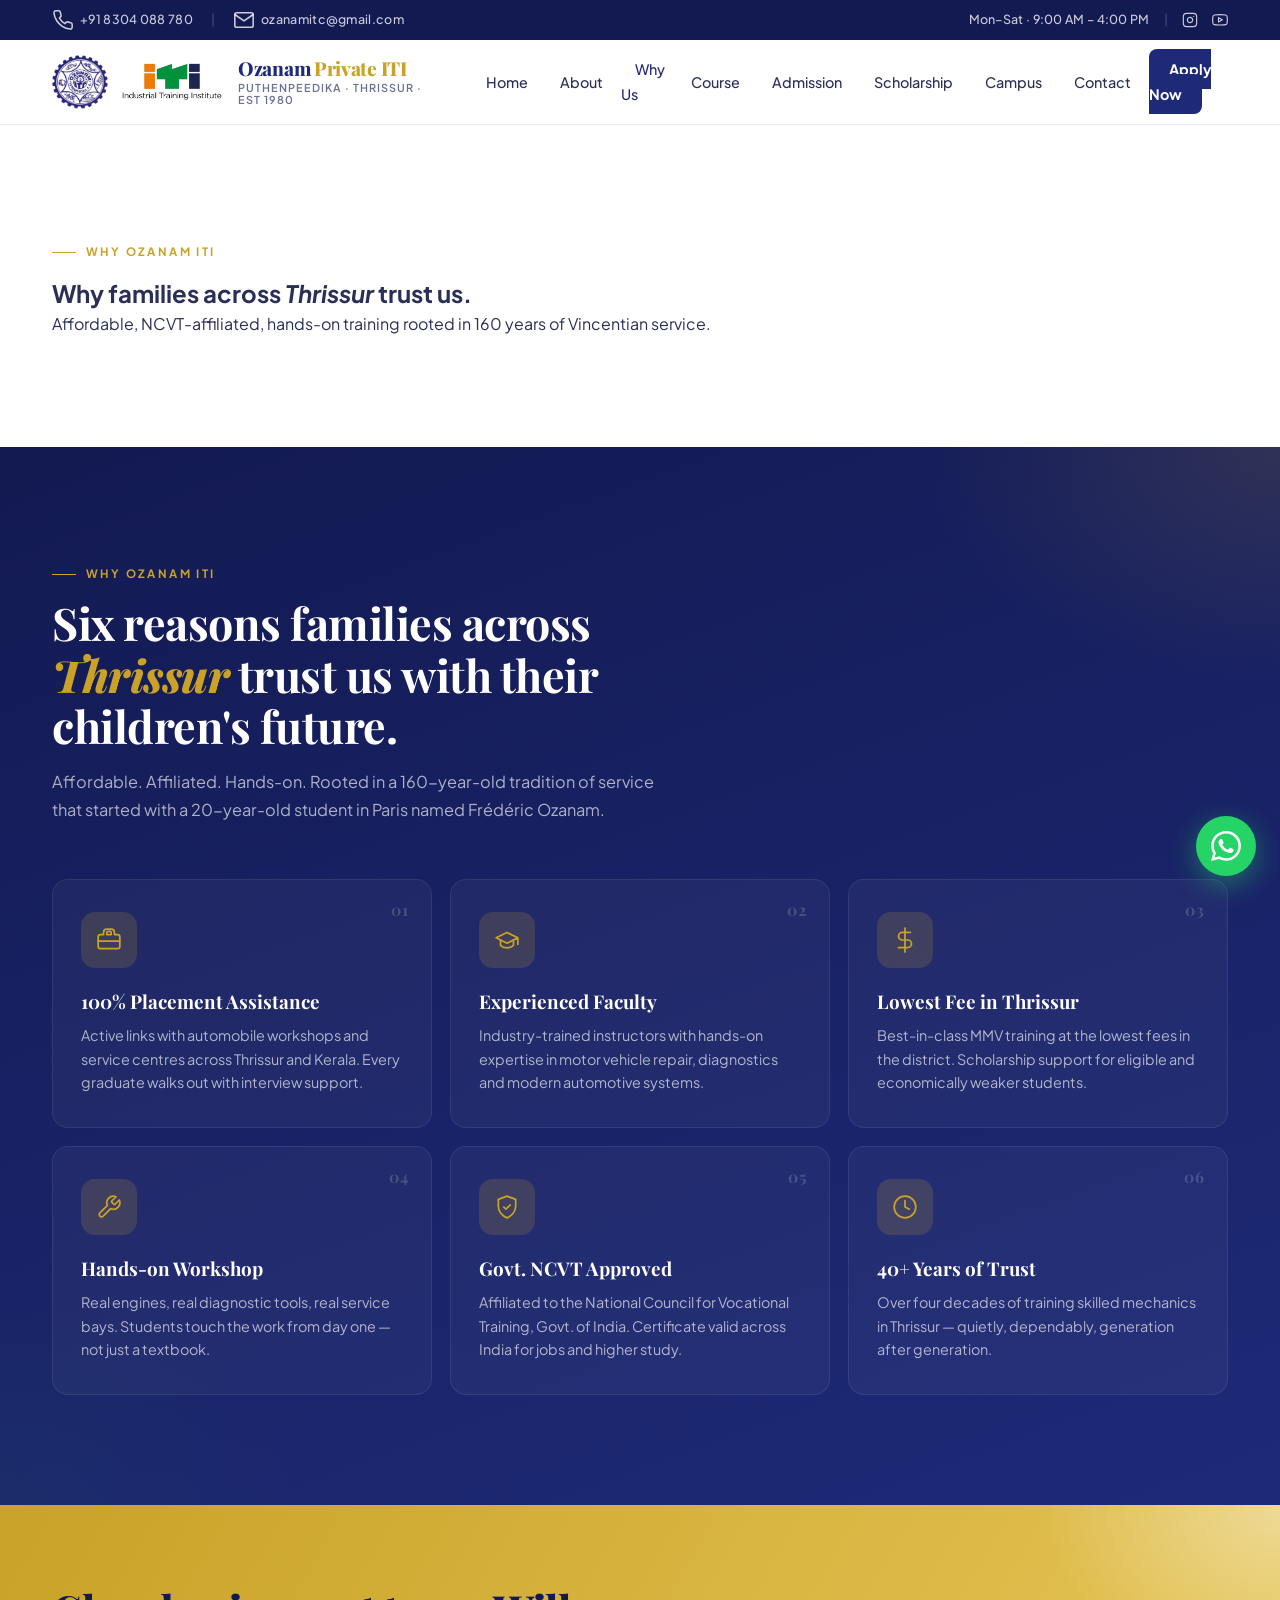
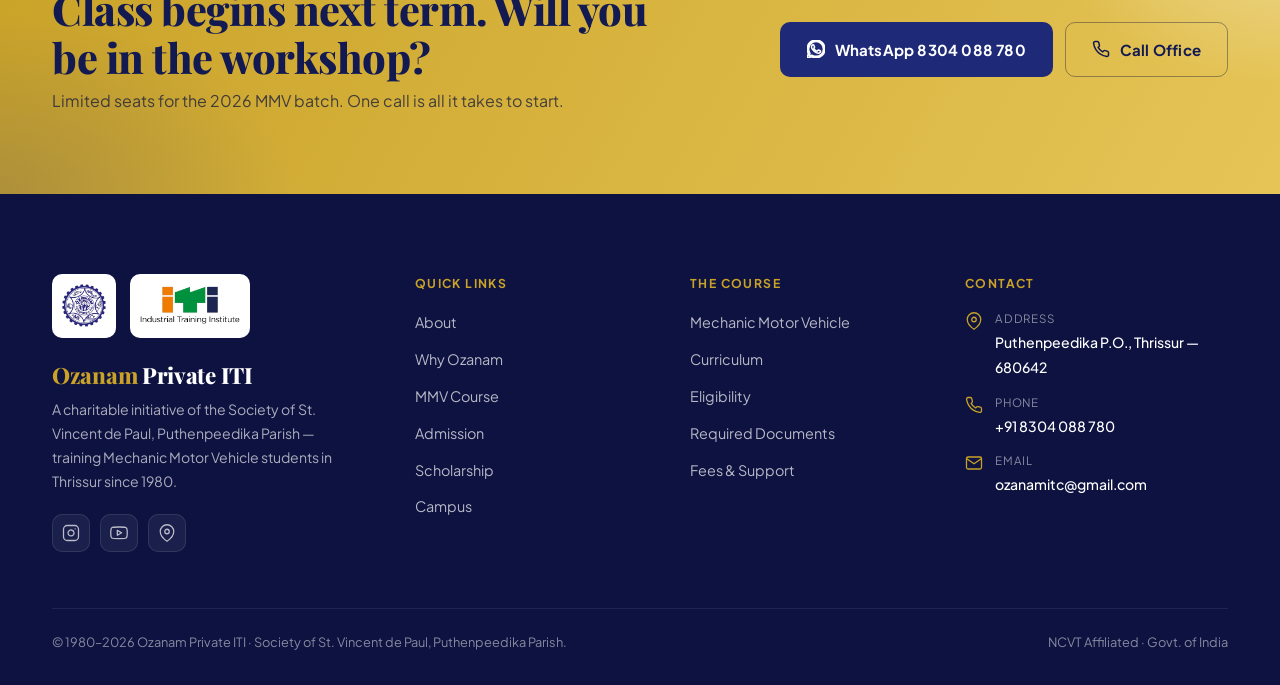
<file: why.html>
<!DOCTYPE html>
<html lang="en">
<head>
<meta charset="UTF-8" />
<meta name="viewport" content="width=device-width, initial-scale=1.0"/>
<title>Why Ozanam ITI — Best ITI in Thrissur</title>
<link rel="preconnect" href="https://fonts.googleapis.com">
<link rel="preconnect" href="https://fonts.gstatic.com" crossorigin>
<link href="https://fonts.googleapis.com/css2?family=Playfair+Display:wght@600;700;800;900&family=Plus+Jakarta+Sans:wght@300;400;500;600;700;800&display=swap" rel="stylesheet">
<link rel="stylesheet" href="assets/shared.css"/>
</head>
<body>
<div class="top-strip">
  <div class="top-strip-inner">
    <div class="top-strip-left">
      <a href="tel:+918304088780"><svg class="icon" viewBox="0 0 24 24"><path d="M22 16.92v3a2 2 0 0 1-2.18 2 19.79 19.79 0 0 1-8.63-3.07 19.5 19.5 0 0 1-6-6 19.79 19.79 0 0 1-3.07-8.67A2 2 0 0 1 4.11 2h3a2 2 0 0 1 2 1.72 12.84 12.84 0 0 0 .7 2.81 2 2 0 0 1-.45 2.11L8.09 9.91a16 16 0 0 0 6 6l1.27-1.27a2 2 0 0 1 2.11-.45 12.84 12.84 0 0 0 2.81.7A2 2 0 0 1 22 16.92z"/></svg> +91 8304 088 780</a>
      <span class="pipe">|</span>
      <a href="mailto:ozanamitc@gmail.com"><svg class="icon" viewBox="0 0 24 24"><rect x="2" y="4" width="20" height="16" rx="2"/><path d="m22 6-10 7L2 6"/></svg> ozanamitc@gmail.com</a>
    </div>
    <div class="top-strip-right">
      <span>Mon–Sat · 9:00 AM – 4:00 PM</span>
      <span class="pipe">|</span>
      <a href="https://www.instagram.com/ozanamitc" target="_blank" aria-label="Instagram"><svg class="icon" viewBox="0 0 24 24"><rect x="2" y="2" width="20" height="20" rx="5"/><path d="M16 11.37A4 4 0 1 1 12.63 8 4 4 0 0 1 16 11.37z"/><line x1="17.5" y1="6.5" x2="17.51" y2="6.5"/></svg></a>
      <a href="https://www.youtube.com/@ozanampriviteitiputhenpeed3569" target="_blank" aria-label="YouTube"><svg class="icon" viewBox="0 0 24 24"><path d="M22.54 6.42a2.78 2.78 0 0 0-1.94-2C18.88 4 12 4 12 4s-6.88 0-8.6.46a2.78 2.78 0 0 0-1.94 2A29 29 0 0 0 1 11.75a29 29 0 0 0 .46 5.33A2.78 2.78 0 0 0 3.4 19c1.72.46 8.6.46 8.6.46s6.88 0 8.6-.46a2.78 2.78 0 0 0 1.94-2 29 29 0 0 0 .46-5.25 29 29 0 0 0-.46-5.33z"/><polygon points="9.75 15.02 15.5 11.75 9.75 8.48 9.75 15.02"/></svg></a>
    </div>
  </div>
</div>
<nav class="main-nav">
  <div class="nav-inner">
    <a href="index.html" class="brand">
      <div class="brand-marks">
        <div class="brand-mark oz"><img src="assets/logo-ozanam.png" alt="Ozanam emblem"/></div>
        <div class="brand-mark iti"><img src="assets/logo-iti-cropped.png" alt="Industrial Training Institute"/></div>
      </div>
      <div class="brand-text">
        <div class="name">Ozanam <span>Private ITI</span></div>
        <div class="sub">Puthenpeedika · Thrissur · Est 1980</div>
      </div>
    </a>
    <ul class="nav-links">
      <li><a href="index.html">Home</a></li>
      <li><a href="about.html">About</a></li>
      <li><a href="why.html" class="active">Why Us</a></li>
      <li><a href="course.html">Course</a></li>
      <li><a href="admission.html">Admission</a></li>
      <li><a href="scholarship.html">Scholarship</a></li>
      <li><a href="gallery.html">Campus</a></li>
      <li><a href="contact.html">Contact</a></li>
      <li><a href="#" class="nav-cta" onclick="event.preventDefault(); openApply()">Apply Now</a></li>
    </ul>
    <button class="hamburger" onclick="document.querySelector('.mobile-menu').classList.add('open')" aria-label="Open menu">
      <span></span><span></span><span></span>
    </button>
  </div>
</nav>

<div class="mobile-menu">
  <div class="mobile-menu-head">
    <a href="index.html" class="brand">
      <div class="brand-marks"><div class="brand-mark oz"><img src="assets/logo-ozanam.png" alt=""/></div></div>
      <div class="brand-text"><div class="name">Ozanam <span>ITI</span></div></div>
    </a>
    <button class="hamburger" onclick="document.querySelector('.mobile-menu').classList.remove('open')" aria-label="Close menu">✕</button>
  </div>
  <a href="index.html" onclick="document.querySelector('.mobile-menu').classList.remove('open')">Home</a>
  <a href="about.html" onclick="document.querySelector('.mobile-menu').classList.remove('open')">About</a>
  <a href="why.html" onclick="document.querySelector('.mobile-menu').classList.remove('open')">Why Us</a>
  <a href="course.html" onclick="document.querySelector('.mobile-menu').classList.remove('open')">Course</a>
  <a href="admission.html" onclick="document.querySelector('.mobile-menu').classList.remove('open')">Admission</a>
  <a href="scholarship.html" onclick="document.querySelector('.mobile-menu').classList.remove('open')">Scholarship</a>
  <a href="gallery.html" onclick="document.querySelector('.mobile-menu').classList.remove('open')">Campus</a>
  <a href="contact.html" onclick="document.querySelector('.mobile-menu').classList.remove('open')">Contact</a>
  <a href="#" class="cta" onclick="event.preventDefault(); document.querySelector('.mobile-menu').classList.remove('open'); openApply()">Apply Now →</a>
</div>
<section class="page-banner" data-screen-label="00 Banner">
  <div class="container">
    <div class="page-banner-inner reveal">
      <div class="eyebrow" style="color:var(--gold);">Why Ozanam ITI</div>
      <h1 class="page-banner-title">Why families across <em>Thrissur</em> trust us.</h1>
      <p class="page-banner-sub">Affordable, NCVT-affiliated, hands-on training rooted in 160 years of Vincentian service.</p>
    </div>
  </div>
</section>
<section id="why" data-screen-label="03 Why Us">
  <div class="container">
    <div class="section-header reveal">
      <div class="eyebrow">Why Ozanam ITI</div>
      <h2 class="section-title">Six reasons families across <em>Thrissur</em> trust us with their children's future.</h2>
      <p class="section-sub">Affordable. Affiliated. Hands-on. Rooted in a 160-year-old tradition of service that started with a 20-year-old student in Paris named Frédéric Ozanam.</p>
    </div>
    <div class="why-grid">
      <div class="why-card reveal">
        <span class="why-card-num">01</span>
        <div class="why-card-icon">
          <svg class="icon" viewBox="0 0 24 24"><path d="M20 7h-3V5a3 3 0 0 0-3-3h-4a3 3 0 0 0-3 3v2H4a2 2 0 0 0-2 2v9a2 2 0 0 0 2 2h16a2 2 0 0 0 2-2V9a2 2 0 0 0-2-2zM10 5a1 1 0 0 1 1-1h2a1 1 0 0 1 1 1v2h-4z"/><path d="M2 13h20"/></svg>
        </div>
        <h3>100% Placement Assistance</h3>
        <p>Active links with automobile workshops and service centres across Thrissur and Kerala. Every graduate walks out with interview support.</p>
      </div>
      <div class="why-card reveal">
        <span class="why-card-num">02</span>
        <div class="why-card-icon">
          <svg class="icon" viewBox="0 0 24 24"><path d="M22 10v6M2 10l10-5 10 5-10 5-10-5z"/><path d="M6 12v5c3 3 9 3 12 0v-5"/></svg>
        </div>
        <h3>Experienced Faculty</h3>
        <p>Industry-trained instructors with hands-on expertise in motor vehicle repair, diagnostics and modern automotive systems.</p>
      </div>
      <div class="why-card reveal">
        <span class="why-card-num">03</span>
        <div class="why-card-icon">
          <svg class="icon" viewBox="0 0 24 24"><line x1="12" y1="1" x2="12" y2="23"/><path d="M17 5H9.5a3.5 3.5 0 0 0 0 7h5a3.5 3.5 0 0 1 0 7H6"/></svg>
        </div>
        <h3>Lowest Fee in Thrissur</h3>
        <p>Best-in-class MMV training at the lowest fees in the district. Scholarship support for eligible and economically weaker students.</p>
      </div>
      <div class="why-card reveal">
        <span class="why-card-num">04</span>
        <div class="why-card-icon">
          <svg class="icon" viewBox="0 0 24 24"><path d="M14.7 6.3a1 1 0 0 0 0 1.4l1.6 1.6a1 1 0 0 0 1.4 0l3.77-3.77a6 6 0 0 1-7.94 7.94l-6.91 6.91a2.12 2.12 0 0 1-3-3l6.91-6.91a6 6 0 0 1 7.94-7.94l-3.76 3.76z"/></svg>
        </div>
        <h3>Hands-on Workshop</h3>
        <p>Real engines, real diagnostic tools, real service bays. Students touch the work from day one — not just a textbook.</p>
      </div>
      <div class="why-card reveal">
        <span class="why-card-num">05</span>
        <div class="why-card-icon">
          <svg class="icon" viewBox="0 0 24 24"><path d="M12 2 4 5v6c0 5 3.5 9.5 8 11 4.5-1.5 8-6 8-11V5l-8-3z"/><polyline points="9 12 11 14 15 10"/></svg>
        </div>
        <h3>Govt. NCVT Approved</h3>
        <p>Affiliated to the National Council for Vocational Training, Govt. of India. Certificate valid across India for jobs and higher study.</p>
      </div>
      <div class="why-card reveal">
        <span class="why-card-num">06</span>
        <div class="why-card-icon">
          <svg class="icon" viewBox="0 0 24 24"><circle cx="12" cy="12" r="10"/><polyline points="12 6 12 12 16 14"/></svg>
        </div>
        <h3>40+ Years of Trust</h3>
        <p>Over four decades of training skilled mechanics in Thrissur — quietly, dependably, generation after generation.</p>
      </div>
    </div>
  </div>
</section>
<!-- ═══ CTA BANNER ═══ -->
<div class="cta-banner">
  <div class="cta-inner">
    <div>
      <h2>Class begins next term. Will you be in the workshop?</h2>
      <p>Limited seats for the 2026 MMV batch. One call is all it takes to start.</p>
    </div>
    <div class="cta-actions">
      <a href="https://wa.me/918304088780" target="_blank" class="btn btn-dark">
        <svg class="icon" viewBox="0 0 24 24" fill="currentColor"><path d="M17.472 14.382c-.297-.149-1.758-.867-2.03-.967-.273-.099-.471-.148-.67.15-.197.297-.767.966-.94 1.164-.173.199-.347.223-.644.075-.297-.15-1.255-.463-2.39-1.475-.883-.788-1.48-1.761-1.653-2.059-.173-.297-.018-.458.13-.606.134-.133.298-.347.446-.52.149-.174.198-.298.298-.497.099-.198.05-.371-.025-.52-.075-.149-.669-1.612-.916-2.207-.242-.579-.487-.5-.669-.51l-.57-.01c-.198 0-.52.074-.792.372s-1.04 1.016-1.04 2.479 1.065 2.876 1.213 3.074c.149.198 2.096 3.2 5.077 4.487.71.306 1.263.489 1.694.625.712.227 1.36.195 1.871.118.571-.085 1.758-.719 2.006-1.413.248-.694.248-1.289.173-1.413-.074-.124-.272-.198-.57-.347m-5.421 7.403h-.004a9.87 9.87 0 0 1-5.031-1.378l-.361-.214-3.741.982.998-3.648-.235-.374a9.86 9.86 0 0 1-1.51-5.26c.001-5.45 4.436-9.884 9.888-9.884 2.64 0 5.122 1.03 6.988 2.898a9.825 9.825 0 0 1 2.893 6.994c-.003 5.45-4.437 9.884-9.885 9.884m8.413-18.297A11.815 11.815 0 0 0 12.05 0C5.495 0 .16 5.335.157 11.892c0 2.096.547 4.142 1.588 5.945L.057 24l6.305-1.654a11.882 11.882 0 0 0 5.683 1.448h.005c6.554 0 11.89-5.335 11.893-11.893a11.821 11.821 0 0 0-3.48-8.413"/></svg>
        WhatsApp 8304 088 780
      </a>
      <a href="tel:+918304088780" class="btn btn-outline-dark" style="background: transparent; border-color: rgba(20,24,60,.4); color: var(--navy-deep);">
        <svg class="icon" viewBox="0 0 24 24"><path d="M22 16.92v3a2 2 0 0 1-2.18 2 19.79 19.79 0 0 1-8.63-3.07 19.5 19.5 0 0 1-6-6 19.79 19.79 0 0 1-3.07-8.67A2 2 0 0 1 4.11 2h3a2 2 0 0 1 2 1.72 12.84 12.84 0 0 0 .7 2.81 2 2 0 0 1-.45 2.11L8.09 9.91a16 16 0 0 0 6 6l1.27-1.27a2 2 0 0 1 2.11-.45 12.84 12.84 0 0 0 2.81.7A2 2 0 0 1 22 16.92z"/></svg>
        Call Office
      </a>
    </div>
  </div>
</div>


<footer>
  <div class="footer-inner">
    <div class="footer-grid">
      <div>
        <div class="f-brand-marks">
          <div class="brand-mark oz"><img src="assets/logo-ozanam.png" alt="Ozanam emblem"/></div>
          <div class="brand-mark iti"><img src="assets/logo-iti-cropped.png" alt="ITI"/></div>
        </div>
        <div class="f-name">Ozanam <span>Private ITI</span></div>
        <p class="f-desc">A charitable initiative of the Society of St. Vincent de Paul, Puthenpeedika Parish — training Mechanic Motor Vehicle students in Thrissur since 1980.</p>
        <div class="f-socials">
          <a href="https://www.instagram.com/ozanamitc" target="_blank" class="f-soc" aria-label="Instagram"><svg class="icon" viewBox="0 0 24 24"><rect x="2" y="2" width="20" height="20" rx="5"/><path d="M16 11.37A4 4 0 1 1 12.63 8 4 4 0 0 1 16 11.37z"/><line x1="17.5" y1="6.5" x2="17.51" y2="6.5"/></svg></a>
          <a href="https://www.youtube.com/@ozanampriviteitiputhenpeed3569" target="_blank" class="f-soc" aria-label="YouTube"><svg class="icon" viewBox="0 0 24 24"><path d="M22.54 6.42a2.78 2.78 0 0 0-1.94-2C18.88 4 12 4 12 4s-6.88 0-8.6.46a2.78 2.78 0 0 0-1.94 2A29 29 0 0 0 1 11.75a29 29 0 0 0 .46 5.33A2.78 2.78 0 0 0 3.4 19c1.72.46 8.6.46 8.6.46s6.88 0 8.6-.46a2.78 2.78 0 0 0 1.94-2 29 29 0 0 0 .46-5.25 29 29 0 0 0-.46-5.33z"/><polygon points="9.75 15.02 15.5 11.75 9.75 8.48 9.75 15.02"/></svg></a>
          <a href="https://maps.app.goo.gl/qMZ8kyLhKccj9DM86" target="_blank" class="f-soc" aria-label="Map"><svg class="icon" viewBox="0 0 24 24"><path d="M21 10c0 7-9 13-9 13s-9-6-9-13a9 9 0 0 1 18 0z"/><circle cx="12" cy="10" r="3"/></svg></a>
        </div>
      </div>
      <div class="f-col">
        <h4>Quick Links</h4>
        <ul>
          <li><a href="about.html">About</a></li>
          <li><a href="why.html">Why Ozanam</a></li>
          <li><a href="course.html">MMV Course</a></li>
          <li><a href="admission.html">Admission</a></li>
          <li><a href="scholarship.html">Scholarship</a></li>
          <li><a href="gallery.html">Campus</a></li>
        </ul>
      </div>
      <div class="f-col">
        <h4>The Course</h4>
        <ul>
          <li><a href="course.html">Mechanic Motor Vehicle</a></li>
          <li><a href="course.html">Curriculum</a></li>
          <li><a href="admission.html">Eligibility</a></li>
          <li><a href="admission.html">Required Documents</a></li>
          <li><a href="scholarship.html">Fees &amp; Support</a></li>
        </ul>
      </div>
      <div class="f-col">
        <h4>Contact</h4>
        <div class="f-contact-item"><svg class="icon" viewBox="0 0 24 24"><path d="M21 10c0 7-9 13-9 13s-9-6-9-13a9 9 0 0 1 18 0z"/><circle cx="12" cy="10" r="3"/></svg><div><small>Address</small><span>Puthenpeedika P.O., Thrissur — 680642</span></div></div>
        <div class="f-contact-item"><svg class="icon" viewBox="0 0 24 24"><path d="M22 16.92v3a2 2 0 0 1-2.18 2 19.79 19.79 0 0 1-8.63-3.07 19.5 19.5 0 0 1-6-6 19.79 19.79 0 0 1-3.07-8.67A2 2 0 0 1 4.11 2h3a2 2 0 0 1 2 1.72 12.84 12.84 0 0 0 .7 2.81 2 2 0 0 1-.45 2.11L8.09 9.91a16 16 0 0 0 6 6l1.27-1.27a2 2 0 0 1 2.11-.45 12.84 12.84 0 0 0 2.81.7A2 2 0 0 1 22 16.92z"/></svg><div><small>Phone</small><span>+91 8304 088 780</span></div></div>
        <div class="f-contact-item"><svg class="icon" viewBox="0 0 24 24"><rect x="2" y="4" width="20" height="16" rx="2"/><path d="m22 6-10 7L2 6"/></svg><div><small>Email</small><span>ozanamitc@gmail.com</span></div></div>
      </div>
    </div>
    <div class="footer-bottom">
      <div>© 1980–2026 Ozanam Private ITI · Society of St. Vincent de Paul, Puthenpeedika Parish.</div>
      <div>NCVT Affiliated · Govt. of India</div>
    </div>
  </div>
</footer>
<div class="apply-modal" id="applyModal" onclick="if(event.target===this) closeApply()">
  <div class="apply-modal-card">
    <button class="apply-modal-close" onclick="closeApply()" aria-label="Close">✕</button>
    <h3>Apply for MMV 2026</h3>
    <p>Choose how you'd like to reach us. We respond within one working day — usually much sooner.</p>
    <div class="apply-modal-actions">
      <a href="tel:+918304088780" class="apply-opt apply-opt-call">
        <div class="apply-opt-icon"><svg viewBox="0 0 24 24" fill="none" stroke="currentColor" stroke-width="2" stroke-linecap="round" stroke-linejoin="round"><path d="M22 16.92v3a2 2 0 0 1-2.18 2 19.79 19.79 0 0 1-8.63-3.07 19.5 19.5 0 0 1-6-6 19.79 19.79 0 0 1-3.07-8.67A2 2 0 0 1 4.11 2h3a2 2 0 0 1 2 1.72 12.84 12.84 0 0 0 .7 2.81 2 2 0 0 1-.45 2.11L8.09 9.91a16 16 0 0 0 6 6l1.27-1.27a2 2 0 0 1 2.11-.45 12.84 12.84 0 0 0 2.81.7A2 2 0 0 1 22 16.92z"/></svg></div>
        <div class="apply-opt-text"><strong>Call Office</strong><small>+91 8304 088 780 · Mon–Sat 9–4</small></div>
      </a>
      <a href="https://wa.me/918304088780?text=Hi%2C%20I%20want%20to%20apply%20for%20MMV%20course%20at%20Ozanam%20Private%20ITI%20Thrissur" target="_blank" class="apply-opt apply-opt-wa">
        <div class="apply-opt-icon"><svg viewBox="0 0 24 24" fill="currentColor"><path d="M17.472 14.382c-.297-.149-1.758-.867-2.03-.967-.273-.099-.471-.148-.67.15-.197.297-.767.966-.94 1.164-.173.199-.347.223-.644.075-.297-.15-1.255-.463-2.39-1.475-.883-.788-1.48-1.761-1.653-2.059-.173-.297-.018-.458.13-.606.134-.133.298-.347.446-.52.149-.174.198-.298.298-.497.099-.198.05-.371-.025-.52-.075-.149-.669-1.612-.916-2.207-.242-.579-.487-.5-.669-.51l-.57-.01c-.198 0-.52.074-.792.372s-1.04 1.016-1.04 2.479 1.065 2.876 1.213 3.074c.149.198 2.096 3.2 5.077 4.487.71.306 1.263.489 1.694.625.712.227 1.36.195 1.871.118.571-.085 1.758-.719 2.006-1.413.248-.694.248-1.289.173-1.413-.074-.124-.272-.198-.57-.347m-5.421 7.403h-.004a9.87 9.87 0 0 1-5.031-1.378l-.361-.214-3.741.982.998-3.648-.235-.374a9.86 9.86 0 0 1-1.51-5.26c.001-5.45 4.436-9.884 9.888-9.884 2.64 0 5.122 1.03 6.988 2.898a9.825 9.825 0 0 1 2.893 6.994c-.003 5.45-4.437 9.884-9.885 9.884"/></svg></div>
        <div class="apply-opt-text"><strong>WhatsApp Us</strong><small>Quick reply · share photos &amp; documents</small></div>
      </a>
    </div>
  </div>
</div>
<div class="wa-float">
  <a href="https://wa.me/918304088780?text=Hi%2C%20I%20want%20to%20know%20about%20MMV%20admission%20at%20Ozanam%20ITI" target="_blank" class="wa-btn" aria-label="WhatsApp us">
    <svg viewBox="0 0 24 24"><path d="M17.472 14.382c-.297-.149-1.758-.867-2.03-.967-.273-.099-.471-.148-.67.15-.197.297-.767.966-.94 1.164-.173.199-.347.223-.644.075-.297-.15-1.255-.463-2.39-1.475-.883-.788-1.48-1.761-1.653-2.059-.173-.297-.018-.458.13-.606.134-.133.298-.347.446-.52.149-.174.198-.298.298-.497.099-.198.05-.371-.025-.52-.075-.149-.669-1.612-.916-2.207-.242-.579-.487-.5-.669-.51l-.57-.01c-.198 0-.52.074-.792.372s-1.04 1.016-1.04 2.479 1.065 2.876 1.213 3.074c.149.198 2.096 3.2 5.077 4.487.71.306 1.263.489 1.694.625.712.227 1.36.195 1.871.118.571-.085 1.758-.719 2.006-1.413.248-.694.248-1.289.173-1.413-.074-.124-.272-.198-.57-.347m-5.421 7.403h-.004a9.87 9.87 0 0 1-5.031-1.378l-.361-.214-3.741.982.998-3.648-.235-.374a9.86 9.86 0 0 1-1.51-5.26c.001-5.45 4.436-9.884 9.888-9.884 2.64 0 5.122 1.03 6.988 2.898a9.825 9.825 0 0 1 2.893 6.994c-.003 5.45-4.437 9.884-9.885 9.884m8.413-18.297A11.815 11.815 0 0 0 12.05 0C5.495 0 .16 5.335.157 11.892c0 2.096.547 4.142 1.588 5.945L.057 24l6.305-1.654a11.882 11.882 0 0 0 5.683 1.448h.005c6.554 0 11.89-5.335 11.893-11.893a11.821 11.821 0 0 0-3.48-8.413"/></svg>
  </a>
</div>
<script>
  const io = new IntersectionObserver((entries) => {
    entries.forEach(e => { if (e.isIntersecting) { e.target.classList.add('in'); io.unobserve(e.target); } });
  }, { threshold: 0.12, rootMargin: '0px 0px -40px 0px' });
  document.querySelectorAll('.reveal').forEach(el => io.observe(el));
  function openApply(){ document.getElementById('applyModal').classList.add('open'); document.body.style.overflow='hidden'; }
  function closeApply(){ document.getElementById('applyModal').classList.remove('open'); document.body.style.overflow=''; }
  document.addEventListener('keydown', (e)=>{ if(e.key==='Escape') closeApply(); });
  window.openApply = openApply; window.closeApply = closeApply;
</script>
</body>
</html>
</file>
<file: assets/shared.css>
*, *::before, *::after { box-sizing: border-box; margin: 0; padding: 0; }

:root{
  /* Brand-anchored palette pulled from the Ozanam seal + ITI mark */
  --navy:        #1e2a78;
  --navy-deep:   #131a52;
  --navy-soft:   #2a3a9a;
  --gold:        #c9a227;
  --gold-2:      #e6c557;
  --accent:      #1e9a6b;
  --accent-2:    #2bbd87;

  --ink:         #15193b;
  --text:        #2a2f55;
  --muted:       #6b7193;
  --line:        #e6e8f3;
  --bg:          #ffffff;
  --bg-soft:     #f5f6fb;
  --bg-warm:     #faf7f0;

  --radius:      16px;
  --radius-sm:   10px;
  --shadow-sm:   0 1px 2px rgba(20,24,60,.06), 0 2px 8px rgba(20,24,60,.04);
  --shadow-md:   0 6px 24px rgba(20,24,60,.08);
  --shadow-lg:   0 24px 60px rgba(20,24,60,.18);

  --serif: 'Playfair Display', 'Times New Roman', serif;
  --sans:  'Plus Jakarta Sans', system-ui, -apple-system, Segoe UI, sans-serif;
}

html { scroll-behavior: smooth; }
body{
  font-family: var(--sans);
  color: var(--text);
  background: var(--bg);
  -webkit-font-smoothing: antialiased;
  text-rendering: optimizeLegibility;
  overflow-x: hidden;
  line-height: 1.55;
}

img { max-width: 100%; display: block; }
a { color: inherit; }

/* ─── reusable utilities ─────────────────────────────────────── */
.container{ max-width: 1240px; margin: 0 auto; padding: 0 32px; }
.eyebrow{
  display: inline-flex; align-items: center; gap: 10px;
  font-size: .72rem; font-weight: 700; letter-spacing: 2.4px;
  color: var(--gold); text-transform: uppercase;
  margin-bottom: 14px;
}
.eyebrow::before{
  content:''; width:24px; height:1.5px; background: var(--gold);
}
.section-title{
  font-family: var(--serif);
  font-weight: 700;
  font-size: clamp(2rem, 3.6vw, 2.8rem);
  color: var(--ink);
  line-height: 1.15;
  letter-spacing: -.5px;
  margin-bottom: 16px;
}
.section-title em{ color: var(--navy); font-style: italic; font-weight: 800; }
.section-sub{
  color: var(--muted);
  font-size: 1.02rem;
  line-height: 1.7;
  max-width: 620px;
}
.section-header{ margin-bottom: 56px; max-width: 720px; }

section{ padding: 110px 0; position: relative; }
@media (max-width: 700px){ section{ padding: 72px 0; } }

/* SVG icon helper */
.icon{ width: 22px; height: 22px; stroke-width: 1.7; stroke: currentColor; fill: none; stroke-linecap: round; stroke-linejoin: round; flex-shrink: 0; }

/* Buttons */
.btn{
  display: inline-flex; align-items: center; gap: 10px;
  padding: 15px 26px;
  border-radius: 10px;
  font-family: var(--sans);
  font-weight: 700; font-size: .94rem;
  letter-spacing: .2px;
  text-decoration: none;
  border: 1.5px solid transparent;
  cursor: pointer;
  transition: transform .2s ease, background .2s ease, color .2s ease, border-color .2s ease, box-shadow .2s ease;
}
.btn .icon{ width: 18px; height: 18px; stroke-width: 2; }
.btn-primary{
  background: var(--gold); color: var(--navy-deep);
  box-shadow: 0 8px 24px rgba(201, 162, 39,.32), inset 0 -2px 0 rgba(0,0,0,.05);
}
.btn-primary:hover{ background: var(--gold-2); transform: translateY(-2px); box-shadow: 0 12px 30px rgba(201, 162, 39,.42); }
.btn-dark{ background: var(--navy); color: #fff; }
.btn-dark:hover{ background: var(--navy-deep); transform: translateY(-2px); }
.btn-outline-light{ border-color: rgba(255,255,255,.35); color: #fff; background: transparent; }
.btn-outline-light:hover{ border-color: var(--gold); background: rgba(201, 162, 39,.1); }
.btn-outline-dark{ border-color: var(--line); color: var(--ink); background: #fff; }
.btn-outline-dark:hover{ border-color: var(--navy); }

/* ─── NAV ─────────────────────────────────────────────────────── */
.top-strip{
  background: var(--navy-deep);
  color: rgba(255,255,255,.78);
  font-size: .78rem;
  font-weight: 500;
  letter-spacing: .3px;
}
.top-strip-inner{
  max-width: 1240px; margin: 0 auto;
  padding: 9px 32px;
  display: flex; align-items: center; justify-content: space-between; gap: 18px;
  flex-wrap: wrap;
}
.top-strip a{ text-decoration: none; color: inherit; display: inline-flex; align-items: center; gap: 6px; }
.top-strip a:hover{ color: var(--gold); }
.top-strip .pipe{ opacity: .25; }
.top-strip-left{ display: flex; gap: 18px; align-items: center; flex-wrap: wrap; }
.top-strip-right{ display: flex; gap: 14px; align-items: center; }
.top-strip-right .icon{ width: 16px; height: 16px; }

nav.main-nav{
  position: sticky; top: 0; z-index: 1000;
  background: rgba(255,255,255,.96);
  backdrop-filter: saturate(140%) blur(10px);
  border-bottom: 1px solid var(--line);
}
.nav-inner{
  max-width: 1240px; margin: 0 auto;
  padding: 14px 32px;
  display: flex; align-items: center; justify-content: space-between; gap: 24px;
}
.brand{
  display: flex; align-items: center; gap: 16px;
  text-decoration: none;
}
.brand-marks{ display: flex; align-items: center; gap: 14px; }
.brand-mark{ height: 56px; display: flex; align-items: center; }
.brand-mark.oz{ width: 56px; }
.brand-mark.iti{ width: 100px; }
.brand-mark img{ width: 100%; height: 100%; object-fit: contain; display: block; }
.brand-text{ display: flex; flex-direction: column; line-height: 1.1; }
.brand-text .name{ font-family: var(--serif); font-weight: 800; color: var(--navy); font-size: 1.2rem; letter-spacing: -.3px; }
.brand-text .name span{ color: var(--gold); }
.brand-text .sub{ font-size: .68rem; color: var(--muted); letter-spacing: 1px; text-transform: uppercase; margin-top: 2px; font-weight: 600; }

.nav-links{ display: flex; gap: 4px; list-style: none; align-items: center; }
.nav-links a{
  color: var(--text);
  text-decoration: none;
  font-size: .9rem; font-weight: 500;
  padding: 9px 14px;
  border-radius: 8px;
  transition: color .2s, background .2s;
}
.nav-links a:hover{ color: var(--navy); background: var(--bg-soft); }
.nav-links a.active{ color: var(--navy); }

.nav-cta{
  background: var(--navy);
  color: #fff !important;
  padding: 11px 20px !important;
  border-radius: 10px;
  font-weight: 700 !important;
}
.nav-cta:hover{ background: var(--navy-deep) !important; color: #fff !important; }

/* Apply Now modal */
.apply-modal{
  position: fixed; inset: 0; z-index: 10000;
  background: rgba(13,18,64,.65);
  backdrop-filter: blur(6px);
  display: none; align-items: center; justify-content: center;
  padding: 20px;
  animation: fade .25s ease;
}
.apply-modal.open{ display: flex; }
@keyframes fade{ from{ opacity: 0; } to{ opacity: 1; } }
.apply-modal-card{
  background: #fff;
  border-radius: 20px;
  width: 100%; max-width: 440px;
  padding: 40px 32px 32px;
  position: relative;
  box-shadow: 0 32px 80px rgba(0,0,0,.35);
  animation: pop .3s ease;
}
@keyframes pop{ from{ transform: scale(.92); opacity: 0; } to{ transform: scale(1); opacity: 1; } }
.apply-modal-close{
  position: absolute; top: 14px; right: 14px;
  width: 36px; height: 36px;
  background: var(--bg-soft); border: none; border-radius: 50%;
  cursor: pointer; font-size: 1.1rem; color: var(--muted);
  display: grid; place-items: center;
}
.apply-modal-close:hover{ background: var(--line); color: var(--ink); }
.apply-modal h3{
  font-family: var(--serif); font-weight: 700;
  font-size: 1.5rem; color: var(--ink);
  margin-bottom: 8px; letter-spacing: -.3px;
}
.apply-modal p{ color: var(--muted); margin-bottom: 24px; font-size: .92rem; line-height: 1.55; }
.apply-modal-actions{ display: grid; gap: 12px; }
.apply-opt{
  display: flex; align-items: center; gap: 14px;
  padding: 16px 18px;
  border-radius: 12px;
  text-decoration: none;
  border: 1.5px solid var(--line);
  transition: transform .15s ease, border-color .2s, background .2s;
}
.apply-opt:hover{ transform: translateY(-2px); }
.apply-opt-call{ background: var(--navy); color: #fff; border-color: var(--navy); }
.apply-opt-call:hover{ background: var(--navy-deep); border-color: var(--navy-deep); }
.apply-opt-wa{ background: #25d366; color: #fff; border-color: #25d366; }
.apply-opt-wa:hover{ background: #1ebe5a; border-color: #1ebe5a; }
.apply-opt-icon{
  width: 42px; height: 42px;
  background: rgba(255,255,255,.18);
  border-radius: 10px;
  display: grid; place-items: center;
  flex-shrink: 0;
}
.apply-opt-icon svg{ width: 22px; height: 22px; }
.apply-opt-text strong{ display: block; font-size: 1rem; font-weight: 700; }
.apply-opt-text small{ display: block; font-size: .82rem; opacity: .85; margin-top: 2px; }

.hamburger{ display: none; background: none; border: 1px solid var(--line); padding: 10px; border-radius: 8px; cursor: pointer; }
.hamburger span{ display: block; width: 18px; height: 2px; background: var(--ink); border-radius: 2px; }
.hamburger span + span{ margin-top: 4px; }

.mobile-menu{
  display: none; position: fixed; top: 0; left: 0; right: 0; bottom: 0;
  background: var(--bg);
  z-index: 1100; padding: 24px 32px;
  flex-direction: column; gap: 4px;
}
.mobile-menu.open{ display: flex; }
.mobile-menu-head{ display: flex; justify-content: space-between; align-items: center; margin-bottom: 24px; padding-bottom: 16px; border-bottom: 1px solid var(--line); }
.mobile-menu a{ font-size: 1.05rem; padding: 14px 0; color: var(--ink); text-decoration: none; border-bottom: 1px solid var(--line); font-weight: 500; }
.mobile-menu a.cta{ color: #fff; background: var(--navy); padding: 14px 18px; border-radius: 10px; text-align: center; border: none; margin-top: 16px; font-weight: 700; }

/* ─── HERO ────────────────────────────────────────────────────── */
.hero{
  background: linear-gradient(135deg, var(--navy-deep) 0%, var(--navy) 55%, #1a2570 100%);
  color: #fff;
  position: relative;
  overflow: hidden;
  padding: 90px 0 80px;
}
.hero::before{
  content:''; position: absolute; inset: 0;
  background:
    radial-gradient(700px 500px at 90% -10%, rgba(201, 162, 39,.18), transparent 60%),
    radial-gradient(500px 400px at 0% 100%, rgba(30,163,76,.10), transparent 60%);
  pointer-events: none;
}
.hero::after{
  content:''; position: absolute; inset: 0;
  background-image:
    linear-gradient(rgba(255,255,255,.03) 1px, transparent 1px),
    linear-gradient(90deg, rgba(255,255,255,.03) 1px, transparent 1px);
  background-size: 56px 56px;
  mask-image: radial-gradient(ellipse at center, #000 30%, transparent 75%);
  pointer-events: none;
}
.hero-inner{
  max-width: 1240px; margin: 0 auto;
  padding: 0 32px;
  display: grid;
  grid-template-columns: 1.05fr 1fr;
  gap: 64px;
  align-items: center;
  position: relative;
  z-index: 1;
}
.hero-badge{
  display: inline-flex; align-items: center; gap: 10px;
  background: rgba(201, 162, 39,.14);
  border: 1px solid rgba(201, 162, 39,.42);
  color: var(--gold);
  font-size: .76rem; font-weight: 700; letter-spacing: 1.4px;
  padding: 8px 14px; border-radius: 999px;
  text-transform: uppercase;
}
.hero-badge .pulse{ width: 7px; height: 7px; border-radius: 50%; background: var(--gold); box-shadow: 0 0 0 0 rgba(201, 162, 39,.6); animation: pulse 1.8s infinite; }
@keyframes pulse{ 0%{ box-shadow: 0 0 0 0 rgba(201, 162, 39,.6);} 70%{ box-shadow: 0 0 0 12px rgba(201, 162, 39,0);} 100%{ box-shadow: 0 0 0 0 rgba(201, 162, 39,0);} }

.hero h1{
  font-family: var(--serif);
  font-weight: 800;
  font-size: clamp(2.6rem, 5.4vw, 4.4rem);
  line-height: 1.05;
  letter-spacing: -1.2px;
  margin: 22px 0 22px;
}
.hero h1 .highlight{ color: var(--gold); font-style: italic; font-weight: 700; }
.hero h1 .underline{ position: relative; display: inline-block; }
.hero h1 .underline::after{
  content:''; position: absolute; left: 0; right: 0; bottom: -6px;
  height: 8px; background: var(--gold); opacity: .55; border-radius: 2px;
}
.hero-quote{
  font-family: var(--serif); font-style: italic;
  color: rgba(255,255,255,.72);
  font-size: 1.02rem; line-height: 1.7;
  border-left: 2px solid var(--gold);
  padding-left: 16px;
  margin: 26px 0 30px;
  max-width: 540px;
}
.hero-quote cite{ display: block; font-style: normal; color: var(--gold); font-size: .78rem; font-weight: 600; letter-spacing: 1.4px; margin-top: 8px; text-transform: uppercase; font-family: var(--sans); }
.hero-actions{ display: flex; gap: 14px; flex-wrap: wrap; }

.hero-meta{
  display: flex; gap: 32px; margin-top: 44px; flex-wrap: wrap;
  padding-top: 32px; border-top: 1px solid rgba(255,255,255,.08);
}
.hero-meta .stat{
  min-width: 90px;
}
.hero-meta .stat-num{
  font-family: var(--serif);
  font-weight: 800; font-size: 2rem; color: var(--gold);
  letter-spacing: -.5px;
}
.hero-meta .stat-label{
  font-size: .75rem; color: rgba(255,255,255,.6);
  letter-spacing: .6px; margin-top: 2px;
  text-transform: uppercase; font-weight: 500;
}

/* hero photo collage */
.hero-visual{
  position: relative;
  height: 540px;
}
.hv-frame{
  position: absolute;
  border-radius: 18px;
  overflow: hidden;
  box-shadow: var(--shadow-lg);
  background: #fff;
  border: 6px solid #fff;
}
.hv-frame img{ width: 100%; height: 100%; object-fit: cover; }
.hv-main{
  inset: 30px 0 60px 40px;
  border: 8px solid #fff;
}
.hv-second{
  width: 220px; height: 280px;
  bottom: 0; right: 0;
  border: 6px solid #fff;
}
.hv-third{
  width: 160px; height: 160px;
  top: 0; right: 30px;
  border: 6px solid #fff;
  border-radius: 50%;
}
.hv-tag{
  position: absolute;
  top: 200px; left: -20px;
  background: #fff; color: var(--ink);
  padding: 14px 18px;
  border-radius: 14px;
  display: flex; align-items: center; gap: 12px;
  box-shadow: var(--shadow-lg);
  font-weight: 600;
  font-size: .82rem;
  z-index: 2;
}
.hv-tag-icon{
  width: 38px; height: 38px;
  background: var(--accent); color: #fff;
  border-radius: 10px;
  display: grid; place-items: center;
}
.hv-tag-icon .icon{ stroke: #fff; }
.hv-tag-text small{ display: block; color: var(--muted); font-size: .68rem; letter-spacing: .8px; text-transform: uppercase; font-weight: 600; }

/* ─── ACCREDITATION STRIP ─────────────────────────────────────── */
.accred{
  background: var(--bg-warm);
  padding: 28px 0;
  border-bottom: 1px solid var(--line);
}
.accred-inner{
  max-width: 1240px; margin: 0 auto;
  padding: 0 32px;
  display: flex; align-items: center; justify-content: space-between; gap: 20px;
  flex-wrap: wrap;
}
.accred-item{
  display: flex; align-items: center; gap: 12px;
  font-size: .82rem; color: var(--text); font-weight: 600;
  letter-spacing: .2px;
}
.accred-item .icon{ width: 20px; height: 20px; stroke: var(--navy); }
.accred-item small{ display: block; color: var(--muted); font-weight: 500; font-size: .72rem; letter-spacing: .4px; margin-top: 2px; }

/* ─── ABOUT ───────────────────────────────────────────────────── */
#about{ background: var(--bg); }
.about-grid{
  display: grid;
  grid-template-columns: 1fr 1.1fr;
  gap: 80px;
  align-items: center;
}
.about-visual{ position: relative; }
.about-photo{
  border-radius: 20px;
  overflow: hidden;
  aspect-ratio: 4/5;
  box-shadow: var(--shadow-lg);
  position: relative;
}
.about-photo img{ width: 100%; height: 100%; object-fit: cover; }
.about-est-badge{
  position: absolute; bottom: -28px; right: -28px;
  width: 140px; height: 140px;
  background: var(--gold);
  color: var(--navy-deep);
  border-radius: 50%;
  display: grid; place-items: center;
  text-align: center;
  font-family: var(--serif); font-weight: 800;
  box-shadow: var(--shadow-lg);
  border: 8px solid #fff;
}
.about-est-badge strong{ display: block; font-size: 2rem; line-height: 1; }
.about-est-badge span{ font-size: .68rem; letter-spacing: 2px; font-family: var(--sans); font-weight: 700; margin-top: 4px; text-transform: uppercase; }

.about-features{ margin-top: 32px; display: grid; gap: 14px; }
.about-feat{
  display: flex; align-items: flex-start; gap: 16px;
  padding: 18px 20px;
  background: var(--bg-soft);
  border-radius: 14px;
  border: 1px solid var(--line);
  transition: transform .2s ease, box-shadow .2s ease;
}
.about-feat:hover{ transform: translateY(-2px); box-shadow: var(--shadow-md); }
.about-feat-icon{
  width: 44px; height: 44px;
  background: #fff;
  border-radius: 10px;
  display: grid; place-items: center;
  color: var(--navy);
  flex-shrink: 0;
  border: 1px solid var(--line);
}
.about-feat-text strong{ display: block; color: var(--ink); font-size: .98rem; font-weight: 700; margin-bottom: 4px; }
.about-feat-text span{ color: var(--muted); font-size: .88rem; line-height: 1.55; }

/* ─── WHY ─────────────────────────────────────────────────────── */
#why{
  background: linear-gradient(160deg, var(--navy-deep) 0%, var(--navy) 100%);
  color: #fff;
  position: relative; overflow: hidden;
}
#why::before{
  content:''; position: absolute; inset: 0;
  background:
    radial-gradient(600px 400px at 100% 0%, rgba(201, 162, 39,.14), transparent 60%),
    radial-gradient(500px 400px at 0% 100%, rgba(30,163,76,.06), transparent 60%);
  pointer-events: none;
}
#why .section-title{ color: #fff; }
#why .section-title em{ color: var(--gold); font-style: italic; }
#why .section-sub{ color: rgba(255,255,255,.65); }
.why-grid{
  display: grid;
  grid-template-columns: repeat(3, 1fr);
  gap: 18px;
  position: relative;
}
.why-card{
  background: rgba(255,255,255,.04);
  border: 1px solid rgba(255,255,255,.08);
  border-radius: 16px;
  padding: 32px 28px;
  transition: background .25s ease, border-color .25s ease, transform .25s ease;
  position: relative;
  overflow: hidden;
}
.why-card:hover{
  background: rgba(201, 162, 39,.08);
  border-color: rgba(201, 162, 39,.4);
  transform: translateY(-4px);
}
.why-card-num{
  position: absolute; top: 18px; right: 22px;
  font-family: var(--serif);
  font-size: 1rem; font-weight: 700;
  color: rgba(255,255,255,.18);
  letter-spacing: 1px;
}
.why-card-icon{
  width: 56px; height: 56px;
  background: rgba(201, 162, 39,.18);
  border-radius: 14px;
  display: grid; place-items: center;
  color: var(--gold);
  margin-bottom: 22px;
}
.why-card-icon .icon{ width: 26px; height: 26px; stroke-width: 1.6; }
.why-card h3{ font-family: var(--serif); font-weight: 700; font-size: 1.18rem; color: #fff; margin-bottom: 10px; line-height: 1.25; }
.why-card p{ font-size: .9rem; color: rgba(255,255,255,.65); line-height: 1.65; }

/* ─── COURSE FEATURE ──────────────────────────────────────────── */
#course{ background: var(--bg-soft); }
.course-feature{
  display: grid;
  grid-template-columns: 1fr 1.05fr;
  gap: 64px;
  align-items: center;
}
.course-photo{
  position: relative;
  border-radius: 20px;
  overflow: hidden;
  aspect-ratio: 5/6;
  box-shadow: var(--shadow-lg);
}
.course-photo img{ width: 100%; height: 100%; object-fit: cover; transition: transform .8s ease; }
.course-photo:hover img{ transform: scale(1.04); }
.course-photo-tag{
  position: absolute; top: 24px; left: 24px;
  background: var(--gold);
  color: var(--navy-deep);
  font-size: .72rem; font-weight: 800; letter-spacing: 2px;
  padding: 8px 14px; border-radius: 999px;
  text-transform: uppercase;
}
.course-meta-pills{
  display: flex; flex-wrap: wrap; gap: 8px;
  margin: 22px 0 32px;
}
.course-pill{
  background: #fff;
  border: 1px solid var(--line);
  padding: 7px 14px;
  border-radius: 999px;
  font-size: .82rem;
  font-weight: 600;
  color: var(--ink);
  display: inline-flex; align-items: center; gap: 6px;
}
.course-pill .icon{ width: 14px; height: 14px; stroke: var(--navy); }
.curriculum{
  display: grid; grid-template-columns: 1fr 1fr;
  gap: 12px 22px;
  margin: 28px 0 32px;
}
.curr-item{
  display: flex; align-items: center; gap: 12px;
  padding: 12px 0;
  border-bottom: 1px dashed var(--line);
  font-size: .92rem; font-weight: 500;
  color: var(--ink);
}
.curr-tick{
  width: 22px; height: 22px;
  border-radius: 50%;
  background: var(--accent);
  display: grid; place-items: center;
  flex-shrink: 0;
}
.curr-tick .icon{ width: 12px; height: 12px; stroke: #fff; stroke-width: 3; }

/* ─── ADMISSION ───────────────────────────────────────────────── */
#admission{ background: var(--bg); }
.admission-grid{
  display: grid;
  grid-template-columns: 1.1fr 1fr;
  gap: 56px;
  align-items: start;
}
.steps-title{
  font-family: var(--serif); font-weight: 700;
  font-size: 1.4rem; color: var(--ink);
  margin-bottom: 24px;
}
.steps{ display: flex; flex-direction: column; gap: 14px; position: relative; }
.steps::before{
  content:''; position: absolute;
  left: 23px; top: 24px; bottom: 24px;
  width: 2px; background: linear-gradient(var(--navy), transparent);
  opacity: .15;
}
.step{
  display: flex; gap: 18px; align-items: flex-start;
  padding: 22px;
  background: var(--bg-soft);
  border-radius: 14px;
  border: 1px solid var(--line);
  position: relative;
  transition: border-color .2s, transform .2s;
}
.step:hover{ border-color: var(--navy); transform: translateX(4px); }
.step-num{
  width: 46px; height: 46px;
  flex-shrink: 0;
  background: var(--navy);
  color: var(--gold);
  border-radius: 12px;
  display: grid; place-items: center;
  font-family: var(--serif);
  font-weight: 800; font-size: 1.2rem;
  position: relative; z-index: 1;
}
.step-body h4{ font-size: 1rem; font-weight: 700; color: var(--ink); margin-bottom: 4px; }
.step-body p{ color: var(--muted); font-size: .88rem; line-height: 1.6; }

.admission-card{
  background: var(--navy);
  background-image:
    radial-gradient(700px 400px at 100% -20%, rgba(201, 162, 39,.18), transparent 60%);
  border-radius: 20px;
  padding: 40px 36px;
  color: #fff;
  position: sticky; top: 100px;
}
.admission-card h3{
  font-family: var(--serif); font-weight: 700; font-size: 1.5rem;
  color: var(--gold);
  margin-bottom: 8px;
}
.admission-card .lead{ color: rgba(255,255,255,.7); font-size: .9rem; margin-bottom: 28px; }
.info-row{
  display: flex; align-items: flex-start; gap: 14px;
  padding: 14px 0;
  border-bottom: 1px solid rgba(255,255,255,.08);
}
.info-row:last-of-type{ border-bottom: 0; }
.info-row .icon{ stroke: var(--gold); width: 20px; height: 20px; margin-top: 3px; flex-shrink: 0; }
.info-row-text strong{ display: block; font-size: .72rem; color: rgba(255,255,255,.6); letter-spacing: 1.2px; text-transform: uppercase; font-weight: 600; margin-bottom: 4px; }
.info-row-text span{ font-size: .98rem; color: #fff; font-weight: 600; }

.docs{
  margin-top: 24px; padding-top: 24px;
  border-top: 1px solid rgba(255,255,255,.1);
}
.docs h4{ font-size: .72rem; color: var(--gold); letter-spacing: 1.5px; text-transform: uppercase; margin-bottom: 14px; font-weight: 700; }
.docs ul{ list-style: none; display: grid; gap: 8px; }
.docs li{ display: flex; align-items: center; gap: 10px; font-size: .88rem; color: rgba(255,255,255,.85); }
.docs li .icon{ width: 16px; height: 16px; stroke: var(--gold); }

/* ─── SCHOLARSHIP ─────────────────────────────────────────────── */
#scholarship{ background: var(--bg-soft); }
.sch-grid{
  display: grid;
  grid-template-columns: repeat(3, 1fr);
  gap: 20px;
}
.sch-card{
  background: #fff;
  border-radius: 16px;
  padding: 32px 28px;
  border: 1px solid var(--line);
  transition: transform .2s ease, box-shadow .2s ease, border-color .2s ease;
  position: relative;
}
.sch-card:hover{ transform: translateY(-4px); box-shadow: var(--shadow-md); border-color: var(--gold); }
.sch-icon{
  width: 56px; height: 56px;
  background: linear-gradient(135deg, var(--gold), var(--gold-2));
  border-radius: 14px;
  display: grid; place-items: center;
  color: var(--navy-deep);
  margin-bottom: 20px;
}
.sch-icon .icon{ width: 26px; height: 26px; stroke-width: 1.8; }
.sch-card h3{ font-family: var(--serif); font-weight: 700; font-size: 1.15rem; color: var(--ink); margin-bottom: 10px; }
.sch-card p{ color: var(--muted); font-size: .9rem; line-height: 1.6; }

/* ─── RESULTS ─────────────────────────────────────────────────── */
#results{
  background:
    linear-gradient(160deg, var(--navy-deep) 0%, var(--navy) 100%);
  color: #fff;
  position: relative;
  overflow: hidden;
}
#results::before{
  content:''; position: absolute; inset: 0;
  background: radial-gradient(800px 500px at 50% -20%, rgba(201, 162, 39,.16), transparent 60%);
}
#results .section-header{ text-align: center; margin: 0 auto 56px; }
#results .section-title{ color: #fff; }
#results .section-title em{ color: var(--gold); }
#results .section-sub{ color: rgba(255,255,255,.7); margin: 0 auto; }
.results-grid{
  display: grid; grid-template-columns: repeat(4,1fr); gap: 18px;
  position: relative;
}
.result-card{
  background: rgba(255,255,255,.05);
  border: 1px solid rgba(255,255,255,.1);
  border-radius: 16px;
  padding: 36px 24px;
  text-align: center;
  transition: transform .2s, background .25s, border-color .25s;
}
.result-card:hover{ transform: translateY(-3px); background: rgba(201, 162, 39,.1); border-color: rgba(201, 162, 39,.4); }
.result-icon{
  width: 48px; height: 48px;
  margin: 0 auto 16px;
  background: rgba(201, 162, 39,.18);
  border-radius: 12px;
  display: grid; place-items: center;
  color: var(--gold);
}
.result-num{
  font-family: var(--serif);
  font-weight: 800;
  font-size: 2.6rem;
  color: var(--gold);
  margin-bottom: 6px;
  letter-spacing: -1px;
}
.result-label{ color: rgba(255,255,255,.7); font-size: .85rem; line-height: 1.5; font-weight: 500; }

/* ─── CAMPUS GALLERY ──────────────────────────────────────────── */
#gallery{ background: var(--bg); }
.gallery-grid{
  display: grid;
  grid-template-columns: repeat(6, 1fr);
  grid-auto-rows: 180px;
  gap: 14px;
}
.g-item{
  position: relative;
  border-radius: 14px;
  overflow: hidden;
  background: var(--bg-soft);
  cursor: pointer;
}
.g-item img{ width: 100%; height: 100%; object-fit: cover; transition: transform .6s ease; }
.g-item:hover img{ transform: scale(1.06); }
.g-item::after{
  content: attr(data-label);
  position: absolute; bottom: 12px; left: 14px; right: 14px;
  color: #fff;
  font-size: .82rem; font-weight: 600;
  text-shadow: 0 2px 8px rgba(0,0,0,.4);
  opacity: 0; transform: translateY(6px); transition: all .3s ease;
}
.g-item:hover::after{ opacity: 1; transform: translateY(0); }
.g-item::before{
  content:''; position: absolute; inset: 0;
  background: linear-gradient(transparent 50%, rgba(20,24,60,.7));
  opacity: 0; transition: opacity .3s ease;
}
.g-item:hover::before{ opacity: 1; }

.g-1{ grid-column: span 3; grid-row: span 2; }
.g-2{ grid-column: span 3; grid-row: span 1; }
.g-3{ grid-column: span 2; grid-row: span 1; }
.g-4{ grid-column: span 1; grid-row: span 1; }
.g-5{ grid-column: span 2; grid-row: span 2; }
.g-6{ grid-column: span 2; grid-row: span 1; }
.g-7{ grid-column: span 2; grid-row: span 1; }

/* ─── CONTACT ─────────────────────────────────────────────────── */
#contact{ background: var(--bg-soft); }
.contact-grid{
  display: grid;
  grid-template-columns: 1fr 1.2fr;
  gap: 56px;
  align-items: start;
}
.contact-cards{ display: grid; gap: 14px; }
.contact-card{
  display: flex; gap: 16px; align-items: flex-start;
  padding: 22px;
  background: #fff;
  border-radius: 14px;
  border: 1px solid var(--line);
  transition: border-color .2s, transform .2s;
  text-decoration: none;
  color: inherit;
}
.contact-card:hover{ border-color: var(--gold); transform: translateY(-2px); }
.contact-card-icon{
  width: 46px; height: 46px;
  flex-shrink: 0;
  background: var(--bg-soft);
  border-radius: 12px;
  display: grid; place-items: center;
  color: var(--navy);
}
.contact-card h4{ font-size: .72rem; color: var(--muted); letter-spacing: 1.2px; margin-bottom: 6px; text-transform: uppercase; font-weight: 700; }
.contact-card p{ font-size: .98rem; color: var(--ink); font-weight: 600; line-height: 1.4; }

.contact-form-wrap{
  background: #fff;
  border-radius: 20px;
  padding: 36px;
  border: 1px solid var(--line);
  box-shadow: var(--shadow-md);
}
.contact-form-wrap h3{ font-family: var(--serif); font-weight: 700; font-size: 1.5rem; color: var(--ink); margin-bottom: 8px; }
.contact-form-wrap .lead{ color: var(--muted); margin-bottom: 24px; font-size: .92rem; }
.form-row{ display: grid; grid-template-columns: 1fr 1fr; gap: 14px; }
.form-group{ display: flex; flex-direction: column; gap: 6px; margin-bottom: 14px; }
.form-group label{ font-size: .78rem; color: var(--muted); font-weight: 600; letter-spacing: .3px; text-transform: uppercase; }
.form-group input,
.form-group select,
.form-group textarea{
  padding: 14px 16px;
  border: 1.5px solid var(--line);
  border-radius: 10px;
  font-family: var(--sans);
  font-size: .94rem;
  color: var(--ink);
  background: #fff;
  transition: border-color .2s, background .2s;
  outline: none;
}
.form-group input:focus,
.form-group select:focus,
.form-group textarea:focus{ border-color: var(--navy); background: var(--bg-soft); }
.form-group textarea{ resize: vertical; min-height: 100px; }
.form-submit{ width: 100%; }

/* ─── CTA BANNER ──────────────────────────────────────────────── */
.cta-banner{
  background: linear-gradient(120deg, var(--gold) 0%, var(--gold-2) 100%);
  padding: 80px 0;
  position: relative;
  overflow: hidden;
}
.cta-banner::before{
  content:''; position: absolute; inset: 0;
  background:
    radial-gradient(500px 300px at 0% 100%, rgba(30,42,120,.18), transparent 60%),
    radial-gradient(400px 300px at 100% 0%, rgba(255,255,255,.4), transparent 60%);
}
.cta-inner{
  max-width: 1240px; margin: 0 auto;
  padding: 0 32px;
  display: flex; align-items: center; justify-content: space-between; gap: 32px;
  flex-wrap: wrap;
  position: relative;
}
.cta-inner h2{
  font-family: var(--serif); font-weight: 800;
  font-size: clamp(1.8rem, 3.4vw, 2.6rem);
  color: var(--navy-deep); line-height: 1.15;
  letter-spacing: -.5px; max-width: 600px;
}
.cta-inner p{ color: rgba(20,24,60,.75); margin-top: 8px; font-size: 1rem; max-width: 540px; }
.cta-actions{ display: flex; gap: 12px; flex-wrap: wrap; }

/* ─── FOOTER ──────────────────────────────────────────────────── */
footer{
  background: #0d1240;
  color: rgba(255,255,255,.65);
  padding: 80px 0 32px;
}
.footer-inner{ max-width: 1240px; margin: 0 auto; padding: 0 32px; }
.footer-grid{
  display: grid;
  grid-template-columns: 1.4fr 1fr 1fr 1.2fr;
  gap: 56px;
  margin-bottom: 56px;
}
.f-brand-marks{ display: flex; gap: 14px; margin-bottom: 20px; align-items: center; }
.f-brand-marks .brand-mark{ background: #fff; border-radius: 10px; padding: 8px 10px; }
.f-brand-marks .brand-mark.oz{ width: 64px; height: 64px; }
.f-brand-marks .brand-mark.iti{ width: 120px; height: 64px; }
.f-name{ font-family: var(--serif); font-weight: 800; color: var(--gold); font-size: 1.4rem; margin-bottom: 6px; letter-spacing: -.3px; }
.f-name span{ color: #fff; }
.f-desc{ font-size: .88rem; line-height: 1.7; max-width: 320px; margin-bottom: 20px; }
.f-socials{ display: flex; gap: 10px; }
.f-soc{
  width: 38px; height: 38px;
  border-radius: 10px;
  background: rgba(255,255,255,.06);
  border: 1px solid rgba(255,255,255,.1);
  display: grid; place-items: center;
  color: rgba(255,255,255,.7);
  text-decoration: none;
  transition: background .2s, color .2s, border-color .2s;
}
.f-soc:hover{ background: var(--gold); color: var(--navy-deep); border-color: var(--gold); }
.f-soc .icon{ width: 18px; height: 18px; }

.f-col h4{
  font-size: .76rem; font-weight: 700; letter-spacing: 1.4px;
  color: var(--gold); text-transform: uppercase;
  margin-bottom: 18px;
}
.f-col ul{ list-style: none; display: flex; flex-direction: column; gap: 12px; }
.f-col ul a{ color: rgba(255,255,255,.7); text-decoration: none; font-size: .9rem; transition: color .2s; }
.f-col ul a:hover{ color: var(--gold); }
.f-contact-item{ display: flex; gap: 12px; align-items: flex-start; margin-bottom: 14px; }
.f-contact-item .icon{ stroke: var(--gold); width: 18px; height: 18px; flex-shrink: 0; margin-top: 2px; }
.f-contact-item small{ color: rgba(255,255,255,.5); display: block; font-size: .72rem; letter-spacing: .8px; text-transform: uppercase; margin-bottom: 2px; }
.f-contact-item span{ color: #fff; font-size: .88rem; font-weight: 500; }

.footer-bottom{
  border-top: 1px solid rgba(255,255,255,.08);
  padding-top: 24px;
  display: flex; justify-content: space-between; align-items: center;
  font-size: .8rem;
  flex-wrap: wrap; gap: 12px;
  color: rgba(255,255,255,.5);
}

/* ─── WHATSAPP FLOAT ──────────────────────────────────────────── */
.wa-float{
  position: fixed;
  bottom: 24px; right: 24px;
  z-index: 9000;
}
.wa-btn{
  width: 60px; height: 60px;
  background: #25d366;
  border-radius: 50%;
  display: grid; place-items: center;
  box-shadow: 0 8px 28px rgba(37,211,102,.45);
  text-decoration: none;
  animation: wa-pulse 2.2s infinite;
  transition: transform .2s;
}
.wa-btn:hover{ transform: scale(1.08); animation: none; }
.wa-btn svg{ width: 30px; height: 30px; fill: #fff; }
@keyframes wa-pulse{
  0%{ box-shadow: 0 8px 28px rgba(37,211,102,.45), 0 0 0 0 rgba(37,211,102,.55); }
  70%{ box-shadow: 0 8px 28px rgba(37,211,102,.45), 0 0 0 18px rgba(37,211,102,0); }
  100%{ box-shadow: 0 8px 28px rgba(37,211,102,.45), 0 0 0 0 rgba(37,211,102,0); }
}

/* ─── REVEAL ANIM ─────────────────────────────────────────────── */
.reveal{ opacity: 0; transform: translateY(24px); transition: opacity .8s ease, transform .8s ease; }
.reveal.in{ opacity: 1; transform: translateY(0); }

/* ─── RESPONSIVE ──────────────────────────────────────────────── */
@media (max-width: 1024px){
  .hero-inner, .about-grid, .course-feature, .admission-grid, .contact-grid{ grid-template-columns: 1fr; gap: 48px; }
  .hero-visual{ height: 480px; }
  .why-grid, .results-grid, .sch-grid{ grid-template-columns: repeat(2, 1fr); }
  .footer-grid{ grid-template-columns: 1fr 1fr; gap: 40px; }
  .gallery-grid{ grid-template-columns: repeat(4, 1fr); grid-auto-rows: 160px; }
  .g-1{ grid-column: span 4; grid-row: span 2; }
  .g-2, .g-3, .g-5, .g-6, .g-7{ grid-column: span 2; grid-row: span 1; }
  .g-4{ grid-column: span 2; }
}
@media (max-width: 1024px){
  .nav-links{ display: none; }
  .hamburger{ display: block; }
}
@media (max-width: 768px){
  .container, .nav-inner, .hero-inner, .top-strip-inner, .accred-inner, .footer-inner, .cta-inner{ padding-left: 20px; padding-right: 20px; }
  .why-grid, .results-grid, .sch-grid{ grid-template-columns: 1fr; }
  .footer-grid{ grid-template-columns: 1fr; }
  .form-row{ grid-template-columns: 1fr; }
  .curriculum{ grid-template-columns: 1fr; }
  .hero-visual{ height: 420px; }
  .hv-second{ width: 160px; height: 200px; }
  .hv-third{ width: 110px; height: 110px; }
  .gallery-grid{ grid-template-columns: 1fr 1fr; grid-auto-rows: 140px; }
  .g-1{ grid-column: span 2; }
  .g-2, .g-3, .g-5, .g-6, .g-7{ grid-column: span 2; }
  .g-4{ grid-column: span 2; }
  .top-strip-left{ font-size: .72rem; gap: 10px; }
  .top-strip-right{ font-size: .72rem; }
  .cta-inner{ flex-direction: column; align-items: flex-start; }
}
</file>
